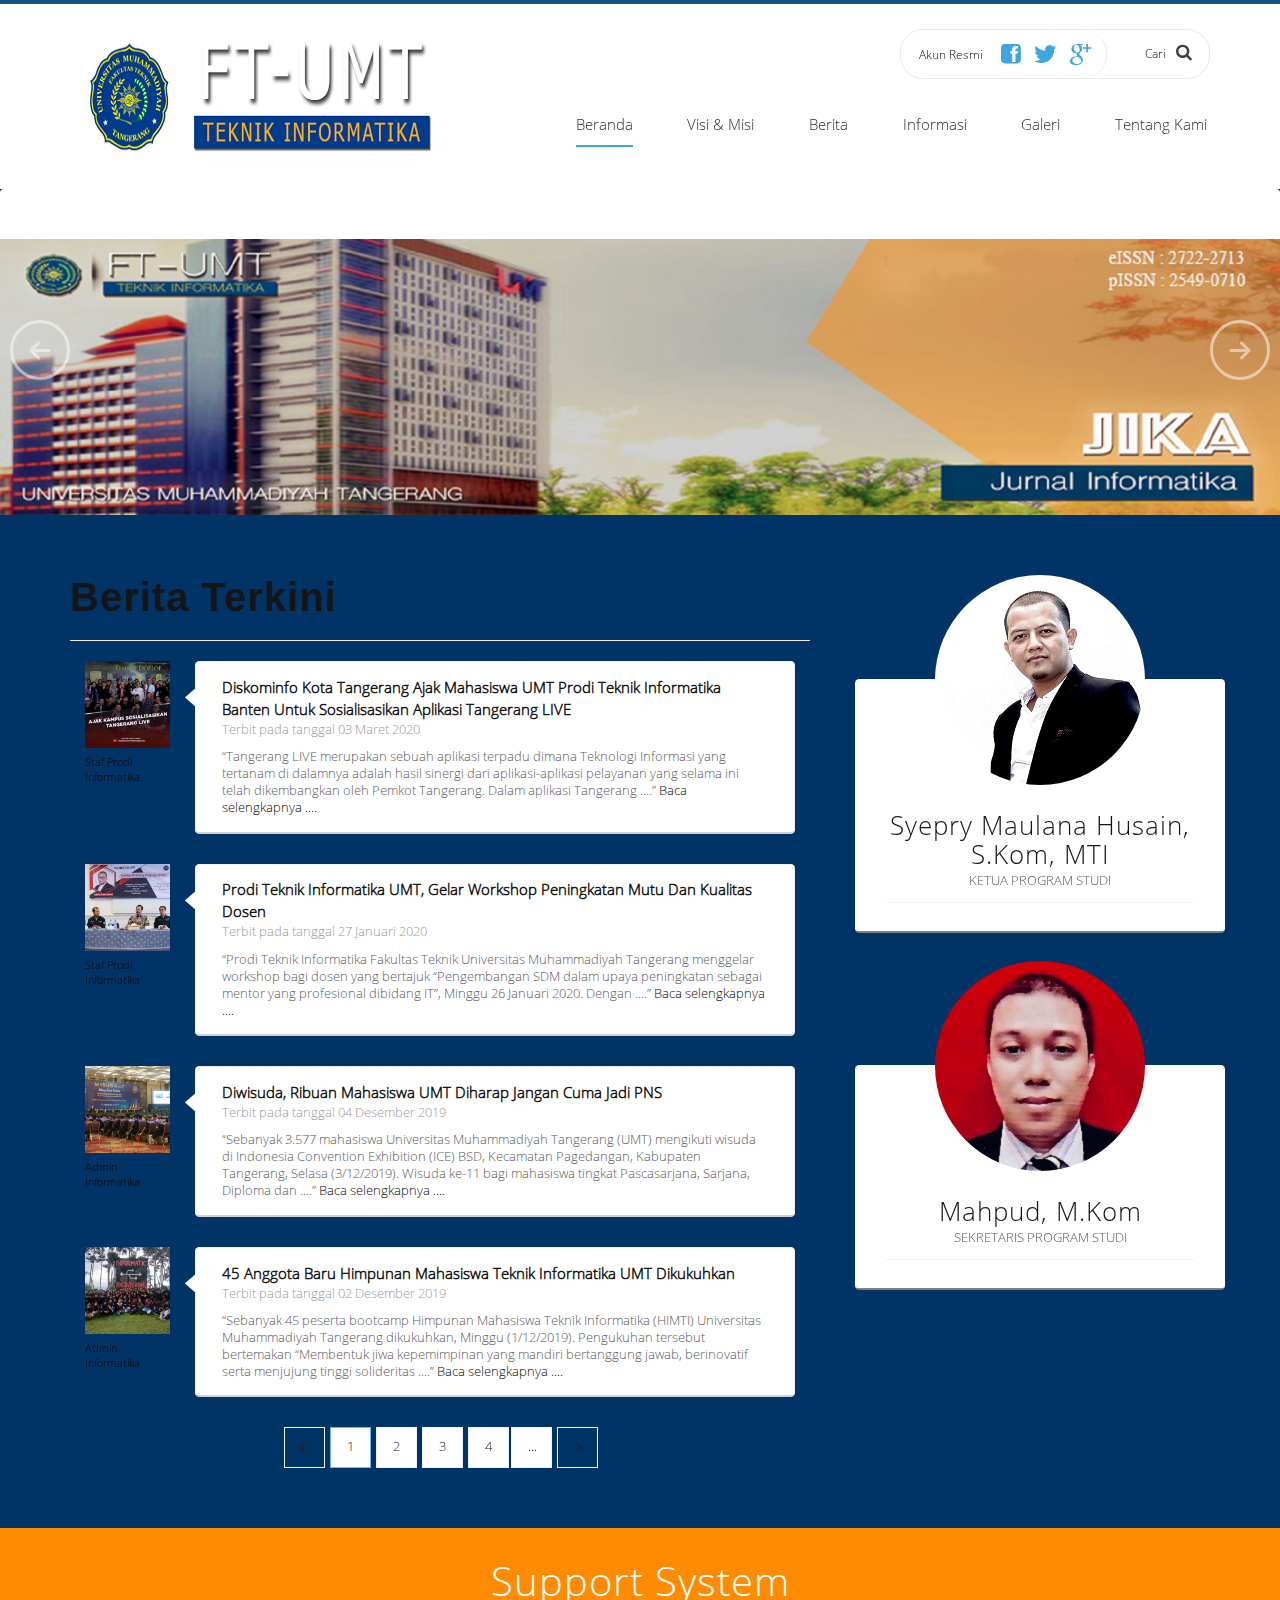
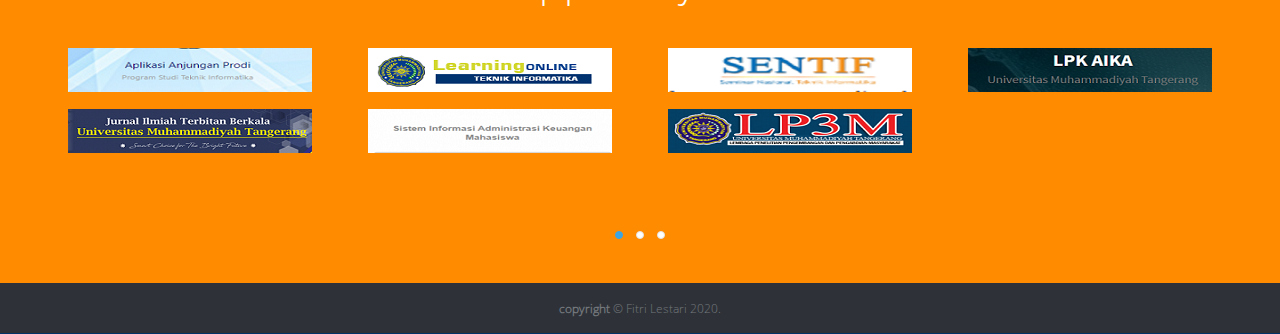
<file: index.html>
<!DOCTYPE html>
<html lang="id">
	<head>
		<meta charset="utf-8" />
		<meta name="viewport" content="width=device-width, initial-scale=1.0" />
		<meta http-equiv="Content-Type" content="text/html; charset=utf-8" />

		<!-- Informasi Umum -->
		<title>UMT-Informatika</title>
		
		<!-- Koleksi CSS -->
		<link href="aset/paket/css/bootstrap.min.css" rel="stylesheet" media="screen">
		<link rel="stylesheet" type="text/css" href="aset/paket/css/sticky-footer.css" media="all" />
		<link rel="stylesheet" type="text/css" href="aset/paket/css/icons.css" media="all" />
		<link rel="stylesheet" type="text/css" href="aset/paket/css/style.css" media="all" />
		<link rel="stylesheet" type="text/css" href="aset/paket/css/animate.css" media="all" />
		<link rel="stylesheet" type="text/css" href="aset/paket/css/onebyone.css" media="all" />
		<link href="aset/css/utama.css" rel="stylesheet" />

		<!-- Favicon -->
		<link rel="shortcut icon" href="aset/img/favicon.ico" />

	</head>
	<body>
		<div class="kerangka-website">
			<header id="header">
				<div class="container">
					<div class="row">
						<div class="col-sm-4 kiri">
							<strong class="logo"><a href="index.html"><img src="aset/img/logo.png" alt=""></a></strong>
						</div>
						<div class="col-sm-8 kanan">

							<section class="user-navigation">
								<div class="container">
									<div class="frame pull-right">
										<div class="form-search pull-right">
											<form action="404.html">
												<fieldset>
													<div class="field-search">
														<input type="text" class="form-control input-sm" placeholder="Cari" />
														<button class="btn-search" type="submit"><span class="fa-icon-search"></span></button>
													</div>
												</fieldset>
											</form>
										</div>
										<div class="profiles-box pull-right active">
											<a href="#" class="link-profiles pull-left">Akun Resmi</a>
											<ul class="tools tools-middle pull-left">
												<li><a href="http://fb.me/novaymawbowo" target="_blank"><span class="fa-icon-facebook-sign"></span></a></li>
												<li><a href="http://twitter.com/NovayMawbowo" target="_blank"><span class="fa-icon-twitter"></span></a></li>
												<li><a href="http://google.com/+NovayMawbowo" target="_blank"><span class="fa-icon-google-plus"></span></a></li>
											</ul>
										</div>
									</div>
								</div>
							</section>

							<section class="header-section">
								<div class="container">
									<div class="row">
										<div class="col-sm-12">
											<!--  navbar start -->
											<nav class="navbar navbar-default navbar-business" role="navigation">
												<div class="navbar-header">
													<button type="button" class="navbar-toggle" data-toggle="collapse" data-target=".navbar-collapse">
														<span class="sr-only">Toggle Navigasi</span>
														Menu Navigasi
														<span class="wrap-icon pull-left">
															<span class="icon-bar"></span>
															<span class="icon-bar"></span>
															<span class="icon-bar"></span>
														</span>
													</button>
												</div>
												<div class="collapse navbar-collapse">
													<span class="nook">&nbsp;</span>
													<ul class="nav navbar-nav">
														<li class="active"><a href="index.html">Beranda</a></li>
														<li class=""><a href="visi-misi.html">Visi &amp; Misi</a></li>
														<li class=""><a href="berita.html">Berita</a></li>
														<li class=""><a href="informasi.html">Informasi</a></li>
														<li class=""><a href="galeri.html">Galeri</a></li>
														<li class=""><a href="tentang-kami.html">Tentang Kami</a></li>
														<li class="last">&nbsp;</li>
													</ul>
													<!--  frame pull-right start -->
													<div class="frame">
														<div class="form-search pull-right">
															<form action="404.html">
																<fieldset>
																	<div class="field-search">
																		<input type="text" class="form-control input-sm" placeholder="Cari" />
																		<button class="btn-search" type="submit"><span class="fa-icon-search"></span></button>
																	</div>
																</fieldset>
															</form>
														</div>
														<div class="profiles-box pull-left active">
															<ul class="tools tools-middle pull-right">
																<li><a href="#"><span class="fa-icon-facebook-sign"></span></a></li>
															</ul>
														</div>
													</div>
												</div>
											</nav>
										</div>
									</div>
								</div>
							</section>
						</div>
					</div>
				</div>
			</header>

			<!-- Bagian Tengah -->
			<div class="tengah" id="main">

				<section class="gallery">
					<div id="onebyone_carousel" class="carousel slide gallery-holder">
						<div class="carousel-inner">
							<div class="item active">
								<img src="aset/img/slide1.png" alt="">
								<div class="slide_content">
									<div class="container gambar-gerak">
										<div class="hold-text pull-right">
											<strong class="title animate0 rotateIn" style="opacity: 0;">Selamat Datang</strong>
										</div>
									</div>
								</div>
							</div><!-- /.item -->
							<div class="item">
								<img src="aset/img/slide2.png" alt="">
								<div class="slide_content">
									<div class="container gambar-gerak">
										<div class="hold-text pull-right">
											<strong class="title animate0 rotateIn" style="opacity: 0;">Fakultas Teknik</strong>
										</div>
									</div>
								</div>
							</div><!-- /.item -->
							<div class="item">
								<img src="aset/img/slide3.png" alt="">
								<div class="slide_content">
									<div class="container gambar-gerak">
										<div class="hold-text pull-right">
											<strong class="title animate0 rotateIn" style="opacity: 0;">Teknik Informatika</strong>
										</div>
									</div>
								</div>
							</div><!-- /.item -->
						</div>
						<a class="link-prev carousel-control" href="#onebyone_carousel" data-slide="prev"><i class="im-icon-arrow-left-4"></i></a>
						<a class="link-next carousel-control" href="#onebyone_carousel" data-slide="next"><i class="im-icon-arrow-right-5"></i></a>
					</div><!-- /.carousel -->
				</section>

				<div class="container">
					<div class="row">
						<div class="col-md-8 col-sm-6">
							
							<div class="container">
								<h2><b>Berita Terkini</b></h2>
								<hr/>
								
								<div class="col-sm-12">
									<blockquote class="blockquote-about">
										<cite class="author pull-left">
											<span class="hold-img"><a href="kabar-sekolah-detail.html"><img src="aset/img/berita1.jpg" alt="image" width="85" height="87"></a></span>
											<small><a href="">Staf Prodi Informatika</a></small>
										</cite>
										<div class="block">
											<span class="nook">&nbsp;</span>
											<strong class="title"><a href="kabar-sekolah-detail.html"><b>
												Diskominfo Kota Tangerang Ajak Mahasiswa UMT Prodi Teknik Informatika Banten Untuk Sosialisasikan Aplikasi Tangerang LIVE</b></a>
											<small>Terbit pada tanggal 03 Maret 2020</small>
											</strong>
											<q>Tangerang LIVE merupakan sebuah aplikasi terpadu dimana Teknologi Informasi yang tertanam di dalamnya adalah hasil sinergi dari aplikasi-aplikasi pelayanan yang selama ini telah dikembangkan oleh Pemkot Tangerang. Dalam aplikasi Tangerang ....</q> <a href="">Baca selengkapnya ....</a>
										</div>
									</blockquote>
								</div>

								<div class="col-sm-12">
									<blockquote class="blockquote-about">
										<cite class="author pull-left">
											<span class="hold-img"><a href="kabar-sekolah-detail.html"><img src="aset/img/berita2.jpg" alt="image" width="85" height="87"></a></span>
											<small><a href="">Staf Prodi Informatika</a></small>
										</cite>
										<div class="block">
											<span class="nook">&nbsp;</span>
											<strong class="title"><a href="kabar-sekolah-detail.html"><b>
												Prodi Teknik Informatika UMT, Gelar Workshop Peningkatan Mutu Dan Kualitas Dosen</b></a>
											<small>Terbit pada tanggal 27 Januari 2020</small>
											</strong>
											<q>Prodi Teknik Informatika Fakultas Teknik Universitas Muhammadiyah Tangerang menggelar workshop bagi dosen yang bertajuk “Pengembangan SDM dalam upaya peningkatan  sebagai mentor yang profesional dibidang IT”, Minggu 26 Januari 2020. Dengan ....</q> <a href="">Baca selengkapnya ....</a>
										</div>
									</blockquote>
								</div>

								<div class="col-sm-12">
									<blockquote class="blockquote-about">
										<cite class="author pull-left">
											<span class="hold-img"><a href="kabar-sekolah-detail.html"><img src="aset/img/berita4.jpg" alt="image" width="85" height="87"></a></span>
											<small><a href="">Admin Informatika</a></small>
										</cite>
										<div class="block">
											<span class="nook">&nbsp;</span>
											<strong class="title"><a href="kabar-sekolah-detail.html"><b>
												Diwisuda, Ribuan Mahasiswa UMT Diharap Jangan Cuma Jadi PNS</b></a>
											<small>Terbit pada tanggal 04 Desember 2019</small>
											</strong>
											<q>Sebanyak 3.577 mahasiswa Universitas Muhammadiyah Tangerang (UMT) mengikuti wisuda di Indonesia Convention Exhibition (ICE) BSD, Kecamatan Pagedangan, Kabupaten Tangerang, Selasa (3/12/2019). Wisuda ke-11 bagi mahasiswa tingkat Pascasarjana, Sarjana, Diploma dan ....</q> <a href="">Baca selengkapnya ....</a>
										</div>
									</blockquote>
								</div>

								<div class="col-sm-12">
									<blockquote class="blockquote-about">
										<cite class="author pull-left">
											<span class="hold-img"><a href="kabar-sekolah-detail.html"><img src="aset/img/berita5.jpeg" alt="image" width="85" height="87"></a></span>
											<small><a href="">Admin Informatika</a></small>
										</cite>
										<div class="block">
											<span class="nook">&nbsp;</span>
											<strong class="title"><a href="kabar-sekolah-detail.html"><b>
												45 Anggota Baru Himpunan Mahasiswa Teknik Informatika UMT Dikukuhkan</b></a>
											<small>Terbit pada tanggal 02 Desember 2019</small>
											</strong>
											<q>Sebanyak 45 peserta bootcamp Himpunan Mahasiswa Teknik Informatika (HIMTI) Universitas Muhammadiyah Tangerang dikukuhkan, Minggu (1/12/2019). Pengukuhan tersebut bertemakan “Membentuk jiwa kepemimpinan yang mandiri bertanggung jawab, berinovatif serta menjujung tinggi solideritas ....</q> <a href="">Baca selengkapnya ....</a>
										</div>
									</blockquote>
								</div>

								<div class="wrap-space">
									<ul class="pagination pagination-lg pagination-business">
										<li class="prev"><a href="">«</a></li>
										<li class="active"><a href="">1</a></li>
										<li><a href="">2</a></li>
										<li><a href="">3</a></li>
										<li><a href="">4</a></li><li>
										<span>...</span></li>
										<li class="next"><a href="">»</a></li>
									</ul>
								</div>
								
							</div>

						</div>

						<div class="col-md-4 col-sm-6 col-xs-12">
							<div class="crewman crewman-center">
								<div class="frame sambutan" id="kepala-sekolah">
									<div class="hold-line">
										<span class="hold-img">
											<img class="img-circle" src="aset/img/kaprodi.png" alt="image" width="210" height="210">
										</span>
										<strong class="title">Syepry Maulana Husain, S.Kom, MTI</strong>
										<strong class="office">Ketua Program Studi</strong>
									</div>
								</div>
							</div>
						</div>
						<div class="col-md-4 col-sm-6 col-xs-12">
							<div class="crewman crewman-center">
								<div class="frame sambutan" id="kepala-sekolah">
									<div class="hold-line">
										<span class="hold-img">
											<img class="img-circle" src="aset/img/sekprodi.png" alt="image" width="210" height="210">
										</span>
										<strong class="title">Mahpud, M.Kom</strong>
										<strong class="office">Sekretaris Program Studi</strong>
									</div>
								</div>
							</div>
						</div>
						
					</div>
				</div>

				<section class="link-penting">
						<div class="container">
							<h2 style="font-family:Open Sans">Support System</h2>
							<br><br>
							<div class="gallery-partners">
								<div class="gallery-holder">
									<div class="row">
										<div class="col-md-3">
											<img src="aset/img/s1.png" alt="">
										</div>
										<div class="col-md-3">
											<img src="aset/img/s2.png" alt="">
										</div>
										<div class="col-md-3">
											<img src="aset/img/s3.png" alt="">
										</div>
										<div class="col-md-3">
											<img src="aset/img/s4.png" alt="">
										</div>
									</div>
									<br>
									<div class="row">
										<div class="col-md-3">
											<img src="aset/img/s5.png" alt="">
										</div>
										<div class="col-md-3">
											<img src="aset/img/s6.png" alt="">
										</div>
										<div class="col-md-3">
											<img src="aset/img/s7.png" alt="">
										</div>
									</div>
								</div>
								<ul class="switcher">
									<li class="active"><a href="">switcher</a></li><li>
										<a href="">switcher</a></li><li>
										<a href="">switcher</a></li>
								</ul>
							</div>
						</div>
					</section>
			</div>



			<!-- Footer -->
			<div class="bawah">
				<footer id="footer">
					<div class="container">
						<div class="row text-center">
							<div class="col">
								<p><b>copyright</b> &copy; Fitri Lestari 2020.</p>
							</div>
						</div>
					</div>
				</footer>
			</div>
			<!-- Footer -->
		</div>

		<!-- Koleksi Javascript -->
		<script type="text/javascript" src="aset/paket/js/jquery-2.0.3.min.js"></script>
		<script type="text/javascript" src="aset/paket/js/bootstrap.min.js"></script>
		<script src="aset/paket/js/less.js" type="text/javascript"></script>
		<script type="text/javascript" src="aset/paket/js/jquery.main.js"></script>
		<!--[if lte IE 9 ]>
			<script type="text/javascript" src="aset/paket/js/modernizr-1.7.min.js"></script>
			<script type="text/javascript" src="aset/paket/js/placeholder.js"></script>
		<![endif]-->
		<script src="aset/paket/js/jquery.onecarousel.min.js"></script>
		<script type="text/javascript">
			$(document).ready(function() { 
				"use strict";
				$('#onebyone_carousel').oneCarousel({
					easeIn: 'rotateIn',
					interval: 5000,
					responsive: true,
					height: 410,
					minHeight: 410,
					pause: 'hover'
				});
			});
		</script>
	</body>
</html>
</file>
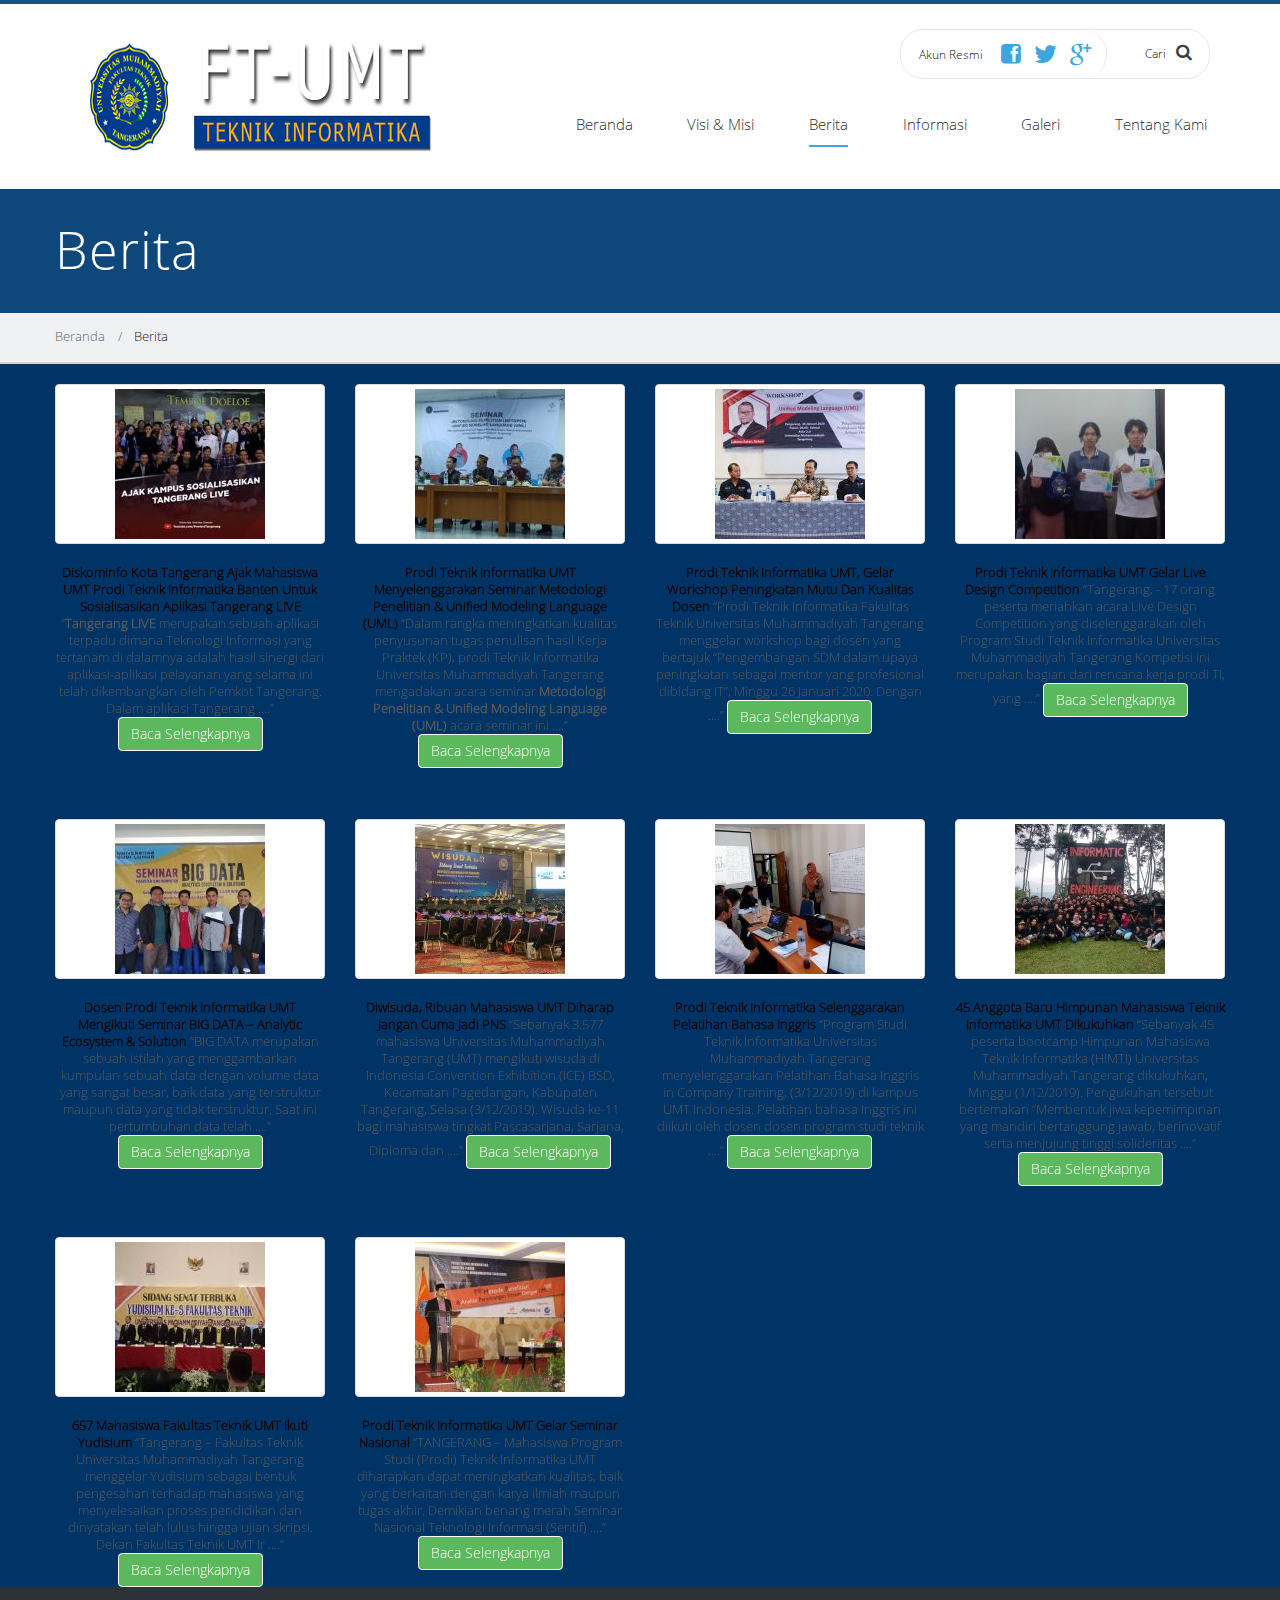
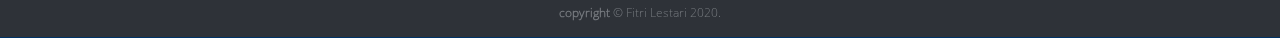
<file: berita.html>
<!DOCTYPE html>
<html lang="id">
	<head>
		<meta charset="utf-8" />
		<meta name="viewport" content="width=device-width, initial-scale=1.0" />
		<meta http-equiv="Content-Type" content="text/html; charset=utf-8" />

		<!-- Informasi Umum -->
		<title>UMT-Informatika</title>
		
		<!-- Koleksi CSS -->
		<link href="aset/paket/css/bootstrap.min.css" rel="stylesheet" media="screen">
		<link rel="stylesheet" type="text/css" href="aset/paket/css/sticky-footer.css" media="all" />
		<link rel="stylesheet" type="text/css" href="aset/paket/css/icons.css" media="all" />
		<link rel="stylesheet" type="text/css" href="aset/paket/css/style.css" media="all" />
		<link rel="stylesheet" type="text/css" href="aset/paket/css/animate.css" media="all" />
		<link rel="stylesheet" type="text/css" href="aset/paket/css/onebyone.css" media="all" />
		<link href="aset/css/utama.css" rel="stylesheet" />

		<!-- Favicon -->
		<link rel="shortcut icon" href="aset/img/favicon.ico" />
	</head>
	<body>
		<div class="kerangka-website">
			<header id="header">
				<div class="container">
					<div class="row">
						<div class="col-sm-4 kiri">
							<strong class="logo"><a href="index.html"><img src="aset/img/logo.png" alt="Logo"></a></strong>
						</div>
						<div class="col-sm-8 kanan">

							<section class="user-navigation">
								<div class="container">
									<div class="frame pull-right">
										<div class="form-search pull-right">
											<form action="404.html">
												<fieldset>
													<div class="field-search">
														<input type="text" class="form-control input-sm" placeholder="Cari" />
														<button class="btn-search" type="submit"><span class="fa-icon-search"></span></button>
													</div>
												</fieldset>
											</form>
										</div>
										<div class="profiles-box pull-right active">
											<a href="#" class="link-profiles pull-left">Akun Resmi</a>
											<ul class="tools tools-middle pull-left">
												<li><a href="http://fb.me/novaymawbowo" target="_blank"><span class="fa-icon-facebook-sign"></span></a></li>
												<li><a href="http://twitter.com/NovayMawbowo" target="_blank"><span class="fa-icon-twitter"></span></a></li>
												<li><a href="http://google.com/+NovayMawbowo" target="_blank"><span class="fa-icon-google-plus"></span></a></li>
											</ul>
										</div>
									</div>
								</div>
							</section>

							<section class="header-section">
								<div class="container">
									<div class="row">
										<div class="col-sm-12">
											<!--  navbar start -->
											<nav class="navbar navbar-default navbar-business" role="navigation">
												<div class="navbar-header">
													<button type="button" class="navbar-toggle" data-toggle="collapse" data-target=".navbar-collapse">
														<span class="sr-only">Toggle Navigasi</span>
														Menu Navigasi
														<span class="wrap-icon pull-left">
															<span class="icon-bar"></span>
															<span class="icon-bar"></span>
															<span class="icon-bar"></span>
														</span>
													</button>
												</div>
												<div class="collapse navbar-collapse">
													<span class="nook">&nbsp;</span>
													<ul class="nav navbar-nav">
														<li class=""><a href="index.html">Beranda</a></li>
														<li class=""><a href="visi-misi.html">Visi &amp; Misi</a></li>
														<li class="active"><a href="berita.html">Berita</a></li>
														<li class=""><a href="informasi.html">Informasi</a></li>
														<li class=""><a href="galeri.html">Galeri</a></li>
														<li class=""><a href="tentang-kami.html">Tentang Kami</a></li>
														<li class="last">&nbsp;</li>
													</ul>
													<!--  frame pull-right start -->
													<div class="frame">
														<div class="form-search pull-right">
															<form action="404.html">
																<fieldset>
																	<div class="field-search">
																		<input type="text" class="form-control input-sm" placeholder="Cari" />
																		<button class="btn-search" type="submit"><span class="fa-icon-search"></span></button>
																	</div>
																</fieldset>
															</form>
														</div>
														<div class="profiles-box pull-left active">
															<ul class="tools tools-middle pull-right">
																<li><a href="#"><span class="fa-icon-facebook-sign"></span></a></li>
															</ul>
														</div>
													</div>
												</div>
											</nav>
										</div>
									</div>
								</div>
							</section>
						</div>
					</div>
				</div>
			</header>

			<!-- Bagian Tengah -->
			<div class="tengah" id="main">

				<div class="judul-halaman">
					<div class="container">
						<h1>Berita</h1>
					</div>
				</div>

				<div class="hold-breadcrumbs">
					<div class="container">
						<ol class="breadcrumb breadcrumb-site">
							<li><a href="index.html">Beranda</a></li>
							<li class="active">Berita</li>
						</ol>
					</div>
				</div>

				<section id="collection" class="collection bg-danger pt-4 pb-5">
                    <div class="container">
                      <div class="row text-center">
                        <div class="col-md-3">
                          <div class="card">
                            <div class="inner">
                              <a href="#" class="thumbnail">
                              <img src="aset/img/g1.jpg" class="card-img-top" alt="...">
                              </a>
                            </div>
                              <div class="card-body bg-secondary">
                                <strong class="title"><a href=""><b>
                                    Diskominfo Kota Tangerang Ajak Mahasiswa UMT Prodi Teknik Informatika Banten Untuk Sosialisasikan Aplikasi Tangerang LIVE</b></a>
                                </strong>
                                <q><b>Tangerang LIVE</b> merupakan sebuah aplikasi terpadu dimana Teknologi Informasi yang tertanam di dalamnya adalah hasil sinergi dari aplikasi-aplikasi pelayanan yang selama ini telah dikembangkan oleh Pemkot Tangerang. Dalam aplikasi Tangerang ....</q>
                                <a href="" class="btn btn-success">Baca Selengkapnya</a>
                              </div>
                          </div>
                        </div>
                        <div class="col-md-3">
                          <div class="card">
                            <div class="inner">
                              <a href="#" class="thumbnail">
                              <img src="aset/img/g2.jpg" class="card-img-top" alt="...">
                              </a>
                            </div>
                              <div class="card-body bg-secondary">
                                <strong class="title"><a href=""><b>
                                    Prodi Teknik Informatika UMT Menyelenggarakan Seminar Metodologi Penelitian & Unified Modeling Language (UML)</b></a>
                                </strong>
                                <q>Dalam rangka meningkatkan kualitas penyusunan tugas penulisan hasil Kerja Praktek (KP), prodi Teknik Informatika Universitas Muhammadiyah Tangerang mengadakan acara seminar <b>Metodologi Penelitian & Unified Modeling Language (UML)</b> acara seminar ini ....</q>
                                <a href="" class="btn btn-success">Baca Selengkapnya</a>
                              </div>
                          </div>
                        </div>
                        <div class="col-md-3">
                          <div class="card">
                            <div class="inner">
                              <a href="#" class="thumbnail">
                              <img src="aset/img/g3.jpg" class="card-img-top" alt="...">
                              </a>
                            </div>
                              <div class="card-body bg-secondary">
                                <strong class="title"><a href="kabar-sekolah-detail.html"><b>
                                    Prodi Teknik Informatika UMT, Gelar Workshop Peningkatan Mutu Dan Kualitas Dosen</b></a>
                                </strong>
                                <q>Prodi Teknik Informatika Fakultas Teknik Universitas Muhammadiyah Tangerang menggelar workshop bagi dosen yang bertajuk “Pengembangan SDM dalam upaya peningkatan  sebagai mentor yang profesional dibidang IT”, Minggu 26 Januari 2020. Dengan ....</q>
                                <a href="" class="btn btn-success">Baca Selengkapnya</a>
                              </div>
                          </div>
                        </div>
                        <div class="col-md-3">
                          <div class="card">
                            <div class="inner">
                              <a href="#" class="thumbnail">
                              <img src="aset/img/g4.jpeg" class="card-img-top" alt="...">
                              </a>
                            </div>
                              <div class="card-body bg-secondary">
                                <strong class="title"><a href="kabar-sekolah-detail.html"><b>
                                    Prodi Teknik Informatika UMT Gelar Live Design Competition</b></a>
                                </strong>
                                <q>Tangerang, - 17 orang peserta meriahkan acara Live Design Competition yang diselenggarakan oleh Program Studi Teknik Informatika Universitas Muhammadiyah Tangerang Kompetisi ini merupakan bagian dari rencana kerja prodi TI, yang ....</q>
                                <a href="" class="btn btn-success">Baca Selengkapnya</a>
                              </div>
                          </div>
                        </div>
                      </div>
                      <br><br><br>
                      <div class="row mt-4 text-center">
                        <div class="col-md-3">
                          <div class="card">
                            <div class="inner">
                              <a href="#" class="thumbnail">
                              <img src="aset/img/g5.jpeg" class="card-img-top" alt="...">
                              </a>
                            </div>
                              <div class="card-body bg-secondary">
                                <strong class="title"><a href="kabar-sekolah-detail.html"><b>
                                    Dosen Prodi Teknik Informatika UMT Mengikuti Seminar BIG DATA – Analytic Ecosystem & Solution</b></a>
                                </strong>
                                <q>BIG DATA merupakan sebuah istilah yang menggambarkan kumpulan sebuah data dengan volume data yang sangat besar, baik data yang terstruktur maupun data yang tidak terstruktur. Saat ini pertumbuhan data telah ....</q>
                                <a href="" class="btn btn-success">Baca Selengkapnya</a>
                              </div>
                          </div>
                        </div>
                        <div class="col-md-3">
                          <div class="card">
                            <div class="inner">
                              <a href="#" class="thumbnail">
                              <img src="aset/img/g6.jpg" class="card-img-top" alt="...">
                              </a>
                            </div>
                              <div class="card-body bg-secondary">
                                <strong class="title"><a href="kabar-sekolah-detail.html"><b>
                                    Diwisuda, Ribuan Mahasiswa UMT Diharap Jangan Cuma Jadi PNS</b></a>
                                </strong>
                                <q>Sebanyak 3.577 mahasiswa Universitas Muhammadiyah Tangerang (UMT) mengikuti wisuda di Indonesia Convention Exhibition (ICE) BSD, Kecamatan Pagedangan, Kabupaten Tangerang, Selasa (3/12/2019). Wisuda ke-11 bagi mahasiswa tingkat Pascasarjana, Sarjana, Diploma dan ....</q>
                                <a href="" class="btn btn-success">Baca Selengkapnya</a>
                              </div>
                          </div>
                        </div>
                        <div class="col-md-3">
                          <div class="card">
                            <div class="inner">
                              <a href="#" class="thumbnail">
                              <img src="aset/img/g7.jpg" class="card-img-top" alt="...">
                              </a>
                            </div>
                              <div class="card-body bg-secondary">
                                <strong class="title"><a href="kabar-sekolah-detail.html"><b>
                                    Prodi Teknik Informatika Selenggarakan Pelatihan Bahasa Inggris</b></a>
                                </strong>
                                <q>Program Studi  Teknik Informatika Universitas Muhammadiyah Tangerang menyelenggarakan Pelatihan Bahasa Inggris in Company Training, (3/12/2019) di kampus UMT Indonesia. Pelatihan bahasa Inggris ini diikuti oleh dosen dosen program studi teknik ....</q>
                                <a href="" class="btn btn-success">Baca Selengkapnya</a>
                              </div>
                          </div>
                        </div>
                         <div class="col-md-3">
                          <div class="card">
                            <div class="inner">
                              <a href="#" class="thumbnail">
                              <img src="aset/img/g8.jpeg" class="card-img-top" alt="...">
                              </a>
                            </div>
                              <div class="card-body bg-secondary">
                                <strong class="title"><a href="kabar-sekolah-detail.html"><b>
                                    45 Anggota Baru Himpunan Mahasiswa Teknik Informatika UMT Dikukuhkan</b></a>
                                </strong>
                                <q>Sebanyak 45 peserta bootcamp Himpunan Mahasiswa Teknik Informatika (HIMTI) Universitas Muhammadiyah Tangerang dikukuhkan, Minggu (1/12/2019). Pengukuhan tersebut bertemakan “Membentuk jiwa kepemimpinan yang mandiri bertanggung jawab, berinovatif serta menjujung tinggi solideritas ....</q>
                                <a href="" class="btn btn-success">Baca Selengkapnya</a>
                              </div>
                          </div>
                        </div>
                      </div>
                      <br><br><br>
                      <div class="row mt-4 text-center">
                        <div class="col-md-3">
                          <div class="card">
                            <div class="inner">
                              <a href="#" class="thumbnail">
                              <img src="aset/img/g9.jpeg" class="card-img-top" alt="...">
                              </a>
                            </div>
                              <div class="card-body bg-secondary">
                                <strong class="title"><a href="kabar-sekolah-detail.html"><b>
                                    657 Mahasiswa Fakultas Teknik UMT Ikuti Yudisium</b></a>
                                </strong>
                                <q>Tangerang – Fakultas Teknik Universitas Muhammadiyah Tangerang menggelar Yudisium sebagai bentuk pengesahan terhadap mahasiswa yang menyelesaikan proses pendidikan dan dinyatakan telah lulus hingga ujian skripsi. Dekan Fakultas Teknik UMT Ir ....</q>
                                <a href="" class="btn btn-success">Baca Selengkapnya</a>
                              </div>
                          </div>
                        </div>
                        <div class="col-md-3">
                          <div class="card">
                            <div class="inner">
                              <a href="#" class="thumbnail">
                              <img src="aset/img/g10.jpg" class="card-img-top" alt="...">
                              </a>
                            </div>
                              <div class="card-body bg-secondary">
                                <strong class="title"><a href="kabar-sekolah-detail.html"><b>
                                    Prodi Teknik Informatika UMT Gelar Seminar Nasional</b></a>
                                </strong>
                                <q>TANGERANG – Mahasiswa Program Studi (Prodi) Teknik Informatika UMT diharapkan dapat meningkatkan kualitas, baik yang berkaitan dengan karya ilmiah maupun tugas akhir. Demikian benang merah Seminar Nasional Teknologi Informasi (Sentif) ....</q>
                                <a href="" class="btn btn-success">Baca Selengkapnya</a>
                              </div>
                          </div>
                        </div>
                      </div>
                    </div>
			</div>
      <!-- Footer -->
			<div class="bawah">
				<footer id="footer">
					<div class="container">
						<div class="row text-center">
							<div class="col">
								<p><b>copyright</b> &copy; Fitri Lestari 2020.</p>
							</div>
						</div>
					</div>
				</footer>
			</div>
			<!-- Footer -->
		</div>

		<!-- Koleksi Javascript -->
		<script type="text/javascript" src="aset/paket/js/jquery-2.0.3.min.js"></script>
		<script type="text/javascript" src="aset/paket/js/bootstrap.min.js"></script>
		<script src="aset/paket/js/less.js" type="text/javascript"></script>
		<script type="text/javascript" src="aset/paket/js/jquery.main.js"></script>
		<!--[if lte IE 9 ]>
			<script type="text/javascript" src="aset/paket/js/modernizr-1.7.min.js"></script>
			<script type="text/javascript" src="aset/paket/js/placeholder.js"></script>
		<![endif]-->
	</body>
</html>
</file>
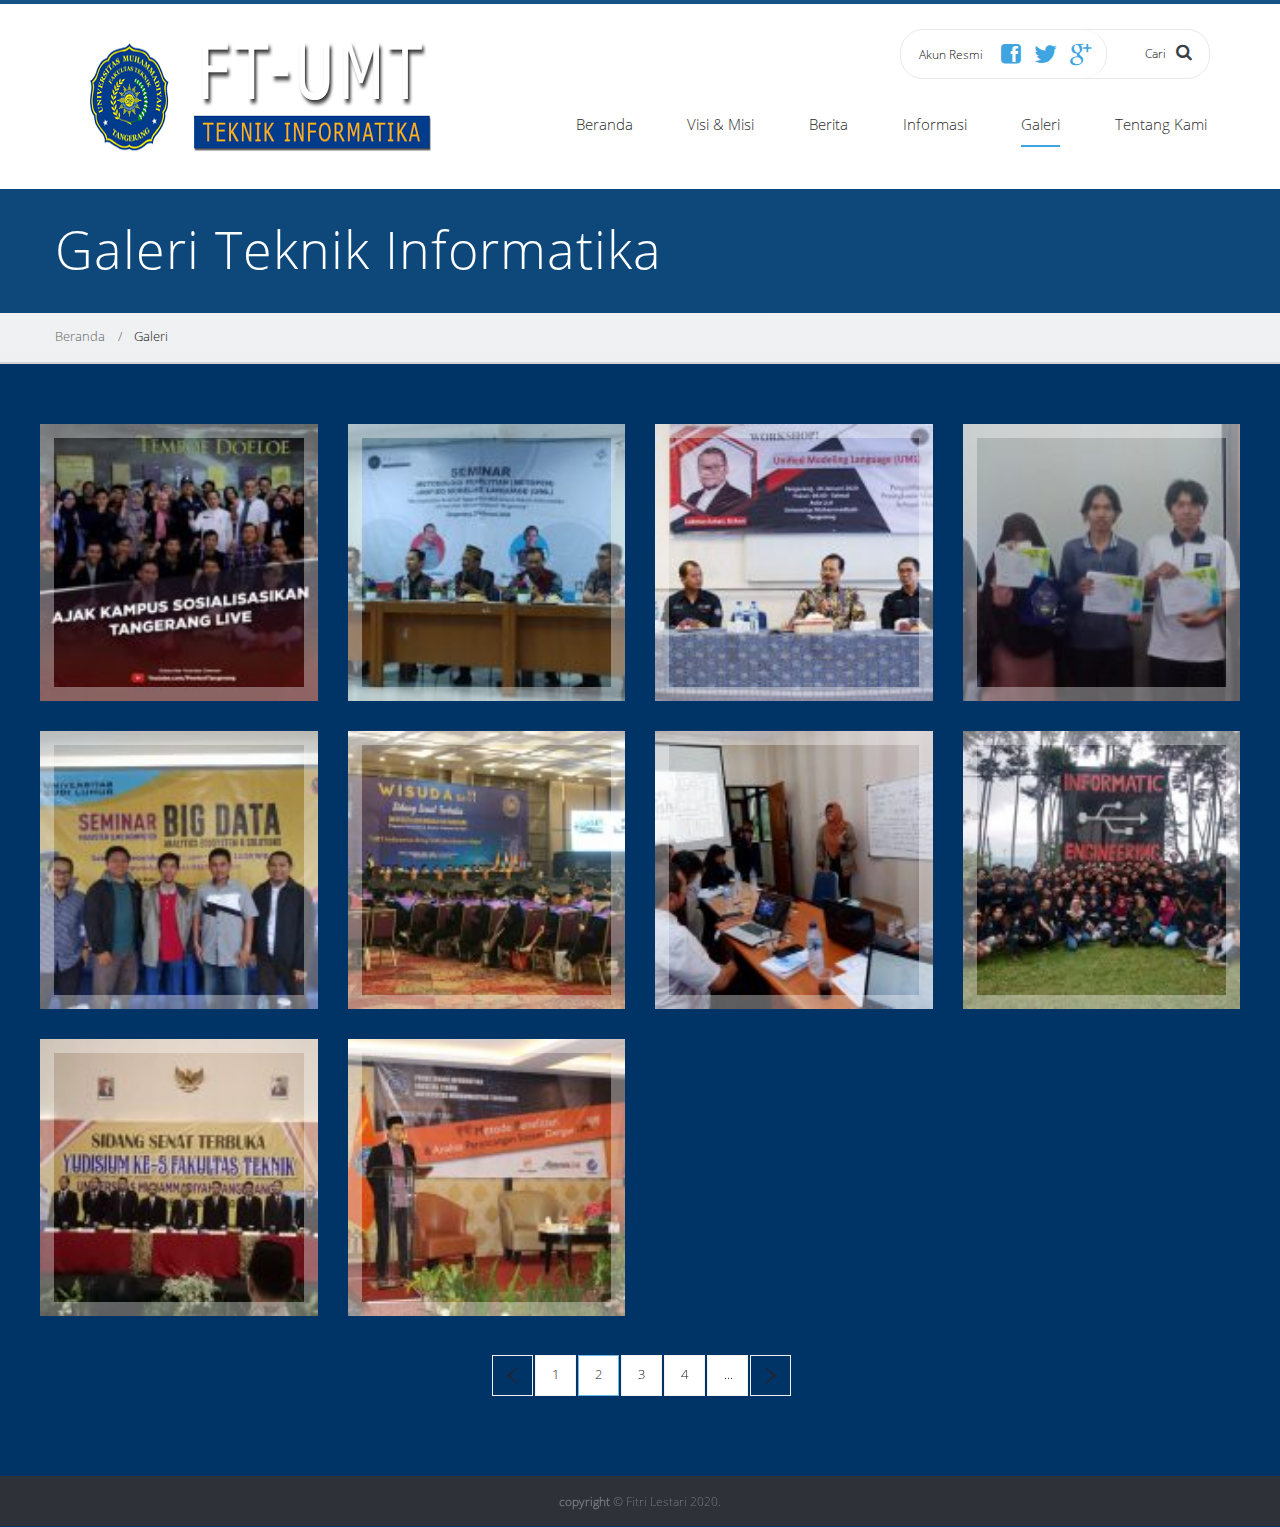
<file: galeri.html>
<!DOCTYPE html>
<html lang="id">
	<head>
		<meta charset="utf-8" />
		<meta name="viewport" content="width=device-width, initial-scale=1.0" />
		<meta http-equiv="Content-Type" content="text/html; charset=utf-8" />

		<!-- Informasi Umum -->
		<title>UMT-Informatika</title>
		
		<!-- Koleksi CSS -->
		<link href="aset/paket/css/bootstrap.min.css" rel="stylesheet" media="screen">
		<link rel="stylesheet" type="text/css" href="aset/paket/css/sticky-footer.css" media="all" />
		<link rel="stylesheet" type="text/css" href="aset/paket/css/icons.css" media="all" />
		<link rel="stylesheet" type="text/css" href="aset/paket/css/style.css" media="all" />
		<link rel="stylesheet" type="text/css" href="aset/paket/css/animate.css" media="all" />
		<link rel="stylesheet" type="text/css" href="aset/paket/css/onebyone.css" media="all" />
		<link href="aset/css/utama.css" rel="stylesheet" />

		<!-- Favicon -->
		<link rel="shortcut icon" href="aset/img/favicon.ico" />
	</head>
	<body>
		<div class="kerangka-website">
			<header id="header">
				<div class="container">
					<div class="row">
						<div class="col-sm-4 kiri">
							<strong class="logo"><a href="index.html"><img src="aset/img/logo.png" alt="Logo"></a></strong>
						</div>
						<div class="col-sm-8 kanan">

							<section class="user-navigation">
								<div class="container">
									<div class="frame pull-right">
										<div class="form-search pull-right">
											<form action="404.html">
												<fieldset>
													<div class="field-search">
														<input type="text" class="form-control input-sm" placeholder="Cari" />
														<button class="btn-search" type="submit"><span class="fa-icon-search"></span></button>
													</div>
												</fieldset>
											</form>
										</div>
										<div class="profiles-box pull-right active">
											<a href="#" class="link-profiles pull-left">Akun Resmi</a>
											<ul class="tools tools-middle pull-left">
												<li><a href="http://fb.me/novaymawbowo" target="_blank"><span class="fa-icon-facebook-sign"></span></a></li>
												<li><a href="http://twitter.com/NovayMawbowo" target="_blank"><span class="fa-icon-twitter"></span></a></li>
												<li><a href="http://google.com/+NovayMawbowo" target="_blank"><span class="fa-icon-google-plus"></span></a></li>
											</ul>
										</div>
									</div>
								</div>
							</section>

							<section class="header-section">
								<div class="container">
									<div class="row">
										<div class="col-sm-12">
											<!--  navbar start -->
											<nav class="navbar navbar-default navbar-business" role="navigation">
												<div class="navbar-header">
													<button type="button" class="navbar-toggle" data-toggle="collapse" data-target=".navbar-collapse">
														<span class="sr-only">Toggle Navigasi</span>
														Menu Navigasi
														<span class="wrap-icon pull-left">
															<span class="icon-bar"></span>
															<span class="icon-bar"></span>
															<span class="icon-bar"></span>
														</span>
													</button>
												</div>
												<div class="collapse navbar-collapse">
													<span class="nook">&nbsp;</span>
													<ul class="nav navbar-nav">
														<li class=""><a href="index.html">Beranda</a></li>
														<li class=""><a href="visi-misi.html">Visi &amp; Misi</a></li>
														<li class=""><a href="berita.html">Berita</a></li>
														<li class=""><a href="informasi.html">Informasi</a></li>
														<li class="active"><a href="galeri.html">Galeri</a></li>
														<li class=""><a href="tentang-kami.html">Tentang Kami</a></li>
														<li class="last">&nbsp;</li>
													</ul>
													<!--  frame pull-right start -->
													<div class="frame">
														<div class="form-search pull-right">
															<form action="404.html">
																<fieldset>
																	<div class="field-search">
																		<input type="text" class="form-control input-sm" placeholder="Cari" />
																		<button class="btn-search" type="submit"><span class="fa-icon-search"></span></button>
																	</div>
																</fieldset>
															</form>
														</div>
														<div class="profiles-box pull-left active">
															<ul class="tools tools-middle pull-right">
																<li><a href="#"><span class="fa-icon-facebook-sign"></span></a></li>
															</ul>
														</div>
													</div>
												</div>
											</nav>
										</div>
									</div>
								</div>
							</section>
						</div>
					</div>
				</div>
			</header>

			<!-- Bagian Tengah -->
			<div class="tengah" id="main">
				
				<div class="judul-halaman">
					<div class="container">
						<h1>Galeri Teknik Informatika</h1>
					</div>
				</div>

				<div class="hold-breadcrumbs">
					<div class="container">
						<ol class="breadcrumb breadcrumb-site">
							<li><a href="index.html">Beranda</a></li>
							<li class="active">Galeri</li>
						</ol>
					</div>
				</div>

				<div class="container">
					<div class="row">
						<!-- content  start -->
						<div id="content">
							<!--  visual start -->
							<section class="visual">
								<div class="row">
									<div class="col-md-3">
										<div class="hold-photo">
											<img src="aset/img/g1.jpg" alt="image" width="270" height="208">
											<div class="frame-shadow">&nbsp;</div>
										</div>
									</div>
									<div class="col-md-3">
										<div class="hold-photo">
											<img src="aset/img/g2.jpg" alt="image" width="270" height="208">
											<div class="frame-shadow">&nbsp;</div>
											
										</div>
									</div>
									<div class="col-md-3">
										<div class="hold-photo">
											<img src="aset/img/g3.jpg" alt="image" width="270" height="208">
											<div class="frame-shadow">&nbsp;</div>
										</div>
									</div>
									<div class="col-md-3">
										<div class="hold-photo">
											<img src="aset/img/g4.jpeg" alt="image" width="270" height="208">
											<div class="frame-shadow">&nbsp;</div>
										</div>
									</div>
								</div>

								<div class="row">
									<div class="col-md-3">
										<div class="hold-photo">
											<img src="aset/img/g5.jpeg" alt="image" width="270" height="208">
											<div class="frame-shadow">&nbsp;</div>
											
										</div>
									</div>
									<div class="col-md-3">
										<div class="hold-photo">
											<img src="aset/img/g6.jpg" alt="image" width="270" height="208">
											<div class="frame-shadow">&nbsp;</div>
										</div>
									</div>
									<div class="col-md-3">
										<div class="hold-photo">
											<img src="aset/img/g7.jpg" alt="image" width="270" height="208">
											<div class="frame-shadow">&nbsp;</div>
										</div>
									</div>
									<div class="col-md-3">
										<div class="hold-photo">
											<img src="aset/img/g8.jpeg" alt="image" width="270" height="208">
											<div class="frame-shadow">&nbsp;</div>
										</div>
									</div>
								</div>
								
								<div class="row">
									<div class="col-md-3">
										<div class="hold-photo">
											<img src="aset/img/g9.jpeg" alt="image" width="270" height="208">
											<div class="frame-shadow">&nbsp;</div>
										</div>
									</div>
									<div class="col-md-3">
										<div class="hold-photo">
											<img src="aset/img/g10.jpg" alt="image" width="270" height="208">
											<div class="frame-shadow">&nbsp;</div>
										</div>
									</div>
								</div>
							</section>
							
							<div class="wrap-space">
								<ul class="pagination pagination-lg pagination-business">
									<li class="prev"><a href="404.html">«</a></li><li>
										<a href="">1</a></li><li class="active">
										<a href="">2</a></li><li>
										<a href="">3</a></li><li>
										<a href="">4</a></li><li>
										<span>...</span></li><li class="next">
										<a href="">»</a></li>
								</ul>
							</div>
						</div>
						<!-- content  end -->
					</div>
				</div>

			</div>

			<!-- Footer -->
			<div class="bawah">
				<footer id="footer">
					<div class="container">
						<div class="row text-center">
							<div class="col">
								<p><b>copyright</b> &copy; Fitri Lestari 2020.</p>
							</div>
						</div>
					</div>
				</footer>
			</div>
			<!-- Footer -->
		</div>

		<!-- Koleksi Javascript -->
		<script type="text/javascript" src="aset/paket/js/jquery-2.0.3.min.js"></script>
		<script type="text/javascript" src="aset/paket/js/bootstrap.min.js"></script>
		<script src="aset/paket/js/less.js" type="text/javascript"></script>
		<script type="text/javascript" src="aset/paket/js/jquery.main.js"></script>
		<!--[if lte IE 9 ]>
			<script type="text/javascript" src="aset/paket/js/modernizr-1.7.min.js"></script>
			<script type="text/javascript" src="aset/paket/js/placeholder.js"></script>
		<![endif]-->
	    <script src="aset/paket/js/jquery.onecarousel.min.js"></script>
	    <script type="text/javascript">
	    $(document).ready(function() { 
	    	"use strict";
	        $('#onebyone_carousel').oneCarousel({
	            easeIn: 'rotateIn',
	            interval: 5000,
	            responsive: true,
	            height: 410,
	            minHeight: 410,
	            pause: 'hover'
	        });
	    });
	    </script>
	</body>
</html>
</file>
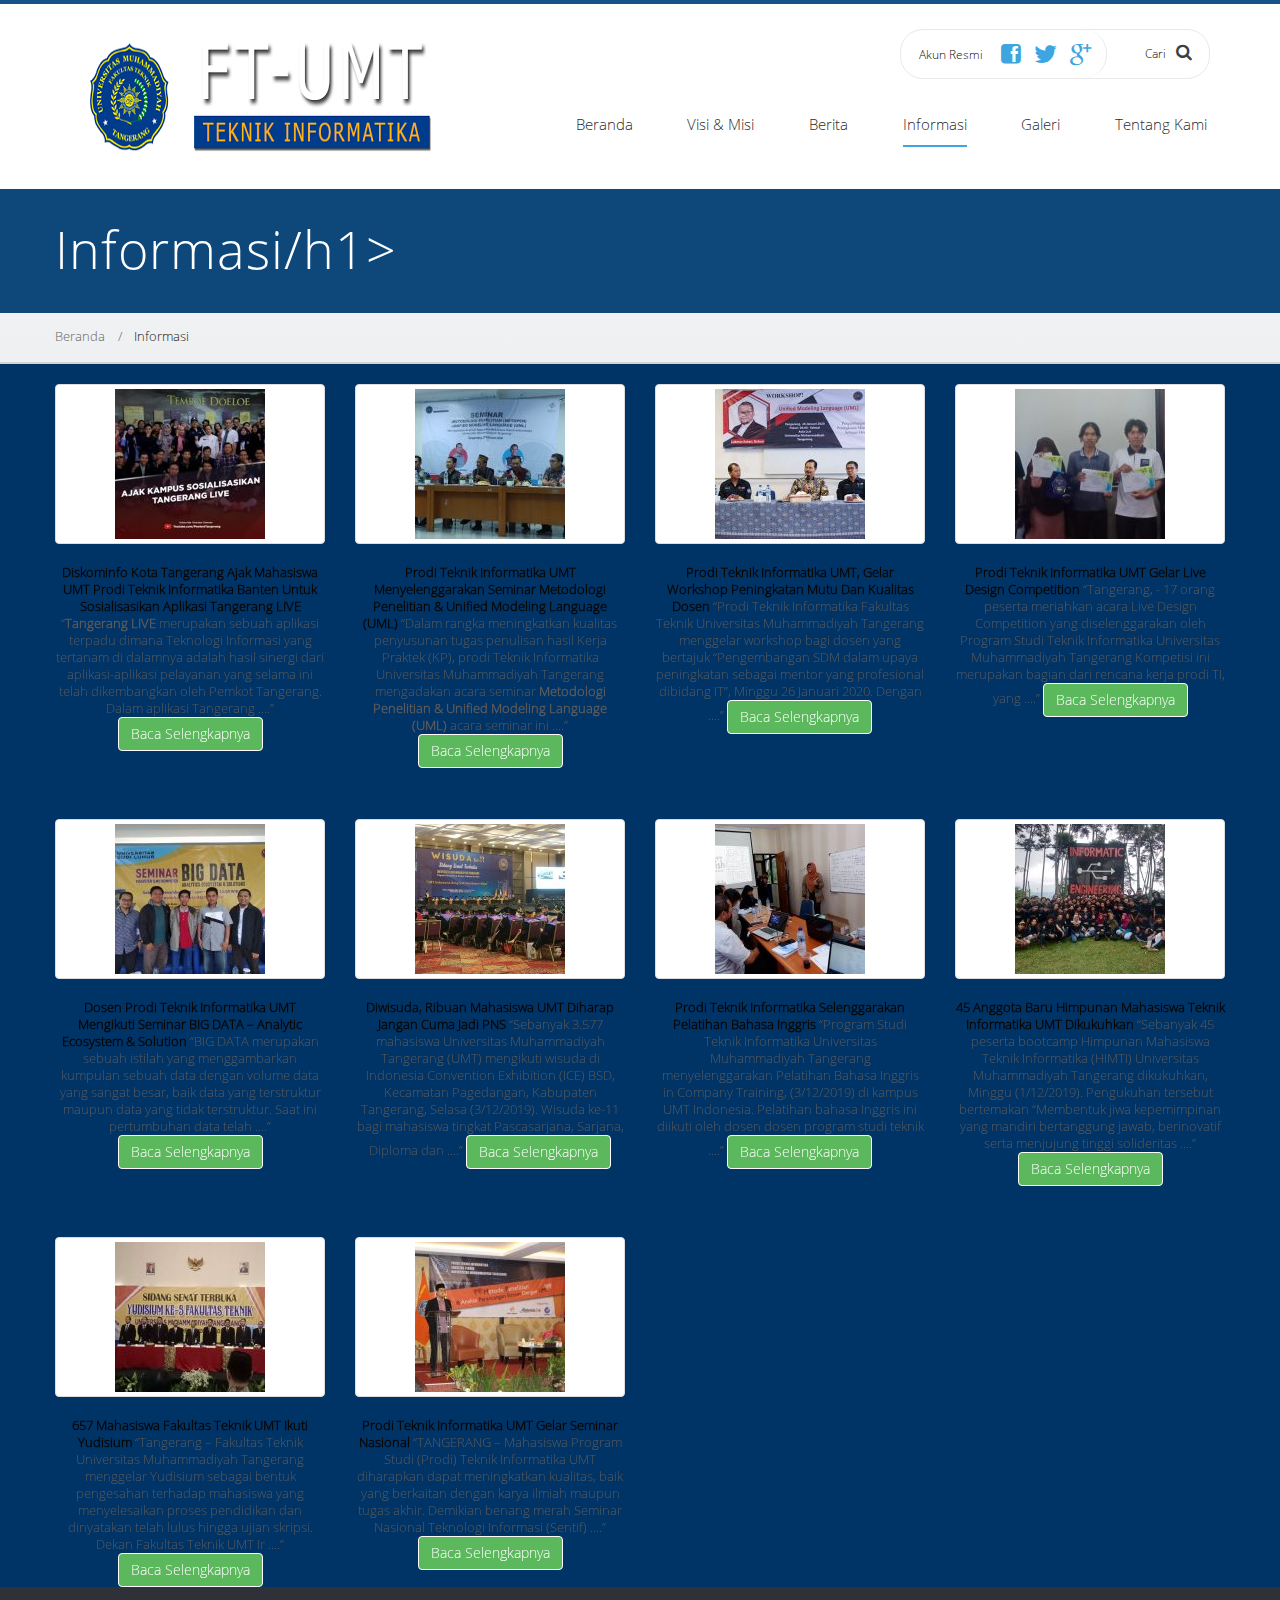
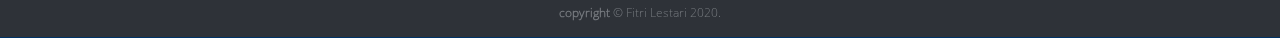
<file: informasi.html>
<!DOCTYPE html>
<html lang="id">
	<head>
		<meta charset="utf-8" />
		<meta name="viewport" content="width=device-width, initial-scale=1.0" />
		<meta http-equiv="Content-Type" content="text/html; charset=utf-8" />

		<!-- Informasi Umum -->
		<title>UMT-Informatika</title>
		
		<!-- Koleksi CSS -->
		<link href="aset/paket/css/bootstrap.min.css" rel="stylesheet" media="screen">
		<link rel="stylesheet" type="text/css" href="aset/paket/css/sticky-footer.css" media="all" />
		<link rel="stylesheet" type="text/css" href="aset/paket/css/icons.css" media="all" />
		<link rel="stylesheet" type="text/css" href="aset/paket/css/style.css" media="all" />
		<link rel="stylesheet" type="text/css" href="aset/paket/css/animate.css" media="all" />
		<link rel="stylesheet" type="text/css" href="aset/paket/css/onebyone.css" media="all" />
		<link href="aset/css/utama.css" rel="stylesheet" />

		<!-- Favicon -->
		<link rel="shortcut icon" href="aset/img/favicon.ico" />
	</head>
	<body>
		<div class="kerangka-website">
			<header id="header">
				<div class="container">
					<div class="row">
						<div class="col-sm-4 kiri">
							<strong class="logo"><a href="index.html"><img src="aset/img/logo.png" alt="Logo"></a></strong>
						</div>
						<div class="col-sm-8 kanan">

							<section class="user-navigation">
								<div class="container">
									<div class="frame pull-right">
										<div class="form-search pull-right">
											<form action="404.html">
												<fieldset>
													<div class="field-search">
														<input type="text" class="form-control input-sm" placeholder="Cari" />
														<button class="btn-search" type="submit"><span class="fa-icon-search"></span></button>
													</div>
												</fieldset>
											</form>
										</div>
										<div class="profiles-box pull-right active">
											<a href="#" class="link-profiles pull-left">Akun Resmi</a>
											<ul class="tools tools-middle pull-left">
												<li><a href="http://fb.me/novaymawbowo" target="_blank"><span class="fa-icon-facebook-sign"></span></a></li>
												<li><a href="http://twitter.com/NovayMawbowo" target="_blank"><span class="fa-icon-twitter"></span></a></li>
												<li><a href="http://google.com/+NovayMawbowo" target="_blank"><span class="fa-icon-google-plus"></span></a></li>
											</ul>
										</div>
									</div>
								</div>
							</section>

							<section class="header-section">
								<div class="container">
									<div class="row">
										<div class="col-sm-12">
											<!--  navbar start -->
											<nav class="navbar navbar-default navbar-business" role="navigation">
												<div class="navbar-header">
													<button type="button" class="navbar-toggle" data-toggle="collapse" data-target=".navbar-collapse">
														<span class="sr-only">Toggle Navigasi</span>
														Menu Navigasi
														<span class="wrap-icon pull-left">
															<span class="icon-bar"></span>
															<span class="icon-bar"></span>
															<span class="icon-bar"></span>
														</span>
													</button>
												</div>
												<div class="collapse navbar-collapse">
													<span class="nook">&nbsp;</span>
													<ul class="nav navbar-nav">
														<li class=""><a href="index.html">Beranda</a></li>
														<li class=""><a href="visi-misi.html">Visi &amp; Misi</a></li>
														<li class=""><a href="berita.html">Berita</a></li>
														<li class="active"><a href="informasi.html">Informasi</a></li>
														<li class=""><a href="galeri.html">Galeri</a></li>
														<li class=""><a href="tentang-kami.html">Tentang Kami</a></li>
														<li class="last">&nbsp;</li>
													</ul>
													<!--  frame pull-right start -->
													<div class="frame">
														<div class="form-search pull-right">
															<form action="404.html">
																<fieldset>
																	<div class="field-search">
																		<input type="text" class="form-control input-sm" placeholder="Cari" />
																		<button class="btn-search" type="submit"><span class="fa-icon-search"></span></button>
																	</div>
																</fieldset>
															</form>
														</div>
														<div class="profiles-box pull-left active">
															<ul class="tools tools-middle pull-right">
																<li><a href="#"><span class="fa-icon-facebook-sign"></span></a></li>
															</ul>
														</div>
													</div>
												</div>
											</nav>
										</div>
									</div>
								</div>
							</section>
						</div>
					</div>
				</div>
			</header>

			<!-- Bagian Tengah -->
			<div class="tengah" id="main">

				<div class="judul-halaman">
					<div class="container">
						<h1>Informasi/h1>
					</div>
				</div>

				<div class="hold-breadcrumbs">
					<div class="container">
						<ol class="breadcrumb breadcrumb-site">
							<li><a href="index.html">Beranda</a></li>
							<li class="active">Informasi</li>
						</ol>
					</div>
				</div>

				<section id="collection" class="collection bg-danger pt-4 pb-5">
                    <div class="container">
                      <div class="row text-center">
                        <div class="col-md-3">
                          <div class="card">
                            <div class="inner">
                              <a href="#" class="thumbnail">
                              <img src="aset/img/g1.jpg" class="card-img-top" alt="...">
                              </a>
                            </div>
                              <div class="card-body bg-secondary">
                                <strong class="title"><a href=""><b>
                                    Diskominfo Kota Tangerang Ajak Mahasiswa UMT Prodi Teknik Informatika Banten Untuk Sosialisasikan Aplikasi Tangerang LIVE</b></a>
                                </strong>
                                <q><b>Tangerang LIVE</b> merupakan sebuah aplikasi terpadu dimana Teknologi Informasi yang tertanam di dalamnya adalah hasil sinergi dari aplikasi-aplikasi pelayanan yang selama ini telah dikembangkan oleh Pemkot Tangerang. Dalam aplikasi Tangerang ....</q>
                                <a href="" class="btn btn-success">Baca Selengkapnya</a>
                              </div>
                          </div>
                        </div>
                        <div class="col-md-3">
                          <div class="card">
                            <div class="inner">
                              <a href="#" class="thumbnail">
                              <img src="aset/img/g2.jpg" class="card-img-top" alt="...">
                              </a>
                            </div>
                              <div class="card-body bg-secondary">
                                <strong class="title"><a href=""><b>
                                    Prodi Teknik Informatika UMT Menyelenggarakan Seminar Metodologi Penelitian & Unified Modeling Language (UML)</b></a>
                                </strong>
                                <q>Dalam rangka meningkatkan kualitas penyusunan tugas penulisan hasil Kerja Praktek (KP), prodi Teknik Informatika Universitas Muhammadiyah Tangerang mengadakan acara seminar <b>Metodologi Penelitian & Unified Modeling Language (UML)</b> acara seminar ini ....</q>
                                <a href="" class="btn btn-success">Baca Selengkapnya</a>
                              </div>
                          </div>
                        </div>
                        <div class="col-md-3">
                          <div class="card">
                            <div class="inner">
                              <a href="#" class="thumbnail">
                              <img src="aset/img/g3.jpg" class="card-img-top" alt="...">
                              </a>
                            </div>
                              <div class="card-body bg-secondary">
                                <strong class="title"><a href="kabar-sekolah-detail.html"><b>
                                    Prodi Teknik Informatika UMT, Gelar Workshop Peningkatan Mutu Dan Kualitas Dosen</b></a>
                                </strong>
                                <q>Prodi Teknik Informatika Fakultas Teknik Universitas Muhammadiyah Tangerang menggelar workshop bagi dosen yang bertajuk “Pengembangan SDM dalam upaya peningkatan  sebagai mentor yang profesional dibidang IT”, Minggu 26 Januari 2020. Dengan ....</q>
                                <a href="" class="btn btn-success">Baca Selengkapnya</a>
                              </div>
                          </div>
                        </div>
                        <div class="col-md-3">
                          <div class="card">
                            <div class="inner">
                              <a href="#" class="thumbnail">
                              <img src="aset/img/g4.jpeg" class="card-img-top" alt="...">
                              </a>
                            </div>
                              <div class="card-body bg-secondary">
                                <strong class="title"><a href="kabar-sekolah-detail.html"><b>
                                    Prodi Teknik Informatika UMT Gelar Live Design Competition</b></a>
                                </strong>
                                <q>Tangerang, - 17 orang peserta meriahkan acara Live Design Competition yang diselenggarakan oleh Program Studi Teknik Informatika Universitas Muhammadiyah Tangerang Kompetisi ini merupakan bagian dari rencana kerja prodi TI, yang ....</q>
                                <a href="" class="btn btn-success">Baca Selengkapnya</a>
                              </div>
                          </div>
                        </div>
                      </div>
                      <br><br><br>
                      <div class="row mt-4 text-center">
                        <div class="col-md-3">
                          <div class="card">
                            <div class="inner">
                              <a href="#" class="thumbnail">
                              <img src="aset/img/g5.jpeg" class="card-img-top" alt="...">
                              </a>
                            </div>
                              <div class="card-body bg-secondary">
                                <strong class="title"><a href="kabar-sekolah-detail.html"><b>
                                    Dosen Prodi Teknik Informatika UMT Mengikuti Seminar BIG DATA – Analytic Ecosystem & Solution</b></a>
                                </strong>
                                <q>BIG DATA merupakan sebuah istilah yang menggambarkan kumpulan sebuah data dengan volume data yang sangat besar, baik data yang terstruktur maupun data yang tidak terstruktur. Saat ini pertumbuhan data telah ....</q>
                                <a href="" class="btn btn-success">Baca Selengkapnya</a>
                              </div>
                          </div>
                        </div>
                        <div class="col-md-3">
                          <div class="card">
                            <div class="inner">
                              <a href="#" class="thumbnail">
                              <img src="aset/img/g6.jpg" class="card-img-top" alt="...">
                              </a>
                            </div>
                              <div class="card-body bg-secondary">
                                <strong class="title"><a href="kabar-sekolah-detail.html"><b>
                                    Diwisuda, Ribuan Mahasiswa UMT Diharap Jangan Cuma Jadi PNS</b></a>
                                </strong>
                                <q>Sebanyak 3.577 mahasiswa Universitas Muhammadiyah Tangerang (UMT) mengikuti wisuda di Indonesia Convention Exhibition (ICE) BSD, Kecamatan Pagedangan, Kabupaten Tangerang, Selasa (3/12/2019). Wisuda ke-11 bagi mahasiswa tingkat Pascasarjana, Sarjana, Diploma dan ....</q>
                                <a href="" class="btn btn-success">Baca Selengkapnya</a>
                              </div>
                          </div>
                        </div>
                        <div class="col-md-3">
                          <div class="card">
                            <div class="inner">
                              <a href="#" class="thumbnail">
                              <img src="aset/img/g7.jpg" class="card-img-top" alt="...">
                              </a>
                            </div>
                              <div class="card-body bg-secondary">
                                <strong class="title"><a href="kabar-sekolah-detail.html"><b>
                                    Prodi Teknik Informatika Selenggarakan Pelatihan Bahasa Inggris</b></a>
                                </strong>
                                <q>Program Studi  Teknik Informatika Universitas Muhammadiyah Tangerang menyelenggarakan Pelatihan Bahasa Inggris in Company Training, (3/12/2019) di kampus UMT Indonesia. Pelatihan bahasa Inggris ini diikuti oleh dosen dosen program studi teknik ....</q>
                                <a href="" class="btn btn-success">Baca Selengkapnya</a>
                              </div>
                          </div>
                        </div>
                         <div class="col-md-3">
                          <div class="card">
                            <div class="inner">
                              <a href="#" class="thumbnail">
                              <img src="aset/img/g8.jpeg" class="card-img-top" alt="...">
                              </a>
                            </div>
                              <div class="card-body bg-secondary">
                                <strong class="title"><a href="kabar-sekolah-detail.html"><b>
                                    45 Anggota Baru Himpunan Mahasiswa Teknik Informatika UMT Dikukuhkan</b></a>
                                </strong>
                                <q>Sebanyak 45 peserta bootcamp Himpunan Mahasiswa Teknik Informatika (HIMTI) Universitas Muhammadiyah Tangerang dikukuhkan, Minggu (1/12/2019). Pengukuhan tersebut bertemakan “Membentuk jiwa kepemimpinan yang mandiri bertanggung jawab, berinovatif serta menjujung tinggi solideritas ....</q>
                                <a href="" class="btn btn-success">Baca Selengkapnya</a>
                              </div>
                          </div>
                        </div>
                      </div>
                      <br><br><br>
                      <div class="row mt-4 text-center">
                        <div class="col-md-3">
                          <div class="card">
                            <div class="inner">
                              <a href="#" class="thumbnail">
                              <img src="aset/img/g9.jpeg" class="card-img-top" alt="...">
                              </a>
                            </div>
                              <div class="card-body bg-secondary">
                                <strong class="title"><a href="kabar-sekolah-detail.html"><b>
                                    657 Mahasiswa Fakultas Teknik UMT Ikuti Yudisium</b></a>
                                </strong>
                                <q>Tangerang – Fakultas Teknik Universitas Muhammadiyah Tangerang menggelar Yudisium sebagai bentuk pengesahan terhadap mahasiswa yang menyelesaikan proses pendidikan dan dinyatakan telah lulus hingga ujian skripsi. Dekan Fakultas Teknik UMT Ir ....</q>
                                <a href="" class="btn btn-success">Baca Selengkapnya</a>
                              </div>
                          </div>
                        </div>
                        <div class="col-md-3">
                          <div class="card">
                            <div class="inner">
                              <a href="#" class="thumbnail">
                              <img src="aset/img/g10.jpg" class="card-img-top" alt="...">
                              </a>
                            </div>
                              <div class="card-body bg-secondary">
                                <strong class="title"><a href="kabar-sekolah-detail.html"><b>
                                    Prodi Teknik Informatika UMT Gelar Seminar Nasional</b></a>
                                </strong>
                                <q>TANGERANG – Mahasiswa Program Studi (Prodi) Teknik Informatika UMT diharapkan dapat meningkatkan kualitas, baik yang berkaitan dengan karya ilmiah maupun tugas akhir. Demikian benang merah Seminar Nasional Teknologi Informasi (Sentif) ....</q>
                                <a href="" class="btn btn-success">Baca Selengkapnya</a>
                              </div>
                          </div>
                        </div>
                      </div>
                    </div>
			</div>

			<!-- Footer -->
			<div class="bawah">
				<footer id="footer">
					<div class="container">
						<div class="row text-center">
							<div class="col">
								<p><b>copyright</b> &copy; Fitri Lestari 2020.</p>
							</div>
						</div>
					</div>
				</footer>
			</div>
			<!-- Footer -->
		</div>

		<!-- Koleksi Javascript -->
		<script type="text/javascript" src="aset/paket/js/jquery-2.0.3.min.js"></script>
		<script type="text/javascript" src="aset/paket/js/bootstrap.min.js"></script>
		<script src="aset/paket/js/less.js" type="text/javascript"></script>
		<script type="text/javascript" src="aset/paket/js/jquery.main.js"></script>
		<!--[if lte IE 9 ]>
			<script type="text/javascript" src="aset/paket/js/modernizr-1.7.min.js"></script>
			<script type="text/javascript" src="aset/paket/js/placeholder.js"></script>
		<![endif]-->
	</body>
</html>
</file>
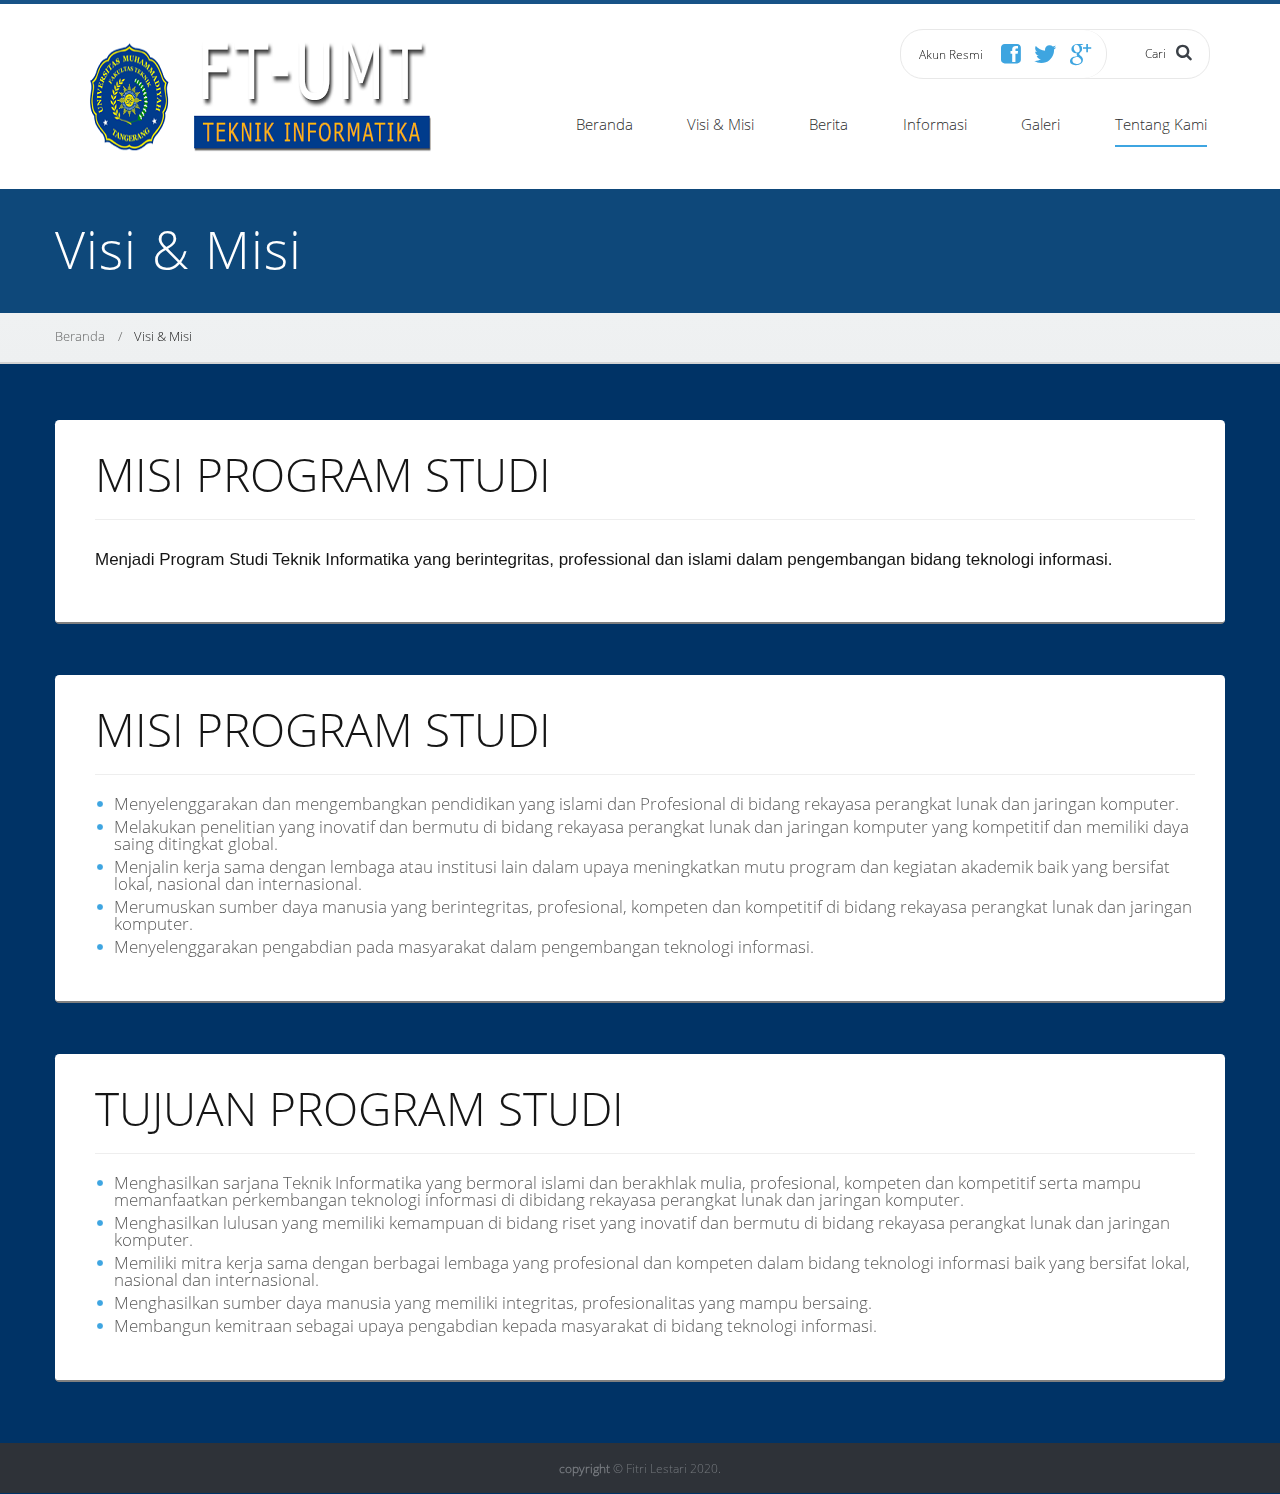
<file: tentang-kami.html>
<!DOCTYPE html>
<html lang="id">
	<head>
		<meta charset="utf-8" />
		<meta name="viewport" content="width=device-width, initial-scale=1.0" />
		<meta http-equiv="Content-Type" content="text/html; charset=utf-8" />

		<!-- Informasi Umum -->
		<title>UMT-Informatika</title>
		
		<!-- Koleksi CSS -->
		<link href="aset/paket/css/bootstrap.min.css" rel="stylesheet" media="screen">
		<link rel="stylesheet" type="text/css" href="aset/paket/css/sticky-footer.css" media="all" />
		<link rel="stylesheet" type="text/css" href="aset/paket/css/icons.css" media="all" />
		<link rel="stylesheet" type="text/css" href="aset/paket/css/style.css" media="all" />
		<link rel="stylesheet" type="text/css" href="aset/paket/css/animate.css" media="all" />
		<link rel="stylesheet" type="text/css" href="aset/paket/css/onebyone.css" media="all" />
		<link href="aset/css/utama.css" rel="stylesheet" />

		<!-- Favicon -->
		<link rel="shortcut icon" href="aset/img/favicon.ico" />
	</head>
	<body>
		<div class="kerangka-website">
			<header id="header">
				<div class="container">
					<div class="row">
						<div class="col-sm-4 kiri">
							<strong class="logo"><a href="index.html"><img src="aset/img/logo.png" alt="Logo"></a></strong>
						</div>
						<div class="col-sm-8 kanan">

							<section class="user-navigation">
								<div class="container">
									<div class="frame pull-right">
										<div class="form-search pull-right">
											<form action="404.html">
												<fieldset>
													<div class="field-search">
														<input type="text" class="form-control input-sm" placeholder="Cari" />
														<button class="btn-search" type="submit"><span class="fa-icon-search"></span></button>
													</div>
												</fieldset>
											</form>
										</div>
										<div class="profiles-box pull-right active">
											<a href="#" class="link-profiles pull-left">Akun Resmi</a>
											<ul class="tools tools-middle pull-left">
												<li><a href="http://fb.me/novaymawbowo" target="_blank"><span class="fa-icon-facebook-sign"></span></a></li>
												<li><a href="http://twitter.com/NovayMawbowo" target="_blank"><span class="fa-icon-twitter"></span></a></li>
												<li><a href="http://google.com/+NovayMawbowo" target="_blank"><span class="fa-icon-google-plus"></span></a></li>
											</ul>
										</div>
									</div>
								</div>
							</section>

							<section class="header-section">
								<div class="container">
									<div class="row">
										<div class="col-sm-12">
											<!--  navbar start -->
											<nav class="navbar navbar-default navbar-business" role="navigation">
												<div class="navbar-header">
													<button type="button" class="navbar-toggle" data-toggle="collapse" data-target=".navbar-collapse">
														<span class="sr-only">Toggle Navigasi</span>
														Menu Navigasi
														<span class="wrap-icon pull-left">
															<span class="icon-bar"></span>
															<span class="icon-bar"></span>
															<span class="icon-bar"></span>
														</span>
													</button>
												</div>
												<div class="collapse navbar-collapse">
													<span class="nook">&nbsp;</span>
													<ul class="nav navbar-nav">
														<li class=""><a href="index.html">Beranda</a></li>
														<li class=""><a href="visi-misi.html">Visi &amp; Misi</a></li>
														<li class=""><a href="berita.html">Berita</a></li>
														<li class=""><a href="informasi.html">Informasi</a></li>
														<li class=""><a href="galeri.html">Galeri</a></li>
														<li class="active"><a href="tentang-kami.html">Tentang Kami</a></li>
														<li class="last">&nbsp;</li>
													</ul>
													<!--  frame pull-right start -->
													<div class="frame">
														<div class="form-search pull-right">
															<form action="404.html">
																<fieldset>
																	<div class="field-search">
																		<input type="text" class="form-control input-sm" placeholder="Cari" />
																		<button class="btn-search" type="submit"><span class="fa-icon-search"></span></button>
																	</div>
																</fieldset>
															</form>
														</div>
														<div class="profiles-box pull-left active">
															<ul class="tools tools-middle pull-right">
																<li><a href="#"><span class="fa-icon-facebook-sign"></span></a></li>
															</ul>
														</div>
													</div>
												</div>
											</nav>
										</div>
									</div>
								</div>
							</section>
						</div>
					</div>
				</div>
			</header>

			<!-- Bagian Tengah -->
			<div class="tengah" id="main">

				<div class="judul-halaman">
					<div class="container">
						<h1>Visi &amp; Misi</h1>
					</div>
				</div>

				<div class="hold-breadcrumbs">
					<div class="container">
						<ol class="breadcrumb breadcrumb-site">
							<li><a href="index.html">Beranda</a></li>
							<li class="active">Visi &amp; Misi</li>
						</ol>
					</div>
				</div>

				<div class="container">
					<section class="advertising">
						<div class="container">
							
							<div class="row">
								<div class="visi-sekolah">
									<h1 style="font-family:Open Sans">MISI PROGRAM STUDI</h1>
									<hr/>
									<h3 style="font-size:17px;">Menjadi Program Studi Teknik Informatika yang berintegritas, professional dan islami dalam pengembangan bidang teknologi informasi.</h3>
								</div>
							</div>
							<br>
							<br>
							<br>
							<div class="row">
								<div class="visi-sekolah">
									<h1 style="font-family:Open Sans">MISI PROGRAM STUDI</h1>
									<hr/>
									<ul style="font-size:17px">
										<li>Menyelenggarakan dan mengembangkan pendidikan yang islami dan Profesional di  bidang rekayasa perangkat lunak dan jaringan komputer.</li>
										<li>Melakukan penelitian yang inovatif dan bermutu di bidang rekayasa perangkat lunak dan jaringan komputer yang kompetitif dan memiliki daya saing ditingkat global.</li>
										<li>Menjalin kerja sama dengan lembaga atau institusi lain dalam upaya meningkatkan mutu program dan kegiatan akademik baik yang bersifat lokal, nasional dan internasional.</li>
										<li>Merumuskan sumber daya manusia yang berintegritas, profesional, kompeten dan kompetitif di bidang rekayasa perangkat lunak dan jaringan komputer.</li>
										<li>Menyelenggarakan pengabdian pada masyarakat dalam pengembangan teknologi informasi.</li>
									</ul>
								</div>
							</div>
							<br>
							<br>
							<br>
							<div class="row">
								<div class="misi-sekolah">
									<h1 style="font-family:Open Sans">TUJUAN PROGRAM STUDI</h1>
									<hr/>
									<ul style="font-size:17px">
										<li>Menghasilkan sarjana Teknik Informatika yang bermoral islami dan berakhlak mulia, profesional, kompeten dan kompetitif serta mampu memanfaatkan perkembangan teknologi informasi di dibidang rekayasa perangkat lunak dan jaringan komputer.</li>
										<li>Menghasilkan lulusan yang memiliki kemampuan di bidang riset yang inovatif dan bermutu di bidang rekayasa perangkat lunak dan jaringan komputer.</li>
										<li>Memiliki mitra kerja sama dengan berbagai lembaga yang profesional dan kompeten dalam bidang teknologi informasi baik yang bersifat lokal, nasional dan internasional.</li>
										<li>Menghasilkan sumber daya manusia yang memiliki integritas, profesionalitas yang mampu bersaing.</li>
										<li>Membangun kemitraan sebagai upaya pengabdian kepada masyarakat di bidang teknologi informasi.</li>
									</ul>
								</div>
							</div>
						</div>
					</section>
				</div>
			</div>

			<!-- Footer -->
			<div class="bawah">
				<footer id="footer">
					<div class="container">
						<div class="row text-center">
							<div class="col">
								<p><b>copyright</b> &copy; Fitri Lestari 2020.</p>
							</div>
						</div>
					</div>
				</footer>
			</div>
			<!-- Footer -->
		</div>

		<!-- Koleksi Javascript -->
		<script type="text/javascript" src="aset/paket/js/jquery-2.0.3.min.js"></script>
		<script type="text/javascript" src="aset/paket/js/bootstrap.min.js"></script>
		<script src="aset/paket/js/less.js" type="text/javascript"></script>
		<script type="text/javascript" src="aset/paket/js/jquery.main.js"></script>
		<!--[if lte IE 9 ]>
			<script type="text/javascript" src="aset/paket/js/modernizr-1.7.min.js"></script>
			<script type="text/javascript" src="aset/paket/js/placeholder.js"></script>
		<![endif]-->
	</body>
</html>
</file>
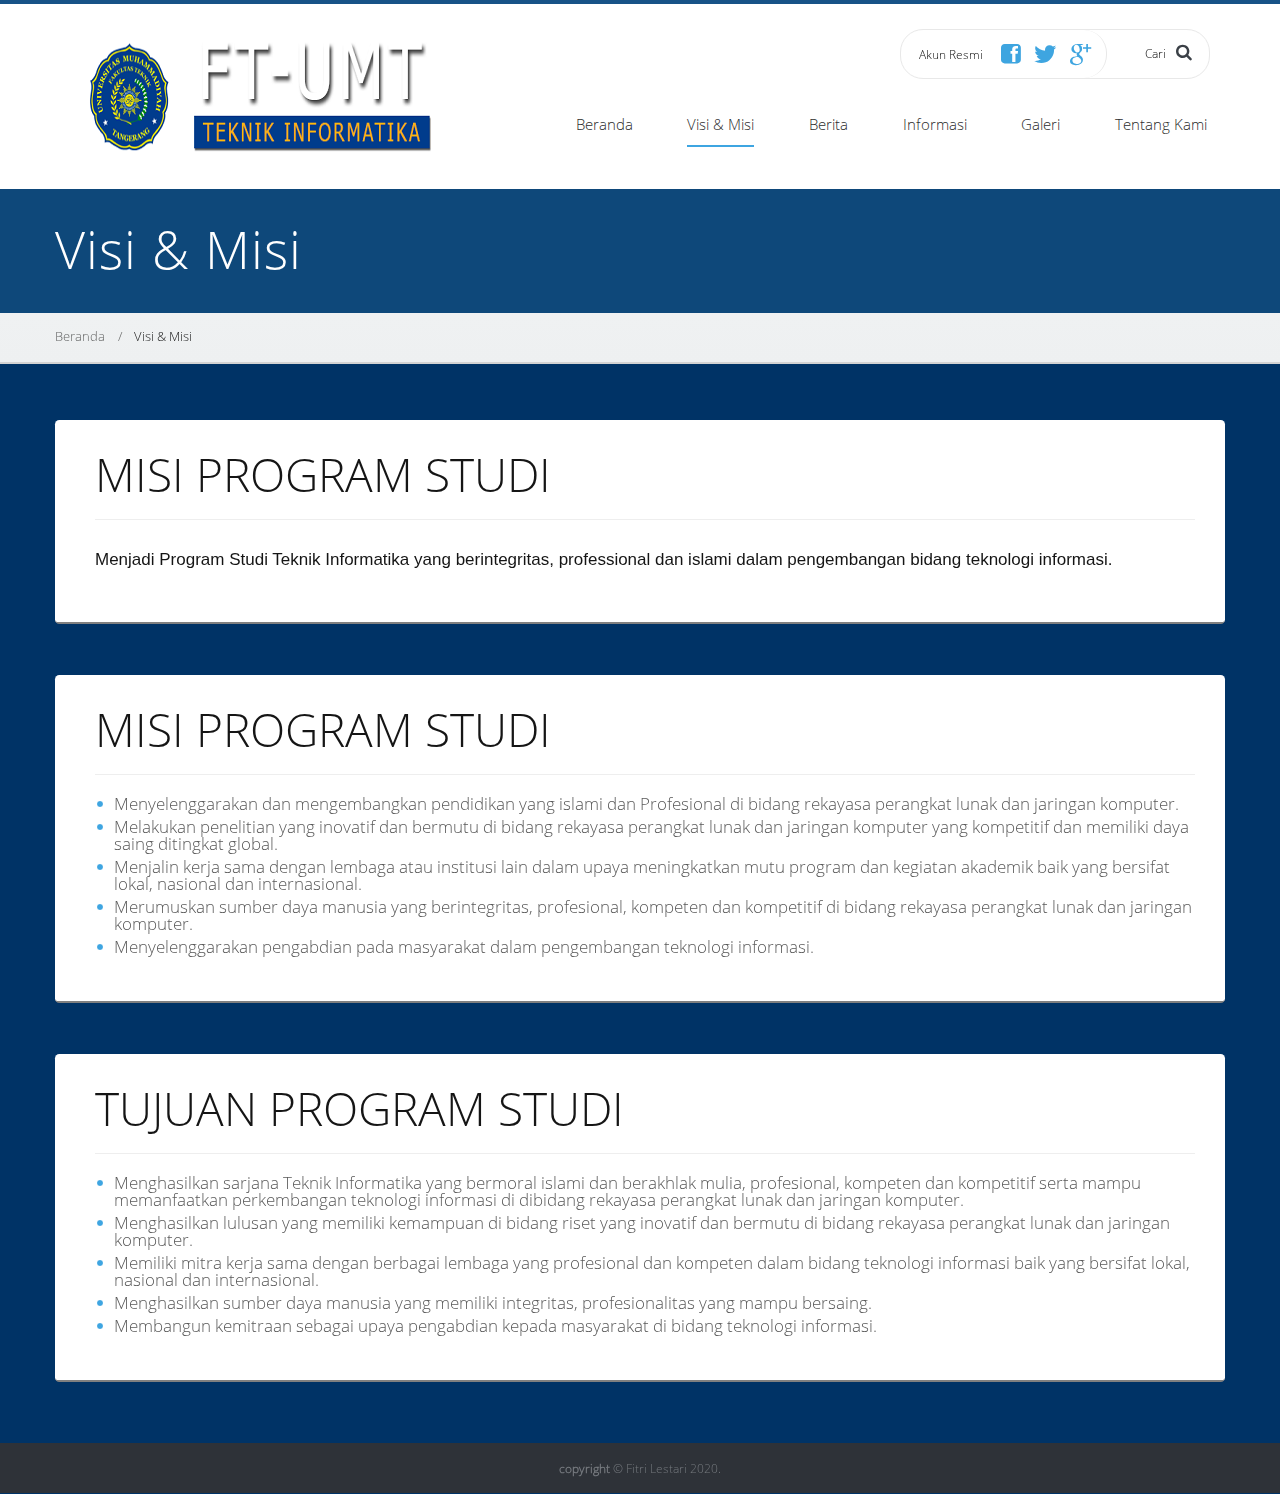
<file: visi-misi.html>
<!DOCTYPE html>
<html lang="id">
	<head>
		<meta charset="utf-8" />
		<meta name="viewport" content="width=device-width, initial-scale=1.0" />
		<meta http-equiv="Content-Type" content="text/html; charset=utf-8" />

		<!-- Informasi Umum -->
		<title>UMT-Informatika</title>
		
		<!-- Koleksi CSS -->
		<link href="aset/paket/css/bootstrap.min.css" rel="stylesheet" media="screen">
		<link rel="stylesheet" type="text/css" href="aset/paket/css/sticky-footer.css" media="all" />
		<link rel="stylesheet" type="text/css" href="aset/paket/css/icons.css" media="all" />
		<link rel="stylesheet" type="text/css" href="aset/paket/css/style.css" media="all" />
		<link rel="stylesheet" type="text/css" href="aset/paket/css/animate.css" media="all" />
		<link rel="stylesheet" type="text/css" href="aset/paket/css/onebyone.css" media="all" />
		<link href="aset/css/utama.css" rel="stylesheet" />

		<!-- Favicon -->
		<link rel="shortcut icon" href="aset/img/favicon.ico" />
	</head>
	<body>
		<div class="kerangka-website">
			<header id="header">
				<div class="container">
					<div class="row">
						<div class="col-sm-4 kiri">
							<strong class="logo"><a href="index.html"><img src="aset/img/logo.png" alt="Logo"></a></strong>
						</div>
						<div class="col-sm-8 kanan">

							<section class="user-navigation">
								<div class="container">
									<div class="frame pull-right">
										<div class="form-search pull-right">
											<form action="404.html">
												<fieldset>
													<div class="field-search">
														<input type="text" class="form-control input-sm" placeholder="Cari" />
														<button class="btn-search" type="submit"><span class="fa-icon-search"></span></button>
													</div>
												</fieldset>
											</form>
										</div>
										<div class="profiles-box pull-right active">
											<a href="#" class="link-profiles pull-left">Akun Resmi</a>
											<ul class="tools tools-middle pull-left">
												<li><a href="http://fb.me/novaymawbowo" target="_blank"><span class="fa-icon-facebook-sign"></span></a></li>
												<li><a href="http://twitter.com/NovayMawbowo" target="_blank"><span class="fa-icon-twitter"></span></a></li>
												<li><a href="http://google.com/+NovayMawbowo" target="_blank"><span class="fa-icon-google-plus"></span></a></li>
											</ul>
										</div>
									</div>
								</div>
							</section>

							<section class="header-section">
								<div class="container">
									<div class="row">
										<div class="col-sm-12">
											<!--  navbar start -->
											<nav class="navbar navbar-default navbar-business" role="navigation">
												<div class="navbar-header">
													<button type="button" class="navbar-toggle" data-toggle="collapse" data-target=".navbar-collapse">
														<span class="sr-only">Toggle Navigasi</span>
														Menu Navigasi
														<span class="wrap-icon pull-left">
															<span class="icon-bar"></span>
															<span class="icon-bar"></span>
															<span class="icon-bar"></span>
														</span>
													</button>
												</div>
												<div class="collapse navbar-collapse">
													<span class="nook">&nbsp;</span>
													<ul class="nav navbar-nav">
														<li class=""><a href="index.html">Beranda</a></li>
														<li class="active"><a href="visi-misi.html">Visi &amp; Misi</a></li>
														<li class=""><a href="berita.html">Berita</a></li>
														<li class=""><a href="informasi.html">Informasi</a></li>
														<li class=""><a href="galeri.html">Galeri</a></li>
														<li class=""><a href="tentang-kami.html">Tentang Kami</a></li>
														<li class="last">&nbsp;</li>
													</ul>
													<!--  frame pull-right start -->
													<div class="frame">
														<div class="form-search pull-right">
															<form action="404.html">
																<fieldset>
																	<div class="field-search">
																		<input type="text" class="form-control input-sm" placeholder="Cari" />
																		<button class="btn-search" type="submit"><span class="fa-icon-search"></span></button>
																	</div>
																</fieldset>
															</form>
														</div>
														<div class="profiles-box pull-left active">
															<ul class="tools tools-middle pull-right">
																<li><a href="#"><span class="fa-icon-facebook-sign"></span></a></li>
															</ul>
														</div>
													</div>
												</div>
											</nav>
										</div>
									</div>
								</div>
							</section>
						</div>
					</div>
				</div>
			</header>

			<!-- Bagian Tengah -->
			<div class="tengah" id="main">

				<div class="judul-halaman">
					<div class="container">
						<h1>Visi &amp; Misi</h1>
					</div>
				</div>

				<div class="hold-breadcrumbs">
					<div class="container">
						<ol class="breadcrumb breadcrumb-site">
							<li><a href="index.html">Beranda</a></li>
							<li class="active">Visi &amp; Misi</li>
						</ol>
					</div>
				</div>

				<div class="container">
					<section class="advertising">
						<div class="container">
							
							<div class="row">
								<div class="visi-sekolah">
									<h1 style="font-family:Open Sans">MISI PROGRAM STUDI</h1>
									<hr/>
									<h3 style="font-size:17px;">Menjadi Program Studi Teknik Informatika yang berintegritas, professional dan islami dalam pengembangan bidang teknologi informasi.</h3>
								</div>
							</div>
							<br>
							<br>
							<br>
							<div class="row">
								<div class="visi-sekolah">
									<h1 style="font-family:Open Sans">MISI PROGRAM STUDI</h1>
									<hr/>
									<ul style="font-size:17px">
										<li>Menyelenggarakan dan mengembangkan pendidikan yang islami dan Profesional di  bidang rekayasa perangkat lunak dan jaringan komputer.</li>
										<li>Melakukan penelitian yang inovatif dan bermutu di bidang rekayasa perangkat lunak dan jaringan komputer yang kompetitif dan memiliki daya saing ditingkat global.</li>
										<li>Menjalin kerja sama dengan lembaga atau institusi lain dalam upaya meningkatkan mutu program dan kegiatan akademik baik yang bersifat lokal, nasional dan internasional.</li>
										<li>Merumuskan sumber daya manusia yang berintegritas, profesional, kompeten dan kompetitif di bidang rekayasa perangkat lunak dan jaringan komputer.</li>
										<li>Menyelenggarakan pengabdian pada masyarakat dalam pengembangan teknologi informasi.</li>
									</ul>
								</div>
							</div>
							<br>
							<br>
							<br>
							<div class="row">
								<div class="misi-sekolah">
									<h1 style="font-family:Open Sans">TUJUAN PROGRAM STUDI</h1>
									<hr/>
									<ul style="font-size:17px">
										<li>Menghasilkan sarjana Teknik Informatika yang bermoral islami dan berakhlak mulia, profesional, kompeten dan kompetitif serta mampu memanfaatkan perkembangan teknologi informasi di dibidang rekayasa perangkat lunak dan jaringan komputer.</li>
										<li>Menghasilkan lulusan yang memiliki kemampuan di bidang riset yang inovatif dan bermutu di bidang rekayasa perangkat lunak dan jaringan komputer.</li>
										<li>Memiliki mitra kerja sama dengan berbagai lembaga yang profesional dan kompeten dalam bidang teknologi informasi baik yang bersifat lokal, nasional dan internasional.</li>
										<li>Menghasilkan sumber daya manusia yang memiliki integritas, profesionalitas yang mampu bersaing.</li>
										<li>Membangun kemitraan sebagai upaya pengabdian kepada masyarakat di bidang teknologi informasi.</li>
									</ul>
								</div>
							</div>
						</div>
					</section>
				</div>
			</div>

			<!-- Footer -->
			<div class="bawah">
				<footer id="footer">
					<div class="container">
						<div class="row text-center">
							<div class="col">
								<p><b>copyright</b> &copy; Fitri Lestari 2020.</p>
							</div>
						</div>
					</div>
				</footer>
			</div>
			<!-- Footer -->
		</div>

		<!-- Koleksi Javascript -->
		<script type="text/javascript" src="aset/paket/js/jquery-2.0.3.min.js"></script>
		<script type="text/javascript" src="aset/paket/js/bootstrap.min.js"></script>
		<script src="aset/paket/js/less.js" type="text/javascript"></script>
		<script type="text/javascript" src="aset/paket/js/jquery.main.js"></script>
		<!--[if lte IE 9 ]>
			<script type="text/javascript" src="aset/paket/js/modernizr-1.7.min.js"></script>
			<script type="text/javascript" src="aset/paket/js/placeholder.js"></script>
		<![endif]-->
	</body>
</html>
</file>
<file: aset/paket/css/sticky-footer.css>
#footer {
  height: 60px;
  background-color: #f5f5f5;
}
#wrap {
  min-height: 100%;
  height: auto;
  margin: 0 auto -60px;
  padding: 0 0 60px;
}
html,
body {
  height: 100%;
}
.container {
  width: auto;
  max-width: 680px;
  padding: 0 15px;
}
.container .credit {
  margin: 20px 0;
}
</file>
<file: aset/paket/css/style.css>
/*background*/
/* pricing background*/
/*background for buttons 3d , 2d*/
/* border btn-3d */
/*border*/
/*colors text*/
/*Buttons*/
/* Typography*/
/*input*/
/*Components*/
/* Grid system*/
button::-moz-focus-inner {
  padding: 0;
  border: 0;
}
a:focus,
a:hover {
  outline: none;
  outline: 0;
}
body {
  height: 100%;
  color: #646565;
  font-family: 'Roboto', arial, helvetica, sans-serif;
  font-size: 13px;
  line-height: 17px;
  font-weight: 300;
  min-width: 320px;
}

body .main-page {
  background: #FF8C00;
  background-repeat: no-repeat;
  background-position: 50% 0;
  background-attachment: fixed;
  -o-background-size: cover;
  -webkit-background-size: cover;
  -moz-background-size: cover;
  background-size: cover;
}
body .main-page #wrap {
  margin: 0 auto 0;
  padding: 0 ;
  width: 100%;
  height: 100%;
  display: table;
}
body .main-page #wrap #header {
  padding: 20px 0 34px;
}
body .main-page #wrap .w1 {
  display: table-cell;
  vertical-align: middle;
}
body .main-page #wrap #main {
  padding: 0 0 20px;
}
a {
  color: #070707;
}
a:hover {
  color: #3ea5e0;
  text-decoration: none;
}
h1,
h2,
h3,
h4,
h5,
h6 {
  font-family: 'Roboto', arial, helvetica, sans-serif;
  font-weight: 300;
  color: #151515;
}
h1 {
  font-size: 46px;
  line-height: 49px;
  margin: 0 0 11px;
}
h1 .logo {
  width: 246px;
  height: 34px;
  display: inline-block;
  vertical-align: top;
  margin: 1px 5px 0 0;
}
h1 .logo img {
  display: block;
  width: 100%;
  height: auto;
}
h2 {
  letter-spacing: 1px;
  font-size: 40px;
  line-height: 45px;
  margin: 0 0 11px;
}
h2 .logo {
  display: inline-block;
  vertical-align: top;
  float: none;
  margin: -1px 0 0 5px;
}
h2 .logo img {
  vertical-align: top;
}
h2 .text-blue {
  padding: 0 6px;
}
h3 {
  font-weight: 500;
  font-size: 35px;
  line-height: 40px;
  margin: 0 0 12px;
}
h4 {
  font-size: 30px;
  line-height: 35px;
  margin: 0 0 12px;
}
h5 {
  font-size: 26px;
  line-height: 29px;
  margin: 0 0 13px;
}
h6 {
  font-size: 20px;
  line-height: 25px;
  margin: 0 0 13px;
}
p {
  font-size: 13px;
  line-height: 17px;
  margin: 0 0 25px;
  font-weight: 300;
}
p strong {
  color: #646565;
  font-weight: 700;
}
input,
textarea {
  font-weight: 300;
}
ul {
  margin: 0;
  padding: 0;
  list-style: none;
  padding-bottom: 20px;
}
ul li {
  padding: 0 0 0 17.4px;
  background: url(../images/bg-bull-blue.png) no-repeat 0 6px;
  margin: 0 0 6px;
}
ul li .link-date {
  color: #646565;
}
ul li .link-date:hover {
  color: #3ea5e0;
}
.ul-reset {
  margin: 0;
  padding: 0;
  list-style: none;
}
.after {
  content: "";
  display: block;
  clear: both;
}
.container {
  max-width: 1200px;
}
.logo.logo-center {
  display: block;
  float: none;
  margin: 0 auto 2px;
}
.partners h2 .logo {
  margin-left: 0;
}
.fancy-style p strong {
  color: #070707;
}
.list-white li {
  color: #ffffff;
  background: url(../images/bg-bull-white.png) no-repeat 0 6px;
}
.hold-line {
  margin: 0 0 20px;
  border-bottom: 1px solid #f5f6f7;
  overflow: hidden;
}
.hold-line h3 {
  font-size: 26px;
  line-height: 30px;
  font-weight: 300;
  margin: 0 0 7px;
  letter-spacing: 1px;
}
.fancy-purple {
  display: block;
  margin: 0 0 16px;
  color: #7a4792;
  font-family: 'Antic Slab', serif;
  font-size: 30px;
  line-height: 34px;
}
.fancy-blue {
  font-family: 'Viga', sans-serif;
  display: block;
  margin: 0 0 12px;
  color: #3ea5e1;
  font-size: 25px;
  line-height: 28px;
}
.fancy-yellow {
  font-family: 'Engagement', cursive;
  display: block;
  margin: 0 0 12px;
  color: #ffa632;
  font-size: 35px;
  line-height: 38px;
}
.holder-text {
  padding: 0 0 27px;
}
.holder-text .fancy-yellow {
  margin: 0 0 31px;
}
.text-blue {
  background: #3ea5e1;
  color: #ffffff;
  padding: 0 2px;
}
.text-purple {
  background: #7a4792;
  color: #ffffff;
  padding: 0 2px;
}
.text-yellow {
  background: #ffa632;
  color: #ffffff;
  padding: 0 2px;
}
p .text-primary {
  color: #3ea5e1;
}
.text-emphasis {
  text-decoration: underline;
}
#wrap {
  margin: 0 auto -407px;
  padding: 0 0 407px;
}
/* header */
#header {
  width: 100%;
  padding-top: 13px;
}
#header address {
  margin-bottom: 0;
}
#header:after {
  content: "";
  display: block;
  clear: both;
}
.logo {
  overflow: hidden;
  width: 321px;
  height: 44px;
  display: block;
  margin: 0 10px 20px 3.3333333333333335px;
}
.logo a {
  width: 100%;
  height: auto;
  display: block;
}
.logo.logo-dark {
  width: 132px;
  height: 176px;
  margin: 0 auto 40px;
}
/* main-page */
body.main-page {
  background-image: url(../images/bg-main.jpg);
  background-repeat: no-repeat;
  background-position: 50% 0;
  background-attachment: fixed;
  -o-background-size: cover;
  -webkit-background-size: cover;
  -moz-background-size: cover;
  background-size: cover;
}
body.main-page #wrap {
  margin: 0 auto 0;
  padding: 0 ;
  width: 100%;
  height: 100%;
  display: table;
}
body.main-page #wrap #header {
  padding: 20px 0 34px;
}
body.main-page #wrap .w1 {
  display: table-cell;
  vertical-align: middle;
}
body.main-page #wrap #main {
  padding: 0 0 20px;
}
/* construction */
.construction {
  border: 1px solid #ffffff;
  background: rgba(255, 255, 255, 0.7);
  padding: 66px 5% 60px;
  text-align: center;
}
.construction h1 {
  margin: 0 0 18px;
  font-size: 51px;
  line-height: 53px;
  letter-spacing: 1px;
}
.construction .text-time {
  font-size: 22px;
  line-height: 25px;
  color: #151515;
  font-weight: 300;
  display: block;
  margin: 0 0 24px;
  letter-spacing: 1px;
}
.list-calendar {
  padding-top: 20px;
}
.list-calendar li {
  width: 86px;
  margin: 0 5px 19px 4px;
  padding: 14.399999999999999px 0 15px;
  background: #f6f6f6;
  min-height: 113px;
  border: 1px solid rgba(219, 219, 219, 0.8);
  -webkit-border-radius: 3px;
  -moz-border-radius: 3px;
  border-radius: 3px;
  font-size: 13px;
  line-height: 17px;
  -webkit-box-shadow: #dbdbdb 0 0 5px;
  -moz-box-shadow: #dbdbdb 0 0 5px;
  box-shadow: #dbdbdb 0 0 5px;
}
.list-calendar li .text-number {
  display: block;
  font-size: 44px;
  line-height: 47px;
  color: #151515;
  font-weight: 400;
  padding: 0 0 15px;
  background: url(../images/bg-line-number.gif) repeat-x 0 100%;
  margin: 0 0 11px;
  letter-spacing: 1px;
}
.form-subscribe {
  background: #f6f6f6;
  border: 1px solid #dbdbdb;
  -webkit-border-radius: 3px;
  -moz-border-radius: 3px;
  border-radius: 3px;
  -webkit-box-shadow: #dbdbdb 0 0 5px;
  -moz-box-shadow: #dbdbdb 0 0 5px;
  box-shadow: #dbdbdb 0 0 5px;
  padding: 15px 3.6% 6px;
  text-align: left;
}
.form-subscribe .tools.tools-gray {
  padding: 11px 0 0 1px;
  width: 30%;
  margin: 0;
}
.form-subscribe .tools.tools-gray li {
  margin: 0 8px 10px 0;
}
.form-subscribe .tools.tools-gray li span {
  font-size: 20px;
  line-height: 25px;
}
.form-subscribe .tools.tools-gray li span.im-icon-tumblr {
  font-size: 17px;
  line-height: 25px;
}
.form-subscribe .hold-btn {
  padding: 12px 0 0;
  width: 17%;
}
.form-subscribe .field-text.field-middle.field-blue {
  width: 49.3%;
}
.button {
  color: #494949;
  font-size: 18px;
  line-height: 20px;
  text-transform: uppercase;
  border: none;
  padding: 0;
  margin: 0 0 15px;
  background: none;
  font-weight: 300;
}
.button:hover,
.button:focus {
  color: #3ea5e0;
}
/* extra-header */
.extra-header {
  border-bottom: 1px solid #e1e1e1;
  margin-bottom: 24px;
}
.extra-navigation {
  margin-bottom: -3px;
  border-bottom: 3px solid #3ea5e1;
  padding: 0;
  padding-bottom: 4px;
  max-width: 301px;
}
.extra-navigation li {
  padding-left: 12px;
  padding-right: 0;
  margin: 0 20px 11px 0;
  position: relative;
  background: none;
}
.extra-navigation li:before {
  content: ' ';
  display: block;
  position: absolute;
  border-radius: 100%;
  background-color: #989da0;
  left: 1px;
  top: 6px;
  width: 5px;
  height: 5px;
}
.extra-navigation li:first-child {
  padding-left: 12px;
}
.extra-navigation li a {
  color: #898e91;
}
.extra-navigation li.active a,
.extra-navigation li a:hover {
  text-decoration: underline;
}
.quick-contacts {
  margin: 0 -1px 0 0;
  padding: 0;
}
.quick-contacts li {
  padding: 0;
  margin: 0 0 5px 17px;
  background: none;
  font-size: 13px;
  line-height: 17px;
}
.quick-contacts li .fa-icon-phone,
.quick-contacts li .fa-icon-map-marker,
.quick-contacts li .im-icon-mail-3 {
  font-size: 13px;
  line-height: 17px;
  margin: 0 0 0 -20px;
}
.quick-contacts li .fa-icon-phone {
  margin-top: 1px;
  margin-bottom: -1px;
}
.quick-contacts li .im-icon-mail-3 {
  font-size: 10px;
  line-height: 12px;
  margin: 4px 0 0 -18px;
  padding: 0;
}
.quick-contacts li:last-child {
  margin-left: 22px;
}
.quick-contacts .phone,
.quick-contacts .address-text,
.quick-contacts .email {
  float: left;
  color: #898e91;
  font-size: 13px;
  line-height: 17px;
  padding: 0 0 0 20px;
}
.quick-contacts .address-text .text {
  font-size: 13px;
  line-height: 17px;
  color: #898e91;
}
.quick-contacts .address-text .text:first-child {
  margin: 0 3.3333333333333335px 0 0;
}
.quick-contacts .email {
  padding: 0 0 0 18px;
}
.quick-contacts .email:hover {
  text-decoration: underline;
}
.quick-contacts .phone a {
  color: #898e91;
}
.quick-contacts .phone a:hover {
  text-decoration: none;
  cursor: default;
  color: #898e91;
}
/* user-navigation */
.user-navigation {
  padding-top: 12px;
  overflow: hidden;
}
.user-navigation .frame {
  border: 1px solid #e8e8e8;
  -webkit-border-radius: 23px;
  -moz-border-radius: 23px;
  border-radius: 23px;
  margin: 0 0 5.555555555555555px;
  background: #ffffff;
}
.form-search {
  padding: 9px 6px 9px;
  width: 102px;
  overflow: hidden;
  -webkit-transition: all linear 0.3s;
  -moz-transition: all linear 0.3s;
  -ms-transition: all linear 0.3s;
  -o-transition: all linear 0.3s;
  transition: all linear 0.3s;
}
.form-search.active {
  width: 200px;
}
.form-search .field-search {
  margin: 0;
}
.form-search .field-search input {
  border: none;
  padding: 6px 36.599999999999994px 7px 12px;
  height: 30px;
  font-size: 12px;
  line-height: 18px;
}
.form-search .field-search input:focus {
  padding: 6px 36px 7px 12px;
}
.form-search .field-search .btn-search {
  right: 5px;
  top: 3px;
  width: 28px;
}
.hold-form {
  width: 100%;
  overflow: hidden;
  padding: 0 0 20px;
}
.field-search {
  margin: 0 0 15px;
  position: relative;
}
.field-search .btn-search {
  position: absolute;
  right: 8px;
  top: 14px;
  width: 38px;
  height: auto;
  border: none;
  padding: 0;
  background: none;
  font-size: 17px;
  line-height: 20px;
  color: #3b4047;
}
.field-search .btn-search:hover {
  color: #3ea5e0;
}
.field-search input {
  text-align: right;
  border: 1px solid #e8e8e8;
  -webkit-box-shadow: #ffffff 0 0 0 inset;
  -moz-box-shadow: #ffffff 0 0 0 inset;
  box-shadow: #ffffff 0 0 0 inset;
  color: #070707;
  padding: 12px 43.2px 12px 12px;
  height: 50px;
  font-size: 12px;
  line-height: 16px;
  -webkit-border-radius: 23px;
  -moz-border-radius: 23px;
  border-radius: 23px;
}
.field-search input:focus {
  border: 1px solid #6bbae8;
  -webkit-box-shadow: 0 0 0 rgba(0, 0, 0, 0) inset, 0 0 0 rgba(102, 175, 233, 0.6);
  -moz-box-shadow: 0 0 0 rgba(0, 0, 0, 0) inset, 0 0 0 rgba(102, 175, 233, 0.6);
  box-shadow: 0 0 0 rgba(0, 0, 0, 0) inset, 0 0 0 rgba(102, 175, 233, 0.6);
}
.field-search.field-large .btn-search {
  right: 13px;
  top: 7px;
  width: 21px;
  -webkit-border-radius: 0;
  -moz-border-radius: 0;
  border-radius: 0;
}
.field-search.field-large .btn-search .fa-icon-search {
  color: #070707;
  font-size: 22px;
  line-height: 25px;
}
.field-search.field-large input {
  text-align: left;
  height: 41px;
  font-size: 15px;
  line-height: 17px;
  -webkit-border-radius: 3px;
  -moz-border-radius: 3px;
  border-radius: 3px;
  background: rgba(255, 255, 255, 0.5);
  border: 1px solid #ffffff;
}
.field-search.field-large input:focus {
  border: 1px solid #6bbae8;
}
.profiles-box {
  min-width: 116px;
  overflow: hidden;
  padding: 11.399999999999999px 6px 11.399999999999999px 18px;
  border-right: 1px solid #e8e8e8;
  -webkit-border-radius: 23px;
  -moz-border-radius: 23px;
  border-radius: 23px;
}
.profiles-box .link-profiles {
  font-size: 12px;
  line-height: 17px;
  margin: 4.545454545454545px 16px 4px 0;
  font-weight: 300;
}
.profiles-box .link-profiles:hover,
.profiles-box .link-profiles:focus {
  color: #3ea5e0;
}
.profiles-box .tools.tools-middle {
  padding-top: 1px;
  max-width: 31px;
  -webkit-transition: all linear 0.3s;
  -moz-transition: all linear 0.3s;
  -ms-transition: all linear 0.3s;
  -o-transition: all linear 0.3s;
  transition: all linear 0.3s;
}
.profiles-box .tools.tools-middle a {
  display: none;
}
.profiles-box .tools.tools-middle li:first-child a {
  display: block;
}
.profiles-box.active .tools.tools-middle {
  max-width: 200px;
}
.profiles-box.active .tools.tools-middle a {
  display: block;
}
/* header-section */
.header-section {
  padding: 0 0 24.599999999999998px;
}
.header-section .navbar-business.navbar-default.navbar {
  background-color: #fff;
  border: none;
  padding-top: 31px;
  margin-bottom: 0;
  margin-left: 12.25%;
}
.header-section .navbar.navbar-business .nav.navbar-nav {
  padding: 0;
  width: 100%;
  text-align: justify;
  float: none;
}
.header-section .navbar.navbar-business .navbar-nav > li {
  margin: 0 ;
  float: none;
  display: inline-block;
  vertical-align: top;
  padding: 0;
  background: none;
}
.header-section .navbar.navbar-business .navbar-nav > li a {
  padding: 0 0 14.399999999999999px;
  color: #2d2d2d;
  font-size: 15px;
  line-height: 17px;
  cursor: pointer;
}
.header-section .navbar.navbar-business .navbar-nav > li a:hover {
  color: #3ea5e0;
  opacity: 0.8;
}
.header-section .navbar.navbar-business .navbar-nav > li.last {
  width: 100%;
  overflow: hidden;
  height: 1px;
  margin: 0;
}
.header-section .navbar.navbar-business .navbar-nav > li.active a {
  background: none;
  padding: 0 0 12px;
  border-bottom: 2px solid #3ea5e1;
  cursor: default;
}
.header-section .navbar.navbar-business .navbar-nav > li.active a:hover {
  text-decoration: none;
}
.header-section .navbar.navbar-business .navbar-nav > li.dropdown.open {
  border-bottom: 0;
}
.header-section .navbar.navbar-business .navbar-nav > li ul.dropdown-menu {
  opacity: 0;
  padding: 0;
  min-width: 250px;
  background-color: #eeeeee;
  background: -webkit-gradient(linear, left top, left bottom, from(#eeeeee), to(rgba(255, 255, 255, 0.8)));
  background: -webkit-linear-gradient(top, #eeeeee, rgba(255, 255, 255, 0.8));
  background: -moz-linear-gradient(top, #eeeeee, rgba(255, 255, 255, 0.8));
  background: -ms-linear-gradient(top, #eeeeee, rgba(255, 255, 255, 0.8));
  background: -o-linear-gradient(top, #eeeeee, rgba(255, 255, 255, 0.8));
  -webkit-box-shadow: 0 0 10px 0 rgba(0, 0, 0, 0.025);
  -ms-box-shadow: 0 0 10px 0 rgba(0, 0, 0, 0.025);
  -moz-box-shadow: 0 0 10px 0 rgba(0, 0, 0, 0.025);
  box-shadow: 0 0 10px 0 rgba(0, 0, 0, 0.025);
  -webkit-box-shadow: 0 0 10px 0 rgba(0, 0, 0, 0.025) 1px 1px 1px;
  -moz-box-shadow: 0 0 10px 0 rgba(0, 0, 0, 0.025) 1px 1px 1px;
  box-shadow: 0 0 10px 0 rgba(0, 0, 0, 0.025) 1px 1px 1px;
  background-image: none;
  border-color: rgba(0, 0, 0, 0.075);
  border-radius: 2px;
}
.header-section .navbar.navbar-business .navbar-nav > li ul.dropdown-menu li {
  padding: 0 5px;
  margin: 0;
  list-style: none;
  background-image: none;
  border-bottom-width: 1px;
  border-bottom: 1px #f0f2f2 solid;
  background-color: #eeeeee;
}
.header-section .navbar.navbar-business .navbar-nav > li ul.dropdown-menu li a {
  cursor: pointer;
  border-bottom-width: 0;
  padding: 8px 15px;
  margin: 0;
  color: #2d2d2d;
  font-size: 15px;
  font-weight: 100;
}
.header-section .navbar.navbar-business .navbar-nav > li ul.dropdown-menu li a:hover {
  color: #fff;
}
.header-section .navbar.navbar-business .navbar-nav > li ul.dropdown-menu li:hover {
  background-color: #3ea5e1;
  color: #fff;
}
.header-section .navbar.navbar-business .navbar-nav > li ul.dropdown-menu li:last-child {
  border-bottom-width: 0;
}
.header-section .navbar.navbar-business .navbar-nav > li ul.dropdown-menu li:last-child a {
  border-bottom-width: 0;
}
.header-section .navbar.navbar-business .navbar-nav > li.dropdown.open .dropdown-menu {
  opacity: 1;
}
.header-section .navbar.navbar-business .navbar-nav > li.dropdown.open a {
  background-color: transparent;
}
.header-section .navbar.navbar-business .navbar-nav > li.dropdown.open > ul.dropdown-menu::before {
  content: '';
  position: absolute;
  margin: -11px 0 0 5px;
  border: 5px transparent solid;
  border-bottom-color: rgba(0, 0, 0, 0.075);
}
.header-section .navbar.navbar-business .navbar-header {
  position: relative;
}
.header-section .navbar.navbar-business .navbar-toggle {
  border: none;
  margin: 0;
  position: absolute;
  top: -50px;
  right: 15px;
  white-space: nowrap;
  width: 128px;
  font-size: 12px;
  line-height: 17px;
  font-weight: 300;
  color: #646565;
  padding: 6px 13.200000000000001px 6px 22.799999999999997px;
}
.header-section .navbar.navbar-business .navbar-toggle:hover,
.header-section .navbar.navbar-business .navbar-toggle:focus {
  background: none;
}
.header-section .navbar.navbar-business .navbar-toggle .wrap-icon {
  margin: 1px 0 0 -21px !important;
}
.header-section .navbar.navbar-business .navbar-toggle .wrap-icon .icon-bar {
  width: 13px;
  margin: 3px 0 0;
  background-color: #999da0;
}
.header-section .navbar.navbar-business .navbar-toggle .wrap-icon .icon-bar:first-child {
  margin: 2px 0 0;
}
.header-section .navbar.navbar-business .navbar-toggle:hover .icon-bar,
.header-section .navbar.navbar-business .navbar-toggle:focus .icon-bar {
  background-color: #3ea5e1;
}
.header-section .navbar.navbar-business .navbar-collapse {
  border: none;
  max-height: 398px;
}
.header-section .navbar.navbar-business .navbar-collapse .nook {
  text-indent: -9999px;
  overflow: hidden;
  position: absolute;
  top: -9999px;
  left: -9999px;
  background: url(../images/bg-nav-nook.gif) no-repeat 0 0;
  width: 7px;
  height: 4px;
}
.header-section .navbar.navbar-business .frame {
  display: none;
  margin: 10px 12px 10px;
  width: auto;
  overflow: hidden;
  background: #ffffff;
  -webkit-border-radius: 23px;
  -moz-border-radius: 23px;
  border-radius: 23px;
  border: 1px solid #e8e8e8;
}
.header-section .navbar.navbar-business .frame .profiles-box {
  width: 49%;
  padding-bottom: 10.8px;
  border-right: 1px solid #e8e8e8;
}
.header-section .navbar.navbar-business .frame .profiles-box .tools.tools-middle {
  width: 44%;
  height: 25px;
  overflow: hidden;
}
.header-section .navbar.navbar-business .frame .profiles-box .tools.tools-middle li {
  margin: 0 5px 2px 0;
  border: none;
}
.header-section .navbar.navbar-business .frame .profiles-box.active .tools.tools-middle {
  margin: 0;
}
.header-section .navbar.navbar-business .frame .form-search {
  width: 49%;
}
.header-section .navbar.navbar-business .frame .form-search input {
  padding: 6px 36.599999999999994px 6px 12px;
}
.header-section .navbar.navbar-business .frame .form-search input:focus {
  padding: 6px 36px 6px 12px;
}
.header-section .navbar.navbar-business .frame .form-search.active {
  min-width: auto;
}
.header-section .navbar-business .navbar-collapse {
  padding-right: 3px;
}
#main,
.benefit {
  overflow: hidden;
  width: 100%;
}
#main.more {
  background: url(../images/bg-line-main.gif) repeat-x 0 9px;
  padding: 20px 0 0;
}
/* benefit */
.benefit {
  padding-top: 30px;
}
/* gallery */
.gallery {
  width: 100%;
  position: relative;
}
.gallery a.link-prev,
.gallery a.link-next {
  overflow: hidden;
  position: absolute;
  top: 50%;
  left: 50%;
  margin: -32px 0 0 -649px;
  /*
		background: url(../images/bg-all.png) no-repeat 15px -464px;
*/

  z-index: 10;
  width: 60px;
  height: 60px;
  line-height: 0px;
  border: 3px solid #ffffff;
  -webkit-border-radius: 30px;
  -moz-border-radius: 30px;
  border-radius: 30px;
}
.gallery a.link-prev i,
.gallery a.link-next i {
  font-size: 24px;
  line-height: 58px;
  vertical-align: middle;
  text-shadow: none;
}
.gallery a.link-next {
  margin: -32px 0 0 591px;
  background-position: 9px -565px;
}
.gallery .hold {
  width: 100%;
  overflow: hidden;
  margin: 0 0 4% 0;
}
.gallery .gallery-holder {
  width: 100%;
  height: auto;
  position: relative;
  overflow: hidden;
}
.gallery .gallery-holder .text-price {
  letter-spacing: 1px;
  display: block;
  margin: 0 0 10px;
  font-weight: 100;
  color: #313131;
  font-size: 280%;
  line-height: 130%;
}
.gallery .gallery-holder .text-price .text-danger {
  color: #dc1b4f;
  font-size: 150%;
  line-height: 110%;
  padding: 0 0 0 6px;
}
.gallery .gallery-holder ul {
  width: 100%;
  position: relative;
  margin: 0;
  padding: 0;
  list-style: none;
  overflow: hidden;
}
.gallery .gallery-holder ul li {
  background: none;
  margin: 0;
  padding: 0;
  width: 100%;
  height: 414px;
  overflow: hidden;
}
.gallery .gallery-holder ul li.crimson {
  background-color: #dc1b4f;
}
.gallery .gallery-holder ul li.crimson .box {
  margin: 0 0 0 -953px;
  background: url(../images/bg-crimson.png) no-repeat 52% 0;
  padding: 33.599999999999994px 0 0;
}
.gallery .gallery-holder ul li.crimson .hold-img.more .box {
  background: none;
  margin: 0 0 0 -94px;
  padding: 0;
}
.gallery .gallery-holder ul li.crimson .hold-img.more .box img {
  display: none;
}
.gallery .gallery-holder ul li.crimson .hold-img.more .box img:first-child {
  display: block;
}
.gallery .gallery-holder ul li.blue-light {
  background-color: #3ea5e1;
}
.gallery .gallery-holder ul li.blue-light .hold-img {
  padding-top: 35.400000000000006px;
}
.gallery .gallery-holder ul li.blue-light .hold-img .box {
  margin: 0 0 0 -964px;
}
.gallery .gallery-holder ul li.blue-light .hold-img.more {
  padding: 12px 0 0;
}
.gallery .gallery-holder ul li.blue-light .hold-img.more .box {
  margin: 0 0 0 -1030px;
}
.gallery .gallery-holder ul li.purple {
  background: #7a4792 url(../images/bg-purple.gif) no-repeat 50% 0;
}
.gallery .gallery-holder ul li.purple .box {
  padding: 63px 0 7px;
  margin: 0 0 0 -945px;
  background: url(../images/bg-purple-shadow.png) no-repeat 50% 0;
}
.gallery .gallery-holder ul li.purple .hold-img.more .box {
  background: none;
  margin: 0 0 0 -964px;
  padding: 36px 0 0;
}
.gallery .gallery-holder ul li.gray {
  background: url(../images/bg-li-gray.jpg) no-repeat 50% 0;
}
.gallery .gallery-holder ul li.gray .hold-img {
  padding-top: 36px;
}
.gallery .gallery-holder ul li.gray .hold-img .box {
  margin: 0 0 0 -959px;
}
.gallery .gallery-holder ul li.light-gray {
  background-color: #d5d4da;
}
.gallery .gallery-holder ul li.light-gray p {
  margin: 0 0 21px;
}
.gallery .gallery-holder ul li.light-gray .hold-text {
  padding: 45.599999999999994px 0 0;
}
.gallery .gallery-holder ul li.light-gray .text-price {
  margin: -11px 0 10px;
}
.gallery .gallery-holder ul li.light-gray .btn-white {
  font-size: 14px;
  line-height: 18px;
}
.gallery .gallery-holder ul li.light-gray .hold-img .box {
  margin: 0 0 0 -995px;
}
.gallery .gallery-holder ul li.orange {
  background: #fea62b url(../images/bg-orange.gif) repeat-y 50% 0;
}
.gallery .gallery-holder ul li.orange .hold-img {
  padding-top: 36px;
}
.gallery .gallery-holder ul li.orange .hold-img .box {
  margin: 0 0 0 -948px;
}
.gallery .gallery-holder ul li.pale-gray {
  background: url(../images/bg-pale-gray.jpg) no-repeat 50% 0;
}
.gallery .gallery-holder ul li.pale-gray .hold-img .box {
  margin: 0 0 0 -909px;
}
.gallery .switcher {
  position: absolute;
  bottom: -9999px;
  left: -9999px;
  width: 320px;
  margin: 0 0 0 -160px;
}
.gallery .hold-img {
  width: 560px;
  position: relative;
  z-index: 1;
  margin: 0 0 0 10px;
}
.gallery .hold-img .box {
  width: 2500px;
  text-align: center;
  margin: 0 0 0 -970px;
}
.gallery .hold-img:after {
  content: "";
  display: block;
  clear: both;
}
.gallery .hold-text {
  position: relative;
  z-index: 2;
  width: 41%;
  margin: 0 7% 0 0 ;
  padding: 3.5% 0 0 0;
  font-size: 10px;
}
.gallery .title {
  color: #ffffff;
  margin: 0 0 4% -3.3333333333333335px;
  display: block;
  font-family: 'Roboto', arial, helvetica, sans-serif;
  font-weight: 100;
  font-size: 520%;
  line-height: 90%;
}
.gallery .title.text-primary {
  color: #3ea5e1;
  /*			margin:0 0 @margin-base*2.6 -@margin-base/3;
			font-size:@font-size-large + 6px;
			line-height:@line-height-large + 1px;
*/

}
.gallery .hold-line {
  border-bottom: 1px solid #c2c1c6;
  margin: 0 0 2%;
  overflow: visible;
}
.gallery .hold-line:after {
  content: "";
  display: block;
  clear: both;
}
.gallery p {
  font-size: 140%;
  line-height: 140%;
  margin: 0;
  color: #ffffff;
}
.gallery .btn-white {
  padding: 11px 32.400000000000006px 12px;
}
.gallery:after {
  content: "";
  display: block;
  clear: both;
}
.benefit {
  text-align: center;
}
.benefit .jumbotron {
  background: none;
  -webkit-border-radius: 0;
  -moz-border-radius: 0;
  border-radius: 0;
  padding-left: 180px;
  padding-right: 180px;
  margin-bottom: 5px;
}
.benefit h1 {
  font-size: 40px;
  line-height: 50px;
  color: #151515;
  margin-top: 0;
  margin-bottom: 40px;
}
.hold-icon {
  width: 135px;
  margin: 0 auto 25px;
}
/* call-to-cation */
.call-to-cation {
  background: #eff1f2;
  padding-top: 21.6px;
}
.call-to-cation .jumbotron {
  margin-bottom: 14px;
  text-align: center;
  padding-left: 216px;
  padding-right: 216px;
  background: none;
  font-weight: 300;
}
.call-to-cation .jumbotron p {
  font-size: 13px;
  line-height: 17px;
  margin: 0 0 48px;
}
.call-to-cation h2 {
  margin-bottom: 72px;
  font-size: 46px;
  line-height: 49px;
}
.call-to-cation .hold-img {
  margin: 0 0 46px;
}
/* benefits */
.benefits {
  padding: 47.400000000000006px 0 80.4px;
  background: #7a4792;
  text-align: center;
  margin: 0 0 50px;
}
.benefits .thumbnail {
  background: none;
  border: none;
  padding: 30px;
  margin: 0;
  padding-bottom: 0;
}
.benefits .thumbnail .hold-link {
  display: inline-block;
  vertical-align: top;
}
.benefits .thumbnail .caption {
  padding: 30px;
  padding-bottom: 0;
  padding-top: 12px;
}
.benefits .btn-details {
  margin-bottom: 1px;
}
.benefits .hold-img {
  display: inline-block;
  vertical-align: top;
  margin: 0 0 40px;
  min-height: 72px;
}
.benefits .hold-link:hover {
  opacity: 0.8;
}
.benefits .hold-link:hover .title {
  opacity: 0.8;
}
.benefits .title {
  font-size: 20px;
  line-height: 25px;
  color: #ffffff;
  font-weight: 300;
  display: block;
}
.benefits p {
  font-size: 13px;
  line-height: 18px;
  color: #c6a1d8;
  margin: 0 0 35px;
}
.benefits .box {
  border-left: 1px solid #885a9d;
  padding-top: 4.800000000000001px;
  padding-bottom: 9999px;
  margin-bottom: -9999px;
}
.benefits .box:first-child {
  border: none;
}
.benefits .row {
  overflow: hidden;
}
.benefits.more {
  text-align: left;
  margin: 0;
  padding: 60px 0 56px;
}
.benefits.else {
  text-align: left;
  margin: 0;
  padding: 40px 0 35px;
}
.benefits.else .options-hold {
  padding: 8px 10px 0 89px;
}
.benefits.else .options-hold .hold-icon {
  margin: 5px 0 0 -89px;
  width: 64px;
}
.benefits.else .options-hold .title {
  margin: 0 0 11px;
}
.options-hold {
  padding: 8px 10px 0 81px;
}
.options-hold .hold-icon {
  margin: 8px 0 0 -80px;
  width: 64px;
}
.options-hold .title {
  display: inline-block;
  vertical-align: top;
  margin: 0 0 12px;
}
.options-hold a:hover .title {
  opacity: 0.8;
}
.options-hold p {
  margin: 0 0 19px;
}
/* btn */
.btn-white {
  font-weight: 300;
  border: none;
  -webkit-border-radius: 3px;
  -moz-border-radius: 3px;
  border-radius: 3px;
  color: #444444;
  margin-bottom: 10px;
  background: #f8f9f9;
  font-size: 14px;
  line-height: 19px;
  text-transform: uppercase;
  padding: 11px 31.799999999999997px 13px;
}
.btn-white.btn-3d {
  padding: 12px 24px 11px;
  border-bottom: 3px solid #2781b6;
  letter-spacing: 1px;
}
.btn-white.btn-3d:hover,
.btn-white.btn-3d:focus {
  border-bottom-color: #2274a5;
}
.btn-launch {
  border: 1px solid #6bbae8;
  background: none;
  font-size: 16px;
  line-height: 20px;
  padding: 15px 51px 17px 81px;
  text-transform: uppercase;
  background: url(../images/bg-all.png) no-repeat 42px 15px;
  font-weight: 300;
  -webkit-border-radius: 3px;
  -moz-border-radius: 3px;
  border-radius: 3px;
  margin: 0 0 20px;
}
.btn-launch:hover,
.btn-launch:active {
  border-color: #6bbae8;
  background: #ebebeb url(../images/bg-all.png) no-repeat 42px 15px;
}
.btn-details,
button.btn-details {
  text-transform: uppercase;
  background: none;
  font-size: 14px;
  line-height: 19px;
  color: #ffffff;
  -webkit-border-radius: 3px;
  -moz-border-radius: 3px;
  border-radius: 3px;
  padding: 11.399999999999999px 30px 12px;
  border: 1px solid #ffffff;
  font-weight: 300;
  margin-bottom: 20px;
}
.btn-details.btn-large {
  font-size: 16px;
  line-height: 19px;
  padding: 16px 44px 16px;
  height: 54px;
}
.btn-details.btn-black {
  border: 1px solid #151515;
  color: #484848;
  padding: 16px 36.599999999999994px;
  font-size: 16px;
  line-height: 19px;
  margin: 0 auto 20px;
  height: 55px;
}
.btn-details.btn-blue-light {
  border: none;
  background: #6bbae8;
  margin: 0 0 15px;
  padding: 12px 27px 13.200000000000001px;
  font-size: 15px;
  line-height: 20px;
}
.btn-details.btn-blue-light.more {
  background: #3ea5e1;
  padding: 12px 27px 13px;
}
.btn-details.btn-blue-light:hover,
.btn-details.btn-blue-light:focus {
  background: #39B3D7;
}
.btn-details.btn-blue {
  -webkit-border-radius: 4px;
  -moz-border-radius: 4px;
  border-radius: 4px;
  border: 1px solid #3ea5e1;
  color: #444545;
  padding: 11px 32px 12px 33px;
  font-size: 14px;
  line-height: 19px;
}
.btn-details.btn-blue:hover {
  color: #ffffff;
}
.btn-details.btn-blue.btn-large {
  padding: 16px 40.2px 17px;
  font-size: 16px;
  line-height: 19px;
  letter-spacing: 1px;
  margin: 0 auto 27px;
}
.btn-details.btn-blue.more {
  border: 2px solid #3ea5e1;
}
.btn-details.btn-gray {
  border-color: #e4e4e4;
  color: #6a6a6a;
  margin: 0 0 10px;
}
.btn-details.btn-gray.dark {
  border-color: #888888;
  color: #ffffff;
  font-size: 16px;
  line-height: 19px;
  letter-spacing: 1px;
  padding: 16px 28.799999999999997px 17px;
}
.btn-details.btn-gray.dark:hover,
.btn-details.btn-gray.dark:focus {
  color: #646565;
}
.btn-details.btn-gray-dark {
  background: #c2c2c2;
  border: none;
  margin: 0 auto 20px;
}
.btn-details.btn-gray-dark:hover {
  background: #6bbae8;
  color: #ffffff;
}
.btn-details.btn-drop {
  padding: 15px 30px 16px 74px;
  background: #3ea5e1 url(../images/bg-all.png) no-repeat 36px -1666px;
  margin-bottom: 20px;
  font-size: 16px;
  line-height: 21px;
  letter-spacing: 1px;
  height: 54px;
}
.btn-details.btn-drop:hover,
.btn-details.btn-drop:focus {
  background: #3276b1 url(../images/bg-all.png) no-repeat 36px -1666px;
}
button.btn-details.btn-add {
  border-color: #e4e4e4;
  font-size: 14px;
  line-height: 17px;
  color: #6a6a6a;
  padding: 12px 20px 13px 58px;
  background: #ffffff url(../images/bg-buttons.png) no-repeat 28px -1133px;
  width: 172px;
  text-align: left;
  margin: 0 0 20px;
}
button.btn-details.btn-add:hover,
button.btn-details.btn-add:focus {
  color: #6a6a6a;
  background-color: #ebebeb;
}
/* many-works */
.many-works {
  width: 100%;
  overflow: hidden;
  padding: 27.599999999999998px 0 42px;
}
.many-works .hold-title {
  padding: 2px 0 0;
}
.many-works .hold-title h2 {
  text-align: left;
  margin: 0 0 35px;
  font-size: 46px;
  line-height: 49px;
}
/* recent-works */
.recent-works {
  width: 100%;
  overflow: hidden;
  text-align: center;
  padding: 27.599999999999998px 0 61.800000000000004px;
}
.recent-works.other {
  padding: 31.200000000000003px 0 0;
}
.recent-works.more {
  padding: 39.599999999999994px 0 4px;
  background: #f1f3f3;
  background: -webkit-gradient(linear, 0 0, 0 bottom, from(#f1f3f3), to(#ffffff));
  background: -webkit-linear-gradient(#f1f3f3, #ffffff);
  background: -moz-linear-gradient(#f1f3f3, #ffffff);
  background: -ms-linear-gradient(#f1f3f3, #ffffff);
  background: -o-linear-gradient(#f1f3f3, #ffffff);
  background: linear-gradient(#f1f3f3, #ffffff);
  -pie-background: linear-gradient(#f1f3f3, #ffffff);
}
.recent-works.more .hold-title {
  max-width: 80%;
}
.recent-works.more .hold-title.more {
  padding: 28.200000000000003px 0 6.6000000000000005px;
}
.recent-works.more .hold-title.more h2 {
  font-size: 46px;
  line-height: 49px;
}
.recent-works.more h2 {
  text-align: left;
  font-size: 26px;
  line-height: 29px;
  margin: 0 0 27px;
}
.recent-works .hold-icon {
  margin: 0 auto 30px;
}
.recent-works h2 {
  margin: 0 0 44px;
  font-size: 46px;
  line-height: 49px;
}
.recent-works .frame {
  position: relative;
  margin: 0 -10px 10px;
  border: none;
  overflow: hidden;
  -webkit-border-radius: 0;
  -moz-border-radius: 0;
  border-radius: 0;
}
.recent-works .frame img {
  display: block;
  width: 100%;
  height: auto;
}
.recent-works .frame .carousel-caption {
  width: 100%;
  -webkit-transform: scale(1.1);
  position: absolute;
  left: -9999px;
  bottom: -9999px;
  opacity: 0;
  padding: 21px 0 10px;
  background: rgba(0, 0, 0, 0.7);
  -moz-text-shadow: rgba(0, 0, 0, 0.6) 0 0 0;
  -o-text-shadow: rgba(0, 0, 0, 0.6) 0 0 0;
  -webkit-text-shadow: rgba(0, 0, 0, 0.6) 0 0 0;
  text-shadow: rgba(0, 0, 0, 0.6) 0 0 0;
}
.recent-works .frame:hover .carousel-caption {
  left: 0;
  bottom: 0;
  opacity: 1;
}
.recent-works .frame.active .carousel-caption {
  left: 0;
  bottom: 0;
}
.recent-works .wrap-frame {
  padding: 0 0 50.400000000000006px;
}
.recent-works .wrap-title {
  padding: 26px 0 20px;
}
.recent-works .wrap-title h2 {
  letter-spacing: 0;
  margin: 0 0 17px;
}
.bar {
  margin: 0;
  padding: 0;
  list-style: none;
  padding: 0 0 12px;
}
.bar li {
  display: inline;
  margin: 0 26px;
  padding: 0;
  background: none;
}
.bar li a {
  font-size: 23px;
  line-height: 25px;
  color: #ffffff;
  font-weight: 200;
}
.bar li a:hover {
  opacity: 0.8;
}
.bar li a:hover .fa-icon-angle-right {
  text-decoration: none;
}
.bar li a span {
  font-size: 22px;
  line-height: 25px;
  position: absolute;
  right: 0px;
  top: 0px;
  margin: 0px;
  padding: 0px;
  width: auto;
}
.bar li a .im-icon-link {
  font-size: 16px;
}
.bar li a.link {
  display: inline-block;
  vertical-align: top;
  position: relative;
  padding: 0 26px 0 0;
}
.bar li.active a {
  opacity: 0.8;
}
.bar li:first-child .link {
  padding: 0 22px 0 0;
}
/* staff */
.staff {
  background: #e3e3e3;
  padding: 73.19999999999999px 0 45px;
  margin: 0 0 40px;
}
.staff h2 {
  margin: 0 0 44px;
  font-size: 46px;
  line-height: 49px;
}
.crewman .hold-line {
  margin: 0 0 13px;
  border-bottom: 1px solid #ebebeb;
}
.crewman .hold-img {
  display: block;
  margin: 0 0 25px;
}
.crewman .hold-img img {
  display: block;
  width: 100%;
  height: auto;
}
.crewman .title {
  font-size: 26px;
  line-height: 29px;
  color: #151515;
  font-weight: 300;
  letter-spacing: 1px;
}
.crewman a:hover .title {
  color: #3ea5e0;
}
.crewman p {
  font-size: 13px;
  line-height: 18px;
  margin: 0 0 16px;
}
.crewman .office {
  padding: 3px 0 0;
}
.crewman.crewman-center {
  position: relative;
  padding: 104px 0 0;
  text-align: center;
  margin: 0 0 28px;
}
.crewman.crewman-center .frame {
  padding: 132px 8% 15px;
  background: #eff1f2;
  border: none;
  -webkit-border-radius: 0;
  -moz-border-radius: 0;
  border-radius: 0;
  margin: 0;
}
.crewman.crewman-center .office {
  margin: 0 0 13px;
}
.crewman.crewman-center .hold-img {
  position: absolute;
  top: 0px;
  left: 50%;
  margin: 0 0 0 -105px;
}
.crewman.crewman-center .hold-img img {
  display: inline;
  width: auto;
  -webkit-border-radius: 110px;
  -moz-border-radius: 110px;
  border-radius: 110px;
}
.crewman.crewman-center .hold-line {
  border-bottom-color: #f4f5f6;
}
.crewman.more {
  margin: 0 0 20px;
  text-align: center;
}
.crewman.more .hold-line {
  padding: 0 5%;
  margin: 0 0 13px;
}
.crewman.more .hold-img img {
  display: inline;
  width: auto;
}
.crewman.more .hold-img .img-circle {
  -webkit-border-radius: 300px;
  -moz-border-radius: 300px;
  border-radius: 300px;
}
.crewman.more .hold-img.more {
  margin: 0 0 20px;
}
.crewman.more .office {
  margin: 0 0 13px;
}
.crewman.more .tools.tools-gray li {
  margin: 0 4px 10px 3px;
}
.office {
  display: block;
  text-transform: uppercase;
  margin: 0 0 14px;
  font-weight: 300;
  font-size: 13px;
  line-height: 17px;
}
.office a {
  color: #646565;
}
.office a:hover {
  color: #7fbfe3;
}
.tools {
  padding-top: 6px;
  padding-bottom: 8px;
  margin: 0 0 0 -3px;
  overflow: hidden;
}
.tools.tools-gray li {
  margin: 0 7px 10px 0;
}
.tools.tools-gray li span {
  color: #e3e3e3;
}
.tools.tools-gray li span.im-icon-skype {
  font-size: 17px;
  line-height: 20px;
}
.tools.tools-gray-dark li {
  margin: 0 7px 10px 0;
}
.tools.tools-gray-dark li:first-child {
  margin: 0 7px 10px 2px;
}
.tools.tools-gray-dark li span {
  color: #c3c3c3;
}
.tools li {
  display: inline-block;
  vertical-align: top;
  margin: 0 7px 10px 0;
  padding: 0;
  background: none;
}
.tools li a {
  color: #ffffff;
}
.tools li a span {
  color: #ffffff;
  font-size: 17px;
  line-height: 19px;
}
.tools li a span.im-icon-skype {
  font-size: 16px;
  line-height: 20px;
}
.tools li a span.fa-icon-google-plus-sign,
.tools li a span.fa-icon-facebook-sign,
.tools li a span.fa-icon-pinterest-sign,
.tools li a span.fa-icon-comment {
  font-size: 18px;
  line-height: 19px;
}
.tools li a span.fa-icon-comment {
  font-size: 16px;
  line-height: 17px;
}
.tools li a span.im-icon-tumblr {
  font-size: 14px;
  line-height: 19px;
}
.tools li.active a span,
.tools li a:hover span {
  color: #3ea5e0;
  cursor: pointer;
}
.tools li.active a {
  cursor: default;
}
.tools.tools-blue li a span {
  color: #3ca3e0;
  font-size: 19px;
  line-height: 21px;
}
.tools.tools-blue li a span.im-icon-tumblr {
  font-size: 16px;
  line-height: 21px;
}
.tools.tools-blue li.active a span,
.tools.tools-blue li a:hover span {
  color: #898e91;
}
/* tools-attendance */
.tools-attendance {
  border: 1px solid #e4e4e4;
  padding: 12px 0 10px;
  margin: 0 0 30px;
  overflow: hidden;
}
.tools-attendance li {
  margin: 0;
  padding: 3.5294117647058822px 3% 3px;
  background: none;
  border-left: 1px solid #efefef;
  text-align: center;
  float: left;
  width: 20%;
}
.tools-attendance li:first-child {
  border: none;
  width: 19.5%;
}
.tools-attendance li a {
  display: inline-block;
  vertical-align: top;
  padding: 0 0 0 22px;
  color: #6a6a6a;
}
.tools-attendance li a span {
  margin: 0 0 0 -22px;
  width: 16px;
  color: #b4b4b4;
  font-size: 18px;
  line-height: 19px;
}
.tools-attendance li a span.fa-icon-twitter {
  font-size: 19px;
  line-height: 20px;
}
.tools-attendance li a span.fa-icon-heart {
  font-size: 16px;
  line-height: 19px;
}
.tools-attendance li a:hover span {
  color: #3ea5e0;
  cursor: pointer;
}
.tools.tools-middle {
  padding: 0;
  height: 25px;
  overflow: hidden;
}
.tools.tools-middle li {
  float: left;
  margin: 0 5px 7.692307692307692px 0;
}
.tools.tools-middle li a {
  color: #3ea5e0;
}
.tools.tools-middle li a span {
  color: #3ea5e0;
  font-size: 23px;
  line-height: 25px;
}
.tools.tools-middle li a span.im-icon-skype {
  font-size: 21px;
  line-height: 27px;
}
.tools.tools-middle li a span.fa-icon-twitter {
  font-size: 25px;
  line-height: 26px;
}
.tools.tools-middle li a:hover span {
  color: #898e91;
  cursor: pointer;
}
/* partners */
.partners {
  padding: 45px 0 39.599999999999994px;
  width: 100%;
  overflow: hidden;
}
.partners .lead {
  font-size: 15px;
  line-height: 24px;
  text-align: center;
  color: #151515;
  letter-spacing: 0.5px;
  font-weight: 300;
  margin-bottom: 39px;
}
.partners .lead sup {
  font-size: 11px;
  line-height: 12px;
}
.partners .lead a {
  color: #151515;
}
.partners .lead a:hover {
  color: #3ea5e0;
}
.partners h2 {
  margin: 0 0 17px;
  text-align: center;
  font-size: 46px;
  line-height: 49px;
}
.partners .hold-btn {
  width: 100%;
  overflow: hidden;
  text-align: center;
  padding: 30px 0 20.4px;
}
.partners .hold-title {
  padding: 0 0 16px;
}
.gallery-partners {
  width: 100%;
  overflow: hidden;
  position: relative;
  margin: 0 0 14px;
}
.gallery-partners .gallery-holder {
  width: 100%;
  height: 128px;
  position: relative;
  overflow: hidden;
  margin: 0 0 55px;
}
.gallery-partners .gallery-holder ul {
  width: 9999px;
  position: relative;
  overflow: hidden;
  padding: 0;
}
.gallery-partners .gallery-holder ul li {
  width: 1170px;
  float: left;
  padding: 0;
  margin: 0;
  background: none;
}
.gallery-partners .gallery-holder ul li img {
  vertical-align: middle;
}
.gallery-partners .gallery-holder .list-partners {
  width: 100%;
  height: auto;
}
.gallery-partners .gallery-holder .list-partners li {
  width: auto;
  float: none;
  display: inline-block;
  vertical-align: top;
  margin: 0 27px;
  padding: 0;
  background: none;
}
.gallery-partners .gallery-holder .list-partners li a:hover {
  opacity: 0.5;
}
.gallery-partners .gallery-holder .list-partners li.last {
  width: 100%;
  height: 1px;
  line-height: 1px;
}
.list-partners {
  width: 100%;
  overflow: hidden;
  text-align: justify;
  padding: 0;
}
.list-partners li {
  height: 128px;
  line-height: 128px;
  display: inline-block;
  vertical-align: top;
  margin: 0 27px;
  padding: 0;
  background: none;
}
.list-partners li.last {
  width: 100%;
  height: 1px;
  overflow: hidden;
  margin: 0;
  line-height: 1px;
}
.switcher {
  width: 500px;
  text-align: center;
  margin: 0 auto 20px;
  padding: 0;
}
.switcher li {
  display: inline-block;
  vertical-align: top;
  width: 8px;
  height: 8px;
  overflow: hidden;
  padding: 0;
  background: none;
  margin: 0 6.666666666666667px 10px;
}
.switcher li a {
  display: block;
  text-indent: -9999px;
  overflow: hidden;
  width: 8px;
  height: 8px;
  border: 1px solid #e1e1e1;
  background: #ffffff;
  -webkit-border-radius: 4px;
  -moz-border-radius: 4px;
  border-radius: 4px;
}
.switcher li.active a,
.switcher li a:hover {
  border: 1px solid #3ea5e1;
  background: #3ea5e1;
}
.switcher li.active a {
  cursor: default;
}
.switcher.switcher-white a {
  background: none;
  border: 1px solid #ffffff;
}
.switcher.switcher-white li.active a,
.switcher.switcher-white a:hover {
  background: #ffffff;
  border: 1px solid #ffffff;
}
.switcher.switcher-photo {
  text-align: left;
  width: auto;
  margin: 0 -2px 0 -10px;
  overflow: hidden;
}
.switcher.switcher-photo li {
  width: 106px;
  margin: 0 0 10px 10px;
  height: auto;
}
.switcher.switcher-photo li a {
  text-indent: 0;
  width: auto;
  height: auto;
  border: none;
  background: none;
  -webkit-border-radius: 0;
  -moz-border-radius: 0;
  border-radius: 0;
}
.switcher-portfolio {
  padding: 0;
  position: absolute;
  bottom: 10px;
  left: 10px;
  z-index: 11;
}
.switcher-portfolio li {
  margin: 0 2px 0 0;
  padding: 0;
  background: none;
  float: left;
  width: 67px;
  position: relative;
}
.switcher-portfolio li .frame {
  position: absolute;
  top: -9999px;
  left: -9999px;
  z-index: 2;
  border: 3px solid #e4e4e4;
  width: 100%;
  height: 100%;
}
.switcher-portfolio li.active .frame,
.switcher-portfolio li a:hover .frame {
  top: 0;
  left: 0;
}
/* contact-form */
.contact-form {
  padding: 121.19999999999999px 0 90px;
  background: #51545a;
  overflow: hidden;
  width: 100%;
  border-top: 1px solid #74787d;
  text-align: center;
}
.contact-form h2 {
  color: #ffffff;
  margin: 0 0 46px;
  font-size: 46px;
  line-height: 49px;
}
.contact-form .hold-icon {
  margin: 0 auto 31px;
}
.field-text input,
.tarea textarea {
  border-color: #ececec;
  -webkit-border-radius: 0;
  -moz-border-radius: 0;
  border-radius: 0;
  font-size: 15px;
  line-height: 19px;
  -webkit-box-shadow: #000000 0 0 0;
  -moz-box-shadow: #000000 0 0 0;
  box-shadow: #000000 0 0 0;
  color: #151515;
  padding-left: 24px;
  padding-right: 24px;
}
.field-text.field-middle input {
  border-color: #e8e8e8;
  padding: 10px 18px;
  height: 46px;
  font-size: 12px;
  line-height: 14px;
}
.field-text.field-middle input:focus {
  border-color: #6bbae8;
}
.field-text.field-small {
  margin: 0 0 16px;
}
.field-text.field-small input {
  border-color: #e8e8e8;
  height: 36px;
  font-size: 13px;
  line-height: 17px;
  padding-left: 12px;
  padding-right: 12px;
}
.field-text.field-small input:focus {
  border-color: #6bbae8;
}
.field-text.field-middle.field-blue {
  margin: 0 13px 9px 0;
}
.field-text.field-middle.field-blue input {
  border: 1px solid #6bbae8;
  -webkit-border-radius: 3px;
  -moz-border-radius: 3px;
  border-radius: 3px;
  background: #f6f6f6;
  color: #646565;
  font-size: 13px;
  line-height: 17px;
  color: #151515;
  height: 43px;
  padding: 9px 12px 11px 12.995999999999999px;
}
.tarea textarea {
  width: 100% !important;
  min-height: 332px ;
  max-width: 100% !important;
  padding-top: 16.200000000000003px;
  padding-bottom: 16.200000000000003px;
}
.tarea.tarea-middle {
  margin: 0 0 21px;
}
.tarea.tarea-middle textarea {
  border-color: #e8e8e8;
  padding: 14px 18px;
  font-size: 12px;
  line-height: 16px;
  min-height: 276px ;
}
.tarea.tarea-middle textarea:focus {
  border-color: #6bbae8;
}
.tarea.tarea.tarea-large {
  margin: 0 0 26px;
}
.tarea.tarea.tarea-large textarea {
  min-height: 382px ;
  padding-bottom: 15px;
  padding-top: 15px;
}
.field-text,
.tarea {
  width: 100%;
  margin-bottom: 10px;
}
.field-text:after,
.tarea:after {
  content: "";
  display: block;
  clear: both;
}
.tarea {
  margin-bottom: 30px;
}
.field-text.field-dark input,
.tarea.tarea-dark textarea {
  border-color: #74767a;
  background: #585b60;
  text-align: center;
  color: #ffffff;
}
.btn-details.btn-purple {
  color: #ffffff;
  padding: 11px 16px 12px 16px;
  margin: 0 0 10px 1px;
  background: #7a4792;
  border-color: #e4e4e4;
}
.btn-details.btn-purple:hover,
.btn-details.btn-purple:focus {
  background: #69397f;
}
button.btn-details {
  font-size: 16px;
  line-height: 19px;
  margin: 0 0 34px;
  display: block;
  padding: 16.200000000000003px 37.8px 16.799999999999997px;
  width: 167px;
}
button.btn-details:hover,
button.btn-details:focus {
  color: #ffffff;
}
button.btn-details.btn-blue {
  font-size: 15px;
  line-height: 19px;
  padding: 13px 24px 14px;
}
.contact-form button.btn-details {
  width: 134px;
  margin: 0 auto 34px;
  padding: 16.799999999999997px 37.8px 16.200000000000003px;
}
.contact-form button.btn-details:hover,
.contact-form button.btn-details:focus {
  color: #333333;
}
.field-text input {
  height: 52px;
}
/*possible-slogan*/
.possible-slogan {
  text-align: center;
  width: 100%;
  overflow: hidden;
  background: #edeff0 url(../images/bg-posible.gif) repeat-x 0 0;
  margin: 0 0 44px;
}
.possible-slogan .box {
  border-right: 1px solid #ffffff;
  padding: 0 0 9999px;
  margin: 0 0 -9999px;
}
.possible-slogan .box:first-child {
  border-left: 1px solid #ffffff;
}
.possible-slogan .box .thumbnail {
  background: none;
  border: none;
  -webkit-border-radius: 0;
  -moz-border-radius: 0;
  border-radius: 0;
  padding: 40.8px 12.600000000000001% 22.799999999999997px;
  margin: 0 ;
  margin: 0;
}
.possible-slogan .box .thumbnail .hold-link {
  display: inline-block;
  margin: 0 0 10px;
}
.possible-slogan .box .thumbnail .hold-link .title {
  display: block;
  font-size: 15px;
  line-height: 18px;
  color: #151515;
  font-weight: 300;
}
.possible-slogan .box .thumbnail .hold-link:hover .title {
  color: #3ea5e0;
}
.possible-slogan .box .thumbnail .hold-img {
  display: block;
  margin: 0 auto 15px;
  width: 60px;
  height: 60px;
  line-height: 54px;
  text-align: center;
  border: 2px solid #3e434a;
  -webkit-border-radius: 50px;
  -moz-border-radius: 50px;
  border-radius: 50px;
}
.possible-slogan .box .thumbnail p {
  font-size: 13px;
  line-height: 17px;
  margin: 0 0 14px;
}
/*advertising*/
.advertising {
  padding: 36px 0 61.199999999999996px;
}
.advertising .hold-icon {
  width: 33.5%;
  margin: 0;
}
.advertising .hold-advertising {
  width: 66.5%;
  overflow: hidden;
}
.advertising .hold-link {
  display: inline-block;
  vertical-align: top;
  background: #6bbae8;
}
.advertising .hold-link.purple {
  background: #945dae;
}
.advertising .hold-icon img,
.advertising .hold-advertising img {
  display: block;
  width: 100%;
  height: auto;
}
.advertising .space {
  margin-bottom: 65px;
  overflow: hidden;
}
.advertising h2 {
  font-size: 26px;
  line-height: 29px;
  margin: 0 0 17px;
}
.advertising ul {
  padding: 0 0 10px 2px;
}
.tools.tools-large {
  padding: 0;
  width: 100%;
}
.tools.tools-large li {
  width: 32.8%;
  margin: 0 0 10px 0.8%;
}
.tools.tools-large li:first-child {
  margin: 0 0 10px;
}
.tools.tools-large li a {
  background: none;
  display: inline;
  height: auto;
  text-indent: 0;
  width: auto;
}
.tools.tools-large li .hold-icon {
  width: 100%;
  overflow: hidden;
  position: relative;
  display: block;
  max-height: 121px;
}
.tools.tools-large li .hold-icon img {
  width: 100%;
  display: block;
  height: auto;
}
.tools.tools-large li .hold-icon .text {
  position: absolute;
  bottom: 7px;
  left: 9px;
  z-index: 10;
  font-size: 13px;
  line-height: 17px;
  color: #ffffff;
}
.hold-customizable {
  padding-left: 196.20000000000002px;
}
.hold-customizable .hold-img {
  margin: 3.3333333333333335px 0 0 -205px;
}
.hold-customizable h1 {
  margin: 0 0 17px;
  font-size: 26px;
  line-height: 29px;
  color: #151515;
}
.hold-customizable p {
  font-size: 13px;
  line-height: 18px;
  margin: 0 0 10px;
}
.hold-customizable:after {
  content: "";
  display: block;
  clear: both;
}
.gallery-work {
  width: 100%;
  position: relative;
  margin: 0 0 26px;
}
.gallery-work:after {
  content: "";
  display: block;
  clear: both;
}
.gallery-work .gallery-holder {
  width: 1170px;
  height: 280px;
  position: relative;
  overflow: hidden;
}
.gallery-work .gallery-holder ul {
  width: 9999px;
  position: relative;
  padding: 0;
  margin: 0;
  list-style: none;
  overflow: hidden;
}
.gallery-work .gallery-holder ul li {
  width: 271px;
  float: left;
  margin: 0 14px 0 15px;
  padding: 0;
  background: none;
}
.gallery-work .gallery-holder ul li:first-child {
  margin: 0 14px 0 0;
}
.gallery-work .gallery-holder ul li p {
  margin: 0 0 10px;
}
.gallery-work .gallery-holder ul li .hold-img {
  display: block;
  margin: 0 0 23px;
}
.gallery-work .gallery-holder ul li .title {
  font-size: 15px;
  line-height: 18px;
  color: #151515;
  font-weight: 300;
  margin: 0 0 10px;
  display: inline-block;
  vertical-align: top;
}
.gallery-work .gallery-holder ul li a:hover .title {
  color: #3ea5e0;
}
.gallery-work .gallery-holder ul li .hold-text {
  padding: 0 10%;
}
.gallery-work a.link-prev,
.gallery-work a.link-next {
  position: absolute;
  top: -50px;
  right: 21px;
  background: url(../images/bg-pager-arrows.png) no-repeat 0 0;
  width: 13px;
  height: 20px;
  text-indent: -9999px;
  overflow: hidden;
  z-index: 10;
}
.gallery-work a.link-next {
  right: -1px;
  background-position: 0 -80px;
}
.gallery-work a.link-next:hover {
  background-position: 0 -240px;
}
.gallery-work a.link-prev:hover {
  background-position: 0 -160px;
}
.gallery-work a.link-prev.more,
.gallery-work a.link-next.more {
  width: 41px;
  height: 41px;
  border: 1px solid #f0f2f2;
  background: #ffffff url(../images/bg-arrows-more.png) no-repeat 14px 11px;
  right: 43px;
  top: -81px;
}
.gallery-work a.link-prev.more:hover {
  background-position: 14px -36px;
}
.gallery-work a.link-next.more {
  right: 0;
  background-position: -42px 11px;
}
.gallery-work a.link-next.more:hover {
  background-position: -42px -36px;
}
.gallery-work.projects {
  margin: 0 0 86px;
}
.gallery-work.projects .gallery-holder {
  height: 311px;
}
.gallery-work.projects .gallery-holder ul li {
  width: 370px;
  margin: 0 30px 0 0;
}
.gallery-work.projects .gallery-holder ul li:first-child {
  margin: 0 30px 0 0;
}
.gallery-work.projects .gallery-holder ul li .hold-img {
  position: relative;
  margin: 0 0 1px;
}
.gallery-work.projects .gallery-holder ul li .hold-img .hold-bar {
  padding: 111px 0 0;
  position: absolute;
  top: -9999px;
  left: -9999px;
  width: 100%;
  height: 100%;
  background: rgba(107, 186, 232, 0.7);
}
.gallery-work.projects .gallery-holder ul li .hold-img .hold-bar.more {
  height: auto;
  padding: 20px 0 25px;
  background: rgba(0, 0, 0, 0.7);
}
.gallery-work.projects .gallery-holder ul li .hold-img .hold-bar.more .bar {
  text-align: left;
  padding: 0 0 0 27.599999999999998px;
}
.gallery-work.projects .gallery-holder ul li .hold-img .hold-bar.more .bar .link {
  font-size: 22px;
  line-height: 25px;
}
.gallery-work.projects .gallery-holder ul li.active .hold-bar,
.gallery-work.projects .gallery-holder ul li .hold-img:hover .hold-bar {
  top: 0;
  left: 0;
}
.gallery-work.projects .gallery-holder ul li.active .hold-bar.more,
.gallery-work.projects .gallery-holder ul li .hold-img:hover .hold-bar.more {
  top: auto;
  bottom: 0;
}
.gallery-work.projects .gallery-holder ul li.active .hold .hold-like .like .fa-icon-heart {
  color: #6bbae8;
}
.gallery-work.projects .gallery-holder ul li .bar {
  width: auto;
}
.gallery-work.projects .gallery-holder ul li .bar li {
  margin: 0 26px;
  width: auto;
  float: none;
}
.gallery-work.projects .gallery-holder ul li .bar li .link-details {
  padding: 0 21px 0 0;
}
.gallery-work.projects .gallery-holder ul li .name-project {
  display: block;
  background: #945dae;
  color: #ffffff;
  font-size: 24px;
  line-height: 28px;
  height: 62px;
  padding: 14.399999999999999px 0 0 33px;
  text-align: left;
  font-weight: 300;
  letter-spacing: 1px;
}
.gallery-work.projects .gallery-holder ul li .name-project:hover {
  opacity: 0.8;
}
.gallery-work.projects .gallery-holder ul li .hold {
  padding: 22px 76px 0 0;
  text-align: left;
  position: relative;
}
.gallery-work.projects .gallery-holder ul li .hold .title {
  display: block;
  font-size: 15px;
  line-height: 25px;
  margin: 0 0 1px;
}
.gallery-work.projects .gallery-holder ul li .hold .title a:hover {
  color: #3ea5e0;
}
.gallery-work.projects .gallery-holder ul li .hold .date {
  font-size: 13px;
  line-height: 17px;
}
.gallery-work.projects .gallery-holder ul li .hold .hold-like {
  position: absolute;
  top: 39px;
  right: 15px;
  width: 50px;
  padding: 0 0 0 24px;
  z-index: 2;
  font-size: 13px;
  line-height: 15px;
}
.gallery-work.projects .gallery-holder ul li .hold .hold-like .like {
  margin: -2px 0 0 -25px;
}
.gallery-work.more {
  margin: 0 0 18px;
}
.gallery-work.more .gallery-holder {
  width: 1200px;
  margin: 0 0 0 -15px;
  height: 328px;
  overflow: visible;
}
.gallery-work.more .gallery-holder:after {
  content: "";
  display: block;
  clear: both;
}
.gallery-work.more .gallery-holder ul {
  margin: 0 0 0 -400px;
}
.gallery-work.more .gallery-holder ul li {
  width: 400px;
  margin: 0;
  position: relative;
}
.gallery-work.more .gallery-holder ul li .hold-bar {
  padding: 145px 0 40px;
  position: absolute;
  top: -9999px;
  left: -9999px;
  width: 100%;
  height: 100%;
  background: rgba(241, 241, 241, 0.6);
}
.gallery-work.more .gallery-holder ul li.active .hold-bar,
.gallery-work.more .gallery-holder ul li:hover .hold-bar {
  top: 0;
  left: 0;
}
.gallery-work.more .gallery-holder ul li .title {
  display: block;
  margin: 0 0 3px;
}
.gallery-work.more .gallery-holder ul li .title a {
  color: #151515;
}
.gallery-work.more .gallery-holder ul li .title a:hover {
  color: #3ea5e0;
}
.gallery-work.more .gallery-holder ul li .date {
  color: #464645;
}
.gallery-work.more .gallery-holder ul li .plus {
  position: absolute;
  bottom: 0;
  left: 0;
  width: 36px;
  height: 36px;
  background: #945dae url(../images/bg-all.png) no-repeat 12px -1575px;
}
.gallery-work.more a.link-prev.more {
  left: 0;
}
.gallery-work.more a.link-next.more {
  right: 0;
}
.gallery-work.goods {
  padding: 13.200000000000001px 0 0;
  margin: 0 0 20px;
}
.gallery-work.goods .gallery-holder {
  height: 575px;
}
.gallery-work.goods .gallery-holder ul li {
  min-height: 575px;
  width: 270px;
  border: 1px solid #f0f2f2;
  border-top: none;
  text-align: center;
  padding: 0 18px 6px;
  margin: 0 15px 0 15px;
}
.gallery-work.goods .gallery-holder ul li:first-child {
  margin: 0 15px 0 0;
}
.gallery-work.goods .gallery-holder ul li .hold-img {
  margin: 0 -19px 18px;
  position: relative;
}
.gallery-work.goods .gallery-holder ul li .title {
  margin: 0 0 13px;
}
.gallery-work.goods .gallery-holder ul li p {
  margin: 0 0 18px;
}
.gallery-work.goods .gallery-holder ul li .btn-details.btn-blue,
.gallery-work.goods .gallery-holder ul li .btn-details.btn-gray {
  margin-bottom: 13px;
  padding: 11.399999999999999px 30px 12px;
}
.gallery-work.goods .gallery-holder ul li .btn-details.btn-blue:hover,
.gallery-work.goods .gallery-holder ul li .btn-details.btn-gray:hover,
.gallery-work.goods .gallery-holder ul li .btn-details.btn-blue:focus,
.gallery-work.goods .gallery-holder ul li .btn-details.btn-gray:focus {
  background: #ffffff;
  border: 1px solid #3ea5e1;
}
.gallery-work.goods .gallery-holder ul li .price {
  text-align: center;
  margin: 0 0 25px;
}
.gallery-work.goods a.link-prev.more,
.gallery-work.goods a.link-next.more {
  top: -68px;
}
.block-project {
  width: 100%;
  overflow: hidden;
  margin: 0 0 36px;
}
.block-project .hold-img {
  position: relative;
  margin: 0 0 1px;
}
.block-project .hold-img img {
  width: 100%;
  display: block;
  height: auto;
}
.block-project .hold-img .hold-bar {
  padding: 20px 0 25px;
  position: absolute;
  top: -9999px;
  left: -9999px;
  width: 100%;
  background: rgba(0, 0, 0, 0.7);
}
.block-project .hold-img .hold-bar .bar {
  text-align: left;
  padding: 2px 0 0 27.599999999999998px;
}
.block-project .hold-img .hold-bar .bar li {
  margin: 0 27px;
}
.block-project .hold-img .hold-bar .bar li .link {
  padding: 0 21px 0 0;
  font-size: 22px;
  line-height: 25px;
}
.block-project.active .hold-bar,
.block-project .hold-img:hover .hold-bar {
  top: auto;
  bottom: 0;
  left: 0;
}
.block-project.active .hold .hold-like .like .fa-icon-heart {
  color: #6bbae8 ;
}
.block-project .hold {
  text-align: left;
  padding: 22.200000000000003px 76px 0 0;
  position: relative;
}
.block-project .hold .title {
  display: block;
  font-size: 15px;
  line-height: 25px;
  margin: 0;
  font-weight: 300;
}
.block-project .hold .title a:hover {
  color: #3ea5e0;
}
.block-project .hold .date {
  color: #646565;
  font-size: 13px;
  line-height: 17px;
}
.block-project .hold .hold-like {
  position: absolute;
  top: 37px;
  right: 15px;
  width: 50px;
  padding: 0 0 0 24px;
  z-index: 2;
  font-size: 13px;
  line-height: 15px;
  color: #646565;
}
.block-project .hold .hold-like .like {
  margin: 0 0 0 -23px;
}
.like {
  width: 21px;
  display: block;
  overflow: hidden;
}
.like .fa-icon-heart {
  font-size: 18px;
  line-height: 20px;
  color: #c3c3c3;
}
.like:hover .fa-icon-heart {
  color: #6bbae8;
  cursor: pointer;
}
.pager-arrows {
  margin: 0;
  padding: 10px 0 0;
}
.pager-arrows li {
  padding: 0;
  margin: 0 0 0 1px;
  background: none;
}
.pager-arrows li a {
  border: 1px solid #f0f2f2;
  width: 41px;
  height: 41px;
  text-indent: -9999px;
  overflow: hidden;
  -webkit-border-radius: 0;
  -moz-border-radius: 0;
  border-radius: 0;
}
.pager-arrows li.previous a {
  background: #ffffff url(../images/bg-arrows-more.png) no-repeat 14px 11px;
}
.pager-arrows li.previous a:hover {
  background-position: 14px -36px;
}
.pager-arrows li.next a {
  background: #ffffff url(../images/bg-arrows-more.png) no-repeat -42px 11px;
}
.pager-arrows li.next a:hover {
  background-position: -42px -36px;
}
.price {
  display: block;
  margin: 0 0 18px;
  font-weight: 300;
  font-size: 26px;
  line-height: 29px;
  color: #151515;
}
.price .starting-price {
  text-decoration: line-through;
  margin: 0 6%;
}
.price .text-danger {
  color: #dc1b4f;
  margin: 0 6%;
}
.recent-works.other .gallery-work.projects {
  margin: 0 0 81px;
}
/* theme start*/
.theme {
  background: #f0f2f2;
  padding: 90px 0 51px;
}
.theme h1 {
  margin: 0 0 34px;
  letter-spacing: 1px;
}
.theme .lead {
  font-size: 15px;
  line-height: 24px;
  color: #151515;
  font-weight: 300;
  margin: 0 0 5px;
}
.theme p {
  font-size: 13px;
  line-height: 21px;
  margin: 0 0 20px;
}
.theme .hold-text {
  padding: 0 0 22.200000000000003px;
}
.theme .wrap-img {
  margin: -15px 0 0 -30px;
}
.link-logo {
  color: #414141;
  font-size: 28px;
  line-height: 49px;
  text-transform: uppercase;
  letter-spacing: 0;
  white-space: nowrap;
}
.link-logo:hover {
  color: #414141;
}
.link-logo span {
  color: #3ea5e1;
  font-size: 43px;
  line-height: 49px;
}
.link-logo span sup.text-sup {
  font-size: 14px;
  line-height: 16px;
  display: inline-block;
  vertical-align: top;
  padding-top: 13.200000000000001px;
  margin: 0 0 0 -4px;
  font-weight: 400;
}
.link-logo.link-white {
  font-weight: 300;
  color: #ffffff;
  font-size: 38px;
  line-height: 49px;
  letter-spacing: 1px;
}
.link-logo.link-white span {
  font-size: 60px;
  line-height: 49px;
  color: #ffffff;
}
.link-logo.link-white span sup.text-sup {
  font-size: 18px;
  line-height: 19px;
  padding-top: 10.2px;
  margin: 0 6px 0 -7px;
}
.link-logo.link-white:hover {
  color: #ffffff;
}
/*our-features start*/
.our-features {
  width: 100%;
  overflow: hidden;
  background: #008ed0;
  color: #ffffff;
  margin: 0 0 30px;
  padding: 0 0 2px;
}
.our-features h2 {
  font-size: 46px;
  line-height: 49px;
  color: #ffffff;
  margin: 0 0 6px;
}
.our-features .holder {
  padding: 0 0 0 646px;
  margin: 0 0 0 -246px;
  overflow: hidden;
}
.our-features .holder .wrap-img {
  margin: 0 -86px 0 -564px;
}
.our-features p {
  color: #a4d9f2;
  font-size: 13px;
  line-height: 18px;
  margin: 0 0 17px;
}
.our-features .promobox {
  width: 100%;
  overflow: hidden;
  padding: 68px 0 42px;
}
.wrap-box {
  width: 100%;
  overflow: hidden;
}
.wrap-box .block {
  background: url(../images/bg-line-features.gif) no-repeat 50% 24px;
  border: none;
  padding-top: 15px;
  overflow: hidden;
  margin-top: 1px ;
  margin-bottom: -1px;
}
.wrap-box .box {
  padding: 9px 0 0 82px;
  border: none;
  border-bottom: 1px solid #1a9ad5;
}
.wrap-box .box .hold-icon {
  margin: 4px 0 0 -82px;
  width: 60px;
  height: 59px;
  line-height: 53px;
  border: 2px solid #ffffff;
  text-align: center;
  -webkit-border-radius: 50px;
  -moz-border-radius: 50px;
  border-radius: 50px;
}
.wrap-box .box .wrap-link {
  color: #ffffff;
}
.wrap-box .box .wrap-link:hover .title {
  opacity: 0.8;
}
.wrap-box .box .hold-link {
  width: 100%;
  overflow: hidden;
  padding: 0 0 11.399999999999999px;
}
.wrap-box .box .hold-link .link-white {
  color: #ffffff;
  margin: 0 0 16px;
}
.wrap-box .box .hold-link .link-white:hover {
  opacity: 0.8;
}
.wrap-box .box .title {
  font-weight: 300;
  font-size: 20px;
  line-height: 25px;
  color: #ffffff;
  display: inline-block;
  vertical-align: top;
  margin: 0 0 12px;
}
.wrap-box.more .block {
  background: url(../images/bg-line-more.gif) no-repeat 50% 100%;
}
.wrap-box.more .block .items:first-child {
  background: url(../images/bg-line-intro.gif) no-repeat 100% 18px;
}
.wrap-box.more .box {
  border: none;
  padding: 18px 0 0 103px;
  margin: 0 5px 0 0;
}
.wrap-box.more .box .hold-icon {
  margin: 5px 0 0 -101px;
  width: 80px;
  height: 80px;
  -webkit-border-radius: 50px;
  -moz-border-radius: 50px;
  border-radius: 50px;
  line-height: 76px;
  border: 2px solid #3E434A;
}
.wrap-box.more .box .title {
  color: #151515;
  margin: 0 0 13px;
}
.wrap-box.more .box .wrap-link {
  color: #151515;
}
.wrap-box.more .box .wrap-link:hover .title {
  text-decoration: none;
  color: #3ea5e0;
}
.wrap-box.more .box p {
  color: #646565;
  margin: 0 0 17px;
}
.wrap-box.more .box .hold-link {
  padding: 0;
}
.wrap-box.more .box .hold-link .link-white {
  margin: 0 0 18px;
  color: #151515;
}
.wrap-box.more .box .hold-link .link-white:hover {
  text-decoration: none;
  color: #3ea5e0;
}
/*testimonials start*/
.testimonials {
  width: 100%;
  overflow: hidden;
  padding: 38px 0;
  text-align: center;
}
.testimonials h2 {
  font-size: 46px;
  line-height: 49px;
  margin: 0 0 33px;
}
.testimonials.testimonials-ground {
  margin: 0 0 42px;
  padding: 0 ;
  background: url(../images/bg-girl-hold.jpg) repeat-y 50% 0;
}
.testimonials.testimonials-ground .holder {
  padding: 73px 0 30px;
  background: url(../images/bg-girl.jpg) no-repeat 50% 0;
}
.testimonials.more {
  background: #eeeeee;
  padding: 73px 0 50px;
}
.testimonials.more h2 {
  margin: 0 0 19px;
}
.testimonials.testimonials-small {
  padding: 24px 11% 9px;
  margin: 0 0 25px;
  text-align: left;
  border: 1px solid #eeeeee;
  -webkit-border-radius: 4px;
  -moz-border-radius: 4px;
  border-radius: 4px;
}
.testimonials.testimonials-small h3 {
  font-size: 20px;
  line-height: 25px;
  margin: 0 0 16px;
}
.testimonials.testimonials-small .gallery-testimonials .gallery-holder {
  height: 232px;
  margin: 0 ;
  width: 210px;
}
.testimonials.testimonials-small .gallery-testimonials .gallery-holder ul li {
  width: 210px;
}
.testimonials.testimonials-small .gallery-testimonials .gallery-holder ul li .hold-img {
  margin: 0 0 11px;
  text-align: left;
}
.testimonials.testimonials-small .gallery-testimonials .gallery-holder ul li .name {
  padding: 7.98px 0 0;
  margin: 0 0 10px;
  font-weight: 300;
  color: #3ea5e0;
}
.testimonials.testimonials-small .gallery-testimonials .gallery-holder ul li .name a {
  color: #3ea5e0;
}
.testimonials.testimonials-small .gallery-testimonials .gallery-holder ul li .name a:hover {
  color: #070707;
}
.testimonials.testimonials-small .gallery-testimonials .gallery-holder ul li q {
  font-size: 13px;
  line-height: 18px;
}
.testimonials.testimonials-small .switcher {
  width: 100%;
  text-align: left;
  padding: 6px 0 0;
  margin: 0;
}
.testimonials.testimonials-small .switcher li:first-child {
  margin-left: 0;
}
.gallery-testimonials {
  width: 100%;
  overflow: hidden;
  position: relative;
  margin: 0 0 13px;
}
.gallery-testimonials .gallery-holder {
  width: 705px;
  height: 270px;
  margin: 0 auto;
  position: relative;
  overflow: hidden;
}
.gallery-testimonials .gallery-holder ul {
  width: 9999px;
  position: relative;
  padding: 0;
  overflow: hidden;
}
.gallery-testimonials .gallery-holder ul li {
  width: 705px;
  float: left;
  padding: 0;
  margin: 0;
  background: none;
}
.gallery-testimonials .gallery-holder ul li .hold-img {
  text-align: center;
  margin: 0 0 26px;
}
.gallery-testimonials .gallery-holder ul li blockquote {
  padding: 0;
  border: none;
  margin: 0;
}
.gallery-testimonials .gallery-holder ul li blockquote p {
  font-size: 13px;
  line-height: 17px;
  margin: 0 0 20px;
}
.gallery-testimonials .gallery-holder ul li blockquote cite {
  color: #646565;
  font-size: 13px;
  line-height: 17px;
}
.gallery-testimonials .gallery-holder ul li blockquote cite a {
  color: #646565;
}
.gallery-testimonials .gallery-holder ul li blockquote cite a:hover {
  color: #3ea5e0;
}
.gallery-testimonials .gallery-holder ul li blockquote cite.cite-more {
  padding: 6px 0;
  display: block;
}
.gallery-testimonials .gallery-holder ul li blockquote .name {
  display: block;
  font-weight: 700;
}
.gallery-testimonials a.link-prev,
.gallery-testimonials a.link-next {
  position: absolute;
  top: 82px;
  left: 12.5%;
  background: url(../images/bg-arrows-large.png) no-repeat 0 0;
  width: 24px;
  height: 37px;
  text-indent: -9999px;
  overflow: hidden;
  z-index: 10;
}
.gallery-testimonials a.link-prev.link-gray {
  background-position: 0 -74px;
}
.gallery-testimonials a.link-next.link-gray {
  background-position: -24px -74px;
}
.gallery-testimonials a.link-next {
  left: auto;
  right: 12.5%;
  background-position: -24px 0;
}
.gallery-testimonials a.link-next:hover {
  background-position: -24px -37px;
}
.gallery-testimonials a.link-prev:hover {
  background-position: 0 -37px;
}
.gallery-testimonials .switcher {
  padding: 27px 0 0;
}
/*why-choose*/
.why-choose {
  background: #e9f3f4;
  padding: 38px 0 70px;
}
.why-choose h2 {
  font-size: 46px;
  line-height: 49px;
  margin: 20px 0 34px;
}
.why-choose .hold-img {
  width: 476px;
  margin: 2px auto 0;
}
.why-choose .panel-causes.panel-group {
  margin: 0 0 10px;
}
.why-choose.choose-ground {
  margin: 0 0 36px;
  padding: 0;
  background: #d9c7b9 url(../images/bg-color-gray.jpg) no-repeat 0 0;
}
.why-choose.choose-ground .hold-img {
  margin: 0;
}
.why-choose.choose-ground .hold-img .box {
  width: 2500px;
  text-align: center;
  margin: 0 0 0 -988px;
}
.why-choose.choose-ground .hold-text {
  padding-top: 38px;
}
.why-choose.choose-ground .panel-causes.panel-group {
  margin: 0 0 15px;
}
/*panel-cases*/
.panel-causes.panel-group {
  margin: 0 0 20px;
}
.panel-causes.panel-group .panel {
  margin: 0 0 1px;
  -webkit-border-radius: 0;
  -moz-border-radius: 0;
  border-radius: 0;
  border: none;
  -webkit-box-shadow: #000000 0 0 0;
  -moz-box-shadow: #000000 0 0 0;
  box-shadow: #000000 0 0 0;
}
.panel-causes.panel-group .panel .panel-heading {
  background-color: #ffffff;
  border: none;
  color: #151515;
  padding: 0;
}
.panel-causes.panel-group .panel .panel-heading .panel-title {
  padding: 15px 50px 16px 21px;
  border: 1px solid #e4e4e4;
  font-size: 15px;
  line-height: 17px;
  display: block;
  position: relative;
  background: #ffffff;
}
.panel-causes.panel-group .panel .panel-heading .panel-title.panel-sliders {
  padding-left: 58px;
  background: url(../images/bg-panel.png) no-repeat 18px 12px;
}
.panel-causes.panel-group .panel .panel-heading .panel-title.panel-sliders:hover,
.panel-causes.panel-group .panel .panel-heading .panel-title.panel-sliders:focus {
  background: #3ea5e1 url(../images/bg-panel.png) no-repeat 18px -438px;
}
.panel-causes.panel-group .panel .panel-heading .panel-title.panel-colors {
  padding-left: 58px;
  background: url(../images/bg-panel.png) no-repeat 17px -138px;
}
.panel-causes.panel-group .panel .panel-heading .panel-title.panel-colors:hover,
.panel-causes.panel-group .panel .panel-heading .panel-title.panel-colors:focus {
  background: #3ea5e1 url(../images/bg-panel.png) no-repeat 17px -588px;
}
.panel-causes.panel-group .panel .panel-heading .panel-title.panel-tones {
  padding-left: 58px;
  background: url(../images/bg-panel.png) no-repeat 17px -288px;
}
.panel-causes.panel-group .panel .panel-heading .panel-title.panel-tones:hover,
.panel-causes.panel-group .panel .panel-heading .panel-title.panel-tones:focus {
  background: #3ea5e1 url(../images/bg-panel.png) no-repeat 17px -738px;
}
.panel-causes.panel-group .panel .panel-heading .panel-title:hover,
.panel-causes.panel-group .panel .panel-heading .panel-title:focus {
  background: #3ea5e1;
  color: #ffffff;
  border: 1px solid #3ea5e1;
  text-decoration: none;
}
.panel-causes.panel-group .panel .panel-heading .panel-title:hover .plus,
.panel-causes.panel-group .panel .panel-heading .panel-title:focus .plus {
  border-color: #ffffff;
}
.panel-causes.panel-group .panel .panel-heading .panel-title:hover .plus span,
.panel-causes.panel-group .panel .panel-heading .panel-title:focus .plus span {
  color: #ffffff;
}
.panel-causes.panel-group .panel .panel-heading .panel-title:hover .plus .im-icon-minus,
.panel-causes.panel-group .panel .panel-heading .panel-title:focus .plus .im-icon-minus {
  display: inline-block;
  vertical-align: top;
}
.panel-causes.panel-group .panel .panel-heading .panel-title:hover .plus .im-icon-plus,
.panel-causes.panel-group .panel .panel-heading .panel-title:focus .plus .im-icon-plus {
  display: none;
}
.panel-causes.panel-group .panel .panel-heading .panel-title .plus {
  position: absolute;
  top: 9px;
  right: 9px;
  overflow: hidden;
  width: 30px;
  height: 30px;
  border: 2px solid #dfdfdf;
  text-align: center;
  -webkit-border-radius: 14px;
  -moz-border-radius: 14px;
  border-radius: 14px;
}
.panel-causes.panel-group .panel .panel-heading .panel-title .plus span {
  color: #dfdfdf;
  font-size: 11px;
  line-height: 27px;
}
.panel-causes.panel-group .panel .panel-heading .panel-title .plus span.im-icon-minus {
  display: none;
  font-size: 7px;
  line-height: 27px;
}
.panel-causes.panel-group .panel-body {
  border: 1px solid #e4e4e4;
  padding: 24px 20px 27px 22px;
}
.panel-causes.panel-group .panel-body p {
  margin: 0;
}
.panel-causes.panel-group .panel-body .hold-img {
  width: 32.5%;
  margin: 0 0 -6px -2px;
}
.panel-causes.panel-group .panel-body .hold-img img {
  display: block;
  width: 100%;
  height: auto;
}
.panel-causes.panel-group .panel-body .hold-text {
  width: 64.3%;
  margin: -3px 0 -6px;
}
.panel-causes.panel-group.panel-purple .panel-body {
  border: 1px solid #dbc8ba;
  padding: 34.8px 40px 36px;
}
.panel-causes.panel-group.panel-purple .panel .panel-heading .panel-title {
  padding: 14.399999999999999px 58px 16.799999999999997px 28px;
  border: 1px solid #dbc8ba;
}
.panel-causes.panel-group.panel-purple .panel .panel-heading .panel-title:hover,
.panel-causes.panel-group.panel-purple .panel .panel-heading .panel-title:focus {
  background: #945dae;
  border: 1px solid #945dae;
}
.panel-causes.panel-group.panel-purple .panel .panel-heading .panel-title .plus {
  right: 20px;
}
.panel-causes.panel-group.more .panel .panel-heading .panel-title {
  padding: 14.399999999999999px 58px 16.799999999999997px 28px;
}
.panel-causes.panel-group.more .panel .panel-heading .panel-title .plus {
  right: 20px;
}
.panel-causes.panel-group.more .panel-body {
  padding: 34.8px 40px 36px;
}
.benefit .hold-title {
  width: 100%;
  overflow: hidden;
  margin: -7px 0 0;
}
.benefit .hold-title h1 {
  margin-bottom: 14px;
}
.benefit .lead {
  font-size: 15px;
  line-height: 24px;
  color: #151515;
  font-weight: 300;
  margin: 0 0 43px;
}
/* options start */
.options {
  background: #e0f5fa;
  background: -webkit-gradient(linear, 0 0, 0 bottom, from(#e0f5fa), to(#f7fdff));
  background: -webkit-linear-gradient(#e0f5fa, #f7fdff);
  background: -moz-linear-gradient(#e0f5fa, #f7fdff);
  background: -ms-linear-gradient(#e0f5fa, #f7fdff);
  background: -o-linear-gradient(#e0f5fa, #f7fdff);
  background: linear-gradient(#e0f5fa, #f7fdff);
  -pie-background: linear-gradient(#e0f5fa, #f7fdff);
  width: 100%;
  overflow: hidden;
  padding: 62px 0 0;
  margin: 0 0 40px;
  position: relative;
  min-height: 378px;
}
.options .wrap-img {
  position: absolute;
  bottom: 0;
  left: 50%;
  width: 407px;
  margin: 0 0 0 -487px;
}
.options .list-options {
  padding: 0 0 20px;
}
.about {
  background: url(../images/bg-about-hold.jpg) repeat-y 50% 0;
  margin: 0 0 40px;
}
.about .holder {
  background: url(../images/bg-about.jpg) no-repeat 50% 0;
  padding: 72px 0 50px;
}
.about h2 {
  font-size: 46px;
  line-height: 49px;
  margin: 0 0 27px;
}
.about .lead {
  font-size: 15px;
  line-height: 24px;
  font-weight: 300;
  color: #151515;
  margin: 0 0 20px;
}
.about p {
  margin: 0 0 17px;
}
.about ul {
  padding: 20px 0 10px;
}
.list-options li {
  background: url(../images/bg-arrows-middle.png) no-repeat 97.5% 37px;
  padding: 24.599999999999998px 60px 12px 102px;
  border-top: 1px solid #daf2f9;
}
.list-options li .hold-icon {
  margin: -2px 0 0 -102px;
  width: 70px;
}
.list-options li .hold-icon img {
  display: none;
}
.list-options li .hold-icon img:first-child {
  display: block;
}
.list-options li .title {
  font-size: 20px;
  line-height: 25px;
  display: inline-block;
  vertical-align: top;
  margin: 0 0 11px;
  font-weight: 300;
  color: #151515;
}
.list-options li a:hover .title {
  color: #3ea5e0;
}
.list-options li p {
  font-size: 13px;
  line-height: 18px;
  color: #777b80;
  margin: 0 0 10px;
}
.list-options li.active,
.list-options li:hover {
  background-position: 97.5% -736px;
}
.list-options li:first-child {
  border: none;
  padding: 13.200000000000001px 60px 12px 102px;
}
.list-options li.active .hold-icon img,
.list-options li a:hover img {
  display: block;
}
.list-options li.active .hold-icon img:first-child,
.list-options li a:hover img:first-child {
  display: none;
}
.personnel {
  padding-top: 7.800000000000001px;
}
.personnel .hold-img {
  position: relative;
  margin: 0 0 30px;
  overflow: hidden;
  width: 220px;
}
.personnel .hold-img .hold-name {
  position: absolute;
  top: -9999px;
  left: -9999px;
  width: 100%;
  height: 100%;
  background: rgba(0, 0, 0, 0.3);
}
.personnel .hold-img .hold-name .hold-text {
  position: absolute;
  bottom: 17px;
  left: 19px;
}
.personnel .hold-img .hold-name h3 {
  font-weight: 200;
  color: #ffffff;
  font-size: 26px;
  line-height: 30px;
  margin: 0 0 2px;
  letter-spacing: 1px;
}
.personnel .hold-img .hold-name h3 a {
  color: #ffffff;
}
.personnel .hold-img .hold-name h3 a:hover {
  opacity: 0.8;
}
.personnel .hold-img .hold-name .office {
  font-size: 13px;
  line-height: 17px;
  color: #bfc8c7;
  text-transform: uppercase;
  font-weight: 300;
}
.personnel .hold-img .hold-name .office a {
  color: #bfc8c7;
}
.personnel .hold-img .hold-name .office a:hover {
  opacity: 0.8;
}
.personnel .hold-img.active .hold-name,
.personnel .hold-img:hover .hold-name {
  top: 0px;
  left: 0px;
}
/*about-us*/
.about-us {
  padding: 32px 0 50px;
}
.about-us h2 {
  font-size: 46px;
  line-height: 49px;
  margin: 0 0 33px;
}
.about-us .jumbotron {
  background: none;
  margin-bottom: 0;
  padding-left: 19%;
  padding-right: 19%;
}
.about-us.more {
  padding: 80px 0 52px;
}
.about-us.more .hold-icon {
  margin: 0 auto 22px;
}
.about-us.more .jumbotron {
  padding-top: 0;
  padding-bottom: 23px;
}
.about-us.more .jumbotron p {
  font-size: 13px;
  line-height: 17px;
  margin: 0 0 20px;
}
.about-us.more h2 {
  margin: 0 0 36px;
}
/*blockquote-about */
.blockquote-about {
  padding: 0 0 0 110px;
  margin: 0 0 30px;
  border: none;
}
.blockquote-about .author {
  margin: 0 0 0 -110px;
  width: 86px;
}
.blockquote-about .author .hold-img {
  display: block;
  margin: 0 0 6px;
  background: url(../images/bg-human.gif) no-repeat 0 0;
  width: 85px;
  height: 87px;
}
.blockquote-about .author small {
  color: #646565;
  padding: 0 18px 0 0;
  font-size: 11px;
  line-height: 15px;
}
.blockquote-about .block {
  border: 1px solid #f2f2f2;
  padding: 13.799999999999999px 4.3% 15.600000000000001px;
  position: relative;
  background: #ffffff;
}
.blockquote-about .block .nook {
  position: absolute;
  top: 26px;
  left: -12px;
  background: url(../images/bg-nook.png) no-repeat 0 -45px;
  width: 12px;
  height: 19px;
  z-index: 2;
}
.blockquote-about .block .title {
  font-size: 15px;
  line-height: 22px;
  color: #151515;
  display: block;
  margin: 0 0 10px;
  font-weight: 300;
}
.blockquote-about .block .title a {
  color: #151515;
}
.blockquote-about .block .title a:hover {
  color: #3ea5e0;
}
.blockquote-about .block q {
  font-size: 13px;
  line-height: 17px;
}
.blockquote-about small:before {
  content: "";
}
.blockquote-about.more {
  margin: 0 0 27px;
  padding: 0;
  text-align: left;
}
.blockquote-about.more .block {
  padding: 13.799999999999999px 5% 27.599999999999998px;
  border: 1px solid #dedede;
  margin: 0 0 25px;
}
.blockquote-about.more .block .nook {
  top: auto;
  bottom: -16px;
  left: 25px;
  background: url(../images/bg-nook.png) no-repeat 0 0;
  width: 27px;
  height: 16px;
}
.blockquote-about.more .author {
  margin: 0;
  display: block;
}
.blockquote-about.more .author small {
  color: #646565;
  padding: 0 18px 0 0;
  font-size: 11px;
  line-height: 15px;
}
/*partners more*/
.partners.more {
  text-align: center;
  padding: 72px 0 60px;
  background: #eeeeee;
  margin: 0 0 20px;
}
.partners.more h2 {
  margin: 0 0 40px;
}
.partners.more .list-partners {
  margin-bottom: 23px;
}
/*from-blog*/
.from-blog {
  padding: 50px 0;
}
.from-blog h2 {
  font-size: 46px;
  line-height: 49px;
  margin: 0 0 34px;
}
.hold-blog {
  margin: 0 -2px 10px -26px;
}
.wrap-info {
  margin: 0 0 20px 26px;
  display: inline-block;
  vertical-align: top;
}
.wrap-info .hold-img {
  width: 270px;
  position: relative;
}
.wrap-info .hold-img .loupe {
  position: absolute;
  top: -9999px;
  left: -9999px;
  text-align: center;
  width: 100%;
  height: 100%;
  padding: 97px 0 0;
  background: rgba(0, 0, 0, 0.3);
}
.wrap-info .hold-img .loupe .im-icon-zoom-in {
  font-size: 32px;
  line-height: 37px;
  color: #ffffff;
}
.wrap-info .hold-img:hover .loupe {
  top: 0px;
  left: 0px;
}
.wrap-info .info {
  width: 271px;
  display: none;
  margin: 0 0 0 30px;
}
.wrap-info .info .hold-date {
  border-top: 1px solid #e5e5e5;
  border-bottom: 1px solid #e5e5e5;
  padding: 10.2px 0 2px 15px;
  margin: 0 0 21px;
}
.wrap-info .info .hold-date .date {
  display: block;
  margin: 0 0 10px;
  font-size: 13px;
  line-height: 18px;
  color: #646565;
}
.wrap-info .info h3 {
  font-size: 15px;
  line-height: 24px;
  font-weight: 300;
  margin: 0 0 5px;
}
.wrap-info .info h3 a {
  color: #151515;
}
.wrap-info .info h3 a:hover {
  color: #3ea5e0;
}
.wrap-info .info p {
  font-size: 13px;
  line-height: 21px;
  margin: 0 0 28px;
}
.wrap-info.active .loupe {
  top: 0px;
  left: 0px;
}
.wrap-info.active .info {
  display: block;
}
.wrap-info .btn-details.btn-blue {
  padding: 10.8px 31.799999999999997px 12px;
  margin: 0;
}
/* join-now */
.join-now {
  background: #008ed0;
  text-align: center;
  padding: 32px 0 0;
}
.join-now .jumbotron {
  background: none;
  margin: 0 0 20px;
  padding-left: 30px;
  padding-right: 30px;
}
.join-now h2 {
  color: #c4ecff;
  font-size: 46px;
  line-height: 49px;
  margin: 0 0 51px;
}
.join-now .btn-white {
  padding: 12px 37.2px;
  margin-bottom: 14px;
}
.join-now .hold-title {
  width: 100%;
  overflow: hidden;
  padding: 46px 0 0;
}
.join-now .hold-title h2 {
  margin: 0 0 37px;
}
.join-now .hold-btn {
  padding: 0 0 66px;
}
.join-now.purple-ground {
  background: #7a4792;
  padding: 29px 0 0;
}
.join-now.purple-ground h2 {
  color: #ffffff;
  font-size: 40px;
  line-height: 45px;
  margin: 0 0 41px;
}
.join-now.purple-ground .btn-details {
  padding: 12.600000000000001px 27.599999999999998px 13.200000000000001px;
  font-size: 15px;
  line-height: 19px;
  margin-bottom: 12px;
}
.join-now.light-blue-ground {
  padding: 183px 0 12px;
  background: #3ea5e1 url(../images/bg-know.png) no-repeat 50% 80px;
}
.join-now.light-blue-ground .jumbotron {
  padding-top: 0;
  margin: 0;
}
.join-now.light-blue-ground .jumbotron h2 {
  color: #ffffff;
  margin: 0 0 22px;
}
.join-now.light-blue-ground .jumbotron .hold-text {
  width: 62%;
  margin: 0 auto;
  overflow: hidden;
  padding: 0 0 21.6px;
}
.join-now.light-blue-ground .jumbotron .hold-text p {
  color: #ffffff;
  font-size: 13px;
  line-height: 17px;
  margin: 0 0 19px;
}
.logo.logo-white {
  background: url(../images/bg-logo-white.png) no-repeat 0 0;
  width: 78px;
  height: 105px;
  text-indent: -9999px;
  overflow: hidden;
  margin: 0 auto 32px;
}
/* benefit more */
.benefit.more {
  background: #edeff0 url(../images/bg-posible.gif) repeat-x 0 0;
  padding: 73px 0 64px;
  text-align: left;
  margin: 0 0 40px;
}
.benefit.more .hold-title {
  margin: 0;
  width: 82%;
  padding: 4px 0 0 3.66%;
}
.benefit.more .hold-title h1 {
  font-size: 35px;
  line-height: 40px;
}
.benefit.more .hold-title h1 .link-logo {
  font-size: 29px;
  line-height: 40px;
}
.benefit.more .btn-details.btn-blue-light {
  margin: 0 40px 10px 5px;
}
.benefit.other {
  padding: 40px 0 0;
}
/* what-is */
.what-is {
  padding: 41px 0 72px;
}
.what-is h2 {
  font-size: 46px;
  line-height: 49px;
  margin: 0 0 30px;
}
.what-is h2 .logo {
  display: inline-block;
  vertical-align: top;
  float: none;
  margin: -1px 0 0 18px;
}
.what-is h2 .logo img {
  vertical-align: top;
}
.what-is p {
  margin: 0 0 23px;
}
.what-is .hold-img {
  margin: -2px 0 10px;
  width: auto;
}
.what-is ul {
  padding-left: 1px;
}
.what-is.more {
  padding: 73px 0 63px;
}
.what-is.more h2 {
  letter-spacing: 0;
}
.what-is.more p {
  font-size: 13px;
  line-height: 18px;
  margin: 0 0 18px;
}
.what-is.more .hold-btn {
  padding: 12.600000000000001px 0 0;
}
.what-is.more .hold-img {
  margin-top: 8px;
}
.what-is.other {
  margin: 0 0 44px;
  background: #3ea5e1;
  position: relative;
  min-height: 406px;
  padding: 76px 0 71px;
}
.what-is.other h1 {
  color: #ffffff;
  margin: 0 0 27px;
}
.what-is.other p {
  color: #ffffff;
  margin: 0 0 23px;
}
.what-is.other .wrap-img {
  position: absolute;
  bottom: 0;
  left: 50%;
  margin: 0 0 0 48px;
  z-index: 2;
  width: 602px;
}
/* our-features more */
.our-features.more {
  background: url(../images/bg-features-hold.jpg) repeat-y 50% 0;
  margin: 0 0 36px;
}
.our-features.more .features-holder {
  padding: 71px 0 58px;
  background: url(../images/bg-features.jpg) no-repeat 50% 0;
}
.our-features.more h2 {
  color: #151515;
  margin: 0;
}
.our-features.more .wrap-box.more {
  margin: -3px 0 0;
}
.our-features.more .wrap-box.more .block {
  background: url(../images/bg-line-light.png) no-repeat 50% 100%;
}
.our-features.more .wrap-box.more .block .items:first-child {
  background: url(../images/bg-line-box.png) no-repeat 100% 14px;
}
/* by-customers */
.by-customers {
  padding: 61px 0 60px;
}
.by-customers.more {
  padding: 40px 0 60px;
}
.item-quality {
  border: 1px solid #d8d8d8;
  border-top: 7px solid #c4c4c4;
  padding: 28px 8% 36.599999999999994px;
  text-align: center;
  display: block;
  -webkit-border-radius: 0;
  -moz-border-radius: 0;
  border-radius: 0;
}
.item-quality .hold-icon {
  width: 95px;
  height: 95px;
  line-height: 95px;
  -webkit-border-radius: 50px;
  -moz-border-radius: 50px;
  border-radius: 50px;
  background: #d8d8d8;
  display: block;
  margin: 0 auto 34px;
}
.item-quality .hold-icon img {
  vertical-align: middle;
}
.item-quality .title {
  font-size: 18px;
  line-height: 24px;
  color: #151515;
  display: block;
  margin: 0 0 11px;
  text-transform: uppercase;
  font-weight: 300;
}
.item-quality span.text {
  font-size: 13px;
  line-height: 18px;
  color: #646565;
  margin: 0 0 23px;
  display: block;
}
.item-quality .text-read {
  text-transform: uppercase;
  color: #151515;
  font-size: 14px;
  line-height: 18px;
}
.item-quality.active,
.item-quality:hover {
  border: 1px solid #d8d8d8 !important;
  border-top: 7px solid #3ea5e1 !important;
}
.item-quality.active .hold-icon,
.item-quality:hover .hold-icon {
  background: #3ea5e1;
}
.item-quality.active .text-read,
.item-quality:hover .text-read {
  color: #3ea5e0;
}
.item-quality.active {
  cursor: default;
}
#content .item-quality span.text {
  font-size: 13px;
  line-height: 18px;
  color: #646565;
  margin: 0 0 23px;
}
.well-blue {
  text-align: left;
  width: 100%;
  overflow: hidden;
  -webkit-border-radius: 0;
  -moz-border-radius: 0;
  border-radius: 0;
  background-color: #3ea5e1;
  border: none;
  -webkit-box-shadow: #000000 0 0 0 inset;
  -moz-box-shadow: #000000 0 0 0 inset;
  box-shadow: #000000 0 0 0 inset;
  padding: 25px;
}
.well-blue .hold-title {
  margin: 0;
  max-width: 86.5%;
  padding: 0 0 0 0.5%;
}
.well-blue .hold-title h1 {
  color: #ffffff;
  font-size: 32px;
  line-height: 36px;
  margin: 0 ;
}
.well-blue .btn-white {
  margin: 0 0 0 5px;
}
/* best-sellers */
.best-sellers {
  padding: 52px 0 20px;
}
.best-sellers h2 {
  font-size: 46px;
  line-height: 49px;
  margin: 0 0 20px;
}
/* featured-products */
.featured-products {
  padding: 13px 0 20px;
}
.featured-products .box-products {
  width: 470px;
}
.featured-products .box-sale {
  width: 671px;
  background: #222021;
  overflow: hidden;
  position: relative;
  margin: 7px 0 20px;
}
.featured-products .box-sale .hold-img {
  width: 100%;
  overflow: hidden;
}
.featured-products .box-sale .hold-text {
  position: absolute;
  top: 29px;
  right: 31px;
  width: 278px;
  z-index: 5;
}
.featured-products .box-sale .hold-text .mega-sale {
  letter-spacing: 1px;
  color: #ffffff;
  display: block;
  font-size: 45px;
  line-height: 48px;
  font-weight: 300;
  text-transform: uppercase;
}
.featured-products .box-sale .hold-text .mega-sale span {
  color: #dc1b4f;
}
.featured-products .box-sale .hold-text .text-interest {
  display: block;
  margin: -12px 0 1px 3px;
  color: #ffffff;
  font-size: 90px;
  line-height: 93px;
}
.featured-products .box-sale .hold-text .text-interest .text-up {
  padding: 24px 0 0;
  display: inline-block;
  vertical-align: top;
  color: #888888;
  font-size: 40px;
  line-height: 45px;
}
.featured-products .box-sale .hold-text .text-interest .text-off {
  color: #888888;
  font-size: 50px;
  line-height: 51px;
  margin: 0 0 0 -20px;
}
.featured-products .box-sale .hold-text .text-interest .interest {
  color: #ffffff;
  font-size: 30px;
  line-height: 34px;
  padding: 26px 0 0;
  display: inline-block;
  vertical-align: top;
}
.featured-products .box-sale .hold-text .btn-details.btn-gray.dark {
  margin: 0 0 10px 7px;
}
.featured-products h2 {
  font-size: 46px;
  line-height: 49px;
  margin: 0 0 24px -3px;
  max-width: 81%;
  letter-spacing: 0;
}
/* gallery-products */
.gallery-products {
  padding: 12px 0 0;
  width: 100%;
  position: relative;
  margin: 0 0 20px;
}
.gallery-products:after {
  content: "";
  display: block;
  clear: both;
}
.gallery-products .box-internal {
  position: relative;
  margin: 0 0 22px;
}
.gallery-products .gallery-holder {
  width: 470px;
  height: 172px;
  position: relative;
  overflow: hidden;
  padding: 0;
  margin: 0;
}
.gallery-products .gallery-holder li {
  width: 470px;
  padding: 0 0 0 211px;
  margin: 0;
  background: #ffffff;
  position: absolute;
  top: 0;
  left: 0;
  z-index: 1;
}
.gallery-products .gallery-holder li.active {
  z-index: 10;
}
.gallery-products .gallery-holder li .hold-img {
  width: 181px;
  margin: 7px 0 0 -211px;
}
.gallery-products .gallery-holder li .hold-link {
  color: #151515;
}
.gallery-products .gallery-holder li .hold-link .title {
  display: inline-block;
  vertical-align: top;
  font-size: 15px;
  line-height: 19px;
  margin: 0 0 13px;
  color: #151515;
  font-weight: 300;
}
.gallery-products .gallery-holder li .hold-link:hover .title {
  color: #3ea5e0;
}
.gallery-products .gallery-holder li p {
  margin: 0 0 15px;
}
.gallery-products .gallery-holder li .price {
  margin: 0 0 16px;
  letter-spacing: 1px;
}
.gallery-products .gallery-holder li .btn-details.btn-gray {
  margin: 0;
  padding: 11.399999999999999px 31.200000000000003px 12px;
}
.gallery-products a.link-prev,
.gallery-products a.link-next {
  width: 41px;
  height: 41px;
  border: 1px solid #f0f2f2;
  background: #ffffff url(../images/bg-arrows-more.png) no-repeat 14px 11px;
  position: absolute;
  top: -66px;
  right: 43px;
  overflow: hidden;
  text-indent: -9999px;
}
.gallery-products a.link-prev:hover,
.gallery-products a.link-next:hover {
  background-position: 14px -36px;
}
.gallery-products a.link-next {
  right: 0;
  background-position: -42px 11px;
}
.gallery-products a.link-next:hover {
  background-position: -42px -36px;
}
.gallery-products a.prev-large,
.gallery-products a.next-large {
  padding: 0 0 0 23.1px;
  background: url(../images/bg-pager-arrows.png) no-repeat 0 9px;
  font-size: 15px;
  line-height: 20px;
  color: #151515;
  margin: 0 10px 10px 0;
}
.gallery-products a.prev-large .name,
.gallery-products a.next-large .name {
  font-size: 13px;
  line-height: 17px;
  color: #646565;
  display: block;
  padding: 1px 0 0;
}
.gallery-products a.prev-large:hover,
.gallery-products a.next-large:hover {
  background-position: 0 -151px;
}
.gallery-products a.next-large {
  padding: 0 24px 0 0;
  background-position: 100% -71px;
  margin: 0 0 10px 10px;
  text-align: right;
}
.gallery-products a.next-large:hover {
  background-position: 100% -231px;
}
.gallery-products .hold-line {
  padding: 0 0 12px;
  border-bottom-color: #e4e4e4;
  margin: 0 0 44px;
}
.gallery-products .link-menu {
  width: 14px;
  display: block;
  margin: 12px auto 10px;
}
.gallery-products .link-menu .fa-icon-list-ul {
  color: #6a6a6a;
  font-size: 14px;
  line-height: 17px;
}
.gallery-products .link-menu:hover .fa-icon-list-ul {
  cursor: pointer;
  color: #3ea5e0;
}
.gallery-products.opinion {
  padding: 0;
}
.gallery-products.opinion .gallery-holder {
  height: 210px;
  width: 570px;
}
.gallery-products.opinion .gallery-holder li {
  padding: 0;
  width: 570px;
}
.gallery-products.opinion .gallery-holder li .blockquote-opinion {
  margin: 0;
}
.gallery-products.opinion .gallery-holder li .blockquote-opinion .block {
  border: 1px solid #f0f2f2;
  padding: 24px 4.800000000000001% 31.799999999999997px;
  margin: 0 0 20px;
}
.gallery-products.opinion .gallery-holder li .blockquote-opinion .block .nook {
  right: 22px;
  left: auto;
  background: url(../images/bg-nook.png) no-repeat 0 -29px;
  bottom: -16px;
  height: 16px;
  width: 27px;
}
.gallery-products.opinion .gallery-holder li .blockquote-opinion .cite-opinion {
  padding: 0;
}
.gallery-products.opinion .gallery-holder li .blockquote-opinion .cite-opinion .title {
  display: block;
  font-size: 15px;
  line-height: 18px;
  margin: 0;
}
.gallery-products.opinion .gallery-holder li .blockquote-opinion .cite-opinion .title a:hover {
  color: #3ea5e0;
}
.gallery-products.opinion a.link-prev,
.gallery-products.opinion a.link-next {
  top: -54px;
}
.gallery-products.products-photo {
  width: 570px;
  margin: 0 auto 20px;
}
.gallery-products.products-photo .gallery-holder {
  width: 570px;
  height: 394px;
  margin: 0 0 30px;
}
.gallery-products.products-photo .gallery-holder li {
  padding: 0;
  background: none;
  width: 570px;
}
.gallery-products.gallery-blog {
  padding: 0;
  margin: 0 0 10px;
  overflow: hidden;
}
.gallery-products.gallery-blog .gallery-holder {
  width: 100%;
  height: auto;
  margin: 0 0 10px;
  overflow: hidden;
}
.gallery-products.gallery-blog .gallery-holder li {
  position: relative;
  top: auto;
  left: auto;
  width: 100%;
  padding: 0;
}
.gallery-products.gallery-blog .gallery-holder li img {
  width: 100%;
  display: block;
  height: auto;
}
/* blockquote-opinion */
.blockquote-opinion {
  padding: 0;
  margin: 0 0 21px;
  border: none;
  color: #646565;
  font-size: 13px;
  line-height: 17px;
}
.blockquote-opinion .block {
  border: 1px solid #e4e4e4;
  padding: 32px 8.2% 16.98px;
  margin: 0 0 18px;
  position: relative;
  display: block;
}
.blockquote-opinion .block p {
  font-size: 13px;
  line-height: 17px;
  margin: 0 0 17px;
}
.blockquote-opinion .block .nook {
  background: url(../images/bg-nook.png) no-repeat 0 -16px;
  text-indent: -9999px;
  overflow: hidden;
  position: absolute;
  width: 17px;
  height: 13px;
  bottom: -13px;
  left: 17px;
}
.blockquote-opinion .cite-opinion {
  display: block;
  overflow: hidden;
  padding: 7.98px 0 8.7px 59px;
}
.blockquote-opinion .cite-opinion .title {
  display: inline-block;
  vertical-align: top;
  margin: 0 0 2px;
  color: #151515;
  font-size: 15px;
  line-height: 17px;
  font-weight: 300;
}
.blockquote-opinion .cite-opinion small {
  color: #646565;
  margin: -1px 0 0;
}
.blockquote-opinion .cite-opinion small:before {
  content: " ";
}
.blockquote-opinion .cite-opinion .hold-img {
  width: 49px;
  height: 49px;
  border: 1px solid #e4e4e4;
  background: #eeeeee url(../images/bg-man.png) no-repeat 50% 12px;
  margin: -7px 0 0 -59px;
}
.blockquote-opinion .cite-opinion .hold-img.hold-woman {
  background: #eeeeee url(../images/bg-woman.png) no-repeat 50% 12px;
}
.blockquote-opinion .cite-opinion a {
  color: #151515;
}
.blockquote-opinion .cite-opinion a:hover .title {
  color: #3ea5e0;
}
.blockquote-opinion .cite-opinion .text-post {
  display: block;
}
/* latest-products */
.latest-products {
  padding: 13.799999999999999px 0 20px;
}
.latest-products h2 {
  font-size: 46px;
  line-height: 49px;
  margin: 0 0 33px;
}
/* visual-products */
.visual-products {
  border: 1px solid #f0f2f2;
  border-top: none;
  text-align: center;
  padding: 0 0 21px;
  margin: 0 0 30px;
}
.visual-products .hold-img {
  display: block;
  margin: 0 -1px 18px;
  position: relative;
}
.visual-products .hold-img img {
  display: block;
  width: 100%;
  height: auto;
}
.visual-products .title {
  margin: 0 0 13px;
  font-size: 15px;
  line-height: 18px;
  color: #151515;
  font-weight: 300;
  display: inline-block;
  padding: 0 3.5999999999999996%;
  vertical-align: top;
}
.visual-products a:hover .title {
  color: #3ea5e0;
}
.visual-products p {
  margin: 0 0 18px;
}
.visual-products .hold-text {
  padding: 0 4.800000000000001%;
}
.visual-products .btn-details.btn-gray {
  margin-bottom: 13px;
  padding: 11.399999999999999px 30px 12px;
}
.visual-products .btn-details.btn-gray:hover,
.visual-products .btn-details.btn-gray:focus {
  background: #ffffff;
  border: 1px solid #3ea5e1;
}
.visual-products .price {
  text-align: center;
  margin: 0 0 25px;
}
.label-sale {
  position: absolute;
  top: 5px;
  left: 5px;
  z-index: 2;
  -webkit-border-radius: 0;
  -moz-border-radius: 0;
  border-radius: 0;
  background: #dc1b4f;
  font-size: 24px;
  line-height: 27px;
  font-weight: 300;
  letter-spacing: 1px;
  padding: 3px 7.199999999999999px 5.4px;
}
/* pagination-business */
.pagination-business {
  -webkit-border-radius: 0;
  -moz-border-radius: 0;
  border-radius: 0;
  margin: 0 0 10px;
  padding: 0;
  color: #151515;
  width: 100%;
  text-align: center;
}
.pagination-business li {
  padding: 0;
  background: none;
  margin: 0 1px 10px 2px;
  display: inline-block;
  vertical-align: top;
}
.pagination-business li a,
.pagination-business li span {
  width: 41px;
  height: 41px;
  border: 1px solid #f0f2f2;
  font-size: 13px;
  line-height: 17px;
  color: #151515;
  padding-bottom: 12px;
}
.pagination-business li.active a,
.pagination-business li.active span,
.pagination-business li a:hover,
.pagination-business li span:hover {
  background: #ffffff;
  border-color: #6bbae8;
  color: #151515;
}
.pagination-business li.active a:hover,
.pagination-business li.active span:hover {
  background: none;
  color: #151515;
  border-color: #6bbae8;
}
.pagination-business li:first-child a,
.pagination-business li:last-child a {
  -webkit-border-radius: 0;
  -moz-border-radius: 0;
  border-radius: 0;
}
.pagination-business li:last-child {
  margin: 0 0 0 2px;
}
.pagination-business li.prev a,
.pagination-business li.next a {
  width: 41px;
  height: 41px;
  display: block;
  text-indent: -9999px;
  overflow: hidden;
  background: url(../images/bg-arrows-more.png) no-repeat 14px 11px;
}
.pagination-business li.prev a:hover,
.pagination-business li.next a:hover {
  background-position: 14px -36px;
  border-color: #f0f2f2;
}
.pagination-business li.next a {
  background-position: -42px 11px;
}
.pagination-business li.next a:hover {
  background-position: -42px -36px;
}
.pagination-business.pull-right {
  width: auto;
  text-align: left;
}
.wrap-space {
  padding-bottom: 40px;
}
/* responsible-agency */
.responsible-agency {
  padding: 180px 0 42px;
  background: url(../images/bg-icon-agency.png) no-repeat 50% 80px;
  text-align: center;
}
.responsible-agency .jumbotron {
  padding: 0 18% 10px;
  margin: 0;
  background: none;
}
.responsible-agency .jumbotron h1 {
  font-size: 40px;
  line-height: 50px;
  margin: 0 0 28px;
}
.responsible-agency .jumbotron p {
  margin: 0 0 36px;
  font-size: 13px;
  line-height: 17px;
}
.responsible-agency .jumbotron .btn-details.btn-blue.btn-large {
  padding: 16.200000000000003px 38.400000000000006px 16.200000000000003px;
  font-size: 16px;
  line-height: 20px;
  margin: 0 auto 28px;
}
/* unique-experience */
.unique-experience {
  text-align: center;
  margin: 0 0 30px;
  background: url(../images/bg-experience-hold.jpg) repeat-y 50% 0;
}
.unique-experience .holder {
  background: url(../images/bg-experience.jpg) no-repeat 50% 0;
  padding: 75px 0 33px;
}
.unique-experience .holder h2 {
  text-transform: uppercase;
  font-size: 46px;
  line-height: 49px;
  margin: 0 0 40px;
}
.unique-experience .holder h2 .text-work {
  font-size: 26px;
  line-height: 30px;
  display: block;
  margin: 0 0 6px;
}
.experience-hold {
  overflow: hidden;
  margin: 0 0 40px;
  padding-top: 26px;
}
.experience-hold .box {
  border-left: 1px solid #9c9c9c;
  padding: 0 0 9999px;
  margin: 0 0 -9999px;
}
.experience-hold .box:first-child {
  border: none;
}
.experience-hold .thumbnail {
  background: none;
  border: none;
  margin: 0;
  padding-bottom: 0;
  padding-top: 0;
}
.experience-hold .thumbnail .hold-link {
  display: inline-block;
}
.experience-hold .thumbnail .hold-link:hover .title {
  color: #3ea5e0;
}
.experience-hold .thumbnail .hold-icon {
  display: inline-block;
  vertical-align: top;
  margin: 0 0 42px;
  min-height: 72px;
  padding: 2px 0 0;
}
.experience-hold .thumbnail .title {
  font-size: 20px;
  line-height: 25px;
  color: #151515;
  font-weight: 300;
  display: block;
  margin: 0 0 5px;
  letter-spacing: 1px;
}
/* our-clients */
.our-clients {
  padding: 123px 0 39px;
  background: url(../images/icon37.png) no-repeat 50% 60px;
}
.our-clients h2 {
  font-size: 46px;
  line-height: 49px;
  margin: 0 0 40px;
}
.our-clients h3 {
  font-size: 20px;
  line-height: 25px;
  font-weight: 300;
  margin: 0 0 19px;
}
.our-clients .list-partners li {
  margin: 0 5% 14px;
}
.our-clients .box-space {
  padding-top: 11.399999999999999px;
}
.blockquote-more {
  padding: 0 6%;
  margin: 0;
  border: none;
}
.blockquote-more q {
  font-weight: 300;
  color: #ffffff;
  font-size: 40px;
  line-height: 42px;
}
.blockquote-more .cite {
  padding: 22.799999999999997px 0 0;
  display: block;
  color: #ffffff;
  font-size: 15px;
  line-height: 18px;
  text-transform: uppercase;
}
.blockquote-more .cite a {
  color: #ffffff;
}
.blockquote-more .cite a:hover {
  text-decoration: underline;
}
.join-now.purple-ground .blockquote-more {
  margin: -4px 0 -3px;
  position: relative;
}
/* destinations */
.destinations {
  padding: 54px 0 50px;
}
.destinations h2 {
  font-size: 46px;
  line-height: 49px;
  margin: 0 0 30px;
}
.destinations h3 {
  font-size: 15px;
  line-height: 18px;
  font-weight: 300;
  margin: 0 0 5px;
}
.destinations h3 a {
  color: #151515;
}
.destinations h3 a:hover {
  color: #3ea5e0;
}
.destinations .btn-details.btn-blue {
  margin-bottom: 15px;
}
.destinations p {
  margin: 0 0 17px;
}
.destinations .hold-btn {
  padding: 13.799999999999999px 0 12px;
}
.holder-progress {
  padding: 0 0 20px 0;
}
.holder-progress.more {
  padding: 0 8.7% 20px 0;
}
/* progress-goods */
.progress-goods {
  -webkit-border-radius: 3px;
  -moz-border-radius: 3px;
  border-radius: 3px;
  background-color: #eeeeee;
  height: 11px;
  margin-bottom: 17px;
  -webkit-box-shadow: rgba(0, 0, 0, 0) 0 0 0 inset;
  -moz-box-shadow: rgba(0, 0, 0, 0) 0 0 0 inset;
  box-shadow: rgba(0, 0, 0, 0) 0 0 0 inset;
}
.progress-goods .progress-bar {
  background-color: #008ed0;
  -webkit-box-shadow: rgba(0, 0, 0, 0) 0 0 0 inset;
  -moz-box-shadow: rgba(0, 0, 0, 0) 0 0 0 inset;
  box-shadow: rgba(0, 0, 0, 0) 0 0 0 inset;
}
/* our-process */
.our-process {
  background: #eeeeee;
  padding: 74px 0 38px;
  margin: 0 0 46px;
}
.our-process h2 {
  font-size: 46px;
  line-height: 49px;
  margin: 0 0 35px;
}
/* list-process */
.list-process {
  padding: 0 2.6%;
  width: 100%;
  overflow: hidden;
  text-align: justify;
}
.list-process li {
  padding: 0 0 0 72px;
  margin: 0 0 20px;
  background: url(../images/bg-arrow-big.png) no-repeat 0 94px;
  text-align: center;
  display: inline-block;
  vertical-align: top;
  width: 280px;
  overflow: hidden;
}
.list-process li .hold-link {
  display: inline-block;
  vertical-align: top;
}
.list-process li:first-child {
  padding: 0 ;
  background: none;
  width: 208px;
  margin: 0 0 20px 0;
}
.list-process li .hold-icon {
  width: 208px;
  height: 207px;
  border: 2px solid #6bbae8;
  -webkit-border-radius: 105px;
  -moz-border-radius: 105px;
  border-radius: 105px;
  display: block;
  line-height: 208px;
  margin: 0 0 21px;
}
.list-process li.last {
  width: 100%;
  height: 1px;
  overflow: hidden;
  background: none;
  margin: 0;
  padding: 0;
}
.list-process li .title {
  font-size: 20px;
  line-height: 25px;
  font-weight: 300;
}
/* introdusing */
.introdusing {
  padding: 80px 0 60px;
}
.introdusing h1 {
  margin: 0 ;
}
.introdusing .wrap-box.more {
  margin: -13px 0 0;
}
.introdusing .wrap-box.more .box p {
  font-size: 13px;
  line-height: 18px;
}
.our-team {
  padding: 52px 0 58px;
}
.our-team h2 {
  font-size: 46px;
  line-height: 49px;
  margin: 0 0 43px;
}
/* sidebar */
#sidebar {
  margin: 0 0 20px;
  overflow: hidden;
  padding: 40px 0 0;
  -webkit-border-radius: 0;
  -moz-border-radius: 0;
  border-radius: 0;
}
#sidebar .hold-line {
  padding: 36px 10.9% 20px;
  margin: 1px 0 -1px;
}
#sidebar .hold-line:first-child {
  padding: 24px 10.9% 20px;
}
#sidebar.more {
  border: 1px solid #eeeeee;
  -webkit-border-radius: 4px;
  -moz-border-radius: 4px;
  border-radius: 4px;
  padding: 0;
  margin: 40px 0 20px;
}
#sidebar.more h3 {
  margin: 0 0 18px;
  font-size: 20px;
  line-height: 25px;
  font-weight: 300;
  letter-spacing: 1px;
}
#sidebar .field-search {
  margin: 0 0 29px;
}
#sidebar .hold-list {
  padding: 0 0 19px;
}
#sidebar .hold-list.more {
  padding: 0 0 23px;
}
#sidebar .hold-work {
  margin: 0 0 20px;
}
#sidebar .hold-work img {
  width: 100%;
  display: block;
  height: auto;
}
.lightbox {
  overflow: hidden;
}
/* aside */
.aside {
  margin: 0 0 20px;
  overflow: hidden;
  padding: 35px 0 0;
}
.aside .hold-work {
  margin: 0 0 20px;
}
.aside .hold-work img {
  width: 100%;
  display: block;
  height: auto;
}
.box-follow {
  padding: 2px 0 0 64px;
  overflow: hidden;
  margin: 0 0 7px;
}
.box-follow .hold-img {
  width: 46px;
  margin: -2px 0 0 -64px;
}
.box-follow .email {
  font-size: 15px;
  line-height: 17px;
}
.box-follow .text {
  display: block;
  margin: 0 0 10px;
  padding: 2px 0 0;
}
.box-net {
  border: 1px solid #eff1f2;
  padding: 22.200000000000003px 24px 18px 64px;
  position: relative;
  margin: 0 0 49px;
}
.box-net p {
  font-size: 13px;
  line-height: 18px;
  margin: 0 0 15px;
}
.box-net p a {
  color: #646565;
}
.box-net p a:hover {
  color: #3ea5e0;
}
.box-net .link-tweeter {
  position: absolute;
  top: 23px;
  left: 19px;
  width: 26px;
}
.box-net .link-tweeter .fa-icon-twitter {
  color: #3DA4E0;
  font-size: 26px;
  line-height: 30px;
}
.box-net .link-tweeter:hover .fa-icon-twitter {
  color: #898e91;
  cursor: pointer;
}
.box-net .date {
  display: block;
  margin: 0 0 5px;
}
.list {
  padding: 0 0 9px;
}
.list li {
  position: relative;
  border-top: 1px solid #f0f0f0;
  margin: 0 0 7px;
  padding: 6px 36px 0 0;
  background: none;
}
.list li:first-child {
  border: none;
}
.list li .number {
  position: absolute;
  top: 6px;
  right: 3px;
  max-width: 35px;
}
.list li a {
  color: #646565;
  font-size: 13px;
  line-height: 17px;
}
.list li a:hover {
  color: #3ea5e0;
}
.list-post {
  padding: 3px 0 0;
  overflow: hidden;
}
.list-post li {
  margin: 0 0 9px;
  background: none;
  padding: 14.399999999999999px 0 0 70px;
  border-top: 1px solid #f5f5f5;
}
.list-post li:first-child {
  border: none;
  padding: 0 0 0 70px;
}
.list-post li .hold-img {
  margin: 6px 0 0 -69px;
}
.list-post li .title {
  display: inline-block;
  vertical-align: top;
  margin: 0 0 4px;
  font-size: 15px;
  line-height: 22px;
  color: #151515;
  font-weight: 300;
}
.list-post li a:hover .title {
  color: #3ea5e0;
}
.list-post li p {
  margin: 0 0 8px;
}
.list-post li .hold-link {
  width: 100%;
  overflow: hidden;
}
.list-post li .link {
  color: #151515;
  float: left;
  margin: 0 0 7px;
}
.list-post li .link:hover {
  color: #3ea5e0;
}
.list-post.more {
  padding: 0;
  margin: 0 0 39px;
}
.list-post.more li {
  margin: 0 0 10px;
  padding: 0;
  border: none;
  /*.text-arrow{
				background: url(../images/bg-all.png) no-repeat 0 -1846px;
				width:6px;
				height:10px;
				text-indent:-9999px;
				overflow:hidden;
				display:inline-block;
				vertical-align:top;
				margin:@margin-base*0.3 0 0 @margin-base*0.4;
			}*/

}
.list-post.more li .hold-link {
  display: block;
  padding: 6px 5% 0 90px;
  border: 1px solid #eff1f2;
  color: #151515;
  overflow: visible;
}
.list-post.more li .hold-link:after {
  content: "";
  display: block;
  clear: both;
}
.list-post.more li .hold-link:hover,
.list-post.more li.active .hold-link {
  background: #7a4792;
  border: 1px solid #7a4792;
}
.list-post.more li .hold-link:hover .title,
.list-post.more li.active .hold-link .title {
  color: #ffffff;
}
.list-post.more li .hold-link:hover .text,
.list-post.more li.active .hold-link .text {
  color: #bfa7cb;
}
.list-post.more li .hold-link:hover .text-arrow,
.list-post.more li.active .hold-link .text-arrow {
  background-position: 0 -1766px;
}
.list-post.more li .hold-link:hover .fa-icon-angle-right,
.list-post.more li.active .hold-link .fa-icon-angle-right {
  color: #ffffff;
}
.list-post.more li .hold-img {
  margin: -7px 0 -1px -91px;
}
.list-post.more li .title {
  font-weight: 300;
  color: #151515;
  margin: 0 0 4px;
}
.list-post.more li .fa-icon-angle-right {
  margin: 0;
  font-size: 16px;
  line-height: 16px;
  color: #7a4792;
}
.list-post.more li .text {
  display: block;
  color: #646565;
  margin: 0 0 8px;
}
.list-post.list-best {
  padding: 0;
  margin: 0 0 25px;
}
.list-post.list-best li {
  padding: 16.200000000000003px 0 6px;
  overflow: hidden;
  border-top: 1px solid #dbdbdb;
  margin: 0;
}
.list-post.list-best li:first-child {
  border: none;
  padding-top: 0;
}
.list-post.list-best li .hold-img {
  margin: 4px 0 10px;
  width: 33.5%;
}
.list-post.list-best li .hold-img img {
  display: block;
  width: 100%;
  height: auto;
}
.list-post.list-best li .hold-info {
  margin: -2px 0 0;
  width: 62.5%;
}
.list-post.list-best li .hold-info .title {
  display: block;
  margin: 0 0 7px;
}
.list-post.list-best li .hold-info .title a {
  color: #151515;
}
.list-post.list-best li .hold-info .title a:hover {
  color: #3ea5e0;
}
.list-post.list-best li .hold-info .price {
  margin: 0 0 9px;
  letter-spacing: 1px;
}
.list-post.list-best li .hold-info p {
  color: #6a6a6a;
  margin: 0 0 14px;
}
.list-post.list-best li .hold-info p .link-blue {
  margin: 0 0 0 2px;
}
.list-photo {
  margin: 0 0 0 1px;
  padding: 9px 0 16.200000000000003px;
}
.list-photo li {
  padding: 0;
  margin: 0 1.8% 4px 0;
  background: none;
  display: inline-block;
  vertical-align: top;
  width: 48.2%;
}
.list-photo li img {
  display: block;
  width: 100%;
  height: auto;
}
.list-tweets {
  padding: 0 0 9px;
  margin: -12px 0 0;
}
.list-tweets li {
  position: relative;
  border-top: 1px solid #f9f9f9;
  padding: 15px 0 0 29px;
  margin: 0 0 10px;
  background: none;
}
.list-tweets li:first-child {
  border: none;
}
.list-tweets li .link-tweeter {
  position: absolute;
  top: 15px;
  left: -1px;
  width: 22px;
  overflow: hidden;
}
.list-tweets li .link-tweeter .fa-icon-twitter {
  color: #3da4e0;
  font-size: 18px;
  line-height: 25px;
}
.list-tweets li .link-tweeter:hover .fa-icon-twitter {
  color: #74787d;
  cursor: pointer;
}
.list-tweets li p {
  color: #6a6a6a;
  font-size: 13px;
  line-height: 18px;
  margin: 0 0 8px;
}
.list-tweets li .hold-link {
  width: 100%;
  overflow: hidden;
}
.list-tweets li .hold-link .link {
  float: left;
  color: #3da4e0;
  margin: 0 0 11px;
}
.list-tweets li .hold-link .link:hover {
  color: #151515;
}
.tag-cloud {
  padding: 0 0 43px;
  /*overflow:hidden;*/

  margin: 0 0 0 -6px;
}
.tag-cloud li {
  display: inline-block;
  vertical-align: text-bottom;
  margin: 0;
  padding: 0 6px;
  background: none;
  font-size: 13px;
  /*13px*/

  line-height: 23px;
  /*23*/

}
.tag-cloud li a {
  color: #646565;
  font-size: 13px;
  /*13px*/

  line-height: 23px;
}
.tag-cloud li a.tag1 {
  font-size: 33px;
  /*33px*/

  line-height: 23px;
}
.tag-cloud li a.tag2 {
  font-size: 30px;
  /*30px*/

  line-height: 23px;
}
.tag-cloud li a.tag3 {
  font-size: 23px;
  /*23px*/

  line-height: 23px;
}
.tag-cloud li a.tag4 {
  font-size: 22px;
  /*22px*/

  line-height: 23px;
}
.tag-cloud li a.tag5 {
  font-size: 20px;
  /*20px*/

  line-height: 23px;
}
.tag-cloud li a.tag6 {
  font-size: 18px;
  /*18px*/

  line-height: 23px;
}
.tag-cloud li a:hover {
  color: #3ea5e0;
}
#sidebar.more .tag-cloud {
  padding: 6px 0 13.799999999999999px;
}
#content {
  width: 100%;
  overflow: hidden;
  padding: 40px 0 20px;
}
#content .wrap-title {
  width: 100%;
  overflow: hidden;
}
#content .wrap-title h2 {
  font-size: 26px;
  line-height: 29px;
  margin: 0 0 23px;
}
#content .text {
  color: #7e7e7e;
  display: block;
  margin: 0 0 10px;
}
#content .box-text {
  padding: 0 0 16.799999999999997px;
  margin: -3px 0 0;
}
#content .box-text p {
  color: #7e7e7e;
  margin: 0 0 20px;
}
.wrap-panel {
  padding: 0 0 23px;
}
.visual {
  width: 100%;
  overflow: hidden;
  padding: 0 0 9px;
}
.visual .hold-photo {
  position: relative;
  margin: 0 0 30px;
}
.visual .hold-photo .hold-bar {
  position: absolute;
  bottom: 0;
  left: 0;
  background: rgba(0, 0, 0, 0.4);
  min-height: 125px;
  padding: 22px 7% 25.6px;
  color: #ffffff;
  width: 100%;
}
.visual .hold-photo .hold-bar .title {
  display: block;
  color: #ffffff;
  font-size: 20px;
  line-height: 25px;
  margin: 0 0 6px;
  font-weight: 300;
}
.visual .hold-photo .hold-bar .title a {
  color: #ffffff;
}
.visual .hold-photo .hold-bar .title a:hover {
  text-decoration: underline;
}
.visual .hold-photo .hold-bar p {
  color: #ffffff;
  font-size: 13px;
  line-height: 18px;
  margin: 0 0 10px;
}
.visual .hold-photo .frame-shadow {
  position: absolute;
  top: 0;
  width: 100%;
  height: 100%;
  left: 0;
  text-indent: -9999px;
  overflow: hidden;
  border: 14px solid rgba(255, 255, 255, 0.36);
}
.visual .hold-photo img {
  display: block;
  width: 100%;
  height: auto;
}
.block-title {
  background: #7a4792;
  padding: 20px 0 0 96px;
  margin: 0 0 20px;
  overflow: hidden;
}
.block-title .hold-suitcase {
  width: 69px;
  height: 69px;
  margin: -20px 0 0 -96px;
  background: #945dae;
  text-align: center;
}
.block-title .hold-suitcase .im-icon-calendar {
  color: #ffffff;
  font-size: 23px;
  line-height: 69px;
}
.block-title h1 {
  color: #ffffff;
  font-size: 24px;
  line-height: 28px;
}
.article {
  width: 100%;
  overflow: hidden;
  padding: 0 0 15px;
  margin: 0 0 30px;
  border-bottom: 1px solid #f7f8f8;
}
.article .hold-img {
  width: 37.8%;
  margin: 0 0 15px;
}
.article .hold-text {
  padding: 6.6000000000000005px 0 0;
  width: 60.2%;
}
.article .hold-text h2 {
  font-size: 26px;
  line-height: 29px;
  margin: 0 0 5px;
}
.article .hold-text h2 a {
  color: #151515;
}
.article .hold-text h2 a:hover {
  color: #3ea5e0;
}
.article .hold-text p {
  color: #6a6a6a;
  font-size: 13px;
  line-height: 21px;
  margin: 0 0 24px;
}
.article .hold-text .link {
  font-size: 13px;
  line-height: 17px;
  margin: 0 0 10px;
}
.article .date {
  font-size: 13px;
  line-height: 17px;
  margin: 0 0 10px;
  color: #646565;
  padding: 0 22px 0 0;
}
.article .date .im-icon-camera,
.article .date .fa-icon-edit {
  font-size: 15px;
  line-height: 17px;
  margin: -1px -22px 0 0;
  padding: 0;
  color: #2e9bd3;
}
.article .date .fa-icon-edit {
  margin: 1px -22px 0 0;
}
.topiclist {
  padding: 0 0 15px;
}
.topiclist li {
  padding: 0 11.399999999999999px 6px 12px;
  margin: 0;
  background: url(../images/bg-topiclist-li.gif) no-repeat 0 2px;
}
.topiclist li:first-child {
  background: none;
}
.topiclist li a {
  color: #6a6a6a;
}
.topiclist li a.link {
  color: #070707;
  font-size: 11px;
  line-height: 15px;
}
.topiclist li a:hover {
  color: #3ea5e0;
}
.simple-company {
  padding: 80px 0 64px;
  background: #eff1f2 url(../images/bg-posible.gif) repeat-x 0 0;
}
.simple-company h2 {
  margin: 0 0 42px;
}
.simple-company p {
  margin: 0 0 17px;
}
.simple-company .panel-causes.panel-group {
  margin: -3px 0 10px;
}
.letter-capital {
  font-weight: 900;
  color: #646565;
  font-size: 38px;
  line-height: 40px;
  margin: -4px 6px -5px 0;
}
.letter-capital.capital-purple {
  background: #7a4792;
  color: #ffffff;
  width: 44px;
  text-align: center;
  padding: 1px 0 3px;
  margin: 5px 7px -5px 0;
}
.list-business {
  padding: 0;
}
.list-business li {
  padding: 0;
  background: none;
  border-color: #e4e4e4;
}
.list-business li a {
  display: block;
  background: url(../images/bg-list-group.png) no-repeat 13px 8px;
  padding: 7px 15px 9px 28px;
  font-size: 13px;
  line-height: 14px;
  color: #7e7e7e;
}
.list-business li a:hover,
.list-business li.active a {
  color: #070707;
  cursor: pointer;
  font-weight: 500;
  background: #f4f4f4 url(../images/bg-list-group.png) no-repeat 13px 8px;
}
.list-business li.active a {
  cursor: default;
}
.list-business li:first-child {
  -webkit-border-radius: 0;
  -moz-border-radius: 0;
  border-radius: 0;
}
.list-business li:first-child a {
  padding-top: 18px;
  background-position: 13px 19px;
}
.list-business li:last-child {
  -webkit-border-radius: 0;
  -moz-border-radius: 0;
  border-radius: 0;
}
.list-business li:last-child a {
  padding-bottom: 21px;
}
.list-business.more {
  padding: 20px 0 0;
}
/* our-office */
.our-office {
  background: #945dae;
  padding: 80px 0 48px;
  margin: 0 0 20px;
}
.our-office h2 {
  color: #ffffff;
  font-size: 46px;
  line-height: 49px;
  margin: 0 0 11px;
}
.our-office .hold-icon {
  margin-bottom: 34px;
}
/* contacts-us */
.contacts-us {
  padding: 246px 0 46px;
  background: url(../images/bg-contacts.gif) no-repeat 50% 81px;
}
.contacts-us h2 {
  font-size: 46px;
  line-height: 49px;
  margin: 0 0 34px;
}
.contacts-us h3 {
  text-transform: uppercase;
  font-size: 18px;
  line-height: 24px;
  font-weight: 300;
}
.contacts-us p {
  font-size: 13px;
  line-height: 18px;
  margin: 0 0 30px;
}
.contacts-us .form-contacts {
  padding: 6px 0 0;
}
.list-contacts {
  padding: 1px 0 10px;
}
.list-contacts li {
  margin: 0 0 1px;
  padding: 0;
  background: none;
  color: #6a6a6a;
}
.list-contacts li strong,
.list-contacts li a {
  color: #6a6a6a;
}
.list-contacts li a:hover {
  color: #3ea5e0;
}
.list-contacts li .link-phone {
  color: #6a6a6a;
  display: inline-block;
  vertical-align: top;
  cursor: default;
}
.list-contacts li .link-phone:hover {
  color: #6a6a6a;
}
.timetable {
  width: 100%;
  position: relative;
  overflow: hidden;
  margin: 0 ;
  color: #6a6a6a;
  font-size: 13px;
  line-height: 18px;
}
.timetable dt {
  display: inline;
}
.timetable dd {
  display: inline;
  margin: 0;
}
.map {
  width: 100%;
  overflow: hidden;
  margin: 0 0 84px;
  position: relative;
}
.map img {
  display: block;
  width: 100%;
  height: auto;
}
/* news */
.news {
  width: 100%;
  overflow: hidden;
}
/* merit */
.merit {
  width: 100%;
  overflow: hidden;
  margin: 0 0 27px;
  background: url(../images/bg-merit.jpg) no-repeat 50% 0;
  padding: 76px 0 63px;
}
/* item-merit */
.item-merit {
  position: relative;
  padding: 64px 0 0;
  margin: 0 0 20px;
}
.item-merit .thumbnail {
  border: none;
  background: #ffffff;
  -webkit-border-radius: 0;
  -moz-border-radius: 0;
  border-radius: 0;
  padding: 96px 11% 30px;
  text-align: center;
  margin: 0;
  min-height: 330px;
}
.item-merit .hold-link {
  display: inline-block;
  vertical-align: top;
}
.item-merit .hold-link:hover .title {
  color: #3ea5e0;
}
.item-merit .hold-icon {
  width: 128px;
  height: 128px;
  background: #6bbae8;
  line-height: 128px;
  -webkit-border-radius: 75px;
  -moz-border-radius: 75px;
  border-radius: 75px;
  position: absolute;
  top: 0px;
  left: 50%;
  margin: 0 0 20px -64px;
}
.item-merit .hold-icon img {
  vertical-align: middle;
}
.item-merit .title {
  font-size: 20px;
  line-height: 25px;
  color: #151515;
  display: inline-block;
  vertical-align: top;
  margin: 0 0 10px;
  font-weight: 300;
}
.item-merit p {
  font-size: 13px;
  line-height: 18px;
  color: #767777;
  margin: 0 0 29px;
}
.item-merit .btn-details.btn-blue.btn-large {
  margin-bottom: 10px;
  padding: 16px 27px 17px;
}
/* we-good */
.we-good {
  padding: 40px 0;
  margin: 0 0 49px;
}
.we-good h2 {
  margin: 0 0 31px;
  font-size: 46px;
  line-height: 49px;
}
.we-good .visual {
  width: 100%;
  overflow: hidden;
  padding: 9px 0 0;
}
.we-good .visual .hold-img {
  margin: 0 0 20px;
}
.we-good .visual .hold-img img {
  display: block;
  width: 100%;
  height: auto;
}
.we-good p {
  margin: 0 0 17px;
}
.we-good .panel-causes {
  padding: 3px 0 0;
  margin: 0 0 13px;
}
.hold-breadcrumbs {
  background: #eff1f2;
  background: -webkit-gradient(linear, 0 0, 0 bottom, from(#eff1f2), to(#eef0f1));
  background: -webkit-linear-gradient(#eff1f2, #eef0f1);
  background: -moz-linear-gradient(#eff1f2, #eef0f1);
  background: -ms-linear-gradient(#eff1f2, #eef0f1);
  background: -o-linear-gradient(#eff1f2, #eef0f1);
  background: linear-gradient(#eff1f2, #eef0f1);
  -pie-background: linear-gradient(#eff1f2, #eef0f1);
  padding: 29px 0 18px;
  margin: 0 0 40px;
}
.hold-breadcrumbs.more {
  margin: 0;
}
.breadcrumb-site {
  background: none;
  padding: 0 0 12px;
  margin: 0;
}
.breadcrumb-site li a {
  color: #646565;
}
.breadcrumb-site li a:hover {
  color: #3ea5e0;
}
.breadcrumb-site li.active {
  color: #151515;
}
.breadcrumb-site > li + li:before {
  color: #646565;
  padding: 0 9px 0 10px;
}
/* welcome */
.welcome {
  padding: 33px 0 59px;
}
.welcome .hold-img {
  margin: 7px 0 20px;
}
.welcome .hold-img img {
  display: block;
  width: 100%;
  height: auto;
}
.welcome h2 {
  font-size: 46px;
  line-height: 49px;
  margin: 0 0 29px;
}
.welcome p {
  font-size: 13px;
  line-height: 18px;
  margin: 0 0 18px;
}
.welcome .tools.tools-blue {
  padding-top: 17px;
}
.welcome .tools.tools-blue li {
  margin: 0 14px 10px 0;
}
/* meet-team */
.meet-team {
  padding: 53px 0 40px;
}
.meet-team h2 {
  font-size: 46px;
  line-height: 49px;
  margin: 0 0 33px;
}
.meet-team .hold-line {
  padding: 0 0 38px;
  margin: 0 0 80px;
}
/* about-cooperator */
.about-cooperator {
  padding: 36px 0 20px;
}
.about-cooperator .hold-img {
  margin: 4px 0 16px;
}
.about-cooperator .hold-img .img-circle {
  -webkit-border-radius: 300px;
  -moz-border-radius: 300px;
  border-radius: 300px;
}
.about-cooperator h2 {
  font-size: 26px;
  line-height: 29px;
  margin: 0 0 3px;
}
.about-cooperator .hold-line {
  padding: 0 0 8.399999999999999px;
  border-bottom: 1px solid #e8e8e8;
}
.about-cooperator p {
  font-size: 13px;
  line-height: 18px;
  margin: 0 0 18px;
}
.about-cooperator .tools.tools-gray {
  margin: 0;
  max-width: 94%;
}
/* cooperator-info */
.cooperator-info {
  padding: 24px 0 52px;
}
.cooperator-info h3 {
  font-size: 20px;
  line-height: 25px;
  font-weight: 300;
  margin: 0 0 23px;
  letter-spacing: 1px;
}
.cooperator-info .panel-causes {
  padding-top: 3.75px;
}
.cooperator-info .blockquote-opinion {
  padding: 4px 0 0 ;
}
.cooperator-info .blockquote-opinion .block {
  border: 1px solid #dedede;
  padding: 16.799999999999997px 5.5% 15px;
}
.cooperator-info .blockquote-opinion .block .nook {
  background: url(../images/bg-nook.png) no-repeat 0 0;
  bottom: -16px;
  height: 16px;
  left: 25px;
  width: 27px;
}
.cooperator-info .blockquote-opinion .cite-opinion {
  padding: 0;
}
.cooperator-info .blockquote-opinion .cite-opinion .title {
  display: block;
  margin: 0;
}
.cooperator-info .blockquote-opinion .cite-opinion small {
  color: #646565;
  margin: -1px 0 0;
}
.cooperator-info .blockquote-opinion .cite-opinion small:before {
  content: " ";
}
#sidebar h3,
.aside h3,
#sidebar .popular-posts h3 {
  font-size: 26px;
  line-height: 30px;
  font-weight: 300;
  color: #151515;
  margin: 0 0 18px;
}
#sidebar .popular-posts h3,
.aside h3 {
  margin: 0 0 21px;
}
.box-address {
  padding: 25px 5% 20px;
  background: #7a4792;
  margin: 0 0 48px;
  text-align: center;
}
.box-address address {
  margin: 0;
}
.box-address ul.contacts li {
  text-align: center;
  margin: 0 0 1px;
}
.box-address .im-icon-home-3 {
  color: #ffffff;
  font-size: 30px;
  line-height: 35px;
  margin-bottom: 19px;
  display: inline-block;
  vertical-align: top;
}
ul.contacts {
  padding: 0 0 13.200000000000001px;
}
ul.contacts li {
  padding: 0;
  background: none;
  color: #ffffff;
  margin: 0 0 10px;
  font-size: 13px;
  line-height: 17px;
}
ul.contacts li a {
  color: #ffffff;
}
ul.contacts li a:hover {
  text-decoration: underline;
}
ul.contacts li .phone-link {
  cursor: default;
  display: inline-block;
  vertical-align: top;
}
ul.contacts li .phone-link:hover {
  color: #ffffff;
  text-decoration: none;
}
/* blog */
.blog {
  width: 100%;
  overflow: hidden;
  padding: 0 0 4px;
}
.blog .hold-line {
  border-bottom-color: #eff1f2;
  padding: 0 0 28.799999999999997px;
  margin: 0 0 40px;
}
.blog .hold-line.more {
  padding: 0 0 16.200000000000003px;
  margin: 0 0 16px;
}
.blog .hold-line.more p {
  margin: 0 0 18px;
}
.blog .hold-img {
  margin: 0 0 20px;
  position: relative;
}
.blog .hold-img .box-date {
  position: absolute;
  top: 0;
  right: 0;
  margin: 0;
  z-index: 2;
}
.blog .hold-img .box-date.date-bottom {
  top: auto;
  bottom: 0;
  right: auto;
  left: 0;
}
.blog .hold-img img {
  display: block;
  width: 100%;
  height: auto;
}
.blog .hold-img.more {
  margin: 0 0 16px;
}
.blog .hold-img.other {
  margin: 0 0 11px;
}
.blog .wrap-img {
  padding: 10px 0 0;
  margin: 0 0 26px;
}
.blog .wrap-img img {
  display: block;
  width: 100%;
  height: auto;
}
.blog p {
  font-size: 13px;
  line-height: 18px;
  margin: 0 0 25px;
}
.blog .btn-details.btn-blue {
  margin: 0 0 10px;
}
.blog .link {
  color: #646565;
}
.blog .link strong {
  color: #646565;
}
.blog .link:hover strong {
  color: #3ea5e0;
}
.blog .hold-blockquote {
  padding: 4px 0 0;
}
.blog .hold-title {
  width: 50%;
}
.blog .hold-title h2 {
  margin: 0 0 10px;
}
.blog .hold-title.more {
  width: 30%;
}
.blog .hold-title.more h2 {
  margin: 0 0 11px;
}
.blog .box {
  width: 100%;
  overflow: hidden;
}
.blog .box .box-inset {
  padding: 0;
  width: 54.1%;
}
.blog .box .box-inset .hold-text {
  width: 100%;
  overflow: hidden;
}
.blog .box .box-inset .hold-text p {
  margin: 0 0 18px;
}
.blog .box .box-inset.more {
  width: 42.5%;
}
.blog .hold-post {
  width: auto;
}
.blog .hold-post .hold-img {
  margin: 0 0 31px;
}
.blog .hold-post .blog-head.more {
  margin: 0 0 16px;
}
.blog .hold-post p {
  margin: 0 0 27px;
}
.blog .box-line {
  width: 100%;
  overflow: hidden;
}
.blog.more {
  padding: 40px 0 0;
}
.blog.more .btn-details.btn-blue {
  margin: 0 0 51px;
}
.blog.more .hold-line {
  padding: 0;
  margin: 0 0 40px;
}
.blog .post-small {
  width: auto;
}
.blog .post-small .btn-details.btn-blue {
  margin: 0 0 41px;
}
.blog h2 {
  font-size: 26px;
  line-height: 24px;
}
.box-author {
  padding: 0 0 56px 119px;
  overflow: hidden;
}
.box-author .hold-img {
  margin: 4px 0 0 -119px;
  width: 100px;
}
.box-author .title {
  font-size: 15px;
  line-height: 19px;
  color: #151515;
  font-weight: 300;
  margin: 0 20px 12px 0;
  display: inline-block;
  vertical-align: top;
}
.box-author a:hover .title {
  color: #3ea5e0;
}
.box-author .text-author {
  padding: 0 0 0 20px;
  background: url(../images/bg-line-small.gif) no-repeat 0 5px;
  display: inline-block;
  vertical-align: top;
  margin: 0 10px 12px 0;
  font-size: 13px;
  line-height: 20px;
}
.box-author .text-author a {
  color: #646565;
}
.box-author .text-author a:hover {
  color: #3ea5e0;
}
.box-author p {
  font-size: 13px;
  line-height: 17px;
  margin: 0 0 24px;
}
.box-author .tools {
  padding-top: 0;
}
.box-author .tools li:first-child {
  margin-left: 0;
}
.hold-reply {
  padding: 0 4.9% 10px 0;
}
.hold-reply h2 {
  margin: 0 0 39px;
}
.hold-reply .field-text input,
.hold-reply .tarea textarea {
  font-size: 13px;
  line-height: 19px;
  padding-left: 16px;
  padding-right: 16px;
}
.hold-reply button.btn-details.btn-blue {
  width: 189px;
  font-size: 14px;
  line-height: 17px;
  padding-top: 12px;
  padding-bottom: 13px;
  margin: 0 0 26px;
}
.blog-head {
  padding: 10.8px 0 0 87px;
  margin: 0 0 16px;
  overflow: hidden;
}
.blog-head h1,
.blog-head h2 {
  font-size: 26px;
  line-height: 24px;
  margin: 0 0 11px;
  letter-spacing: 1px;
}
.blog-head h1 a,
.blog-head h2 a {
  color: #151515;
}
.blog-head h1 a:hover,
.blog-head h2 a:hover {
  color: #3ea5e0;
}
.blog-head .text-posted {
  display: block;
  margin: 0 0 5px;
}
.blog-head .text-posted a {
  color: #646565;
}
.blog-head .text-posted a:hover {
  color: #3ea5e0;
}
.blog-head .text-comments {
  color: #646565;
  margin: 0 0 5px;
}
.blog-head.head-small {
  padding: 16px 0 0 90px;
  margin: 0 0 29px;
}
.blog-head.head-small .box-date {
  margin: -16px 0 0 -90px;
}
.blog-head.head-small h2 {
  margin: 0 0 6px;
}
.blog-head.head-small .text-posted {
  margin: 0 0 1px;
}
.blog-head.more {
  padding: 0;
  margin: -2px 0 20px;
}
.blog-head.other {
  padding: 0;
  margin: -2px 0 18px;
}
.blog-head.other h2 {
  margin: 0 0 7px;
}
.wrap-blog {
  width: 100%;
  overflow: hidden;
  padding: 0 0 0 80px;
}
.wrap-blog .hold-img {
  width: 45%;
  margin: 0 0 10px;
}
.wrap-blog .hold-text {
  width: 53%;
}
.wrap-blog .hold-text p {
  margin: 0 0 15px;
}
.wrap-blog .box-date {
  margin: 0 0 0 -80px;
}
.wrap-blog .blog-head.more {
  margin: -2px 0 21px;
}
.wrap-blog .blog-head.more h2 {
  margin: 0 0 5px;
}
.box-date {
  width: 70px;
  background: #6bbae8 url(../images/bg-carts-date.png) no-repeat 24px 8px;
  padding: 38px 10.8px 6px;
  text-align: center;
  margin: -11px 0 0 -87px;
}
.box-date .date {
  display: inline-block;
  vertical-align: top;
  padding: 6px 0 2px;
  background: url(../images/bg-line-date.png) repeat-x 0 0;
  color: #ffffff;
  font-size: 14px;
  line-height: 17px;
}
.box-date .date .number {
  font-size: 24px;
  line-height: 26px;
  display: inline-block;
  vertical-align: top;
  margin: 0 0 -3px;
}
.box-date.video {
  background-position: 18px -122px;
}
.box-date.photo {
  background-position: 21px -272px;
}
.box-date.quote {
  background-position: 27px -416px;
}
.box-date.music {
  background-position: 24px -570px;
}
.box-date.more {
  background-color: rgba(107, 186, 232, 0.7);
}
/* blockquote-blog */
.blockquote-blog {
  background: #eff1f2;
  border: none;
  padding: 31px 24px 20px;
  margin: 0 0 12px;
}
.blockquote-blog q {
  color: #646565;
  quotes: none;
}
.blockquote-blog q .quote {
  display: inline-block;
  vertical-align: top;
  background: url(../images/bg-quote.png) no-repeat 0 0;
  width: 15px;
  height: 15px;
  text-indent: -9999px;
  overflow: hidden;
  margin: -1px 3px 0;
}
.blockquote-blog .cite-blog {
  padding: 10.8px 10.8px 0 0;
  display: block;
  font-size: 20px;
  line-height: 25px;
  color: #646565;
  margin: 0 0 6px;
  font-family: 'Pacifico', cursive, 'Roboto', sans-serif;
}
.blockquote-blog .cite-blog a {
  color: #646565;
}
.blockquote-blog .cite-blog a:hover {
  color: #3ea5e0;
}
.list-buttons {
  padding: 0 0 35px;
  overflow: hidden;
}
.list-buttons li {
  padding: 0;
  background: none;
  float: left;
  margin: 0 20px 0 0;
}
.list-buttons.button-outline {
  padding: 0 0 30px;
}
.list-buttons.button-outline li {
  min-height: 54px;
  line-height: 54px;
  margin: 0 20px 10px 0;
}
.list-buttons.button-outline li a.btn-suitcase {
  vertical-align: middle;
  margin: 0;
}
/* diversity-buttons */
.diversity-buttons {
  width: 100%;
  overflow: hidden;
  padding: 0 0 15px;
}
.diversity-buttons h2 {
  font-size: 46px;
  line-height: 49px;
  margin: 0 0 38px;
}
.diversity-buttons .hold-line {
  margin: 0 0 30px;
}
.btn-maroon {
  font-size: 14px;
  line-height: 19px;
  margin: 0 0 20px;
  border: none;
  text-transform: uppercase;
  -webkit-border-radius: 3px;
  -moz-border-radius: 3px;
  border-radius: 3px;
  padding: 6px 20px 7px 41px;
  background: #800000 url(../images/bg-buttons.png) no-repeat 17px 12px;
  -moz-text-shadow: #4c0000 0 1px 1px;
  -o-text-shadow: #4c0000 0 1px 1px;
  -webkit-text-shadow: #4c0000 0 1px 1px;
  text-shadow: #4c0000 0 1px 1px;
}
.btn-maroon:hover,
.btn-maroon:focus {
  background-image: url(../images/bg-buttons.png);
  background-position: 17px 12px;
}
.btn-maroon.btn-3d {
  border-bottom: 3px solid #620000;
}
.btn-maroon.btn-3d:hover,
.btn-maroon.btn-3d:focus {
  border-bottom-color: #9a0202;
}
.btn-mauve {
  font-size: 14px;
  line-height: 19px;
  min-width: 113px;
  margin: 0 0 20px;
  border: none;
  text-transform: uppercase;
  -webkit-border-radius: 3px;
  -moz-border-radius: 3px;
  border-radius: 3px;
  padding: 6px 20px 7px 38px;
  background: #e0b0ff url(../images/bg-buttons.png) no-repeat 18px -69px;
  -moz-text-shadow: #c28ce9 0 1px 1px;
  -o-text-shadow: #c28ce9 0 1px 1px;
  -webkit-text-shadow: #c28ce9 0 1px 1px;
  text-shadow: #c28ce9 0 1px 1px;
  color: #ffffff;
}
.btn-mauve:hover,
.btn-mauve:focus {
  background-image: url(../images/bg-buttons.png);
  background-position: 18px -69px;
  color: #ffffff;
  background-color: #e5c2fc;
}
.btn-mauve.btn-3d {
  border-bottom: 3px solid #c19bda;
}
.btn-mauve.btn-3d:hover,
.btn-mauve.btn-3d:focus {
  border-bottom-color: #c89ee4;
}
.btn-casper {
  font-size: 14px;
  line-height: 19px;
  margin: 0 0 20px;
  border: none;
  text-transform: uppercase;
  -webkit-border-radius: 3px;
  -moz-border-radius: 3px;
  border-radius: 3px;
  padding: 6px 19px 7px 41px;
  background: #adbed1 url(../images/bg-buttons.png) no-repeat 18px -149px;
  color: #ffffff;
  -moz-text-shadow: #8091a7 0 1px 1px;
  -o-text-shadow: #8091a7 0 1px 1px;
  -webkit-text-shadow: #8091a7 0 1px 1px;
  text-shadow: #8091a7 0 1px 1px;
}
.btn-casper:hover,
.btn-casper:focus {
  background-image: url(../images/bg-buttons.png);
  background-position: 18px -149px;
  color: #ffffff;
  background-color: #bfcfe2;
}
.btn-casper.btn-3d {
  border-bottom: 3px solid #92a5ba;
}
.btn-casper.btn-3d:hover,
.btn-casper.btn-3d:focus {
  border-bottom-color: #a6bad0;
}
.btn-aquamarine {
  font-size: 14px;
  line-height: 19px;
  margin: 0 0 20px;
  border: none;
  text-transform: uppercase;
  -webkit-border-radius: 3px;
  -moz-border-radius: 3px;
  border-radius: 3px;
  padding: 6px 20px 7px 41px;
  background: #66cdaa url(../images/bg-buttons.png) no-repeat 20px -229px;
  -moz-text-shadow: #40a681 0 1px 1px;
  -o-text-shadow: #40a681 0 1px 1px;
  -webkit-text-shadow: #40a681 0 1px 1px;
  text-shadow: #40a681 0 1px 1px;
}
.btn-aquamarine:hover,
.btn-aquamarine:focus {
  background-image: url(../images/bg-buttons.png);
  background-position: 20px -229px;
  background-color: #71e0ba;
}
.btn-aquamarine.btn-3d {
  border-bottom: 3px solid #54b393;
}
.btn-aquamarine.btn-3d:hover,
.btn-aquamarine.btn-3d:focus {
  border-bottom-color: #63c9a7;
}
.btn-viridian {
  font-size: 14px;
  line-height: 19px;
  margin: 0 0 20px;
  border: none;
  text-transform: uppercase;
  -webkit-border-radius: 3px;
  -moz-border-radius: 3px;
  border-radius: 3px;
  padding: 6px 20px 7px 41px;
  background: #40826d url(../images/bg-buttons.png) no-repeat 17px -308px;
  -moz-text-shadow: #245545 0 1px 1px;
  -o-text-shadow: #245545 0 1px 1px;
  -webkit-text-shadow: #245545 0 1px 1px;
  text-shadow: #245545 0 1px 1px;
}
.btn-viridian:hover,
.btn-viridian:focus {
  background-image: url(../images/bg-buttons.png);
  background-position: 17px -308px;
  background-color: #479079;
}
.btn-viridian.btn-3d {
  border-bottom: 3px solid #326f5c;
}
.btn-viridian.btn-3d:hover,
.btn-viridian.btn-3d:focus {
  border-bottom-color: #3c806b;
}
.btn-light-gray {
  font-size: 14px;
  line-height: 19px;
  margin: 0 0 20px;
  border: none;
  text-transform: uppercase;
  -webkit-border-radius: 3px;
  -moz-border-radius: 3px;
  border-radius: 3px;
  padding: 7px 33px 6px 55px;
  background: #a8a8a8 url(../images/bg-buttons.png) no-repeat 29px -389px;
  -moz-text-shadow: #7f7f7f 0 1px 1px;
  -o-text-shadow: #7f7f7f 0 1px 1px;
  -webkit-text-shadow: #7f7f7f 0 1px 1px;
  text-shadow: #7f7f7f 0 1px 1px;
  color: #ffffff;
}
.btn-light-gray:hover,
.btn-light-gray:focus {
  background-image: url(../images/bg-buttons.png);
  background-position: 29px -389px;
  background-color: #b7b7b7;
  color: #ffffff;
}
.btn-light-gray.btn-3d {
  border-bottom: 3px solid #959595;
}
.btn-light-gray.btn-3d:hover,
.btn-light-gray.btn-3d:focus {
  border-bottom-color: #a7a6a6;
}
.btn-egg-blue {
  font-size: 14px;
  line-height: 19px;
  margin: 0 0 20px;
  border: none;
  text-transform: uppercase;
  -webkit-border-radius: 3px;
  -moz-border-radius: 3px;
  border-radius: 3px;
  padding: 7px 30px 6px 54px;
  background: #00cccc url(../images/bg-buttons.png) no-repeat 30px -468px;
  -moz-text-shadow: #049999 0 1px 1px;
  -o-text-shadow: #049999 0 1px 1px;
  -webkit-text-shadow: #049999 0 1px 1px;
  text-shadow: #049999 0 1px 1px;
  color: #ffffff;
}
.btn-egg-blue:hover,
.btn-egg-blue:focus {
  background-image: url(../images/bg-buttons.png);
  background-position: 30px -468px;
  background-color: #04dada;
  color: #ffffff;
}
.btn-egg-blue.btn-3d {
  border-bottom: 3px solid #01b0b0;
}
.btn-egg-blue.btn-3d:hover,
.btn-egg-blue.btn-3d:focus {
  border-bottom-color: #04c0c0;
}
.btn-rosy-brown {
  font-size: 14px;
  line-height: 19px;
  margin: 0 0 20px;
  border: none;
  text-transform: uppercase;
  -webkit-border-radius: 3px;
  -moz-border-radius: 3px;
  border-radius: 3px;
  padding: 7px 30px 6px 55px;
  background: #bc8f8f url(../images/bg-buttons.png) no-repeat 29px -548px;
  -moz-text-shadow: #8a5c5c 0 1px 1px;
  -o-text-shadow: #8a5c5c 0 1px 1px;
  -webkit-text-shadow: #8a5c5c 0 1px 1px;
  text-shadow: #8a5c5c 0 1px 1px;
  color: #ffffff;
}
.btn-rosy-brown:hover,
.btn-rosy-brown:focus {
  background-image: url(../images/bg-buttons.png);
  background-position: 29px -548px;
  background-color: #ca9b9b;
  color: #ffffff;
}
.btn-rosy-brown.btn-3d {
  border-bottom: 3px solid #ab8080;
}
.btn-rosy-brown.btn-3d:hover,
.btn-rosy-brown.btn-3d:focus {
  border-bottom-color: #b98c8c;
}
.btn-royal-blue {
  font-size: 14px;
  line-height: 19px;
  margin: 0 0 20px;
  border: none;
  text-transform: uppercase;
  -webkit-border-radius: 3px;
  -moz-border-radius: 3px;
  border-radius: 3px;
  padding: 7px 31px 6px 31px;
  background: #4169e1;
  -moz-text-shadow: #324ca5 0 1px 1px;
  -o-text-shadow: #324ca5 0 1px 1px;
  -webkit-text-shadow: #324ca5 0 1px 1px;
  text-shadow: #324ca5 0 1px 1px;
  color: #ffffff;
}
.btn-royal-blue:hover,
.btn-royal-blue:focus {
  background-color: #4670ee;
  color: #ffffff;
}
.btn-royal-blue.btn-3d {
  border-bottom: 3px solid #365bcb;
}
.btn-royal-blue.btn-3d:hover,
.btn-royal-blue.btn-3d:focus {
  border-bottom-color: #3e65db;
}
.btn-reef {
  font-size: 14px;
  line-height: 19px;
  margin: 0 0 20px;
  border: none;
  text-transform: uppercase;
  -webkit-border-radius: 3px;
  -moz-border-radius: 3px;
  border-radius: 3px;
  padding: 7px 31px 6px 51px;
  background: #c9ffa2 url(../images/bg-buttons.png) no-repeat 30px -628px;
  -moz-text-shadow: #ffffff 0 1px 1px;
  -o-text-shadow: #ffffff 0 1px 1px;
  -webkit-text-shadow: #ffffff 0 1px 1px;
  text-shadow: #ffffff 0 1px 1px;
  color: #070707;
}
.btn-reef:hover,
.btn-reef:focus {
  background-image: url(../images/bg-buttons.png);
  background-position: 30px -628px;
  background-color: #d2fbb4;
  color: #070707;
}
.btn-reef.btn-3d {
  border-bottom: 3px solid #b9ef91;
}
.btn-reef.btn-3d:hover,
.btn-reef.btn-3d:focus {
  border-bottom-color: #bef496;
}
.btn-tangerine {
  font-size: 14px;
  line-height: 19px;
  margin: 0 0 20px;
  border: none;
  text-transform: uppercase;
  -webkit-border-radius: 3px;
  -moz-border-radius: 3px;
  border-radius: 3px;
  padding: 7px 29px 6px 30px;
  background: #ffcc00;
  -moz-text-shadow: #d79f03 0 1px 1px;
  -o-text-shadow: #d79f03 0 1px 1px;
  -webkit-text-shadow: #d79f03 0 1px 1px;
  text-shadow: #d79f03 0 1px 1px;
  color: #ffffff;
}
.btn-tangerine:hover,
.btn-tangerine:focus {
  background-color: #f9d12f;
  color: #ffffff;
}
.btn-tangerine.btn-3d {
  border-bottom: 3px solid #e2b608;
}
.btn-tangerine.btn-3d:hover,
.btn-tangerine.btn-3d:focus {
  border-bottom-color: #f1c20a;
}
.btn-sepia {
  font-size: 14px;
  line-height: 19px;
  margin: 0 0 20px;
  border: none;
  text-transform: uppercase;
  -webkit-border-radius: 3px;
  -moz-border-radius: 3px;
  border-radius: 3px;
  padding: 7px 28px 6px 64px;
  background: #704214 url(../images/bg-buttons.png) no-repeat 30px -705px;
  -moz-text-shadow: #391d07 0 1px 1px;
  -o-text-shadow: #391d07 0 1px 1px;
  -webkit-text-shadow: #391d07 0 1px 1px;
  text-shadow: #391d07 0 1px 1px;
  color: #ffffff;
}
.btn-sepia:hover,
.btn-sepia:focus {
  background-image: url(../images/bg-buttons.png);
  background-position: 30px -705px;
  background-color: #7f4b17;
  color: #ffffff;
}
.btn-sepia.btn-3d {
  border-bottom: 3px solid #512e0b;
}
.btn-sepia.btn-3d:hover,
.btn-sepia.btn-3d:focus {
  border-bottom-color: #60370f;
}
.btn-slate-blue {
  font-size: 14px;
  line-height: 19px;
  margin: 0 0 20px;
  border: none;
  text-transform: uppercase;
  -webkit-border-radius: 3px;
  -moz-border-radius: 3px;
  border-radius: 3px;
  padding: 7px 27px 6px 58px;
  background: #6a5acd url(../images/bg-buttons.png) no-repeat 29px -784px;
  -moz-text-shadow: #3f33a1 0 1px 1px;
  -o-text-shadow: #3f33a1 0 1px 1px;
  -webkit-text-shadow: #3f33a1 0 1px 1px;
  text-shadow: #3f33a1 0 1px 1px;
  color: #ffffff;
}
.btn-slate-blue:hover,
.btn-slate-blue:focus {
  background-image: url(../images/bg-buttons.png);
  background-position: 29px -784px;
  background-color: #7161da;
  color: #ffffff;
}
.btn-slate-blue.btn-3d {
  border-bottom: 3px solid #5b4cba;
}
.btn-slate-blue.btn-3d:hover,
.btn-slate-blue.btn-3d:focus {
  border-bottom-color: #6253c5;
}
.btn-slate-gray {
  font-size: 14px;
  line-height: 19px;
  margin: 0 0 20px;
  border: none;
  text-transform: uppercase;
  -webkit-border-radius: 3px;
  -moz-border-radius: 3px;
  border-radius: 3px;
  padding: 7px 28px 6px ;
  background: #708090;
  -moz-text-shadow: #485665 0 1px 1px;
  -o-text-shadow: #485665 0 1px 1px;
  -webkit-text-shadow: #485665 0 1px 1px;
  text-shadow: #485665 0 1px 1px;
  color: #ffffff;
}
.btn-slate-gray:hover,
.btn-slate-gray:focus {
  background-color: #778899;
  color: #ffffff;
}
.btn-slate-gray.btn-3d {
  border-bottom: 3px solid #63717f;
}
.btn-slate-gray.btn-3d:hover,
.btn-slate-gray.btn-3d:focus {
  border-bottom-color: #6b7a89;
}
.btn-swamp-green {
  font-size: 14px;
  line-height: 19px;
  margin: 0 0 20px;
  border: none;
  text-transform: uppercase;
  -webkit-border-radius: 3px;
  -moz-border-radius: 3px;
  border-radius: 3px;
  padding: 7px 27px 6px 28px;
  background: #acb78e;
  -moz-text-shadow: #737e56 0 1px 1px;
  -o-text-shadow: #737e56 0 1px 1px;
  -webkit-text-shadow: #737e56 0 1px 1px;
  text-shadow: #737e56 0 1px 1px;
  color: #ffffff;
}
.btn-swamp-green:hover,
.btn-swamp-green:focus {
  background-color: #b5c096;
  color: #ffffff;
}
.btn-swamp-green.btn-3d {
  border-bottom: 3px solid #939d79;
}
.btn-swamp-green.btn-3d:hover,
.btn-swamp-green.btn-3d:focus {
  border-bottom-color: #9fa985;
}
.btn-swamp-green.btn-md,
.btn-slate-gray.btn-md,
.btn-slate-blue.btn-md,
.btn-sepia.btn-md,
.btn-tangerine.btn-md,
.btn-reef.btn-md,
.btn-royal-blue.btn-md,
.btn-rosy-brown.btn-md,
.btn-egg-blue.btn-md,
.btn-light-gray.btn-md,
.btn-viridian.btn-md,
.btn-aquamarine.btn-md,
.btn-casper.btn-md,
.btn-mauve.btn-md,
.btn-maroon.btn-md {
  font-size: 16px;
  line-height: 18px;
  padding-top: 9px;
  padding-bottom: 9px;
  height: 37px;
}
.btn-swamp-green.btn-lg,
.btn-slate-gray.btn-lg,
.btn-slate-blue.btn-lg,
.btn-sepia.btn-lg,
.btn-tangerine.btn-lg,
.btn-reef.btn-lg,
.btn-royal-blue.btn-lg,
.btn-rosy-brown.btn-lg,
.btn-egg-blue.btn-lg,
.btn-light-gray.btn-lg,
.btn-viridian.btn-lg,
.btn-aquamarine.btn-lg,
.btn-casper.btn-lg,
.btn-mauve.btn-lg,
.btn-maroon.btn-lg,
.btn-swamp-green.btn-lg.btn-3d,
.btn-slate-gray.btn-lg.btn-3d,
.btn-slate-blue.btn-lg.btn-3d,
.btn-sepia.btn-lg.btn-3d,
.btn-tangerine.btn-lg.btn-3d,
.btn-reef.btn-lg.btn-3d,
.btn-royal-blue.btn-lg.btn-3d,
.btn-rosy-brown.btn-lg.btn-3d,
.btn-egg-blue.btn-lg.btn-3d,
.btn-light-gray.btn-lg.btn-3d,
.btn-viridian.btn-lg.btn-3d,
.btn-aquamarine.btn-lg.btn-3d,
.btn-casper.btn-lg.btn-3d,
.btn-mauve.btn-lg.btn-3d,
.btn-maroon.btn-lg.btn-3d {
  font-weight: 500;
  font-size: 18px;
  line-height: 24px;
  padding-top: 10px;
  padding-bottom: 10px;
  letter-spacing: 1px;
  height: 47px;
}
.btn-swamp-green.btn-lg,
.btn-slate-gray.btn-lg,
.btn-slate-blue.btn-lg,
.btn-sepia.btn-lg,
.btn-tangerine.btn-lg,
.btn-reef.btn-lg,
.btn-royal-blue.btn-lg,
.btn-rosy-brown.btn-lg,
.btn-egg-blue.btn-lg,
.btn-light-gray.btn-lg,
.btn-viridian.btn-lg,
.btn-aquamarine.btn-lg,
.btn-casper.btn-lg,
.btn-mauve.btn-lg,
.btn-maroon.btn-lg {
  padding-top: 9px;
  padding-bottom: 11px;
  height: 44px;
}
.btn-swamp-green.btn-3d,
.btn-slate-gray.btn-3d,
.btn-slate-blue.btn-3d,
.btn-sepia.btn-3d,
.btn-tangerine.btn-3d,
.btn-reef.btn-3d,
.btn-royal-blue.btn-3d,
.btn-rosy-brown.btn-3d,
.btn-egg-blue.btn-3d,
.btn-light-gray.btn-3d,
.btn-viridian.btn-3d,
.btn-aquamarine.btn-3d,
.btn-casper.btn-3d,
.btn-mauve.btn-3d,
.btn-maroon.btn-3d {
  padding-top: 7px;
  padding-bottom: 7px;
  font-size: 14px;
  line-height: 19px;
  height: 35px;
}
.btn-swamp-green.btn-3d.btn-md,
.btn-slate-gray.btn-3d.btn-md,
.btn-slate-blue.btn-3d.btn-md,
.btn-sepia.btn-3d.btn-md,
.btn-tangerine.btn-3d.btn-md,
.btn-reef.btn-3d.btn-md,
.btn-royal-blue.btn-3d.btn-md,
.btn-rosy-brown.btn-3d.btn-md,
.btn-egg-blue.btn-3d.btn-md,
.btn-light-gray.btn-3d.btn-md,
.btn-viridian.btn-3d.btn-md,
.btn-aquamarine.btn-3d.btn-md,
.btn-casper.btn-3d.btn-md,
.btn-mauve.btn-3d.btn-md,
.btn-maroon.btn-3d.btn-md {
  padding-top: 9px;
  padding-bottom: 10px;
  height: 40px;
  font-size: 16px;
  line-height: 19px;
}
.btn-suitcase {
  margin: 0 0 20px;
  font-size: 12px;
  line-height: 16px;
  padding: 10px 37px 11px 48px;
  border: 1px solid #6bbae8;
  background: #ffffff;
  text-transform: uppercase;
  background: url(../images/bg-buttons.png) no-repeat 24px -866px;
  color: #494949;
  font-weight: 300;
  -webkit-border-radius: 3px;
  -moz-border-radius: 3px;
  border-radius: 3px;
}
.btn-suitcase:hover,
.btn-suitcase:active,
.btn-suitcase:focus {
  border-color: #6bbae8;
  background-image: url(../images/bg-buttons.png);
  background-position: 24px -866px;
}
.btn-suitcase.btn-md {
  font-size: 14px;
  line-height: 16px;
  padding: 13px 19px 14px 55px;
  background-position: 25px -946px;
  letter-spacing: 1px;
}
.btn-suitcase.btn-lg {
  font-size: 16px;
  line-height: 18px;
  padding: 16px 36px 18px 81px;
  background-position: 40px -1025px;
  letter-spacing: 1px;
}
/* diversity-buttons end */
.introducing-buttons {
  background: #3ea5e1;
  padding: 31.799999999999997px 0 6px;
  text-align: center;
  margin: 0 0 12px;
}
.introducing-buttons .jumbotron {
  margin: 0;
  background: none;
  padding-left: 18%;
  padding-right: 18%;
  -webkit-border-radius: 0;
  -moz-border-radius: 0;
  border-radius: 0;
}
.introducing-buttons .jumbotron .btn-white {
  margin: 0 0 22px;
}
.introducing-buttons .jumbotron h2 {
  color: #ffffff;
  font-size: 40px;
  line-height: 44px;
  margin: 0 0 29px;
}
.introducing-buttons .jumbotron p {
  font-size: 13px;
  line-height: 17px;
  color: #ffffff;
  margin: 0 0 21px;
}
.hold-outline {
  padding: 18px 0 32px;
}
.hold-outline h2 {
  margin: 0 0 33px;
}
.info-contacts {
  padding: 40px 0 41px;
}
.info-contacts .map {
  margin: 0 0 56px;
}
.info-contacts .map .info-box {
  position: absolute;
  top: 20px;
  right: 20px;
  width: 250px;
  padding: 16.799999999999997px 20px 10px;
  background: #6bbae8;
}
.info-contacts .map .info-box .contacts {
  margin: 0 0 12px;
}
.info-contacts .map .info-box .hold-img {
  margin: 0 0 12px 2px;
}
.info-contacts .map .info-box .hold-img img {
  display: inline;
  width: auto;
}
.info-contacts h2 {
  font-size: 26px;
  line-height: 29px;
  margin: 0 0 25px;
}
.info-contacts .about-staff {
  padding: 0 3% 0 0;
  overflow: hidden;
  width: 100%;
}
.info-contacts .about-staff .holder {
  width: 100%;
  overflow: hidden;
  padding: 0 0 29px;
}
.info-contacts .about-staff .hold-img {
  width: 19%;
  margin: 0 10px 15px 0;
}
.info-contacts .about-staff .hold-img img {
  display: block;
  width: 100%;
  height: auto;
}
.info-contacts .about-staff .hold-text {
  width: 77.8%;
  padding: 6px 0 0;
}
.info-contacts .about-staff .hold-text h3 {
  font-size: 26px;
  line-height: 29px;
  font-weight: 300;
  margin: 0 0 3px;
}
.info-contacts .about-staff .hold-text h3 a {
  color: #151515;
}
.info-contacts .about-staff .hold-text h3 a:hover {
  color: #3ea5e0;
}
.info-contacts .about-staff .hold-text .office {
  margin: 0 0 14px;
}
.info-contacts .about-staff p {
  font-size: 13px;
  line-height: 18px;
  margin: 0 0 20px;
}
.info-contacts .hold-line {
  padding: 0 0 18px;
  margin: 0 0 33px;
}
.form-details {
  background: #eeeeee;
  padding: 30px 6.3% 15px 6.5%;
  margin: 0 0 20px;
}
.form-details .text {
  display: block;
  font-size: 12px;
  line-height: 16px;
  color: #070707;
  margin: 0 0 7px;
}
.form-details .antispam-question {
  padding: 0 0 15px;
}
.form-details .antispam-question .field-text.field-middle {
  margin-top: -2px;
}
.form-details .antispam-question .col-md-8 {
  width: 68.3%;
}
.form-details .antispam-question .col-md-4 {
  width: 31.7%;
}
.form-details button.btn-details.btn-blue-light {
  font-size: 16px;
  line-height: 19px;
  letter-spacing: 1px;
  width: 182px;
  height: 52px;
  padding-top: 16px;
  padding-bottom: 16px;
}
/* services */
.services {
  padding: 18px 0 0;
  margin: 0 0 40px;
  overflow: hidden;
  width: 100%;
}
.services-line {
  overflow: hidden;
  border-bottom: 1px solid #f9fafa;
  margin-top: 1px;
  margin-bottom: -1px;
}
.services-line .thumbnail {
  border: none;
  -webkit-border-radius: 0;
  -moz-border-radius: 0;
  border-radius: 0;
  padding: 35px 5% 9999px 0;
  border-right: 1px solid #f9fafa;
  margin: 0 0 -9999px;
}
.services-line .col-sm-4:last-child .thumbnail {
  border: none;
}
.services-line .hold-services {
  padding: 0 0 20px 91px;
  overflow: hidden;
}
.services-line .hold-services .hold-icon {
  margin: 5px 0 0 -90px;
  width: 73px;
  height: 73px;
  line-height: 70px;
  -webkit-border-radius: 40px;
  -moz-border-radius: 40px;
  border-radius: 40px;
  border: 1px solid #3ea5e1;
  text-align: center;
}
.services-line .hold-services .hold-icon img {
  vertical-align: middle;
}
.services-line .hold-services .title {
  font-size: 20px;
  line-height: 26px;
  display: inline-block;
  vertical-align: top;
  margin: 0 0 21px;
  font-weight: 300;
  color: #151515;
}
.services-line .hold-services .hold-link {
  color: #151515;
}
.services-line .hold-services .hold-link:hover .title {
  color: #3ea5e0;
}
.services-line .hold-services p {
  color: #5f5f5f;
  font-size: 13px;
  line-height: 18px;
  margin: 0 0 18px;
}
.services-line .hold-services p .link-primary {
  color: #3ea5e1;
  font-size: 14px;
  line-height: 18px;
  letter-spacing: 1px;
}
.services-line .hold-services p .link-primary:hover {
  color: #151515;
}
/* not-found */
.not-found {
  background: #fffa00 url(../images/bg-yellow-hold.gif) repeat-y 50% 0;
}
.not-found .holder {
  background: url(../images/bg-yellow.gif) no-repeat 50% 0;
  padding: 27px 0 55px;
}
.not-found .holder .jumbotron {
  background: none;
  -webkit-border-radius: 0;
  -moz-border-radius: 0;
  border-radius: 0;
  margin-bottom: 0;
  padding-bottom: 0;
}
.not-found .holder h2 {
  font-size: 46px;
  line-height: 49px;
  margin: 0 0 42px;
}
.not-found .holder .hold-img {
  padding: 40px 0 0;
  margin: 0 0 88px;
}
.not-found .holder p {
  font-size: 15px;
  line-height: 18px;
  color: #151515;
  margin: 0 0 27px;
}
.not-found .holder .field-search.field-large {
  margin: 0 0 30px;
}
/* portfolio */
.portfolio {
  width: 100%;
  overflow: hidden;
  padding: 37px 0 9px;
}
.portfolio .hold-img {
  position: relative;
  margin: 0 0 15px;
  overflow: hidden;
}
.portfolio .hold-img img {
  display: block;
  width: 100%;
  height: auto;
}
.portfolio .hold-img .hold-bar {
  position: absolute;
  z-index: 2;
  left: 0;
  top: 0;
  width: 100%;
  overflow: hidden;
  height: 100%;
  padding: 195px 0 0;
  background: rgba(255, 255, 255, 0.6);
}
.portfolio .hold-img .hold-bar .bar {
  text-align: center;
}
.portfolio .hold-img .hold-bar .bar li {
  margin: 0;
  padding: 12.899999999999999px 16px 9px 14px;
  display: inline-block;
  vertical-align: top;
}
.portfolio .hold-img .hold-bar .bar li:first-child {
  border-right: 1px solid #ffffff;
}
.portfolio .hold-img .hold-bar .bar li a {
  padding: 0;
}
.portfolio .hold-img .hold-bar .bar li a .im-icon-zoom-in,
.portfolio .hold-img .hold-bar .bar li a .im-icon-link {
  font-size: 28px;
  line-height: 32px;
  color: #945dae;
  display: inline-block;
  vertical-align: top;
  position: relative;
  margin: 0;
}
.portfolio .hold-img .hold-bar .bar li a:hover {
  text-decoration: none;
}
.portfolio .hold-img .hold-bar .bar li a:hover .im-icon-zoom-in,
.portfolio .hold-img .hold-bar .bar li a:hover .im-icon-link {
  color: #ffffff;
}
.portfolio .hold-img.more {
  -webkit-border-radius: 200px;
  -moz-border-radius: 200px;
  border-radius: 200px;
  margin: 1px 1px 31px;
}
.portfolio .hold-img.more img.img-circle {
  -webkit-border-radius: 200px;
  -moz-border-radius: 200px;
  border-radius: 200px;
}
.portfolio .hold-img.more .hold-bar {
  -webkit-border-radius: 200px;
  -moz-border-radius: 200px;
  border-radius: 200px;
  left: -9999px;
  top: -9999px;
  padding: 108px 0 0;
}
.portfolio .hold-img.more.active .hold-bar,
.portfolio .hold-img.more:hover .hold-bar {
  left: 0;
  top: 0;
}
.portfolio h2 {
  font-size: 15px;
  line-height: 19px;
  margin: 0;
  letter-spacing: 0;
}
.portfolio h2 a {
  color: #151515;
}
.portfolio h2 a:hover {
  color: #3ea5e0;
}
.portfolio .text-definition {
  display: block;
  margin: 0 0 9px;
  color: #6a6a6a;
}
.portfolio .hold-text {
  margin: -5px 0 20px;
}
.portfolio .hold-text .hold-line {
  padding: 0 0 10px;
}
.portfolio p {
  margin: 0 0 27px;
  color: #6a6a6a;
}
.portfolio .btn-details.btn-blue {
  margin: 0 0 10px;
}
.portfolio .box-space {
  padding-bottom: 39px;
}
.portfolio .box-space.more {
  padding-bottom: 21px;
}
.portfolio .hold-title {
  padding: 0 0 22px;
}
.portfolio .hold-title h2 {
  font-size: 15px;
  line-height: 17px;
}
.portfolio .tabs-business {
  padding: 0;
}
.portfolio .tabs-business .nav-tabs li a {
  padding: 14px 32px;
}
.portfolio .tabs-business .nav-tabs li:last-child a {
  padding-left: 26px;
  padding-right: 26px;
}
.portfolio .tabs-business .nav-tabs li.active:last-child a,
.portfolio .tabs-business .nav-tabs li li:last-child a:hover {
  padding-bottom: 16px !important;
  margin: 0 0 -1px;
}
.portfolio .tabs-business .tab-content {
  margin: 0 0 10px;
  padding: 27px 29px 17px;
}
.portfolio-list {
  padding: 0 0 10.5px;
}
.portfolio-list li {
  padding: 0 15px 0 0;
  margin: 0 0 10px;
  background: none;
}
.portfolio-list li a {
  color: #6a6a6a;
  display: block;
  padding: 0 0 2px;
}
.portfolio-list li.active a,
.portfolio-list li a:hover {
  padding: 0;
  border-bottom: 2px solid #945dae;
  color: #6a6a6a;
}
.portfolio-list li.active a {
  cursor: default;
}
/* tabs-business */
.tabs-business {
  padding: 0 0 48px;
}
.tabs-business .nav-tabs {
  border-bottom-color: #e4e4e4;
  padding: 0;
}
.tabs-business .nav-tabs li {
  margin: 0 1px 0 0;
  background: none;
  padding: 0;
}
.tabs-business .nav-tabs li a {
  background: #3ea5e1;
  font-size: 15px;
  line-height: 17px;
  color: #ffffff;
  -webkit-border-radius: 0;
  -moz-border-radius: 0;
  border-radius: 0;
  margin: 0;
  padding: 14px 36px 14px 30px;
}
.tabs-business .nav-tabs li:first-child a {
  padding: 14px 36px 14px 37px;
}
.tabs-business .nav-tabs li.active a,
.tabs-business .nav-tabs li a:hover {
  background: #ffffff;
  color: #151515;
  border-color: #e4e4e4;
  border-bottom: #fff;
  padding-bottom: 16px;
  margin: 0 0 -1px;
}
.tabs-business .tab-content {
  border: 1px solid #e4e4e4;
  border-top: none;
  padding: 27px 29px 8px;
  margin: 0 0 25px;
}
.tabs-business .tab-content p {
  margin: 0 0 17px;
}
.block-date {
  padding: 19.200000000000003px 1% 0 89px;
  overflow: hidden;
  background: #945dae;
  margin: 0 0 10px;
}
.block-date .clock {
  margin: -19px 0 0 -89px;
  width: 62px;
  height: 62px;
  background: #a168bc url(../images/bg-clock.png) no-repeat 50% 19px;
}
.block-date .text-date {
  display: block;
  margin: 0 0 10px;
  color: #ffffff;
  font-size: 15px;
  line-height: 20px;
  font-weight: 300;
}
.comments {
  width: 100%;
  overflow: hidden;
  padding: 0 0 63px 0;
}
.comments .hold-comments {
  padding: 0 0 0 100px;
}
.comments .hold-comments .box {
  padding: 0 0 15px;
  overflow: visible;
}
.comments .hold-comments .box:after {
  content: "";
  display: block;
  clear: both;
}
.comments .hold-img {
  width: 80px;
  margin: 5px 0 0 -100px;
}
.comments h2 {
  margin: 0 0 23px;
}
.comments .topiclist {
  padding: 0;
}
.comments .topiclist li {
  background: none;
  border-left: 1px solid #eff1f2;
  padding: 0 15px 0 10px;
  margin: 0 0 14px;
}
.comments .topiclist li:first-child {
  border: none;
  padding-left: 0;
}
.comments .topiclist li small {
  font-size: 11px;
  line-height: 15px;
}
.comments p {
  font-size: 13px;
  line-height: 17px;
  margin: 0 0 16px;
}
/* pricing */
.pricing {
  width: 100%;
  overflow: hidden;
}
.pricing p {
  color: #6a6a6a;
  margin: 0 0 25px;
}
.pricing .hold-line {
  padding: 0 0 10px;
  margin: 0 0 36px;
}
.products-pricing {
  margin: 0 0 0 -0.7%;
  padding: 20px 0;
}
.products-pricing .pricing-hold {
  background: #eff1f2;
  text-align: center;
  border: 1px solid #c6c6c6;
  -webkit-border-radius: 4px;
  -moz-border-radius: 4px;
  border-radius: 4px;
  width: 24.3%;
  margin: 36px 0 50px 0.7%;
  display: inline-block;
  vertical-align: top;
  position: relative;
  z-index: 1;
  padding: 0 0 13px;
}
.products-pricing .pricing-hold .head-level {
  background: #d2d2d2;
  padding: 0 0 9px;
  border-bottom: 1px solid #bdbdbd;
  -webkit-border-radius: 3px 3px 0 0;
  -moz-border-radius: 3px 3px 0 0;
  border-radius: 3px 3px 0 0;
  position: relative;
  margin: 0 0 23px;
}
.products-pricing .pricing-hold .head-level .text-mounthly {
  color: #ffffff;
  font-size: 20px;
  line-height: 24px;
  font-weight: 300;
  display: block;
  margin: 0 0 14px;
  padding: 13.5px 2% 0;
}
.products-pricing .pricing-hold .head-level .text-mounthly .price {
  color: #ffffff;
  font-size: 34px;
  line-height: 37px;
  display: block;
  margin: 0;
}
.products-pricing .pricing-hold .head-level .text-mounthly .price .number {
  font-size: 60px;
  line-height: 37px;
  letter-spacing: 1px;
}
.products-pricing .pricing-hold .head-level .box-name {
  background: rgba(0, 0, 0, 0.305) url(../images/bg-pricing-line.png) repeat-x 0 100%;
  padding: 11px 1% 4px;
  -webkit-border-radius: 3px 3px 0 0;
  -moz-border-radius: 3px 3px 0 0;
  border-radius: 3px 3px 0 0;
  position: relative;
  margin: 0 0 30px;
}
.products-pricing .pricing-hold .head-level .box-name .title {
  color: #ffffff;
  font-weight: 300;
  font-size: 20px;
  line-height: 25px;
  display: block;
  margin: 0 0 10px;
}
.products-pricing .pricing-hold .hold-line {
  border-bottom-color: #e2e3e4;
  padding: 0 1% 9px;
  margin: 0 0 16px;
}
.products-pricing .pricing-hold .text-feature {
  display: block;
  margin: 0 0 8px;
}
.products-pricing .pricing-hold .property-used {
  display: block;
  margin: 0 auto 5px;
}
.products-pricing .pricing-hold .property-used .fa-icon-remove,
.products-pricing .pricing-hold .property-used .fa-icon-ok {
  font-size: 17px;
  line-height: 20px;
  display: block;
  color: #658d1e;
}
.products-pricing .pricing-hold .property-used .fa-icon-remove {
  display: none;
  color: #9f101a;
  font-size: 18px;
  line-height: 20px;
}
.products-pricing .pricing-hold .property-used.not {
  background-position: 0 -496px;
  width: 13px;
  height: 13px;
  margin: -2px auto 14px;
}
.products-pricing .pricing-hold .property-used.not .fa-icon-ok {
  display: none;
}
.products-pricing .pricing-hold .property-used.not .fa-icon-remove {
  display: block;
}
.products-pricing .pricing-hold .btn-details.btn-gray-dark,
.products-pricing .pricing-hold .btn-details.btn-blue-light {
  margin: 11px auto 15px;
  padding: 11px 30px 12px ;
  font-size: 14px;
  line-height: 19px;
}
.products-pricing .pricing-hold:hover {
  width: 27.7%;
  margin: 16px -1.7% 20px -1%;
  padding: 0 0 43px;
  z-index: 2;
  -webkit-box-shadow: rgba(0, 0, 0, 0.3) 0 0 20px;
  -moz-box-shadow: rgba(0, 0, 0, 0.3) 0 0 20px;
  box-shadow: rgba(0, 0, 0, 0.3) 0 0 20px;
  border-color: #3ea5e1;
}
.products-pricing .pricing-hold:hover .box-name {
  padding-top: 31px;
}
.products-pricing .pricing-hold:hover .btn-details.btn-gray-dark {
  background: #6bbae8;
}
.products-pricing .pricing-hold.pricing-turquoise-dark .head-level {
  background: #0d5875;
}
.products-pricing .pricing-hold.pricing-turquoise-dark:hover .btn-details.btn-blue-light {
  background: #0d5875;
}
.products-pricing .pricing-hold.pricing-turquoise .head-level {
  background: #37d9cf;
}
.products-pricing .pricing-hold.pricing-turquoise:hover .btn-details.btn-blue-light {
  background: #37d9cf;
}
.products-pricing .pricing-hold.pricing-orange .head-level {
  background: #ff721e;
}
.products-pricing .pricing-hold.pricing-orange:hover .btn-details.btn-blue-light {
  background: #ff721e;
}
.products-pricing .pricing-hold.pricing-red .head-level {
  background: #e73220;
}
.products-pricing .pricing-hold.pricing-red:hover .btn-details.btn-blue-light {
  background: #e73220;
}
.products-pricing .pricing-hold.pricing-turquoise-dark,
.products-pricing .pricing-hold.pricing-turquoise,
.products-pricing .pricing-hold.pricing-orange,
.products-pricing .pricing-hold.pricing-red {
  border: 1px solid #e5e5e5;
  padding: 0 0 13px;
  margin-bottom: 60px;
}
.products-pricing .pricing-hold.pricing-turquoise-dark .head-level,
.products-pricing .pricing-hold.pricing-turquoise .head-level,
.products-pricing .pricing-hold.pricing-orange .head-level,
.products-pricing .pricing-hold.pricing-red .head-level {
  margin: -1px -1px 22px;
  padding: 0 0 33px;
}
.products-pricing .pricing-hold.pricing-turquoise-dark .head-level .text-mounthly .price,
.products-pricing .pricing-hold.pricing-turquoise .head-level .text-mounthly .price,
.products-pricing .pricing-hold.pricing-orange .head-level .text-mounthly .price,
.products-pricing .pricing-hold.pricing-red .head-level .text-mounthly .price {
  display: inline;
}
.products-pricing .pricing-hold.pricing-turquoise-dark .btn-details.btn-blue-light,
.products-pricing .pricing-hold.pricing-turquoise .btn-details.btn-blue-light,
.products-pricing .pricing-hold.pricing-orange .btn-details.btn-blue-light,
.products-pricing .pricing-hold.pricing-red .btn-details.btn-blue-light {
  background: #3ea5e1;
}
.products-pricing .pricing-hold.pricing-turquoise-dark .box-name,
.products-pricing .pricing-hold.pricing-turquoise .box-name,
.products-pricing .pricing-hold.pricing-orange .box-name,
.products-pricing .pricing-hold.pricing-red .box-name {
  padding: 12px 1% 4px;
}
.products-pricing .pricing-hold.pricing-turquoise-dark:hover,
.products-pricing .pricing-hold.pricing-turquoise:hover,
.products-pricing .pricing-hold.pricing-orange:hover,
.products-pricing .pricing-hold.pricing-red:hover {
  padding-bottom: 13px;
  margin-bottom: 60px;
}
.products-pricing .pricing-hold.pricing-turquoise-dark:hover .box-name,
.products-pricing .pricing-hold.pricing-turquoise:hover .box-name,
.products-pricing .pricing-hold.pricing-orange:hover .box-name,
.products-pricing .pricing-hold.pricing-red:hover .box-name {
  padding-top: 32px;
}
.star {
  background: url(../images/bg-star.png) no-repeat 0 0;
  width: 117px;
  height: 18px;
  margin: 0 auto 7px;
  position: relative;
  text-indent: -9999px;
  overflow: hidden;
}
.star .bg-star {
  width: 100%;
  background: url(../images/bg-star.png) no-repeat 0 -18px;
}
.star.star-red {
  background-position: 0 -36px;
}
.star.star-red .bg-star {
  background-position: 0 -54px;
}
/* well-blue-light */
.well-blue-light,
.well-purple {
  background: #6bbae8;
  -webkit-border-radius: 0;
  -moz-border-radius: 0;
  border-radius: 0;
  padding-top: 57px;
  padding-bottom: 41px;
  -webkit-box-shadow: #000000 0 0 0 inset;
  -moz-box-shadow: #000000 0 0 0 inset;
  box-shadow: #000000 0 0 0 inset;
  overflow: hidden;
  border: none;
  border-top: 1px solid #a6d6f1;
  border-bottom: 1px solid #a6d6f1;
  margin: 0 0 39px;
}
.well-blue-light .hold-title,
.well-purple .hold-title {
  padding: 0 0 0 1%;
  width: 82%;
}
.well-blue-light .hold-title h2,
.well-purple .hold-title h2 {
  color: #ffffff;
  font-size: 35px;
  line-height: 38px;
  letter-spacing: 0;
  margin: 0 0 20px;
}
.well-blue-light .hold-title h2 .link-logo.link-white,
.well-purple .hold-title h2 .link-logo.link-white {
  font-size: 29px;
  line-height: 33px;
}
.well-blue-light .hold-title h2 .link-logo.link-white span,
.well-purple .hold-title h2 .link-logo.link-white span {
  font-size: 46px;
  line-height: 49px;
}
.well-blue-light .hold-title h2 .link-logo.link-white span .text-sup,
.well-purple .hold-title h2 .link-logo.link-white span .text-sup {
  padding-top: 12px;
  margin-right: -3px;
  font-size: 14px;
  line-height: 17px;
}
.well-blue-light .btn-details,
.well-purple .btn-details {
  margin: 3px 18px 20px 5px;
  font-size: 15px;
  line-height: 18px;
  padding: 13px 28px 13px;
  height: 47px;
}
.well-purple {
  background: #7a4792;
  padding-top: 19px;
  padding-bottom: 3px;
  border: none;
  margin: 0 0 35px;
}
.well-purple .hold-title {
  padding: 3px 0 0 1.1%;
  width: 72%;
}
.well-purple .hold-title h2 {
  font-size: 25px;
  line-height: 27px;
  margin: 0 ;
}
.well-purple .hold-title p {
  color: #ffffff;
  margin: 0 0 15px;
}
.well-purple .btn-details {
  margin: 3px -2px 20px 5px;
  padding: 12.96px 27px;
}
/* shop */
.shop,
.shopping {
  width: 100%;
  overflow: hidden;
}
.shopping {
  margin: -5px 0 0;
}
.shopping h3 {
  letter-spacing: 1px;
}
.shop {
  padding: 0 0 11.100000000000001px;
}
.shop h2 {
  font-size: 46px;
  line-height: 49px;
  margin: 0 0 33px;
}
.shop .hold-products {
  width: 100%;
  overflow: hidden;
}
.shop .hold-products .visual-products .title {
  margin: 0 0 18px;
}
.shop .hold-products .visual-products .price {
  margin: 0 0 19px;
}
.shop .hold-products .visual-products .star {
  margin-bottom: 8px;
}
.products-shop {
  padding: 0 0 10px;
  width: 100%;
  overflow: hidden;
}
.products-shop .hold-img {
  width: 54.1%;
  margin: 0 1% 19px 0;
}
.products-shop .hold-img img {
  display: block;
  width: 100%;
  height: auto;
}
.products-shop .products-info {
  margin: -4px 0 0;
  width: 42.6%;
}
.products-shop .products-info h2 {
  font-size: 15px;
  line-height: 19px;
  margin: 0 0 19px;
}
.products-shop .products-info h2 a {
  color: #151515;
}
.products-shop .products-info h2 a:hover {
  color: #3ea5e0;
}
.products-shop .products-info .price {
  margin: 0 0 19px;
}
.products-shop .products-info .star.star-red {
  margin: 0 0 13px;
}
.products-shop .products-info p {
  font-size: 13px;
  line-height: 18px;
  color: #6a6a6a;
  margin: 0 0 20px;
}
.products-shop .products-info p .link-blue {
  margin: 0 0 0 7px;
}
.products-shop .products-info .hold-btn {
  padding: 29px 0 0;
}
.link-blue {
  color: #3ea5e1;
  text-decoration: underline;
}
.link-blue:hover {
  text-decoration: none;
}
.form-options {
  padding: 43px 0 0 1px;
}
.form-options .hold-select {
  padding: 0 0 40px 0;
  margin: 0 10px 0 0;
}
label {
  font-size: 13px;
  line-height: 17px;
  font-weight: 300;
  margin: 0 0 10px;
}
.label-check {
  padding: 0 0 0 27px;
  margin: 0 0 25px;
}
.label-check em {
  font-size: 12px;
  line-height: 21px;
  letter-spacing: 1px;
}
.hold-select {
  overflow: hidden;
  width: 103px;
}
.hold-select select {
  width: 103px;
}
.form-login {
  padding: 0 0 25px;
}
.form-login button.btn-details.btn-blue-light.more {
  width: 98px;
  font-size: 14px;
  line-height: 17px;
}
.form-login label {
  margin: 0 0 6px;
}
.form-login .label-check {
  margin: 0 0 27px;
}
.form-login .hold-check {
  margin: -6px 0 0;
}
.box-shopping {
  background: #8b55a4;
  padding: 28px 11.1% 19.5px 11.5%;
  margin: 0 0 35px;
}
.box-shopping .text-subtotal {
  display: block;
  margin: 0 0 13px;
  padding: 0 0 0 7%;
  color: #ffffff;
  font-size: 15px;
  line-height: 19px;
  font-weight: 300;
}
.box-shopping .hold-btn {
  overflow: hidden;
  margin: 0 -2px;
  padding: 4px 0 0;
}
.box-shopping .hold-btn .btn-details.btn-purple {
  width: 105px;
  background: #8b55a4;
}
.box-shopping .hold-btn .btn-details.btn-purple:hover,
.box-shopping .hold-btn .btn-details.btn-purple:focus {
  background: #7a4792;
}
#sidebar .box-shopping h3 {
  color: #ffffff;
  margin: 0 0 34px;
  letter-spacing: 0;
}
#sidebar .box-shopping .hold-line {
  margin: 0 0 17px;
  padding: 0 0 4px;
  border-bottom-color: #ae88bf;
}
.list-cart {
  padding: 0 0 6px;
}
.list-cart li {
  position: relative;
  padding: 0 23px 0 0;
  background: none;
  margin: 0 0 10px;
  overflow: hidden;
}
.list-cart li .hold-img {
  width: 41.4%;
  margin: 0 0 10px;
}
.list-cart li .hold-img img {
  display: block;
  width: 100%;
  height: auto;
}
.list-cart li .hold-info {
  width: 53%;
  margin: -3px 0 0;
}
.list-cart li .title {
  font-size: 15px;
  line-height: 17px;
  color: #ffffff;
  display: block;
  margin: 0 0 3px;
  font-weight: 300;
}
.list-cart li .title a {
  color: #ffffff;
}
.list-cart li .title a:hover {
  text-decoration: underline;
}
.list-cart li .text,
.list-cart li .number {
  display: block;
  color: #c9a7d9;
}
.list-cart li .number {
  padding: 8.100000000000001px 0 0;
  margin: 0 0 6px;
}
.list-cart li .number span {
  color: #ffffff;
}
.list-cart li .btn-close {
  position: absolute;
  top: 0px;
  right: 0px;
  width: 17px;
  height: 17px;
  background: #ae88bf url(../images/bg-all.png) no-repeat 4px -2007px;
  text-indent: -9999px;
  overflow: hidden;
}
/* shopping-cart */
.shopping-cart {
  width: 100%;
  overflow: hidden;
  padding: 0 0 18px;
}
.shopping-cart .hold-coupon {
  width: 100%;
  overflow: hidden;
  padding: 0 0 0 12px;
}
.shopping-cart .hold-coupon .field-text.field-small {
  width: 190px;
  margin: 0 10px 15px 0;
}
.shopping-cart .hold-coupon label {
  font-size: 15px;
  line-height: 31px;
  margin: 0 23px 10px 0;
}
.shopping-cart .hold-link {
  padding: 16px 0;
  overflow: hidden;
}
.table-responsive {
  margin-bottom: 30px;
}
.table {
  text-align: center;
  margin-bottom: 0;
}
.table thead tr th,
.table tbody tr th,
.table tfoot tr th,
.table thead tr td,
.table tbody tr td,
.table tfoot tr td {
  border: 1px solid #e8e8e8;
  vertical-align: middle;
  padding: 38px 2%;
}
.table thead tr th,
.table tbody tr th,
.table tfoot tr th {
  text-align: center;
  background: #fdfdfd;
  font-size: 15px;
  line-height: 19px;
  color: #151515;
  font-weight: 300;
  padding-top: 16.98px;
  padding-bottom: 18px;
}
.table thead tr td:first-child,
.table tbody tr td:first-child,
.table tfoot tr td:first-child {
  width: 32.6%;
}
.table thead tr:last-child td,
.table tbody tr:last-child td,
.table tfoot tr:last-child td {
  padding: 29px 2.7% 14px;
}
.table .hold-select {
  width: 93px;
  margin: 0 auto;
  text-align: left;
}
.table .hold-select select {
  width: 93px;
}
.table .hold-products {
  margin: 0 auto;
  padding: 9.959999999999999px 0 0 99px;
  overflow: hidden;
  text-align: left;
  width: 80%;
}
.table .hold-products .hold-img {
  width: 77px;
  margin: -10px 0 0 -99px;
}
.table .hold-products .title {
  font-size: 15px;
  line-height: 17px;
  color: #151515;
  display: block;
  margin: 0 0 4px;
  font-weight: 300;
}
.table .hold-products a {
  color: #151515;
}
.table .hold-products a:hover .title {
  color: #3ea5e0;
}
.table .hold-products .text-size {
  display: block;
  color: #6a6a6a;
  font-size: 13px;
  line-height: 17px;
}
.table .price {
  margin: 0;
  letter-spacing: 1px;
}
.table .hold-btn {
  width: 100%;
  overflow: hidden;
  text-align: left;
  padding: 0 0 0 85px;
}
.table .hold-btn .btn-details.btn-blue-light {
  padding: 6px 29px 8px 28px;
}
.table .btn-details.btn-blue-light {
  width: auto;
  padding: 6px 27px 8px 28px;
  text-transform: capitalize;
  margin: 1px 8px 17px 0;
  font-size: 16px;
  line-height: 20px;
}
.btn-basket {
  display: block;
  width: 17px;
  margin: 0 auto ;
}
.btn-basket .im-icon-remove-2 {
  color: #6a6a6a;
  font-size: 18px;
  line-height: 21px;
}
.btn-basket:hover .im-icon-remove-2 {
  color: #3ea5e0;
}
.link-calculate {
  font-size: 15px;
  line-height: 20px;
  letter-spacing: 1px;
  text-transform: uppercase;
  padding: 0 38px 0 0;
  background: url(../images/bg-all.png) no-repeat 100% -2105px;
  margin: 0 0 15px;
}
.link-calculate:hover {
  background-position: 100% -2205px;
}
.list-totals {
  padding: 0;
}
.list-totals li {
  overflow: hidden;
  background: none;
  padding: 18px 22.8% 18px 14.5%;
  font-size: 15px;
  line-height: 18px;
  color: #6a6a6a;
  text-align: right;
  border-color: #e8e8e8;
  border-top-color: #f1f1f1;
  border-bottom-color: #f1f1f1;
}
.list-totals li:first-child {
  border-top-color: #e8e8e8;
  padding: 15px 10%;
  -webkit-border-radius: 0;
  -moz-border-radius: 0;
  border-radius: 0;
}
.list-totals li h2 {
  font-size: 15px;
  line-height: 20px;
  margin: 0;
  text-transform: uppercase;
}
.list-totals li .text-name {
  color: #151515;
  font-weight: 300;
  margin: 0 2px 0 0;
}
.list-totals li:last-child {
  border-bottom-color: #e8e8e8;
  -webkit-border-radius: 0;
  -moz-border-radius: 0;
  border-radius: 0;
}
/* testimonials-people */
.testimonials-people {
  padding: 40px 0 31px;
}
.text-page {
  width: 100%;
  overflow: hidden;
  padding: 0 0 18px;
}
.text-page p {
  font-size: 13px;
  line-height: 21px;
  color: #6a6a6a;
  margin: 0 0 38px;
}
.text-page .hold-text {
  padding: 0 0 9px;
  width: 100%;
  overflow: hidden;
}
.text-page .item-quality {
  margin: 0 0 35px;
}
.text-page .advertising {
  padding: 0 0 34px;
}
.text-page .advertising .col-xs-5 {
  width: 44.4%;
}
.text-page .list-partners {
  padding: 0 0 7.5px;
}
.text-page .list-partners li {
  margin: 0 2px;
}
.blockquote {
  border: none;
  width: 34.6%;
  border-right: 6px solid #af91be;
  padding: 9px 18px 13.200000000000001px 0;
  margin: 0 19px 0 0;
}
.blockquote p {
  font-style: italic;
  font-size: 13px;
  line-height: 18px;
  color: #151515;
}
.blockquote.else {
  width: 36.5%;
  border: none;
  border-left: 6px solid #af91be;
  padding: 10.98px 0 11.399999999999999px 19.98px;
  margin: 0 0 0 19px;
}
.blockquote.else p {
  text-align: left;
}
.list-components {
  padding: 4.9799999999999995px 0 0;
}
.list-components > li {
  padding: 0;
  background: none;
  border-color: #eeeeee;
}
.list-components > li > a {
  padding: 10px 38px 10px 22px;
  display: block;
  font-size: 15px;
  line-height: 20px;
  color: #151515;
}
.list-components > li > a:hover {
  color: #3ea5e0;
}
.list-components > li > a .fa-icon-angle-right,
.list-components > li > a .fa-icon-angle-down {
  color: #7a4792;
  font-size: 18px;
  line-height: 20px;
  margin: 0 -29px 0 0;
}
.list-components > li > a .fa-icon-angle-down {
  display: none;
}
.list-components > li ul {
  display: none;
  border-top: 1px solid #eeeeee;
  padding: 9px 6%;
  background: #fbfbfb;
}
.list-components > li ul li {
  padding: 9px 9px 6.959999999999999px 18px;
  background: none;
  border-top: 1px solid #f3f3f3;
}
.list-components > li ul li:first-child {
  border: none;
}
.list-components > li ul li a {
  color: #6a6a6a;
  font-size: 13px;
  line-height: 18px;
  padding: 0 0 0 18px;
  background: url(../images/bg-list-group.png) no-repeat 1px -225px;
}
.list-components > li ul li a:hover {
  color: #3ea5e0;
}
.list-components > li.active ul {
  display: block;
}
.list-components > li.active .link {
  background-position: 94% -132px;
  color: #151515;
  cursor: default;
}
.list-components > li.active .fa-icon-angle-down {
  display: block;
}
.list-components > li.active .fa-icon-angle-right {
  display: none;
}
.list-components > li:first-child a {
  padding: 31px 38px 10px 22px;
}
.blockquote-else {
  border: 1px solid #d8d8d8;
  margin: -2px 24px 17px 0;
  padding: 24px 3% 30px 9.4%;
  background: url(../images/bg-quote.png) no-repeat 3.4% -97px;
}
.blockquote-else p {
  font-size: 18px;
  line-height: 24px;
  color: #151515;
  margin: 0 0 10px;
}
.blockquote-blue {
  border-left: 4px solid #3ea5e1;
  padding: 20px 26px 22px;
  margin: 0 0 26px;
}
.blockquote-blue p {
  font-size: 18px;
  line-height: 24px;
  color: #151515;
}
/* typography */
.typography {
  margin: -4px 0 0;
}
.typography .hold-line {
  margin: 0 0 27px;
}
.typography .hold-line .title {
  font-size: 26px;
  line-height: 29px;
  color: #151515;
  display: block;
  margin: 0 0 7px;
  font-weight: 300;
  letter-spacing: 1px;
}
.link-tooltipe {
  color: #646565;
}
.link-tooltipe:hover {
  color: #646565;
}
.tooltip {
  font-weight: 700 ;
  font-size: 13px;
  line-height: 16px;
}
.tooltip .tooltip-inner {
  color: #ffffff;
  background: #43a3dd ;
  -webkit-border-radius: 0;
  -moz-border-radius: 0;
  border-radius: 0;
  padding: 4px 12px 5px 9px;
}
.tooltip .tooltip-arrow {
  display: none;
}
.tooltip.in {
  opacity: 1;
  filter: alpha(opacity=100);
  -moz-opacity: 1;
}
/* custom-callout */
.custom-callout {
  margin: -4px 0 0;
}
.custom-callout h2 {
  font-size: 26px;
  line-height: 29px;
  margin: 0 0 23px;
}
.custom-callout p {
  margin: 0 0 39px;
}
.callout-box {
  overflow: hidden;
  padding: 154px 4% 37px;
  text-align: center;
  margin: 0 0 60px;
  background: #8e58a7 url(../images/bg-callout-purple.png) no-repeat 50% 54px;
}
.callout-box h2 {
  color: #ffffff;
  font-size: 40px;
  line-height: 50px;
  letter-spacing: 0;
  margin: 0 0 28px;
}
.callout-box p {
  color: #ffffff;
  margin: 0 0 36px;
}
.callout-box .btn-details.btn-large {
  margin-bottom: 20px;
}
.callout-box.callout-blue {
  background: #3ea5e1 url(../images/bg-callout-blue.png) no-repeat 37px 49px;
  padding: 41px 4% 35px 200px;
  text-align: left;
}
.callout-box.callout-blue h2 {
  margin: 0 0 13px;
}
.callout-box.callout-blue p {
  margin: 0 0 29px;
}
.callout-box.callout-white {
  background: #ffffff;
  border: 1px solid #dcdcdc;
  position: relative;
  text-align: left;
  min-height: 288px;
  padding: 40px 4% 34px 399px;
}
.callout-box.callout-white h2 {
  color: #151515;
  margin: 0 0 13px;
}
.callout-box.callout-white p {
  color: #6a6a6a;
  margin: 0 0 29px;
}
.callout-box.callout-white .hold-img {
  position: absolute;
  bottom: 0;
  left: 0;
  width: 368px;
}
.callout-box.callout-black {
  background: #222021;
  padding: 0 2% 0 0 ;
  text-align: left;
}
.callout-box.callout-black .hold-img {
  width: 45%;
}
.callout-box.callout-black .hold-text {
  width: 52.9%;
  padding: 28px 0 6px;
}
.callout-box.callout-black h2 {
  color: #888888;
  margin: 0 0 19px;
}
.callout-box.callout-black h2 .text-white {
  text-transform: uppercase;
  color: #ffffff;
  font-size: 45px;
  line-height: 49px;
}
.callout-box.callout-black h2 .text-white .text-red {
  color: #d81b4e;
}
.callout-box.callout-black p {
  color: #959495;
  margin: 0 0 27px;
}
/* footer */
#footer {
  height: 407px;
  background: #2e3238;
}
#footer .holder {
  background: #393e45;
  padding: 54px 0 40.8px;
  margin: 0 0 23px;
}
#footer .title {
  font-size: 26px;
  line-height: 29px;
  color: #ffffff;
  display: block;
  margin: 0 0 17px;
  font-weight: 200;
}
#footer p {
  color: #74787d;
  font-size: 12px;
  line-height: 17px;
  margin: 0 0 17px;
}
#footer p a {
  color: #fefefe;
}
#footer p a:hover {
  color: #3ea5e0;
}
#footer .hold-text {
  width: 100%;
  overflow: hidden;
  padding: 0 0 9.600000000000001px;
}
#footer .hold-text p {
  font-size: 13px;
  line-height: 19px;
  color: #95989d;
  margin: 0 0 7.142857142857143px;
}
#footer .quick-contacts {
  padding: 2px 0 0;
}
#footer .quick-contacts li {
  margin: 0 0 5px 0;
}
#footer .quick-contacts li .phone,
#footer .quick-contacts li .email {
  color: #9ea2a5;
  font-size: 12px;
  line-height: 17px;
  padding-left: 21px;
}
#footer .quick-contacts li .text {
  font-size: 12px;
  line-height: 17px;
}
#footer .quick-contacts li .email {
  color: #5c5f63;
}
#footer .quick-contacts li .email a {
  color: #fefefe;
}
#footer .quick-contacts li .email a:hover {
  color: #3ea5e0;
}
#footer .quick-contacts li .email:hover {
  text-decoration: none;
}
#footer .quick-contacts li .phone .text {
  margin: 0;
}
#footer .quick-contacts li .phone span {
  margin: 0 21px 0 0;
}
#footer .quick-contacts li .phone a {
  text-decoration: none;
  cursor: default;
  display: inline-block;
  vertical-align: top;
}
#footer .quick-contacts li .phone a:hover {
  text-decoration: none;
}
#footer .quick-contacts li .phone .im-icon-mobile {
  margin: 0 0 0 -22px;
  font-size: 13px;
  line-height: 17px;
  padding: 0;
  color: #abadaf;
}
#footer .quick-contacts li:first-child {
  margin: 0 35px 5px 0;
}
#footer .quick-contacts li .fa-icon-envelope {
  font-size: 11px;
  line-height: 17px;
  margin: 1px 0 0 -22px;
  padding: 0;
  color: #abadaf;
}
#footer .list {
  padding: 0;
  margin: 0 -14px 0 0;
}
#footer .list li {
  padding: 0 16.799999999999997px 6px;
  background: url(../images/bg-list-line.gif) no-repeat 0 3px;
  border: none !important;
  margin: 0;
}
#footer .list li:first-child {
  background: none;
}
#footer .list li a {
  color: #9ea2a5;
  font-size: 12px;
  line-height: 17px;
}
#footer .list li a:hover {
  text-decoration: underline;
}
#footer .list li.active a {
  text-decoration: underline;
}
#footer .list li ul {
  display: none;
}
#footer .list li ul li {
  display: none;
}
.fancy-style,
.components,
.categories,
.popular-posts {
  width: 100%;
  overflow: hidden;
}
.field-email {
  width: 100%;
  margin: 0 0 22px;
}
.field-email input {
  padding-top: 8.399999999999999px;
  padding-bottom: 8.399999999999999px;
  height: 38px;
  background: #2e3238;
  background: -webkit-gradient(linear, 0 0, 0 bottom, from(#2e3238), to(#33373e));
  background: -webkit-linear-gradient(#2e3238, #33373e);
  background: -moz-linear-gradient(#2e3238, #33373e);
  background: -ms-linear-gradient(#2e3238, #33373e);
  background: -o-linear-gradient(#2e3238, #33373e);
  background: linear-gradient(#2e3238, #33373e);
  -pie-background: linear-gradient(#2e3238, #33373e);
  border-color: #50565e;
  -webkit-border-radius: 0;
  -moz-border-radius: 0;
  border-radius: 0;
  color: #95989d;
  font-size: 12px;
  line-height: 14px;
  -webkit-box-shadow: #1f2226 0 0 1px inset;
  -moz-box-shadow: #1f2226 0 0 1px inset;
  box-shadow: #1f2226 0 0 1px inset;
}
.about-company,
.sociable {
  width: 100%;
  overflow: hidden;
}
.subscribe {
  width: 100%;
}
.subscribe:after {
  content: "";
  display: block;
  clear: both;
}
.staff-foot {
  width: 100%;
}
.staff-foot:after {
  content: "";
  display: block;
  clear: both;
}
.wrap-team {
  width: 100%;
}
.team {
  list-style: none;
  width: 390px;
  margin: 0 0 0 -7.692307692307692px;
  overflow: hidden;
  padding: 4px 0 24px;
  position: relative;
}
.team li {
  margin: 0 8px 7.142857142857143px;
  padding: 0;
  background: none;
  display: inline-block;
  vertical-align: top;
  border: 6px solid #43484f;
  -webkit-box-shadow: 0 0 2px rgba(0, 0, 0, 0.1);
  -moz-box-shadow: 0 0 2px rgba(0, 0, 0, 0.1);
  box-shadow: 0 0 2px rgba(0, 0, 0, 0.1);
  position: relative;
}
.tools.tools-foot {
  padding: 0 0 12px 3px;
  overflow: hidden;
}
.tools.tools-foot li {
  margin: 0 3.3333333333333335px 5px 0;
}
.tools.tools-foot li a {
  display: block;
  width: 34px;
  height: 34px;
  background: #33363c;
  text-align: center;
}
.tools.tools-foot li a span {
  font-size: 18px;
  line-height: 36px;
  color: #339bce;
}
.tools.tools-foot li a span.im-icon-youtube {
  font-size: 18px;
  line-height: 37px;
}
.tools.tools-foot li a span.im-icon-linkedin {
  font-size: 16px;
  line-height: 37px;
}
.tools.tools-foot li a:hover span {
  color: #74787d;
  cursor: pointer;
}
/* Checkbox start */
.customCheckbox {
  width: 20px;
  height: 21px;
  float: left;
  margin: 0 3px 0 -27px;
  background: url(../images/bg-check.gif) no-repeat 0 0;
}
.customCheckbox.checkboxAreaChecked {
  background-position: 0 -21px;
}
/* Checkbox end */
/* select start*/
.selectArea {
  line-height: 20px;
  float: left;
}
.selectArea .selectButton {
  display: block;
  border: 1px solid #e8e8e8;
  position: relative;
  text-decoration: none;
  height: 38px;
}
.selectArea .selectButton .center {
  display: block;
  margin: 0 44px 0 0;
  padding: 7px 0 9px 12px;
  background: #fff;
  color: #646565;
}
.table .hold-select .selectArea .selectButton .center {
  padding: 8px 0 8px 15px;
}
.selectArea .selectButton .right {
  position: absolute;
  right: 0px;
  top: 0px;
  background: url(../images/bg-select-button.png) no-repeat 0 6px;
  width: 39px;
  height: 36px;
}
.hover .selectButton .right,
.selectArea:hover .selectButton .right {
  background-position: 0 -30px;
}
.selectOptions {
  background: #fff;
  margin: -1px 0 0;
}
.selectOptions ul {
  border: 1px solid #e8e8e8;
  margin: 0;
  padding: 0 0 6px;
  list-style: none;
}
.selectOptions ul li {
  line-height: 20px;
  padding: 0;
  margin: 0;
  background: none;
  font-size: 13px;
  line-height: 17px;
}
.selectOptions ul li a {
  padding: 3px 12px;
  display: block;
  text-decoration: none;
  color: #646565;
}
.selectOptions ul li a:hover,
.selectOptions ul li.selected a {
  background: #3ea5e1;
  color: #ffffff;
}
.outtaHere {
  position: absolute;
  left: -9999px;
}
/* select end*/
.form-control:focus {
  border-color: #6bbae8;
  -webkit-box-shadow: #ffffff 0 0 0;
  -moz-box-shadow: #ffffff 0 0 0;
  box-shadow: #ffffff 0 0 0;
}
/* placeholder input*/
.field-text input.form-control:-moz-placeholder,
.tarea textarea.form-control:-moz-placeholder {
  color: #646565;
  opacity: 1;
}
.field-text input.form-control::-moz-placeholder,
.tarea textarea.form-control::-moz-placeholder {
  color: #646565;
  opacity: 1;
}
.field-text input.form-control::-webkit-input-placeholder,
.tarea textarea.form-control::-webkit-input-placeholder {
  color: #646565;
}
/*placeholder*/
.field-text input.form-control:focus:-moz-placeholder,
.tarea textarea.form-control:focus:-moz-placeholder {
  color: #646565;
  opacity: 1;
}
.field-text input.form-control:focus::-moz-placeholder,
.tarea textarea.form-control:focus::-moz-placeholder {
  color: #646565;
  opacity: 1;
}
.field-text input.form-control:focus::-webkit-input-placeholder,
.tarea textarea.form-control:focus::-webkit-input-placeholder {
  color: #646565;
}
/* field-middle and tarea-middle */
.field-text.field-middle input.form-control:-moz-placeholder,
.field-text.field-middle input.form-control:focus:-moz-placeholder,
.tarea.tarea-middle textarea.form-control:-moz-placeholder,
.tarea.tarea-middle textarea.form-control:focus:-moz-placeholder {
  color: #5c5c5c;
}
.field-text.field-middle input.form-control::-moz-placeholder,
.field-text.field-middle input.form-control:focus::-moz-placeholder,
.tarea.tarea-middle textarea.form-control::-moz-placeholder,
.tarea.tarea-middle textarea.form-control:focus::-moz-placeholder {
  color: #5c5c5c;
}
.field-text.field-middle input.form-control::-webkit-input-placeholder,
.field-text.field-middle input.form-control:focus::-webkit-input-placeholder,
.tarea.tarea-middle textarea.form-control::-webkit-input-placeholder,
.tarea.tarea-middle textarea.form-control:focus::-webkit-input-placeholder {
  color: #5c5c5c;
}
/* placeholder field-dark  input*/
.field-dark input.form-control:-moz-placeholder {
  color: #fff;
}
.field-dark input.form-control::-moz-placeholder {
  color: #fff;
}
.field-dark input.form-control::-webkit-input-placeholder {
  color: #fff;
}
/*placeholder*/
.field-dark input.form-control:focus:-moz-placeholder {
  color: #fff;
}
.field-dark input.form-control:focus::-moz-placeholder {
  color: #fff;
}
.field-dark input.form-control:focus::-webkit-input-placeholder {
  color: #fff;
}
/* field-blue */
.field-text.field-middle.field-blue input.form-control:-moz-placeholder {
  color: #767777;
}
.field-text.field-middle.field-blue input.form-control::-moz-placeholder {
  color: #767777;
}
.field-text.field-middle.field-blue input.form-control::-webkit-input-placeholder {
  color: #767777;
}
/*placeholder*/
.field-text.field-middle.field-blueinput.form-control:focus:-moz-placeholder {
  color: #767777;
}
.field-text.field-middle.field-blue input.form-control:focus::-moz-placeholder {
  color: #767777;
}
.field-text.field-middle.field-blue input.form-control:focus::-webkit-input-placeholder {
  color: #767777;
}
/* placeholder form-search input*/
.field-search input.form-control:-moz-placeholder {
  color: #070707;
}
.field-search input.form-control::-moz-placeholder {
  color: #070707;
}
.field-search input.form-control::-webkit-input-placeholder {
  color: #070707;
}
.field-search input.form-control:focus:-moz-placeholder {
  color: #070707;
}
.field-search input.form-control:focus::-moz-placeholder {
  color: #070707;
}
.field-search input.form-control:focus::-webkit-input-placeholder {
  color: #070707;
}
/* placeholder form-email input*/
.field-email input.form-control:-moz-placeholder {
  color: #757a7d;
}
.field-email input.form-control::-moz-placeholder {
  color: #757a7d;
}
.field-email input.form-control::-webkit-input-placeholder {
  color: #757a7d;
}
.field-email input.form-control:focus:-moz-placeholder {
  color: #757a7d;
}
.field-email input.form-control:focus::-moz-placeholder {
  color: #757a7d;
}
.field-email input.form-control:focus::-webkit-input-placeholder {
  color: #757a7d;
}
/* placeholder tarea-dark textarea*/
.tarea.tarea-dark textarea.form-control:-moz-placeholder {
  color: #fff;
}
.tarea.tarea-dark textarea.form-control::-moz-placeholder {
  color: #fff;
}
.tarea.tarea-dark textarea.form-control::-webkit-input-placeholder {
  color: #fff;
}
/* textarea placeholder*/
.tarea.tarea-dark textarea.form-control:focus:-moz-placeholder {
  color: #fff;
}
.tarea.tarea-dark textarea.form-control::-moz-placeholder {
  color: #fff;
}
.tarea.tarea-dark textarea.form-control:focus::-webkit-input-placeholder {
  color: #fff;
}
input,
button,
select,
a,
a span,
.frame .carousel-caption {
  -webkit-transition: all linear 0.3s;
  -moz-transition: all linear 0.3s;
  -ms-transition: all linear 0.3s;
  -o-transition: all linear 0.3s;
  transition: all linear 0.3s;
}
.frame .carousel-caption {
  -webkit-transition: transform linear 0.3s;
  -moz-transition: opacity linear 0.3s;
  -ms-transition: opacity linear 0.3s;
  -o-transition: opacity linear 0.3s;
  transition: opacity linear 0.3s;
}
.pricing-hold,
.pricing-hold .box-name {
  -webkit-transition: all linear 0.3s;
  -moz-transition: all linear 0.3s;
  -ms-transition: all linear 0.3s;
  -o-transition: all linear 0.3s;
  transition: all linear 0.3s;
}
.navbar .dropdown-menu {
  -webkit-transition: opacity linear 0.3s;
  -moz-transition: opacity linear 0.3s;
  -ms-transition: opacity linear 0.3s;
  -o-transition: opacity linear 0.3s;
  transition: opacity linear 0.3s;
}
.dropdown-menu li a {
  -webkit-transition: none;
  -moz-transition: none;
  -ms-transition: none;
  -o-transition: none;
  transition: none;
}
@media (max-width: 1279px) {
  .gallery-partners .gallery-holder .list-partners li {
    margin: 0 10px;
  }
  .gallery-partners .gallery-holder ul li {
    width: 1156px;
  }
  .list-partners li {
    margin: 0 10px;
  }
  .article .hold-img img {
    width: 100%;
    height: auto;
    display: block;
  }
}
@media (max-width: 1240px) {
  .gallery .gallery-holder ul li.purple .box {
    margin: 0 0 0 -936px;
  }
  .personnel .hold-img {
    width: 100%;
  }
  .personnel .hold-img img {
    display: block;
    width: 100%;
    height: auto;
  }
  .personnel .hold-img .hold-name .hold-text {
    left: 8px;
  }
  .gallery-work.more .gallery-holder {
    margin: 0 auto;
    width: 600px;
    height: 246px;
  }
  .gallery-work.more .gallery-holder ul li {
    width: 300px;
  }
  .gallery-work.more .gallery-holder ul li:first-child {
    margin: 0;
  }
  .gallery-work.more .gallery-holder ul li img {
    display: block;
    width: 100%;
    height: auto;
  }
  .gallery-work.more .gallery-holder ul li .hold-bar {
    padding-top: 108px;
  }
  .well-blue {
    text-align: center;
  }
  .well-blue .hold-title {
    float: none !important;
    width: 100%;
    max-width: 100%;
    padding: 0;
  }
  .well-blue .hold-title h1 {
    margin: 0 0 20px;
  }
  .well-blue .btn-white {
    float: none !important;
    margin: 0 0 5px;
  }
  .best-sellers h2 {
    text-align: center;
  }
  .gallery-work.goods .gallery-holder {
    width: 871px;
  }
}
@media (max-width: 1220px) {
  .featured-products .box-products {
    float: none !important;
    margin: 0 auto 10px;
    overflow: hidden;
  }
  .featured-products .box-sale {
    float: none !important;
    margin: 0 auto 20px;
  }
  .testimonials.testimonials-small {
    padding-left: 7%;
    padding-right: 7%;
  }
  .testimonials.testimonials-small .gallery-testimonials .gallery-holder {
    height: 245px;
    width: 190px;
  }
  .testimonials.testimonials-small .gallery-testimonials .gallery-holder ul li {
    width: 190px;
  }
}
@media (max-width: 1205px) {
  .benefit.more {
    text-align: center;
  }
  .benefit.more .hold-title {
    width: 100%;
    float: none !important;
    padding: 0 0 12px;
  }
  .benefit.more .btn-details.btn-blue-light {
    float: none !important;
    margin: 0 auto 10px;
  }
  h2 .logo {
    float: none;
    display: inline-block;
    vertical-align: top;
  }
  h2 .logo img {
    vertical-align: top;
  }
  .gallery-partners .gallery-holder {
    margin: 0 auto 50px;
    width: 900px;
  }
  .gallery-partners .gallery-holder ul li {
    width: 900px;
  }
  .wrap-team {
    width: 284px;
    overflow: hidden;
  }
  .recent-works .hold-title,
  .recent-works .hold-title.more {
    margin: 0 auto;
  }
  .recent-works .hold-title h2,
  .recent-works .hold-title.more h2 {
    text-align: center;
  }
  .gallery-work a.link-prev {
    right: auto;
    left: 19px;
    top: -47px;
  }
  .gallery-work a.link-next {
    right: 19px;
    top: -47px;
  }
  .gallery-work a.link-prev.more {
    left: 9px;
  }
  .gallery-work a.link-next.more {
    right: 9px;
  }
  .gallery-work .gallery-holder {
    width: 810px;
    margin: 0 auto;
  }
  .gallery-work .gallery-holder ul li {
    width: 194px;
    margin: 0 5px;
  }
  .gallery-work .gallery-holder ul li:first-child {
    margin: 0 5px 0 0;
  }
  .gallery-work .gallery-holder ul li img {
    display: block;
    width: 100%;
    height: auto;
  }
  .gallery-work.projects .gallery-holder {
    width: 907px;
    height: 248px;
  }
  .gallery-work.projects .gallery-holder ul li {
    width: 290px;
    margin: 0 18px 0 0;
  }
  .gallery-work.projects .gallery-holder ul li:first-child {
    margin: 0 18px 0 0;
  }
  .gallery-work.projects .gallery-holder ul li img {
    display: block;
    width: 100%;
    height: auto;
  }
  .gallery-work.projects .gallery-holder ul li .name-project {
    font-size: 20px;
    line-height: 20px;
    height: 52px;
  }
  .gallery-work.projects .gallery-holder ul li .hold-img .hold-bar {
    padding: 86px 0 0;
  }
  .gallery-work.projects .gallery-holder ul li .hold-img .hold-bar .bar li {
    margin: 0 15px;
  }
  .gallery-work.projects .gallery-holder ul li .hold-img .hold-bar.more {
    padding: 10px 0 12px;
  }
  .gallery-work.projects .gallery-holder ul li .hold-img .hold-bar.more .bar li a {
    font-size: 18px;
    line-height: 27px;
    padding: 0 18px 0 0;
  }
  .gallery-work.projects .gallery-holder ul li .hold {
    padding-top: 3px;
  }
  .gallery-work.projects .gallery-holder ul li .hold .hold-like {
    top: 18px;
  }
  .our-clients .list-partners li {
    margin: 0 2% 14px;
  }
  .gallery-products.opinion {
    width: 570px;
    margin: 0 auto 20px;
  }
  .list-process {
    padding: 0;
  }
}
@media (max-width: 1188px) {
  .block-date {
    padding: 19.200000000000003px 0.5% 0 75px;
  }
  .block-date .clock {
    margin: -19px 0 0 -75px;
  }
  .portfolio .tabs-business .nav-tabs li:first-child a,
  .portfolio .tabs-business .nav-tabs li a {
    padding-left: 21px;
    padding-right: 21px;
  }
  .benefit .jumbotron {
    padding-left: 108px;
    padding-right: 108px;
  }
  #footer .holder {
    padding: 54px 0 18px;
  }
  .gallery .gallery-holder {
    height: auto;
  }
  .gallery .gallery-holder .title {
    /*
  				font-size: @font-size-middle + 15px;
  				line-height:@line-height-middle + 10px;
  				margin: 0 0 @margin-base*2.3 ;
  */
  
  }
  .gallery .gallery-holder .hold {
    /*
  				height:57px;
  				margin:0 0 @margin-base*3.3;
  */
  
  }
  .gallery .gallery-holder ul li {
    height: 297px;
  }
  .gallery .gallery-holder ul li .hold-img {
    width: 41%;
    margin: 0 0 0 6.800000000000001%;
  }
  .gallery .gallery-holder ul li .hold-img .box {
    width: 100%;
    margin: 0;
  }
  .gallery .gallery-holder ul li .hold-img .box img {
    display: block;
    width: 100%;
    height: auto;
  }
  .gallery .gallery-holder ul li.blue-light .hold-img {
    padding-top: 48px;
  }
  .gallery .gallery-holder ul li.blue-light .hold-img .box {
    margin: 0;
  }
  .gallery .gallery-holder ul li.blue-light .hold-img.more {
    padding-top: 70px;
  }
  .gallery .gallery-holder ul li.blue-light .hold-img.more .box {
    width: 370px;
    margin: 0 0 0 -55px;
  }
  .gallery .gallery-holder ul li.crimson .hold-img .box {
    padding: 0;
    margin: 0 0 0 -1070px;
    width: 2500px;
  }
  .gallery .gallery-holder ul li.crimson .hold-img .box img {
    display: inline;
    width: auto;
  }
  .gallery .gallery-holder ul li.crimson .hold-img.more .box {
    margin: 0 0 0 -236px;
  }
  .gallery .gallery-holder ul li.purple .box {
    background: none;
    width: 410px;
    padding: 30px 0 0;
    margin: 0 0 0 -20px;
  }
  .gallery .gallery-holder ul li.purple .hold-img.more .box {
    width: 357px;
    margin: 0 0 0 -30px;
    padding: 37.8px 0 0;
  }
  .gallery .gallery-holder ul li.gray .hold-img {
    padding-top: 40px;
  }
  .gallery .gallery-holder ul li.gray .hold-img .box {
    margin: 0;
  }
  .gallery .gallery-holder ul li.light-gray .hold-line {
    margin: 0 0 10px;
  }
  .gallery .gallery-holder ul li.light-gray .hold-line .title {
    margin: 0 0 13px;
  }
  .gallery .gallery-holder ul li.light-gray .hold-line .title br {
    display: none;
  }
  .gallery .gallery-holder ul li.light-gray .hold-line .text-price {
    font-size: 22px;
    line-height: 27px;
    margin: -6px 0 8px;
  }
  .gallery .gallery-holder ul li.light-gray .hold-line .text-price .text-danger {
    font-size: 35px;
    line-height: 40px;
  }
  .gallery .gallery-holder ul li.light-gray .hold-img .box {
    width: 450px;
    margin: 0 0 0 -80px;
  }
  .gallery .gallery-holder ul li.light-gray .hold {
    margin: 0 0 15px;
  }
  .gallery .gallery-holder ul li.light-gray .hold p {
    margin: 0;
  }
  .gallery .gallery-holder ul li.orange .hold-img {
    padding-top: 44px;
  }
  .gallery .gallery-holder ul li.orange .hold-img .box {
    margin: 0;
    width: 320px;
  }
  .gallery .gallery-holder ul li.pale-gray .hold-img .box {
    margin: 0 0 0 -140px;
    width: 680px;
  }
  .gallery .gallery-holder ul .hold-text {
    padding: 38.400000000000006px 0 0;
    width: 39%;
    margin: 0 8.299999999999999% 0 0;
  }
  .gallery .gallery-holder ul .hold-text p br {
    display: none;
  }
  .visual-products {
    padding: 0 0 12px;
  }
  .visual-products .price {
    margin: 0 0 15px;
  }
  .visual-products .price .starting-price,
  .visual-products .price .text-danger {
    margin: 0 1%;
  }
  .visual-products p {
    margin: 0 0 10px;
  }
  .callout-box.callout-black {
    text-align: center;
  }
  .callout-box.callout-black .hold-img {
    width: 100%;
    float: none !important;
  }
  .callout-box.callout-black .hold-text {
    width: 100%;
    float: none !important;
    padding: 28px 4% 24px;
  }
}
@media (max-width: 1156px) {
  .header-section .navbar-business.navbar {
    margin-left: 8%;
  }
  .header-section .navbar-business.navbar .navbar-nav > li:first-child {
    margin: 0;
  }
  .list-process li {
    width: 190px;
    padding: 0 0 0 66px;
    background-position: 0 50px;
  }
  .list-process li:first-child {
    width: 120px;
  }
  .list-process li .hold-icon {
    width: 120px;
    height: 120px;
    line-height: 120px;
  }
  .block-project {
    margin: 0 0 20px;
  }
  .block-project .hold-img .hold-bar {
    padding: 10.2px 0 12px;
  }
  .block-project .hold-img .hold-bar .bar {
    text-align: center;
    padding: 0;
  }
  .block-project .hold-img .hold-bar .bar li {
    margin: 0 15px;
  }
  .block-project .hold-img .hold-bar .bar li a {
    font-size: 18px;
    line-height: 27px;
    padding: 0 18px 0 0;
  }
  .block-project .hold {
    padding: 10px 60px 0 0;
  }
  .block-project .hold .hold-like {
    right: 0;
    top: 20px;
  }
  .block-project .hold .title {
    font-size: 13px;
    line-height: 17px;
  }
  .blog .hold-title.more {
    width: 100%;
  }
}
@media (max-width: 1105px) {
  .blog .hold-title {
    width: 100%;
  }
  .header-section .col-sm-offset-1 {
    margin: 0;
  }
  .header-section .navbar-business .navbar-collapse {
    padding-right: 15px;
  }
  .header-section .navbar {
    min-height: 5px;
  }
  .what-is .hold-img,
  .what-is.more .hold-img {
    float: none !important;
    width: 100%;
  }
  .what-is .hold-img img,
  .what-is.more .hold-img img {
    display: block;
    width: 100%;
    height: auto;
  }
  .merit .thumbnail {
    padding-left: 5%;
    padding-right: 5%;
  }
  .merit .thumbnail .title {
    font-size: 17px;
    line-height: 19px;
  }
  .about-cooperator .hold-img img {
    display: block;
    width: 100%;
    height: auto;
  }
  .about-cooperator .tools.tools-gray {
    max-width: 100%;
  }
  .well-blue-light,
  .well-purple {
    text-align: center;
    padding-bottom: 20px;
    padding-top: 30px;
  }
  .well-blue-light .hold-title,
  .well-purple .hold-title {
    padding: 0 ;
    width: 100%;
    float: none !important;
  }
  .well-blue-light .hold-title h2,
  .well-purple .hold-title h2 {
    margin: 0 0 30px;
  }
  .well-blue-light .btn-details,
  .well-purple .btn-details {
    float: none !important;
    margin: 0 0 20px;
  }
  .well-purple {
    margin: 0 0 20px;
    padding-bottom: 10px;
  }
  .well-purple .hold-title h2 {
    margin: 0 0 15px;
  }
  .well-purple .hold-title p {
    margin: 0 0 25px;
  }
  .text-page p,
  .text-page .item-quality {
    margin: 0 0 25px;
  }
  .list-components {
    padding: 40px 0 0;
  }
  .list-totals li {
    padding-left: 7%;
    padding-right: 7%;
  }
}
@media (max-width: 1087px) {
  .wrap-blog .hold-text .blog-head.more {
    margin-bottom: 10px;
  }
  .wrap-blog .hold-text .blog-head.more .text-comments {
    float: none !important;
    display: block;
  }
  .benefits .thumbnail {
    padding: 30px 12px 0;
  }
  .header-section .navbar-business.navbar-default.navbar {
    margin-left: 3%;
  }
  .gallery-testimonials a.link-prev {
    left: 5%;
  }
  .gallery-testimonials a.link-next {
    left: auto;
    right: 5%;
  }
  .why-choose.choose-ground {
    padding: 0 0 20px;
  }
  .why-choose.choose-ground .hold-text {
    padding-top: 6px;
  }
  .why-choose.choose-ground .col-sm-6 {
    width: 100%;
    float: none !important;
  }
  .why-choose.choose-ground .hold-img {
    width: 100%;
    text-align: center;
  }
  .why-choose.choose-ground .hold-img .box {
    padding: 0;
    width: 100%;
    margin: 0;
  }
}
@media (max-width: 1052px) {
  .benefit .jumbotron {
    padding-left: 72px;
    padding-right: 72px;
  }
  .header-section {
    padding: 0 0 12px;
  }
  .header-section .col-sm-4,
  .header-section .col-sm-8 {
    float: none;
    width: 100%;
  }
  .extra-header {
    margin-bottom: 16px;
  }
  .header-section .navbar-business.navbar-default.navbar {
    margin-left: 0;
    padding-top: 16.799999999999997px;
  }
  .header-section .navbar-business.navbar-default.navbar .navbar-collapse {
    padding-right: 6px;
    padding-left: 6px;
  }
  .header-section .logo {
    margin-top: -32px;
  }
  .comments .hold-comments .hold-comments {
    margin: 0 0 0 -55px;
  }
  .products-pricing .pricing-hold.pricing-turquoise-dark,
  .products-pricing .pricing-hold.pricing-turquoise,
  .products-pricing .pricing-hold.pricing-orange,
  .products-pricing .pricing-hold.pricing-red {
    margin-bottom: 30px;
  }
  .products-pricing .pricing-hold.pricing-turquoise-dark .head-level,
  .products-pricing .pricing-hold.pricing-turquoise .head-level,
  .products-pricing .pricing-hold.pricing-orange .head-level,
  .products-pricing .pricing-hold.pricing-red .head-level {
    padding: 0 0 9px;
  }
  .products-pricing .pricing-hold.pricing-turquoise-dark .head-level .text-mounthly .price,
  .products-pricing .pricing-hold.pricing-turquoise .head-level .text-mounthly .price,
  .products-pricing .pricing-hold.pricing-orange .head-level .text-mounthly .price,
  .products-pricing .pricing-hold.pricing-red .head-level .text-mounthly .price {
    display: block;
  }
  .products-pricing .pricing-hold.pricing-turquoise-dark.active,
  .products-pricing .pricing-hold.pricing-turquoise.active,
  .products-pricing .pricing-hold.pricing-orange.active,
  .products-pricing .pricing-hold.pricing-red.active,
  .products-pricing .pricing-hold.pricing-turquoise-dark:hover,
  .products-pricing .pricing-hold.pricing-turquoise:hover,
  .products-pricing .pricing-hold.pricing-orange:hover,
  .products-pricing .pricing-hold.pricing-red:hover {
    margin-bottom: 30px;
  }
  .callout-box.callout-white {
    text-align: center;
    min-height: auto;
    padding: 20px 4% 0 20px;
  }
  .callout-box.callout-white .hold-img {
    position: relative;
    width: 300px;
    margin: 0 0 0 -20px;
  }
  .callout-box.callout-white .hold-img img {
    display: block;
    width: 100%;
    height: auto;
  }
}
@media (max-width: 1040px) {
  .call-to-cation .jumbotron {
    padding-left: 72px;
    padding-right: 72px;
  }
  .recent-works .frame .bar li {
    margin: 0 15px;
  }
  .contact-form {
    padding: 60px 0 36px;
  }
  .why-choose {
    padding: 0 0 30px;
  }
  .why-choose .hold-img {
    margin: 0 auto;
    padding: 20px 0 0;
  }
  .why-choose.choose-ground .hold-img {
    padding: 0;
  }
  .options {
    min-height: 277px;
  }
  .options .wrap-img {
    position: absolute;
    bottom: 0;
    left: 0;
    width: 290px;
    margin: 0 0 0 15px;
  }
  .options .wrap-img img {
    display: block;
    width: 100%;
    height: auto;
  }
  .form-options {
    padding: 0;
  }
  .form-options .hold-select {
    float: none !important;
    padding: 0;
    margin: 0 0 10px;
  }
  .products-shop .hold-img {
    width: 46%;
  }
  .products-shop .products-info {
    width: 50.5%;
  }
  .products-shop .products-info .hold-btn {
    padding: 6px 0 0;
  }
  .table .hold-products {
    margin: 0 ;
    width: auto;
  }
}
@media (max-width: 1022px) {
  .benefits .thumbnail {
    padding: 30px 0 0;
  }
}
@media (max-width: 1010px) {
  .our-features .promobox .wrap-box .block {
    background: none;
    padding: 0;
  }
  .our-features .promobox .wrap-box .block .box {
    padding-top: 18px;
  }
  .gallery-work.projects .gallery-holder {
    width: 599px;
  }
  #content {
    padding-bottom: 0;
  }
}
@media (max-width: 992px) {
  .blog .box-line {
    border-bottom: 1px solid #eff1f2;
    padding: 0 0 28.799999999999997px;
    margin: 0 0 40px;
  }
  #footer .quick-contacts .phone .im-icon-mobile {
    display: block;
  }
  #footer .quick-contacts .phone .text {
    display: inline-block;
    vertical-align: top;
  }
  #footer .quick-contacts .phone span {
    display: none;
  }
  .what-is .hold-img {
    width: 100%;
    text-align: center;
  }
  .what-is .hold-img img {
    display: inline;
    width: auto;
  }
  .aside {
    padding: 0;
  }
  .aside h3 {
    text-align: center;
  }
  .aside .hold-work {
    text-align: center;
  }
  .aside .hold-work img {
    display: inline;
    width: auto;
  }
  .blockquote-else {
    padding-left: 52px;
    padding-right: 12px;
    background-position: 12px -97px;
    margin: 0 0 17px;
  }
}
@media (max-width: 960px) {
  #header .quick-contacts li .email {
    display: none;
  }
  #header .quick-contacts li .address-text .text {
    display: none;
  }
  #header .quick-contacts li:last-child {
    margin: 0;
  }
  .benefit .jumbotron {
    padding-left: 6px;
    padding-right: 6px;
  }
  .benefit .jumbotron .caption {
    padding: 12px 12px 0;
  }
  .gallery-partners .gallery-holder {
    width: 800px;
  }
  .gallery-partners .gallery-holder ul li {
    width: 800px;
  }
  #footer .holder {
    padding: 54px 0 6px;
  }
  .extra-navigation {
    margin-top: -1px;
    margin-bottom: -3px;
  }
  .extra-navigation li {
    margin: 0 15px 13px 0;
  }
  .extra-navigation li a {
    font-size: 11px;
    line-height: 16px;
  }
  .logo {
    margin: 0 10px 20px 0;
  }
  .extra-header .quick-contacts {
    padding: 1px 0 0;
  }
  .possible-slogan {
    margin: 0 ;
  }
  .possible-slogan .box .thumbnail {
    padding: 18px 9% 7.199999999999999px;
  }
  .possible-slogan .box .thumbnail p {
    font-size: 11px;
    line-height: 17px;
  }
  .possible-slogan .box .thumbnail .hold-link {
    margin: 0 0 9px;
  }
  .possible-slogan .box .thumbnail .hold-link .hold-img {
    margin: 0 auto 16px;
  }
  .possible-slogan .box .thumbnail .hold-link .title {
    font-size: 13px;
    line-height: 17px;
  }
  .advertising {
    padding: 22.799999999999997px 0 15.600000000000001px;
  }
  .advertising .hold-customizable {
    padding-left: 202.79999999999998px;
  }
  .advertising .hold-customizable h1 {
    margin: 0 0 15px;
  }
  .advertising .hold-customizable .hold-img {
    margin-left: -204px;
  }
  .advertising .hold-customizable p {
    font-size: 11px;
    line-height: 18px;
  }
  .advertising .space {
    margin-bottom: 38px;
  }
  ul li {
    padding: 0 0 0 16.799999999999997px;
    font-size: 11px;
    line-height: 15px;
    margin: 0 0 8px;
    background-position: 1px 5px;
  }
  .recent-works.more {
    padding-top: 27px;
  }
  .recent-works.more h2 {
    margin: 0 0 24px;
  }
  .gallery-work {
    margin: 0;
  }
  .gallery-work .gallery-holder ul li {
    margin: 0 6px 0 5px;
  }
  .gallery-work .gallery-holder ul li:first-child {
    margin: 0 6px 0 0;
  }
  .gallery-work .gallery-holder ul li .hold-img {
    margin: 0 0 19px;
  }
  .gallery-work .gallery-holder ul li .title {
    font-size: 13px;
    line-height: 17px;
    margin: 0 0 6px;
  }
  .gallery-work .gallery-holder ul li p {
    font-size: 11px;
    line-height: 17px;
  }
  .gallery-work .gallery-holder {
    height: 230px;
  }
  .partners {
    padding: 36px 0 15px;
  }
  .partners .list-partners li {
    margin: 0 2%;
  }
  .partners .list-partners li.last {
    margin: 0;
  }
  #footer {
    height: 378px;
  }
  #footer .holder {
    padding: 25.200000000000003px 0 18.6px;
    margin: 0 0 24px;
  }
  #footer .hold-text p {
    font-size: 11px;
    line-height: 19px;
    margin: 0 0 9px;
  }
  #footer p {
    font-size: 11px;
    line-height: 17px;
  }
  #footer .title {
    margin: 0 0 15px;
  }
  #footer .quick-contacts li:first-child {
    margin: 0 35px 5px 0;
    margin: 0 29px 5px 0;
  }
  #footer .list {
    display: none;
  }
  #wrap {
    margin: 0 auto -378px;
    padding: 0 0 378px;
  }
  .team {
    padding: 6px 0 24px;
    margin: 0 0 0 -5px;
  }
  .team li {
    margin-left: 7px;
    margin-right: 7px;
  }
  .subscribe,
  .sociable {
    padding-left: 13.200000000000001px;
  }
  .theme {
    padding: 30px 0;
  }
  .theme .wrap-img {
    width: 100%;
    margin: 0;
  }
  .theme .wrap-img img {
    display: block;
    width: 100%;
    height: auto;
  }
  .gallery-testimonials .gallery-holder ul li blockquote cite.cite-more {
    padding: 0 ;
    margin: -4px 0 0;
  }
  .gallery-testimonials .gallery-holder ul li .hold-img.more {
    margin: 0 0 12px;
  }
  .gallery-work.goods .gallery-holder {
    height: 472px;
    width: 640px;
  }
  .gallery-work.goods .gallery-holder ul li {
    min-height: 472px;
    padding: 0 0 6px;
    width: 200px;
    margin: 0 10px;
  }
  .gallery-work.goods .gallery-holder ul li .hold-img {
    margin: 0 -1px 15px;
  }
  .gallery-work.goods .gallery-holder ul li:first-child {
    margin: 0 10px 0 0;
  }
  .gallery-work.goods .gallery-holder ul li img {
    display: block;
    width: 100%;
    height: auto;
  }
  .gallery-work.goods .gallery-holder ul li .price .starting-price,
  .gallery-work.goods .gallery-holder ul li .price .text-danger {
    margin: 0 1%;
  }
  .gallery .gallery-holder ul li.crimson .hold-img.more .box {
    padding: 59px 0 0;
    margin: 0;
    width: 100%;
  }
  .gallery .gallery-holder ul li.crimson .hold-img.more .box img {
    display: block;
    width: 100%;
    height: auto;
  }
  .gallery .gallery-holder ul li.crimson .hold-img.more .box img:first-child {
    display: none;
  }
  .meet-team .crewman.more img {
    display: block;
    width: 100%;
    height: auto;
  }
  .comments {
    padding: 0 0 20px;
  }
  .comments .hold-comments {
    padding: 0;
  }
  .comments .hold-comments .box {
    padding: 0 0 15px 100px;
  }
  .comments .hold-comments .hold-comments {
    margin: 0;
  }
  .box-shopping .hold-btn .btn-details.btn-purple {
    float: none !important;
    display: block;
    margin: 0 auto 10px;
  }
  .table .hold-products {
    padding: 0 0 0 70px;
  }
  .table .hold-products .hold-img {
    margin: 0 0 0 -70px;
    width: 55px;
  }
  .table .hold-products .hold-img img {
    display: block;
    width: 100%;
    height: auto;
  }
  .table .price {
    font-size: 18px;
    line-height: 23px;
  }
  .table thead tr th,
  .table tbody tr th,
  .table tfoot tr th {
    padding-left: 1%;
    padding-right: 1%;
  }
  .form-subscribe .button {
    font-size: 16px;
    line-height: 19px;
  }
  .form-subscribe .hold-btn {
    width: 17%;
  }
}
@media (max-width: 900px) {
  .blog .box .box-inset,
  .blog .box .box-inset.more {
    width: 100%;
    float: none !important;
  }
  .recent-works .frame .bar li {
    margin: 0 15px;
  }
  .recent-works .frame .bar li a {
    font-size: 20px;
    line-height: 25px;
  }
  .recent-works .frame .carousel-caption {
    padding: 12px 0 3px;
  }
  .gallery .gallery-holder ul li.purple .hold-img .box {
    width: 330px;
    padding: 65px 0 0;
    margin: 0 0 0 -8px;
  }
  .gallery .gallery-holder ul li.crimson .hold-img .box {
    background: none;
    width: 100%;
    margin: 0;
    padding: 6px 0 0;
  }
  .gallery .gallery-holder ul li.crimson .hold-img .box img {
    display: block;
    width: 100%;
    height: auto;
  }
  .gallery-testimonials {
    margin: 0;
  }
  .gallery-testimonials .gallery-holder {
    width: 500px;
    height: 265px;
  }
  .gallery-testimonials .gallery-holder ul li {
    width: 500px;
  }
  .destinations .holder-progress {
    padding-right: 0;
  }
}
@media (max-width: 877px) {
  .gallery-partners .gallery-holder {
    width: 500px;
    height: 276px;
    margin: 0 auto;
  }
  .gallery-partners .gallery-holder ul li {
    width: 500px;
    height: 276px;
  }
  .gallery-partners .gallery-holder .list-partners li {
    height: auto;
    margin: 0 10px 10px;
  }
  .switcher {
    width: 300px;
  }
  .team {
    margin: 0 ;
  }
  .team li {
    margin: 0 3.3333333333333335px 7.142857142857143px;
  }
  .wrap-team {
    width: 258px;
  }
  .quick-contacts {
    padding-top: 1px;
  }
  .partners .list-partners,
  .our-clients .list-partners {
    width: 500px;
    margin: 0 auto;
  }
  .partners .list-partners li,
  .our-clients .list-partners li {
    margin: 0 20px 10px;
  }
  .gallery-work .gallery-holder {
    width: 605px;
  }
  #footer {
    height: 580px;
  }
  #footer .col-xs-6 {
    width: 50%;
  }
  #footer .col-xs-12 {
    width: 100%;
  }
  #footer .wrap-team {
    padding: 0;
  }
  #footer .subscribe,
  #footer .sociable {
    padding: 0;
  }
  #footer p {
    text-align: left;
  }
  #wrap {
    margin: 0 auto -580px;
    padding: 0 0 580px;
  }
  .gallery .gallery-holder ul li.blue-light .hold-img {
    padding-top: 82px;
  }
  .gallery .gallery-holder ul li.gray .hold-img {
    padding-top: 60px;
  }
}
@media (max-width: 824px) {
  .recent-works .frame .bar li {
    margin: 0 5px;
  }
  .portfolio .hold-img.more .hold-bar {
    padding: 54px 0 0;
  }
}
@media (max-width: 816px) {
  .extra-header .col-xs-4 {
    width: 37.3333%;
  }
  .extra-header .col-xs-8 {
    width: 62.6667%;
  }
  .quick-contacts li {
    margin-left: 7.692307692307692px;
  }
  .team li {
    margin: 0 0 7.142857142857143px;
  }
  .wrap-team {
    width: 240px;
  }
}
@media (max-width: 790px) {
  .header-section .navbar.navbar-business .navbar-collapse.collapse {
    display: none !important;
  }
  .header-section .navbar.navbar-business .navbar-collapse.in {
    overflow-y: visible !important;
  }
  .header-section .navbar.navbar-business {
    overflow: visible;
  }
  .header-section .navbar.navbar-business .navbar-toggle {
    right: 0;
    top: -19px;
    display: block;
  }
  .header-section .navbar.navbar-business .navbar-header {
    float: none;
  }
  .header-section .navbar.navbar-business .navbar-collapse {
    background: #f0f2f1;
    width: 100%;
  }
  .header-section .navbar.navbar-business ul li,
  .header-section .navbar.navbar-business .navbar-nav > li {
    border-bottom: 1px solid #e1e1e1;
    margin: 0;
    display: block;
  }
  .header-section .navbar.navbar-business ul li.last,
  .header-section .navbar.navbar-business .navbar-nav > li.last {
    border: none;
    height: 0;
  }
  .header-section .navbar.navbar-business ul li:first-child a,
  .header-section .navbar.navbar-business .navbar-nav > li:first-child a,
  .header-section .navbar.navbar-business ul li:first-child a:hover,
  .header-section .navbar.navbar-business .navbar-nav > li:first-child a:hover,
  .header-section .navbar.navbar-business ul li:first-child.active a,
  .header-section .navbar.navbar-business .navbar-nav > li:first-child.active a {
    padding: 10.8px 36px 9px 22.200000000000003px;
  }
  .header-section .navbar.navbar-business ul li a,
  .header-section .navbar.navbar-business .navbar-nav > li a {
    padding: 9px 36px 9px 22.200000000000003px;
    font-size: 15px;
    line-height: 16px;
    background: url(../images/bg-all.png) no-repeat 93% -317px;
  }
  .header-section .navbar.navbar-business ul li a:hover,
  .header-section .navbar.navbar-business .navbar-nav > li a:hover {
    border: none;
    padding: 9px 36px 9px 22.200000000000003px;
  }
  .header-section .navbar.navbar-business ul li.active a,
  .header-section .navbar.navbar-business .navbar-nav > li.active a,
  .header-section .navbar.navbar-business ul li a:hover,
  .header-section .navbar.navbar-business .navbar-nav > li a:hover {
    padding: 9px 36px 9px 22.200000000000003px;
    border-bottom: none;
    color: #74787d;
    background: url(../images/bg-all.png) no-repeat 93% -382px;
  }
  .header-section .navbar.navbar-business ul li.dropdown.open .dropdown-menu,
  .header-section .navbar.navbar-business .navbar-nav > li.dropdown.open .dropdown-menu {
    opacity: 1;
  }
  .header-section .navbar.navbar-business ul li.dropdown.open a,
  .header-section .navbar.navbar-business .navbar-nav > li.dropdown.open a {
    background-color: transparent;
  }
  .header-section .navbar.navbar-business ul li.dropdown.open > ul.dropdown-menu::before,
  .header-section .navbar.navbar-business .navbar-nav > li.dropdown.open > ul.dropdown-menu::before {
    display: none;
  }
  .header-section .navbar.navbar-business .navbar-nav {
    margin: 0;
  }
  .header-section .navbar-business.navbar .navbar-nav > li:first-child {
    margin: 0;
  }
  .header-section .navbar-business.navbar-default.navbar .navbar-collapse {
    padding-left: 0;
    padding-right: 0;
    border-top: 2px solid #3ea5e1;
  }
  .header-section .navbar-business.navbar-default.navbar {
    padding: 0;
  }
  .header-section .navbar.navbar-business {
    width: 300px;
    float: right;
    position: relative;
  }
  .header-section .navbar.navbar-business .navbar-collapse {
    position: absolute;
    top: 0px;
    left: 0px;
    z-index: 20;
    margin: 15px 0 0;
  }
  .header-section .navbar.navbar-business .navbar-collapse .nook {
    top: -6px;
    left: auto;
    right: 64px;
    z-index: 15;
  }
  .header-section {
    padding: 0 0 33px;
  }
  .visual .hold-photo .hold-bar {
    padding: 9px 6%;
    min-height: 70px;
  }
  .visual .hold-photo .hold-bar .title {
    font-size: 18px;
    line-height: 23px;
  }
  .list-totals li {
    padding-left: 14%;
    padding-right: 14%;
  }
  .tools li {
    margin-right: 6px;
  }
}
@media (max-width: 774px) {
  .header-section .navbar.navbar-business .nav.navbar-nav {
    width: auto;
    margin: 0;
  }
  .crewman .title {
    font-size: 22px;
    line-height: 25px;
  }
  .our-features h2,
  .testimonials h2,
  .recent-works .hold-title h2,
  .recent-works.more .hold-title.more h2,
  .why-choose h2,
  .about h2,
  .about-us h2,
  .partners h2,
  .from-blog h2,
  .join-now h2,
  .what-is h2,
  .recent-works .wrap-title h2,
  .join-now.purple-ground h2,
  .best-sellers h2,
  .featured-products h2,
  .latest-products h2,
  .unique-experience .holder h2,
  .our-clients h2,
  .destinations h2,
  .our-process h2,
  .our-team h2,
  .simple-company h2,
  .our-office h2,
  .contacts-us h2,
  .recent-works h2,
  .we-good h2,
  .call-to-cation h2,
  .staff h2,
  .contact-form h2,
  .welcome h2,
  .meet-team h2,
  .not-found .holder h2,
  .shop h2 {
    font-size: 26px;
    line-height: 29px;
  }
  .what-is h2 {
    text-align: center;
  }
  .what-is h2 .logo {
    width: 197px;
  }
  .what-is h2 .logo img {
    display: block;
    width: 100%;
    height: auto;
  }
  .recent-works h2 {
    margin: 0 0 20px;
  }
  .why-choose h2,
  .about h2,
  .about-us h2,
  .from-blog h2,
  .our-features.more h2,
  .latest-products h2 {
    text-align: center;
  }
  .theme h1,
  .what-is.other h1 {
    font-size: 26px;
    line-height: 29px;
  }
  .what-is.other h1 {
    text-align: center;
  }
  .wrap-team {
    width: 258px;
    padding: 0 0 18px;
  }
  .wrap-team .team li {
    margin: 0 3.3333333333333335px 7.142857142857143px;
  }
  .benefits {
    padding-bottom: 42px;
    margin: 0 0 20px;
  }
  .benefits .thumbnail {
    padding: 30px 0;
  }
  .recent-works .frame .bar li .link {
    font-size: 18px;
    line-height: 25px;
  }
  .recent-works .carousel-caption {
    padding: 18px 0 12px;
  }
  .recent-works.more .hold-title.more {
    padding: 0;
  }
  .gallery-work.projects {
    margin: 0 0 30px;
  }
  .gallery-work.projects a.link-prev.more,
  .gallery-work.projects a.link-next.more {
    top: -61px;
  }
  .benefit h1,
  .introducing-buttons .jumbotron h2,
  .diversity-buttons h2 {
    font-size: 30px;
    line-height: 35px;
  }
  .benefit .lead {
    margin: 0 0 20px;
  }
  .benefit .btn-details.btn-blue.btn-large {
    margin: 0 auto 10px;
  }
  .options {
    margin: 0;
  }
  .recent-works.other .gallery-work.projects {
    margin: 0 0 30px;
  }
  .about {
    margin: 0;
  }
  .about .holder {
    padding: 30px 0 20px;
  }
  .personnel .hold-img .hold-name .hold-text {
    left: 19px;
  }
  .about-us {
    padding-bottom: 20px;
  }
  .partners.more {
    margin: 0 ;
    padding: 30px 0 20px;
  }
  .from-blog {
    padding: 30px 0 10px;
  }
  .join-now {
    padding: 18px 0 0;
  }
  .join-now .jumbotron {
    margin: 0;
  }
  .join-now .jumbotron h2 {
    margin: 0 0 30px;
  }
  .call-to-cation h2 {
    margin-bottom: 50px;
  }
  .call-to-cation .hold-img {
    width: 100%;
    margin: 0 0 30px;
  }
  .call-to-cation .hold-img img {
    display: block;
    width: 100%;
    height: auto;
  }
  .benefit.more {
    margin: 0 ;
    padding: 40px 0;
  }
  .what-is {
    padding-bottom: 40px;
  }
  .wrap-box.more .box {
    margin: 0;
  }
  .our-features.more {
    margin: 0;
  }
  .our-features.more .features-holder {
    padding: 40px 0 30px;
  }
  .gallery-work.more a.link-prev.more,
  .gallery-work.more a.link-next.more {
    top: -61px;
  }
  .recent-works {
    padding: 10px 0 40px;
  }
  .recent-works .wrap-title {
    padding-bottom: 9px;
  }
  .hold-line {
    margin: 0 0 10px;
  }
  .by-customers {
    padding: 30px 0;
  }
  .join-now.purple-ground .jumbotron {
    padding: 0 0 18px;
  }
  .well-blue {
    margin: 0;
  }
  .well-blue .hold-title h1 {
    font-size: 26px;
    line-height: 29px;
  }
  .benefit.other {
    padding: 18px 0 0;
  }
  .best-sellers {
    padding: 30px 0 12px;
  }
  .gallery-work.goods {
    padding: 0;
  }
  .gallery-work.goods a.link-prev.more,
  .gallery-work.goods a.link-next.more {
    top: -55px;
  }
  .gallery-products a.link-prev,
  .gallery-products a.link-next {
    top: -48px;
  }
  .featured-products h2 {
    margin: 5px 0 15px;
  }
  .latest-products {
    padding-bottom: 0;
  }
  .responsible-agency {
    padding: 130px 0 0;
    background-position: 50% 40px;
  }
  .responsible-agency .jumbotron {
    padding-left: 5%;
    padding-right: 5%;
  }
  .responsible-agency .jumbotron h1 {
    font-size: 28px;
    line-height: 31px;
  }
  .unique-experience {
    margin: 0;
  }
  .unique-experience .holder {
    padding: 50px 0 0;
  }
  .unique-experience .holder h2 {
    margin: 0 0 15px;
  }
  .unique-experience .holder h2 .text-work {
    font-size: 20px;
    line-height: 25px;
  }
  .unique-experience .holder .title {
    font-size: 18px;
    line-height: 22px;
  }
  .gallery-products.opinion a.link-prev {
    right: auto;
    left: 0;
  }
  .our-clients {
    padding: 100px 0 0;
    background-position: 50% 40px;
  }
  .our-clients h3 {
    text-align: center;
  }
  .our-clients h2 {
    margin: 0 0 20px;
  }
  .join-now.purple-ground .blockquote-more q {
    font-size: 20px;
    line-height: 25px;
    display: block;
  }
  .what-is.more {
    padding: 30px 0 12px;
  }
  .what-is.more h2 {
    text-align: left;
  }
  .destinations {
    padding: 20px 0;
  }
  .our-process {
    padding: 30px 0 0;
    margin: 0;
  }
  .join-now.light-blue-ground {
    padding: 110px 0 0;
    background-position: 50% 30px;
  }
  .join-now.light-blue-ground .jumbotron .hold-text {
    width: 80%;
  }
  .introdusing {
    padding: 30px 0;
  }
  .testimonials.testimonials-ground {
    margin: 0 0 20px;
  }
  .testimonials.testimonials-ground .holder {
    padding: 30px 0 20px;
  }
  .our-team {
    padding: 20px 0;
  }
  .our-team h2 {
    margin: 0 0 20px;
  }
  .why-choose.choose-ground {
    margin: 0;
  }
  .introdusing h1 {
    font-size: 26px;
    line-height: 29px;
  }
  #sidebar .hold-line {
    padding: 20px 5% 10px;
  }
  #sidebar .hold-line:first-child {
    padding: 20px 5% 10px;
  }
  .article .hold-text {
    padding: 0;
  }
  .article .hold-text h2 {
    font-size: 20px;
    line-height: 25px;
  }
  .article .hold-text p {
    margin: 0 0 10px;
  }
  .topiclist {
    padding: 0 0 6px;
  }
  .visual .hold-photo {
    margin: 0 0 25px;
  }
  #main.more {
    background-position: 0 0;
    padding: 12px 0 0;
  }
  .wrap-space {
    padding-bottom: 20px;
  }
  .many-works {
    padding: 0 0 6px;
  }
  .many-works .hold-title h2 {
    font-size: 26px;
    line-height: 29px;
    margin: 0 0 20px;
  }
  .pager-arrows {
    padding: 0;
  }
  .simple-company {
    padding: 30px 0 20px;
  }
  .simple-company h2 {
    margin: 0 0 20px;
  }
  .simple-company h2 .logo.logo-center {
    width: 250px;
  }
  .simple-company h2 .logo.logo-center img {
    display: block;
    width: 100%;
    height: auto;
  }
  .about-us.more {
    padding: 20px 0 12px;
  }
  .about-us.more .jumbotron {
    padding-left: 5%;
    padding-right: 5%;
  }
  .about-us.more h2 {
    margin: 0 0 20px;
  }
  .our-office {
    padding: 20px 0 12px;
  }
  .contacts-us {
    padding: 164px 0 34px;
    background-position: 50% 20px;
  }
  .map {
    margin: 0 0 30px;
  }
  .by-customers.more {
    padding-bottom: 20px;
  }
  .what-is.other {
    margin: 0 0 20px;
  }
  .what-is.other .wrap-img {
    margin: 0;
  }
  .we-good {
    margin: 0;
    padding: 20px 0;
  }
  .we-good h2 {
    text-align: center;
  }
  .testimonials.more {
    padding: 30px 0 20px;
  }
  .join-now .hold-title {
    padding: 20px 0 0;
  }
  .join-now .hold-btn {
    padding: 0 0 30px;
  }
  .call-to-cation .jumbotron {
    margin: 0;
    padding-bottom: 20px;
    padding-top: 20px;
  }
  .call-to-cation .jumbotron h2 {
    margin: 0 0 25px;
  }
  .staff {
    padding: 40px 0 20px;
    margin: 0 0 10px;
  }
  .staff h2 {
    margin: 0 0 20px;
  }
  .contact-form {
    padding: 30px 0 20px;
  }
  .merit {
    margin: 0;
    padding: 30px 0 12px;
  }
  .merit .thumbnail {
    min-height: auto;
    padding-top: 80px;
    padding-bottom: 15px;
  }
  .merit .btn-details.btn-blue.btn-large {
    letter-spacing: 0;
  }
  .personnel .hold-img .hold-name h3 {
    font-size: 20px;
    line-height: 25px;
  }
  .personnel .hold-img .hold-name .hold-text {
    left: 10px;
    bottom: 7px;
  }
  .hold-breadcrumbs {
    margin: 0 0 10px;
    padding: 18px 0 9px;
  }
  .welcome {
    padding: 12px 0 10px;
  }
  .welcome h2 {
    margin: 0 0 15px;
  }
  .welcome .tools.tools-blue {
    padding-top: 6px;
  }
  .meet-team {
    padding: 20px 0 12px;
  }
  .meet-team h2 {
    margin: 0 0 25px;
  }
  .meet-team .hold-line {
    margin: 0 0 30px;
    padding: 0 0 6px;
  }
  .meet-team .crewman.more {
    margin: 0 0 10px;
  }
  .about-cooperator {
    padding: 12px 0 0;
  }
  .cooperator-info {
    padding: 20px 0;
  }
  #content .box-text {
    padding: 0;
    margin: 0;
  }
  .wrap-panel {
    padding: 0 0 6px;
  }
  .list-business {
    padding: 0;
  }
  .blog .hold-line,
  .blog .box-line {
    margin: 0 0 20px;
    padding: 0 0 12px;
  }
  #sidebar .hold-list,
  #sidebar .hold-list.more,
  #sidebar .hold-form {
    padding: 0;
  }
  .box-address {
    margin: 0 0 25px;
  }
  .blog-head.more {
    margin: 0 0 10px;
  }
  .blog-head.head-small {
    padding-top: 6px;
  }
  .blog-head.head-small .box-date {
    margin-top: -6px;
  }
  .blog h1,
  .blog h2 {
    font-size: 20px;
    line-height: 22px;
  }
  .list-post.more,
  .box-net {
    margin: 0 0 20px;
  }
  #content,
  #sidebar {
    padding: 20px 0 0;
  }
  #content.more,
  #sidebar.more {
    margin-top: 20px;
  }
  .blog .box-inset {
    padding: 0 0 12px;
  }
  .blog.more {
    padding: 12px 0 0;
  }
  .blog.more .btn-details.btn-blue {
    margin: 0 0 30px;
  }
  .introducing-buttons .jumbotron {
    padding: 5px 5% 15px;
  }
  .diversity-buttons h3 {
    font-size: 20px;
    line-height: 25px;
  }
  .diversity-buttons h2 {
    margin: 0 0 20px;
  }
  .list-buttons {
    padding: 0 0 12px;
  }
  .hold-outline {
    padding: 0;
  }
  .benefits.more {
    padding: 30px 0;
  }
  .benefits.more .options-hold {
    padding: 8px 0 0 75px;
  }
  .benefits.more .options-hold .hold-icon {
    margin: 8px 0 0 -74px;
  }
  .info-contacts {
    padding: 18px 0;
  }
  .info-contacts .map {
    margin: 0 0 25px;
  }
  .info-contacts .about-staff {
    padding: 0;
  }
  .info-contacts .about-staff .hold-text,
  .info-contacts .about-staff .holder {
    padding: 0;
  }
  .info-contacts .about-staff .hold-line {
    margin: 0 0 20px;
    padding: 0 0 6px;
  }
  .form-details .antispam-question {
    padding: 0 0 6px;
  }
  .form-details .antispam-question .field-text.field-middle {
    margin-top: 0;
  }
  .form-details .antispam-question .col-sm-8,
  .form-details .antispam-question .col-sm-4 {
    float: none !important;
    width: 100%;
  }
  .form-details .antispam-question .col-sm-8 {
    margin-bottom: 10px;
    overflow: hidden;
  }
  .services-line .thumbnail {
    padding-top: 21px;
  }
  .services-line .hold-services {
    padding: 0 0 12px 71px;
  }
  .services-line .hold-services .hold-icon {
    margin: 5px 0 0 -70px;
    width: 53px;
    height: 53px;
    line-height: 49px;
  }
  .services-line .hold-services .title {
    margin: 0 0 13px;
    font-size: 15px;
    line-height: 19px;
  }
  .services {
    margin: 0 0 28px;
    padding: 12px 0 0;
  }
  .not-found .holder {
    padding-bottom: 20px;
  }
  .not-found .holder .field-search.field-large {
    margin: 0 0 20px;
  }
  .not-found .holder h2 {
    margin: 0 0 25px;
  }
  .not-found .holder .hold-img {
    margin: 0 0 50px;
    padding: 20px 0 0;
  }
  .not-found .holder .jumbotron {
    padding: 12px 4% 0;
  }
  .portfolio {
    padding: 20px 0 0;
  }
  .portfolio .hold-text {
    margin-bottom: 0;
  }
  .portfolio .hold-line {
    margin: 0 0 20px;
  }
  .cooperator-info h3 {
    margin: 0 0 15px;
  }
  .about-cooperator .hold-line {
    padding: 0 0 3px;
  }
  .about-cooperator .office {
    margin: 0 0 6px;
  }
  #sidebar h3,
  #sidebar .popular-posts h3,
  .aside h3 {
    font-size: 20px;
    line-height: 25px;
  }
  .list-buttons.button-outline li {
    min-height: auto;
    line-height: 1%;
  }
  .portfolio .box-space {
    padding-bottom: 20px;
  }
  .portfolio .hold-img .hold-bar {
    padding: 100px 0 0;
  }
  .portfolio .tabs-business .tab-content {
    padding-left: 3%;
    padding-right: 3%;
  }
  .box-author {
    padding-bottom: 12px;
  }
  .hold-reply {
    padding-right: 0;
  }
  .blog .wrap-img {
    padding: 0;
  }
  .blog .hold-line.more {
    padding: 0 0 6px;
  }
  .products-pricing {
    padding: 0 0 12px;
  }
  .products-pricing .pricing .hold-line {
    margin: 0 0 20px;
  }
  .well-blue-light {
    margin: 0 0 30px;
  }
  .well-blue-light .hold-title h2 {
    font-size: 26px;
    line-height: 29px;
  }
  .well-blue-light .hold-title h2 .link-logo.link-white {
    font-size: 26px;
    line-height: 29px;
  }
  .well-blue-light .hold-title h2 .link-logo.link-white span {
    font-size: 42px;
    line-height: 45px;
  }
  .well-blue-light .hold-title h2 .link-logo.link-white span .text-sup {
    padding-top: 12px;
    margin-right: -8px;
    margin-left: -5px;
    font-size: 12px;
    line-height: 15px;
  }
  .tabs-business {
    padding: 0 0 20px;
  }
  .shop {
    padding: 0;
  }
  .form-login {
    padding: 0 0 6px;
  }
  #sidebar .box-shopping {
    margin: 0 0 20px;
    padding-top: 18px;
  }
  #sidebar .box-shopping h3 {
    margin: 0 0 20px;
  }
  .testimonials-people {
    padding: 20px 0;
  }
  .list-components {
    padding: 20px 0 0;
  }
  .text-page .list-partners li {
    margin: 0 10px;
  }
  .typography {
    margin: 0;
  }
  .construction h1 {
    font-size: 30px;
    line-height: 35px;
  }
  .construction .text-time {
    margin: 0 0 12px;
  }
  body.main-page #wrap #header {
    padding-bottom: 0 ;
  }
  .field-text.field-middle.field-blue {
    margin-right: 8px;
  }
  .form-subscribe .field-text.field-middle.field-blue {
    width: 47.3%;
    margin-right: 8px;
  }
  .form-subscribe .hold-btn {
    width: 20%;
  }
  .custom-callout {
    margin: 0;
  }
  .callout-box {
    padding: 118px 4% 14px;
    background-position: 50% 32px;
    margin: 0 0 30px;
  }
  .callout-box h2 {
    font-size: 30px;
    line-height: 35px;
  }
  .callout-box.callout-blue {
    background-position: 16px 35px;
    padding: 30px 4% 14px 160px;
  }
  .callout-box.callout-black h2 {
    font-size: 30px;
    line-height: 35px;
  }
  .callout-box.callout-black h2 .text-white {
    font-size: 35px;
    line-height: 40px;
  }
  .blockquote-opinion .block {
    padding: 16px 5% 6px;
  }
  .testimonials.testimonials-small h3 {
    text-align: left;
  }
  .bar li .link {
    padding: 0;
  }
  .bar li .link .fa-icon-angle-right {
    float: none !important;
    display: inline-block;
    vertical-align: top;
    margin: 4px 0 0 0;
    font-size: 18px;
    line-height: 20px;
  }
  .bar li .link .im-icon-link {
    margin: 5px 0 0 2px;
    font-size: 12px;
    line-height: 16px;
    float: none !important;
    display: inline-block;
    vertical-align: top;
  }
  .bar li .link:first-child {
    padding: 0;
  }
  .gallery-work .bar li .link .fa-icon-angle-right {
    margin: 4px 0 0 0;
  }
  .gallery-work .bar li .link .im-icon-link {
    margin: 6px 0 0 2px;
  }
  .gallery-work.projects .gallery-holder ul li .hold-img .hold-bar.more .bar li .link {
    padding: 0;
  }
  .block-project .hold-img .hold-bar .bar li {
    margin: 0 10px;
  }
  .block-project .hold-img .hold-bar .bar li .link {
    padding: 0;
    font-size: 19px;
    line-height: 25px;
  }
  .article .date {
    padding: 0;
  }
  .article .date .im-icon-camera,
  .article .date .fa-icon-edit {
    float: none !important;
    margin: -1px 0 0 4px;
    display: inline-block;
    vertical-align: top;
  }
  .article .date .fa-icon-edit {
    margin: 0 0 0 4px;
  }
  #footer .quick-contacts li .fa-icon-envelope {
    margin: 0 0 0 -22px;
  }
  .tools-attendance li a {
    font-size: 13px;
    line-height: 17px;
  }
}
@media (max-width: 767px) {
  .header-section .navbar.navbar-business .nav.navbar-nav {
    background-color: #f0f2f2;
  }
  .header-section .navbar.navbar-business .nav.navbar-nav ul.dropdown-menu li a::before {
    content: '— ';
  }
  .fancy-purple,
  .fancy-blue,
  .fancy-yellow {
    font-size: 20px;
    line-height: 25px;
  }
  .holder-text {
    padding: 0 0 12px;
  }
  .table thead tr th,
  .table tbody tr th,
  .table tfoot tr th,
  .table thead tr td,
  .table tbody tr td,
  .table tfoot tr td {
    padding: 10px;
  }
  .table thead tr th,
  .table tbody tr th,
  .table tfoot tr th {
    padding-left: 23px;
    padding-right: 23px;
  }
  .table thead tr td:first-child,
  .table tbody tr td:first-child,
  .table tfoot tr td:first-child {
    width: auto;
  }
  .table thead tr:last-child td,
  .table tbody tr:last-child td,
  .table tfoot tr:last-child td {
    padding-top: 20px;
    padding-bottom: 10px;
  }
  .table .price {
    letter-spacing: 0;
  }
  .table .hold-btn {
    padding: 0 0 0 73px;
  }
  .table .hold-products {
    min-width: 155px;
  }
  .shopping-cart .hold-link {
    padding-top: 0;
  }
  .shopping-cart .hold-coupon {
    padding: 0 ;
  }
  .services-line {
    border: none;
    overflow: visible;
    margin-bottom: 0;
    margin-top: 0;
  }
  .services-line:after {
    content: "";
    display: block;
    clear: both;
  }
  .services-line .thumbnail {
    padding: 21px 3% 0;
    margin: 1px 0 -1px;
    border: none;
    border-bottom: 1px solid #F9FAFA;
  }
  .services-line .col-sm-4:last-child .thumbnail {
    border-bottom: 1px solid #F9FAFA;
  }
  .services-line .hold-services {
    padding-bottom: 0;
  }
  .portfolio .hold-img .hold-bar {
    padding: 195px 0 0;
  }
  .portfolio .hold-img.more .hold-bar {
    padding: 114px 0 0;
  }
  .benefits.more {
    padding: 12px 0;
  }
  .benefits.more .box {
    padding-top: 0;
    border-bottom: 0;
    border-top: 1px solid #885a9d;
  }
  .benefits.more .box:first-child {
    border: none;
  }
  .benefits.more .options-hold {
    padding: 12px 10px 0 85px;
  }
  .benefits.more .hold-icon {
    margin: 8px 0 0 -80px;
  }
  .tag-cloud {
    padding: 0 0 15px;
  }
  #sidebar {
    padding: 0;
  }
  #sidebar .hold-work {
    text-align: center;
  }
  #sidebar .hold-work img {
    display: inline;
    width: auto;
  }
  #content .wrap-title h2 {
    margin: 0 0 15px;
  }
  .about-cooperator h2,
  .about-cooperator .office {
    text-align: center;
  }
  .cooperator-info h3 {
    text-align: center;
  }
  .cooperator-info .panel-causes {
    padding: 0;
    margin: 0 0 25px;
  }
  .merit {
    background: none;
  }
  .merit .thumbnail {
    border-bottom: 1px solid #e1e1e1;
  }
  .about-cooperator .hold-img {
    text-align: center;
  }
  .about-cooperator .hold-img img {
    display: inline;
    width: auto;
  }
  .cooperator-info .blockquote-opinion .block {
    padding-left: 2%;
    padding-right: 2%;
  }
  .blockquote-opinion .block {
    padding: 16px 5% 6px;
  }
  .what-is.other {
    padding: 30px 0 280px;
  }
  .what-is.other .wrap-img {
    width: 400px;
    left: 50%;
    margin: 0 0 0 -200px;
  }
  .what-is.other .wrap-img img {
    display: block;
    height: auto;
    width: 100%;
  }
  .many-works .hold-title h2 {
    text-align: center;
  }
  .pager-arrows {
    float: none !important;
    margin: 0 0 10px;
  }
  .gallery .gallery-holder ul li.crimson .hold-img.more .box {
    padding: 33px 0 0;
  }
  .what-is.more h2,
  .what-is.more .hold-btn {
    text-align: center;
  }
  .benefits {
    padding: 18px 0 0;
  }
  .benefits .box {
    border: none;
    border-bottom: 1px solid #885a9d;
    margin: 0 ;
    padding: 6px 0 0;
  }
  .benefits .box:first-child {
    border-bottom: 1px solid #885a9d;
  }
  .our-features {
    margin: 0;
  }
  .our-features .holder {
    margin: 0;
    padding: 9px 0 0;
  }
  .our-features .holder .wrap-img {
    display: none;
  }
  .our-features .holder .promobox {
    padding: 20px 0;
  }
  .our-features .holder .promobox h2 {
    text-align: center;
  }
  .theme {
    text-align: center;
  }
  .theme p {
    text-align: left;
  }
  .theme .wrap-img {
    padding: 18px 0 0;
    width: 437px;
    margin: 0 auto;
  }
  .possible-slogan {
    padding: 18px 0;
  }
  .possible-slogan .box {
    border-right: none;
    padding: 0;
    margin: 0;
  }
  .possible-slogan .box:first-child {
    border-left: none;
  }
  .options {
    padding: 320px 0 0;
  }
  .options .wrap-img {
    position: absolute;
    top: 25px;
    left: 50%;
    width: 290px;
    margin: 0 0 0 -145px;
  }
  .gallery .gallery-holder {
    height: auto;
  }
  .gallery .gallery-holder ul .hold-text {
    width: 80%;
    margin: 0 auto;
    float: none !important;
    text-align: center;
    padding: 36px 0 0;
  }
  .gallery .gallery-holder ul li {
    height: 348px;
  }
  .gallery .gallery-holder ul li .hold-img {
    margin: 0 auto;
    width: 300px;
    float: none !important;
  }
  .gallery .gallery-holder ul li.blue-light .hold-img {
    padding-top: 12px;
  }
  .gallery .gallery-holder ul li.blue-light .hold-img.more {
    padding-top: 40px;
  }
  .gallery .gallery-holder ul li.blue-light .hold-img.more .box {
    width: 100%;
    margin: 0;
  }
  .gallery .gallery-holder ul li.crimson .hold-img {
    width: 150px;
  }
  .gallery .gallery-holder ul li.crimson .hold-img .box {
    padding: 6px 0 0;
  }
  .gallery .gallery-holder ul li.purple .hold-img {
    width: 215px;
  }
  .gallery .gallery-holder ul li.purple .hold-img .box {
    margin: 0;
    width: 100%;
    padding: 12px 0 0;
  }
  .gallery .gallery-holder ul li.purple .hold-img.more .box {
    width: 100%;
    margin: 0 ;
    padding: 6px 0 0;
  }
  .gallery .gallery-holder ul li.gray .hold-img {
    padding-top: 20px;
  }
  .gallery .gallery-holder ul li.light-gray .hold-img .box {
    margin: 0 auto;
    width: 130px;
  }
  .gallery .gallery-holder ul li.orange .hold-img {
    padding-top: 12px;
  }
  .gallery .gallery-holder ul li.orange .hold-img .box {
    width: 100%;
  }
  .gallery .gallery-holder ul li.pale-gray .hold-img {
    width: 100%;
    padding-top: 22.799999999999997px;
  }
  .gallery .gallery-holder ul li.pale-gray .hold-img .box {
    margin: 0 ;
    width: 100%;
  }
  .gallery .hold-text {
    font-size: 3px;
  }
  .gallery .title {
    /*
  			font-size: @font-size-middle + 2px;
  			line-height: @line-height-middle + 2px;
  			margin:0 0 @margin-base*2.2 -@margin-base/3;
  */
  
  }
  .gallery p {
    /*
  			font-size: @font-size-small;
  			line-height: @line-height-small + 2px;
  			margin: 0 0 @margin-base*2.6;
  */
  
  }
  .what-is.more .hold-img {
    width: 100%;
    text-align: center;
  }
  .what-is.more .hold-img img {
    display: inline;
    width: auto;
  }
}
@media (max-width: 738px) {

  .info-contacts .map {
    margin: 0 0 15px;
  }
  .info-contacts .map .info-box {
    overflow: hidden;
    position: relative;
    top: auto;
    right: auto;
    margin: 20px auto 10px;
  }
  .info-contacts .map .info-box .hold-img {
    margin-left: 0;
    text-align: center;
  }
  .info-contacts h2 {
    text-align: center;
  }
  .why-choose.choose-ground .hold-img .box img {
    display: block;
    width: 100%;
    height: auto;
  }
  .list-process {
    width: 200px;
    margin: 0 auto;
  }
  .list-process li {
    background: none;
    padding: 0;
    width: 200px;
    text-align: center;
  }
  .list-process li:first-child {
    width: 200px;
  }
  .list-process li .hold-icon {
    width: 200px;
    height: 200px;
    line-height: 200px;
    margin: 0 auto 10px;
  }
  .destinations .hold-btn {
    text-align: center;
  }
  .header-section .logo {
    margin-top: 20px;
  }
  .extra-header .col-xs-8 {
    display: none;
  }
  .extra-header .col-xs-4 {
    float: none;
    width: 100%;
  }
  .user-navigation {
    display: none;
  }
  .header-section .navbar.navbar-business.navbar-default {
    margin: -27px 0 0;
    background: none;
  }
  .header-section .navbar.navbar-business.navbar-default .frame {
    display: block;
  }
  .header-section .navbar.navbar-business.navbar-default .frame .tools.tools-middle li a {
    padding: 0;
    background: none;
  }
  .recent-works .frame {
    margin: 0 0 10px;
  }
  .call-to-cation .jumbotron {
    padding-left: 24px;
    padding-right: 24px;
  }
  #footer {
    height: 610px;
  }
  #wrap {
    margin: 0 auto -610px;
    padding: 0 0 610px;
  }
  .advertising,
  .text-page .advertising {
    padding: 9px 0 33px;
  }
  .advertising .col-xs-4,
  .text-page .advertising .col-xs-4,
  .advertising .col-xs-7,
  .text-page .advertising .col-xs-7,
  .advertising .col-xs-5,
  .text-page .advertising .col-xs-5 {
    width: 100%;
    float: none !important;
  }
  .advertising .col-xs-4,
  .text-page .advertising .col-xs-4 {
    text-align: center;
  }
  .advertising .hold-link,
  .text-page .advertising .hold-link {
    margin: 0 0 10px;
  }
  .advertising .hold-icon,
  .text-page .advertising .hold-icon {
    width: 101px;
    height: 98px;
    overflow: hidden;
    float: none !important;
    display: inline-block;
    vertical-align: top;
  }
  .advertising .hold-advertising,
  .text-page .advertising .hold-advertising {
    width: 198px;
    height: 98px;
    float: none !important;
    display: inline-block;
    vertical-align: top;
  }
  .advertising .tools-large,
  .text-page .advertising .tools-large {
    text-align: center;
    margin: 0 auto;
    width: 300px;
  }
  .advertising .tools-large li,
  .text-page .advertising .tools-large li {
    width: 98px;
    height: 98px;
    float: none;
    display: inline-block;
    vertical-align: top;
  }
  .advertising .tools-large li .hold-icon,
  .text-page .advertising .tools-large li .hold-icon {
    margin: 0;
  }
  .advertising .tools-large li .hold-icon .text,
  .text-page .advertising .tools-large li .hold-icon .text {
    bottom: 4px;
    left: 9px;
  }
  .advertising .hold-customizable,
  .text-page .advertising .hold-customizable {
    padding: 0;
    text-align: center;
    margin: 0 0 30px;
  }
  .advertising .hold-customizable .hold-img,
  .text-page .advertising .hold-customizable .hold-img {
    margin: 2px 0 20px;
    float: none !important;
  }
  .advertising .hold-customizable p,
  .text-page .advertising .hold-customizable p {
    font-size: 13px;
    line-height: 18px;
  }
  .advertising h2,
  .text-page .advertising h2 {
    text-align: center;
  }
  .advertising ul,
  .text-page .advertising ul {
    padding: 0;
  }
  .advertising ul li,
  .text-page .advertising ul li {
    background: url(../images/bg-bull-blue.png) no-repeat 0 7px;
    font-size: 13px;
    line-height: 17px;
    margin: 0 0 6px;
  }
  .text-page .advertising {
    padding: 0 0 12px;
    text-align: center;
  }
  .text-page .advertising .hold-link {
    display: inline-block;
    vertical-align: top;
  }
  .recent-works.more {
    padding: 33px 0 4px;
  }
  .recent-works.more h2 {
    margin: 0 0 22px;
  }
  .gallery-work .gallery-holder ul li .hold-text {
    display: none;
  }
  .gallery-work .gallery-holder ul li .title {
    font-size: 15px;
    line-height: 17px;
  }
  .our-features.more .wrap-box.more .block .items {
    background: url(../images/bg-line-our.png) repeat-x 0 100%;
    margin: 1px 0 -1px;
  }
  .our-features.more .wrap-box.more .block .items:first-child {
    background: url(../images/bg-line-our.png) repeat-x 0 100%;
  }
  .our-features.more .wrap-box.more .block {
    background: none;
    margin-top: 0;
    margin-bottom: 0;
    overflow: visible;
  }
  .our-features.more .wrap-box.more .block:after {
    content: "";
    display: block;
    clear: both;
  }
  .our-features.more .wrap-box.more .col-xs-6 {
    width: 100%;
    float: none !important;
  }
  .introdusing .wrap-box.more {
    margin: 0;
  }
  .introdusing .wrap-box.more .col-xs-6 {
    width: 100%;
    float: none !important;
  }
  .introdusing .wrap-box.more .block {
    padding: 0;
    background: none;
    margin: 0;
    overflow: visible;
  }
  .introdusing .wrap-box.more .block .items {
    background: none;
    border-top: 1px solid #ececec;
    margin-top: -1px;
    margin-bottom: 1px;
  }
  .featured-products .box-sale {
    width: 290px;
    margin: 0 auto 10px;
  }
  .featured-products .box-sale .hold-img {
    margin: 0 0 15px;
  }
  .featured-products .box-sale .hold-img img {
    width: 100%;
    display: block;
    height: auto;
  }
  .featured-products .box-sale .hold-text {
    width: 100%;
    margin: 0;
    position: relative;
    top: auto;
    right: auto;
    text-align: center;
    padding: 0 0 12px;
  }
  .featured-products .box-sale .hold-text .btn-details.btn-gray.dark {
    margin: 0 0 10px;
  }
  .products-pricing {
    margin: 0 0 0 -1.5%;
    padding: 0 0 12px;
  }
  .products-pricing .pricing-hold {
    width: 48.5%;
    margin: 26px 0 40px 1.5%;
  }
  .products-pricing .pricing-hold.active,
  .products-pricing .pricing-hold:hover {
    width: 52%;
    margin: 6px -1.75% 10px -0.25%;
  }
}
@media (max-width: 704px) {

  h2 .text-blue {
    background: none;
    padding: 0 ;
    color: #151515;
  }
  .gallery-testimonials a.link-prev {
    left: 0;
    top: 40px;
  }
  .gallery-testimonials a.link-next {
    right: 0;
    top: 40px;
  }
  .gallery-testimonials .gallery-holder {
    height: 355px;
    width: 270px;
  }
  .gallery-testimonials .gallery-holder ul li {
    width: 270px;
  }
  .gallery-testimonials .gallery-holder ul li .hold-img.more {
    margin: 0 0 16px;
  }
  .gallery-work.goods .gallery-holder {
    width: 421px;
  }
  .list-business {
    margin: 0 0 10px;
  }
}
@media (max-width: 670px) {

  .gallery {
    margin: 0 0 56px;
  }
  .gallery .gallery-holder ul li .hold-img {
    width: 192px;
  }
  .gallery .gallery-holder ul li.blue-light .hold-img {
    padding-top: 18px;
  }
  .gallery .gallery-holder .title {
    font-size: 22px;
    line-height: 25px;
    margin: 0 0 14px;
  }
  .gallery .gallery-holder .hold {
    margin: 0 0 22px;
  }
  .gallery .gallery-holder ul .hold-text {
    padding: 30px 0 0;
    width: 90%;
  }
  .gallery .btn-white {
    padding: 10px 22px ;
    font-size: 12px;
    height: 36px;
    line-height: 17px;
  }
  .benefit {
    padding-top: 0;
  }
  .gallery-work .gallery-holder {
    width: 262px;
  }
  .gallery-work .gallery-holder ul li {
    width: 262px;
  }
  .recent-works.more .hold-title,
  .recent-works .hold-title.more {
    max-width: 70%;
  }
  .unique-experience .box {
    border: none;
    border-top: 1px solid #9c9c9c;
    padding: 20px 0;
    margin: 0 ;
  }
  .unique-experience .box:first-child {
    border-bottom: 0;
  }
  .unique-experience .col-xs-4 {
    float: none !important;
    width: 100%;
  }
  .unique-experience .experience-hold {
    margin: 0 0 20px;
  }
  .responsible-agency .jumbotron {
    padding-left: 0;
    padding-right: 0;
  }
  .visual .hold-photo {
    margin: 0 0 15px;
  }
  .block-title {
    padding: 12px 0 0 60px;
  }
  .block-title .hold-suitcase {
    margin: -12px 0 0 -60px;
    width: 50px;
    height: 50px;
  }
  .block-title .hold-suitcase .im-icon-calendar {
    font-size: 18px;
    line-height: 50px;
  }
  .block-title h1 {
    font-size: 20px;
    line-height: 25px;
    margin: 0;
  }
  .article .hold-img,
  .article .hold-text {
    float: none !important;
    width: 100%;
  }
  .gallery-products.products-photo {
    padding: 10px 0 0;
    width: 290px;
  }
  .gallery-products.products-photo .gallery-holder {
    height: 202px;
    width: 290px;
  }
  .gallery-products.products-photo .gallery-holder li {
    width: 290px;
  }
  .gallery-products.products-photo .gallery-holder li img {
    display: block;
    width: 100%;
    height: auto;
  }
  .meet-team .col-xs-4,
  .meet-team .col-xs-3 {
    width: 100%;
    float: none !important;
  }
  .meet-team .crewman.more .hold-img img {
    display: inline;
    width: auto;
  }
}
@media (max-width: 646px) {

  #footer {
    height: 710px;
  }
  #footer .subscribe .hold-text {
    display: none;
  }
  #footer .col-xs-6 {
    width: 100%;
    float: none;
    text-align: center;
  }
  #footer .wrap-team {
    width: 282px;
    margin: 0 auto;
  }
  #footer .wrap-team .team {
    margin: 0 ;
  }
  #footer .tools.tools-foot {
    padding: 0 ;
    width: 100%;
    text-align: center;
  }
  #footer .tools.tools-foot li {
    display: inline-block;
    vertical-align: top;
    float: none;
    margin: 0 2px 5px 0;
  }
  #wrap {
    margin: 0 auto -710px;
    padding: 0 0 710px;
  }
  .sociable {
    padding: 0 0 12px;
  }
  .gallery-work.projects .gallery-holder {
    width: 291px;
  }
  .hold-blog {
    margin: 0 0 10px;
  }
  .hold-blog .wrap-info {
    width: 270px;
    display: block;
    margin: 0 auto 10px;
    overflow: hidden;
  }
  .hold-blog .wrap-info .hold-img {
    float: none !important;
    margin: 0 0 20px;
  }
  .hold-blog .wrap-info .info {
    text-align: center;
    float: none !important;
    margin: 0 ;
    padding-bottom: 10px;
  }
  .hold-blog .wrap-info .info .hold-date,
  .hold-blog .wrap-info .info h3,
  .hold-blog .wrap-info .info p {
    text-align: left;
  }
  .gallery-work.more .gallery-holder {
    width: 300px;
  }
  .recent-works .wrap-title {
    padding: 0 0 60px;
  }
  .recent-works .col-xs-10 {
    float: none;
    width: 100%;
  }
  .recent-works .col-xs-offset-1 {
    margin: 0;
  }
}
@media (max-width: 590px) {
  .logo {
    width: 235px;
    height: auto;
  }
  .logo img {
    display: block;
    width: 100%;
    height: auto;
  }
  h2 .logo {
    height: 44px;
    width: 321px;
  }
  .partners {
    padding: 36px 0 36px;
  }
  .what-is .hold-img img {
    display: block;
    width: 100%;
    height: auto;
  }
  .by-customers .col-xs-6 {
    width: 100%;
    float: none !important;
  }
  .link-logo.link-white {
    font-size: 30px;
    line-height: 38px;
  }
  .link-logo.link-white span {
    font-size: 40px;
    line-height: 38px;
  }
  .link-logo.link-white span sup.text-sup {
    font-size: 14px;
    line-height: 17px;
    margin: 0 3px 0 -6px;
    padding-top: 9px;
  }
  .benefit.other {
    padding: 0;
  }
  .join-now.light-blue-ground .jumbotron .hold-text {
    width: 100%;
  }
  .what-is.other {
    padding-bottom: 200px;
  }
  .what-is.other .wrap-img {
    width: 290px;
    left: 50%;
    margin: 0 0 0 -145px;
  }
  .construction {
    padding: 20px 5%;
  }
  .logo.logo-dark {
    height: auto;
    margin: 0 auto 40px;
    width: 100px;
  }
  .form-subscribe .tools.tools-gray,
  .form-subscribe .field-text.field-middle.field-blue,
  .form-subscribe .hold-btn {
    float: none !important;
    width: 100%;
  }
  .form-subscribe .tools.tools-gray {
    padding-bottom: 16px;
    text-align: center;
  }
  .form-subscribe .hold-btn {
    text-align: center;
  }
  .form-subscribe .field-text.field-middle.field-blue {
    margin-right: 0;
  }
}
@media (max-width: 535px) {
  .call-to-cation .jumbotron {
    padding-left: 0;
    padding-right: 0;
  }
  h2 {
    font-size: 39px;
    line-height: 42px;
  }
  h2 .logo {
    width: 235px;
    height: auto;
  }
  .gallery-partners .gallery-holder {
    width: 290px;
    height: 415px;
  }
  .gallery-partners .gallery-holder ul li {
    width: 290px;
    height: 415px;
  }
  .partners {
    padding: 45px 0 12px;
  }
  .partners .list-partners {
    width: 290px;
    margin: 0 auto;
  }
  .partners .list-partners li {
    margin: 0 10px 15px;
  }
  .our-clients .list-partners {
    width: 290px;
  }
  .our-clients .list-partners li {
    margin-left: 2% ;
    margin-right: 2% ;
  }
  .possible-slogan {
    padding: 0;
  }
  .possible-slogan .col-xs-6 {
    float: none !important;
    width: 100%;
  }
  .possible-slogan .box {
    border-bottom: 1px solid #ffffff;
  }
  .possible-slogan .box .thumbnail {
    padding: 39px 9% 22.799999999999997px;
  }
  .possible-slogan .box .thumbnail .hold-link {
    margin: 0 0 10px;
  }
  .possible-slogan .box .thumbnail .hold-link .title {
    font-size: 15px;
    line-height: 18px;
  }
  .possible-slogan .box .thumbnail .hold-img {
    margin: 0 auto 15px;
  }
  .possible-slogan .box .thumbnail p {
    font-size: 13px;
    line-height: 17px;
  }
  .theme .wrap-img {
    width: 100%;
    margin: 0;
  }
  .why-choose .hold-img {
    width: 100%;
    margin: 0;
  }
  .why-choose .hold-img img {
    display: block;
    width: 100%;
    height: auto;
  }
  .panel-causes.panel-group.panel-purple .panel .panel-heading .panel-title,
  .panel-causes.panel-group.more .panel .panel-heading .panel-title {
    padding-right: 48px;
  }
  .panel-causes.panel-group.panel-purple .panel .panel-heading .panel-title .plus,
  .panel-causes.panel-group.more .panel .panel-heading .panel-title .plus {
    right: 7px;
    top: 50%;
    margin: -15px 0 0;
  }
  .recent-works.other .hold-title.more {
    max-width: 100%;
    padding: 0 0 70px;
  }
  .recent-works.other .hold-title.more h2 {
    margin: 0;
  }
  .gallery-work.goods {
    padding: 40px 0 0;
  }
  .gallery-work.goods .gallery-holder {
    width: 280px;
    height: 570px;
  }
  .gallery-work.goods .gallery-holder ul li {
    width: 280px;
    min-height: 570px;
  }
  .gallery-work.goods a.link-prev.more,
  .gallery-work.goods a.link-next.more {
    top: -10px;
  }
  .gallery-products {
    padding: 60px 0 0;
  }
  .gallery-products .gallery-holder {
    width: 290px;
    height: 310px;
  }
  .gallery-products .gallery-holder li {
    text-align: center;
    width: 290px;
    padding: 0;
  }
  .gallery-products .gallery-holder li .hold-img {
    float: none !important;
    margin: 0 auto 15px;
    display: inline-block;
    vertical-align: top;
  }
  .gallery-products a.link-prev,
  .gallery-products a.link-next {
    top: 5px;
    right: 0;
  }
  .gallery-products a.link-prev {
    right: auto;
    left: 0;
  }
  .featured-products .box-products {
    width: 290px;
  }
  .featured-products h2 {
    max-width: 100%;
    text-align: center;
    margin: 0 0 10px;
  }
  .gallery-products.opinion {
    width: 290px;
  }
  .gallery-products.opinion .gallery-holder {
    width: 290px;
    height: 293px;
  }
  .gallery-products.opinion .gallery-holder li {
    width: 290px;
  }
  .our-clients .box-space .col-xs-6 {
    width: 100%;
    float: none !important;
  }
  .our-clients .box-space .col-xs-offset-3 {
    margin: 0;
  }
  .our-clients .box-space h3 {
    max-width: 43%;
    margin: 0 auto 20px;
  }
  .wrap-blog .hold-img,
  .wrap-blog .hold-text {
    float: none !important;
    width: 100%;
  }
  .blog .columns .col-xs-6 {
    width: 100%;
    float: none !important;
  }
  .blog .columns .btn-details.btn-blue {
    margin: 0 0 20px;
  }
  .not-found .holder .jumbotron {
    padding: 12px 0 0;
  }
  .not-found .holder .hold-img img {
    display: block;
    width: 100%;
    height: auto;
  }
  .portfolio .hold-img .hold-bar {
    padding: 60px 0 0;
  }
  .comments {
    padding: 0 0 12px;
  }
  .comments .hold-comments .box {
    padding: 0 0 6px 75px;
  }
  .comments .hold-comments .box .hold-img {
    margin: 3px 0 0 -75px;
    width: 60px;
  }
  .comments .hold-comments .topiclist {
    padding: 0 0 3px;
  }
  .comments .hold-comments .topiclist li {
    display: block;
    border: none;
    padding: 0;
    margin: 0 0 6px;
  }
  .blockquote,
  .blockquote.else {
    float: none !important;
    width: 100%;
    margin: 0 0 15px;
  }
}
@media (max-width: 450px) {
  .text-page {
    padding: 0 0 6px;
  }
  .products-shop .hold-img {
    margin: 0 0 20px;
    float: none !important;
    width: 100%;
  }
  .products-shop .products-info {
    margin: 0;
    width: 100%;
    float: none !important;
  }
  .tabs-business .nav-tabs li:first-child a,
  .tabs-business .nav-tabs li a {
    padding-left: 20px;
    padding-right: 20px;
  }
  .what-is.more .hold-img {
    margin-top: 0;
  }
  .what-is.more .hold-img img {
    display: block;
    width: 100%;
    height: auto;
  }
  #wrap {
    margin: 0 auto -810px;
    padding: 0 0 810px;
  }
  #footer {
    height: 810px;
  }
  #footer .holder {
    margin: 0 0 11px;
    padding-top: 34.2px;
  }
  #footer .holder .title {
    margin: 0 0 17px;
  }
  #footer .holder p {
    font-size: 12px;
    line-height: 17px;
  }
  #footer .about-company {
    padding: 0 0 24px;
  }
  #footer .sociable {
    padding: 0 0 36.599999999999994px;
  }
  #footer .team {
    padding: 8.399999999999999px 0 28.200000000000003px;
  }
  #footer .team li {
    margin: 0 8px 7px;
  }
  #footer .field-email {
    margin-top: 8px;
  }
  #footer .quick-contacts {
    text-align: center;
  }
  #footer .quick-contacts li {
    margin: 0 0 5px;
  }
  #footer .quick-contacts li:first-child {
    margin: 0 34px 5px 0;
  }
  #footer .quick-contacts li .phone,
  #footer .quick-contacts li .email {
    padding-left: 15px;
  }
  #footer .quick-contacts li .phone .text,
  #footer .quick-contacts li .email .text {
    display: none;
  }
  #footer .quick-contacts li .phone span.text {
    display: none;
  }
  #footer .tools.tools-foot li {
    margin-left: 2px;
    margin-right: 1px;
  }
  .personnel .col-xs-6 {
    width: 100%;
    float: none !important;
  }
  .join-now .jumbotron {
    padding-left: 0;
    padding-right: 0;
  }
  .join-now.purple-ground .blockquote-more {
    padding: 0;
  }
  .benefit .hold-icon,
  .recent-works .hold-icon,
  .contact-form .hold-icon,
  .about-us.more .hold-icon,
  .our-office .hold-icon {
    width: 100px;
  }
  .benefit .hold-icon img,
  .recent-works .hold-icon img,
  .contact-form .hold-icon img,
  .about-us.more .hold-icon img,
  .our-office .hold-icon img {
    display: block;
    width: 100%;
    height: auto;
  }
  .callout-box h2 {
    font-size: 20px;
    line-height: 25px;
  }
  .callout-box.callout-blue {
    background-position: 50% 15px;
    padding: 150px 4% 14px;
    text-align: center;
  }
  .callout-box.callout-black h2 {
    font-size: 20px;
    line-height: 25px;
  }
  .callout-box.callout-black h2 .text-white {
    font-size: 25px;
    line-height: 30px;
  }
  .callout-box.callout-black .hold-img img {
    display: block;
    width: 100%;
    height: auto;
  }
  .callout-box.callout-white {
    padding: 20px 4% 0 20px;
  }
  .callout-box.callout-white .hold-img {
    width: 260px;
  }
  .callout-box .btn-details.btn-large {
    padding: 15px 44px 17px;
  }
  .list-calendar li {
    margin: 0 8px 19px 8px;
  }
}
@media (max-width: 430px) {
  .tabs-business .tab-content {
    padding-left: 5%;
    padding-right: 5%;
  }
  .header-section .navbar.navbar-business.navbar-default .navbar-toggle {
    text-indent: -9999px;
    overflow: hidden;
    padding-left: 6px;
    padding-right: 6px;
    width: 25px;
    white-space: normal;
  }
  .header-section .navbar.navbar-business.navbar-default .navbar-toggle .wrap-icon {
    margin: 0 !important;
    float: none;
  }
  .staff .col-xs-6,
  .our-team .col-xs-6 {
    width: 100%;
    float: none;
  }
  .staff .crewman,
  .our-team .crewman {
    margin-bottom: 10px;
  }
  .gallery .gallery-holder ul li.crimson .hold-img {
    padding-top: 0;
  }
  .wrap-box.more .box {
    padding-left: 70px;
  }
  .wrap-box.more .box .hold-icon {
    margin-left: -70px;
    width: 61px;
    height: 60px;
    line-height: 53px;
  }
  .latest-products .col-xs-6 {
    width: 100%;
    float: none !important;
  }
  .pagination-business {
    float: none !important;
    width: 100%;
    text-align: center;
  }
  .pagination-business li.prev a,
  .pagination-business li.next a,
  .pagination-business li a,
  .pagination-business li span {
    width: 38px;
    height: 38px;
    padding: 9px 14px;
  }
  .pagination-business li.prev a {
    background-position: 12px 10px;
  }
  .pagination-business li.prev a:hover {
    background-position: 12px -37px;
  }
  .pagination-business li.next a {
    background-position: -44px 10px;
  }
  .pagination-business li.next a:hover {
    background-position: -44px -37px;
  }
  .pagination-business.pull-right {
    width: 100%;
    text-align: center;
  }
  .wrap-space {
    padding-bottom: 18px;
  }
}
@media (max-width: 380px) {
  .well-blue-light {
    margin: 0 0 30px;
  }
  .products-pricing {
    margin: 0;
    padding: 0;
  }
  .products-pricing .pricing-hold {
    width: 100%;
    display: block;
    margin: 20px 0 30px 0;
  }
  .products-pricing .pricing-hold .head-level {
    padding: 0 0 6px;
  }
  .products-pricing .pricing-hold .head-level .text-mounthly {
    padding: 12px 0 0;
  }
  .products-pricing .pricing-hold .head-level .text-mounthly .price {
    font-size: 30px;
    line-height: 37px;
  }
  .products-pricing .pricing-hold .head-level .text-mounthly .price .number {
    font-size: 46px;
    line-height: 37px;
  }
  .products-pricing .pricing-hold .head-level .box-name {
    margin: 0 0 15px;
  }
  .products-pricing .pricing-hold.active,
  .products-pricing .pricing-hold:hover {
    padding: 0 0 13px;
    width: 100%;
    margin: 20px 0 30px 0;
  }
  .products-pricing .pricing-hold.active .box-name,
  .products-pricing .pricing-hold:hover .box-name {
    padding: 11px 1% 4px;
  }
  .products-pricing .pricing-hold.pricing-turquoise-dark,
  .products-pricing .pricing-hold.pricing-turquoise,
  .products-pricing .pricing-hold.pricing-orange,
  .products-pricing .pricing-hold.pricing-red {
    width: 100%;
    display: block;
  }
  .products-pricing .pricing-hold.pricing-turquoise-dark .box-name,
  .products-pricing .pricing-hold.pricing-turquoise .box-name,
  .products-pricing .pricing-hold.pricing-orange .box-name,
  .products-pricing .pricing-hold.pricing-red .box-name {
    padding: 12px 1% 4px;
  }
  .products-pricing .pricing-hold.pricing-turquoise-dark.active .box-name,
  .products-pricing .pricing-hold.pricing-turquoise.active .box-name,
  .products-pricing .pricing-hold.pricing-orange.active .box-name,
  .products-pricing .pricing-hold.pricing-red.active .box-name,
  .products-pricing .pricing-hold.pricing-turquoise-dark:hover .box-name,
  .products-pricing .pricing-hold.pricing-turquoise:hover .box-name,
  .products-pricing .pricing-hold.pricing-orange:hover .box-name,
  .products-pricing .pricing-hold.pricing-red:hover .box-name {
    padding: 12px 1% 4px;
  }
  .btn-lg.btn-suitcase {
    letter-spacing: 0;
    padding: 16px 22px 18px 70px;
    background-position: 25px -1025px;
  }
  .header-section {
    padding: 0 0 35px;
  }
  .header-section .navbar.navbar-business .navbar-collapse .nook {
    left: -9999px;
    right: auto;
    top: -9999px;
  }
  #wrap {
    margin: 0 auto -830px;
    padding: 0 0 830px;
  }
  #footer {
    height: 830px;
  }
  .advertising .hold-icon {
    margin-left: -5px;
  }
  .advertising .hold-advertising {
    margin-right: -5px;
  }
  .call-to-cation .btn-launch {
    width: 100%;
  }
  .header-section .navbar.navbar-business {
    width: 100%;
    float: none !important;
  }
  .header-section .navbar.navbar-business .navbar-collapse {
    position: relative;
    margin: 27px 0 0;
  }
  .options .list-options li {
    padding-left: 76px;
    padding-right: 44px;
  }
  .options .list-options li .hold-icon {
    margin-left: -80px;
  }
  .gallery-work.more .gallery-holder {
    width: 280px;
    height: 231px;
  }
  .gallery-work.more .gallery-holder ul li {
    width: 280px;
  }
  .about-cooperator .hold-img img {
    display: block;
    width: 100%;
    height: auto;
  }
  .panel-causes.panel-group .panel-body .hold-img {
    margin: 0 0 15px;
    width: 100%;
    float: none !important;
  }
  .panel-causes.panel-group .panel-body .hold-text {
    margin: 0;
    width: 100%;
    float: none !important;
  }
  #content .wrap-title h2 {
    text-align: center;
  }
  .blog-head {
    padding-top: 0;
  }
  .blog-head .col-xs-6 {
    width: 100%;
    float: none !important;
  }
  .blog-head .text-comments {
    float: none !important;
  }
  .blog-head .box-date {
    margin-top: 0;
  }
  .blog-head h1,
  .blog-head h2 {
    font-size: 17px;
    line-height: 19px;
  }
  #sidebar h3,
  #sidebar .popular-posts h3,
  .aside h3,
  .comments h2,
  .shop h2 {
    text-align: center;
  }
  .info-contacts .about-staff .hold-img,
  .info-contacts .about-staff .hold-text {
    width: 100%;
    float: none !important;
  }
  .products-shop .products-info h2 {
    text-align: left;
  }
  .services-line .thumbnail {
    padding-left: 0;
    padding-right: 0;
  }
  .block-date {
    padding: 9px 3% 0 75px;
  }
  .block-date .clock {
    margin: -9px 0 0 -75px;
  }
  .block-date .text-date {
    margin: 0 0 5px;
  }
  .portfolio .tabs-business .nav-tabs li a,
  .portfolio .tabs-business .nav-tabs li:first-child a,
  .portfolio .tabs-business .nav-tabs li:last-child a {
    padding-left: 20px;
    padding-right: 20px;
  }
  .switcher-portfolio {
    bottom: 7px;
    left: 7px;
  }
  .hold-reply button.btn-details.btn-blue {
    margin: 0 auto 26px;
  }
  .hold-reply h2 {
    text-align: center;
  }
  .box-author {
    padding-left: 80px;
  }
  .box-author .hold-img {
    margin: 4px 0 0 -80px;
    width: 60px;
  }
  .box-author .text-author {
    background: none;
    display: block;
    margin: 0 0 12px;
    padding: 0;
  }
  .shop .hold-products .col-xs-6 {
    width: 100%;
    float: none !important;
  }
  .our-clients .box-space h3 {
    max-width: 67%;
  }
  .testimonials.testimonials-small .gallery-testimonials .gallery-holder {
    height: 230px;
    width: 235px;
  }
  .testimonials.testimonials-small .gallery-testimonials .gallery-holder ul li {
    width: 235px;
  }
}
@media (max-width: 340px) {
  .advertising .tools-large {
    margin: 0 -4px;
  }
}
@media (max-width: 1920px) {
  .gallery a.link-prev,
  .gallery a.link-next {
    left: 10px;
    margin: -32px 0 0 0;
  }
  .gallery a.link-next {
    left: auto;
    right: 10px;
    margin: -32px 0 0 0;
  }
}
@media (max-width: 1280px) {
  .hold-text {
    font-size: 11px;
  }
  .hold-text .title {
    font-size: 32px;
  }
  .hold-text .btn {
    padding: 5px 10px;
    font-size: 110%;
  }
}
@media (max-width: 1220px) {
  
}
@media (max-width: 1205px) {
  
}
@media (max-width: 1188px) {
  .gallery a.link-prev,
  .gallery a.link-next {
    width: 32px;
    height: 32px;
    border-width: 2px ;
    -webkit-border-radius: 15px;
    -moz-border-radius: 15px;
    border-radius: 15px;
    margin-top: -16px;
    left: 15px;
  }
  .gallery a.link-prev i,
  .gallery a.link-next i {
    font-size: 15px;
    line-height: 30px;
  }
  .gallery a.link-next {
    background-position: 7px -1182px;
    left: auto;
    right: 15px;
  }
  .gallery .hold-text {
    font-size: 6px;
  }
  .gallery .hold-text .btn {
    padding: 5px 13px;
    font-size: 200%;
  }
}
@media (max-width: 1156px) {
  
}
@media (max-width: 1105px) {
  .logo {
    width: 235px;
    height: auto;
  }
  .logo img {
    display: block;
    width: 100%;
    height: auto;
  }
  h2 .logo {
    height: 44px;
    width: 321px;
  }
}
@media (max-width: 1087px) {
  
}
@media (max-width: 1052px) {
  
}
@media (max-width: 1040px) {
  
  
}
@media (max-width: 1022px) {
  
}
@media (max-width: 1010px) {
  
}
@media (max-width: 992px) {
  
}
@media (max-width: 960px) {
  .gallery .gallery-holder .hold-text .title {
    font-size: 20px;
    margin-bottom: 10px;
  }
}
@media (max-width: 877px) {
  
}
@media (max-width: 824px) {
  
}
@media (max-width: 816px) {
  
}
@media (max-width: 790px) {
  
}
@media (max-width: 774px) {
  
}
@media (max-width: 767px) {
  .gallery .gallery-holder .text-price {
    font-size: 16px;
  }
  .gallery .gallery-holder .text-price * {
    font-size: 16px;
  }
  .gallery .gallery-holder .hold-text .title {
    font-size: 18px;
    margin-bottom: 0;
  }
  .gallery .gallery-holder .hold-text a.btn {
    padding: 5px;
    height: 27px;
    font-size: 11px;
  }
}
@media (max-width: 738px) {
  
}
@media (max-width: 704px) {
  
}
@media (max-width: 670px) {
  .gallery a.link-prev,
  .gallery a.link-next {
    display: none;
  }
  .gallery .switcher {
    bottom: -32px;
    left: 50%;
  }
}
@media (max-width: 646px) {
  
}
@media (max-width: 590px) {
  
}
@media (max-width: 535px) {
  
}
@media (max-width: 400px) {
  .gallery .gallery-holder .hold {
    display: none;
  }
  .gallery .gallery-holder .hold-text p {
    display: none;
  }
}
@media (max-width: 430px) {
  
}
@media (max-width: 380px) {
  
}
@media (max-width: 340px) {
  
}
</file>
<file: aset/paket/css/onebyone.css>
/* GLOBAL STYLES
-------------------------------------------------- */
/* Padding below the footer and lighter body text */

body {
  padding-bottom: 40px;
  color: #5a5a5a;
}

a, a:visited{
  border: none;
  outline: none;
}


/* CUSTOMIZE THE NAVBAR
-------------------------------------------------- */

/* Special class on .container surrounding .navbar, used for positioning it into place. */
.navbar-wrapper {
  position: relative;
  z-index: 10;
  margin-top: 20px;
}

/* Remove border and change up box shadow for more contrast */
.navbar .navbar-inner {
  border: 0;
  -webkit-box-shadow: 0 2px 10px rgba(0,0,0,.25);
     -moz-box-shadow: 0 2px 10px rgba(0,0,0,.25);
          box-shadow: 0 2px 10px rgba(0,0,0,.25);
}

/* Downsize the brand/project name a bit */
.navbar .brand {
  padding: 14px 20px 16px; /* Increase vertical padding to match navbar links */
  font-size: 16px;
  font-weight: bold;
  /*text-shadow: 0 -1px 0 rgba(0,0,0,.5);*/
}

/* Navbar links: increase padding for taller navbar */
.navbar .nav > li > a {
  padding: 15px 20px;
}

/* Offset the responsive button for proper vertical alignment */
.navbar .btn-navbar {
  margin-top: 10px;
}



/* CUSTOMIZE THE NAVBAR
-------------------------------------------------- */

/* Carousel base class */
.carousel {
  margin-bottom: 60px;
}

.carousel .container {
  position: absolute;
  right: 0;
  top: 0;
  left: 0;
}

.carousel-control {
  background-color: transparent;
  border: 0;
  font-size: 100px;
  margin-top: 0;
  /*text-shadow: 0 1px 1px rgba(0,0,0,.4);*/
}

/*.carousel .item {
  height: 500px;
}
*/
.carousel .item > img {
  width: 100%;
  height: auto;
}
.carousel .carousel-caption {
  background-color: transparent;
  position: static;
  max-width: 550px;
  padding: 0 16%;
  margin-bottom: 12%;
}
.carousel .carousel-caption h1,
.carousel .carousel-caption .lead {
  margin: 0;
  line-height: 1.25;
  color: #fff;
  text-shadow: 0 1px 1px rgba(0,0,0,.4);
}
.carousel .carousel-caption .btn {
  margin-top: 10px;
}



/* MARKETING CONTENT
-------------------------------------------------- */

/* Center align the text within the three columns below the carousel */
.marketing .span4 {
  text-align: center;
}
.marketing h2 {
  font-weight: normal;
}
.marketing .span4 p {
  margin-left: 10px;
  margin-right: 10px;
}




/* RESPONSIVE CSS
-------------------------------------------------- */

@media (max-width: 979px) {

  .container.navbar-wrapper {
    /*margin-bottom: 0;*/
    /*width: auto;*/
  }
  .navbar-inner {
    border-radius: 0;
    /*margin: -20px 0;*/
  }

  /*.carousel-caption {
    width: 75%;
    padding: 0 40px;
    margin-top: 10%;
    margin-bottom: 10%;
  }
*/
  .carousel .item {
    /*height: 500px;*/
  }
  .carousel img {
    width: auto;
    /*height: 500px;*/
  }
  .carousel-caption h1 {
    font-size: 30px;
  }
  .carousel-caption .lead,
  .carousel-caption .btn {
    /*font-size: 16px;*/
  }

}


@media (max-width: 767px) {

  .carousel-caption {
    margin-bottom: 5%;
  }
  .carousel-caption h1 {
    font-size: 24px;
  }
  .carousel-caption .lead,
  .carousel-caption .btn {
    font-size: 14px;
  }

}
@media (max-width: 700px) {
  .carousel-caption {
    display: none;
  }


}
@media (max-width: 480px) {
  .carousel-caption {
    display: none;
  }


}


.span4 .front {
  z-index: 900;
  height: 240px;
}

.span4 .back {
  position: relative;
  margin: 0;
  height: 240px;
  margin-top: -240px;
  color: #333;
  background: #FFF;
  z-index: 800;
  text-align: center;
}
</file>
<file: aset/css/utama.css>
@font-face{ 
	font-family: "Open Sans"; 
	src: url(fonts/OpenSans-Light.ttf); 
	font-weight:500; 
	font-style:normal; 
}

body {
	background: #003366; 
	margin: 0;
	padding: 0;
	font-family: 'Open Sans', 'sans-serif';
	border-top: 4px solid #175387;
}

#header {
	background-color: white;
}

.logo {
	overflow:visible;
}

.pengumuman {
	padding: 0px 0 0;
}

#footer {
	height: 50px;
	padding: 17px;
}

.item {
	background-color:#fff;
	border-radius: 4px;
	padding-top: 50px;
}

.hold-breadcrumbs {
	border-bottom: .2em solid lightgrey;
padding: 15px 0 5px;
margin: 0 0 20px;
}

/* judul-halaman */
.judul-halaman {
  background: #0E487A; padding: 33px 0 22px;
}
.judul-halaman h1, .judul-halaman .title {
  font-weight: 100; color: #ffffff; font-size: 52px;
  line-height: 54px; letter-spacing: 1px; margin: 0 0 15px; font-family:'Open Sans', sans-serif;
}

@media (max-width: 774px) {
  .judul-halaman {
    padding: 20px 0 10px;
  }
  .judul-halaman h1 {
    font-size: 30px;
    line-height: 35px;
    margin: 0 0 15px;
  }
}

.crewman.crewman-center .sambutan {
	background: white;
	font-size: 1em;
	border-bottom: .2em solid grey;
	border-radius: .33em;
}
.crewman.crewman-center .sambutan:hover {
	cursor:pointer;
	border-bottom: .2em solid lightblue;
}

.blockquote-about .block {
	background: white;
	font-size: 1em;
	border-bottom: .2em solid lightgrey;
	border-radius: .33em;
}
.blockquote-about .block:hover {
	cursor:pointer;
	border-bottom: .2em solid green;
}

.link-penting {
	text-align: center;
	background: #FF8C00;
}

.link-penting h2 {
	color:#fff;
	margin-top: 30px;
}

.gambar-gerak {
	margin-top:60px;
}

.gambar-gerak .title {
	font-family:'Open Sans', sans-serif;
}

.visi-sekolah {
	background:white;
	padding:30px 30px 30px 40px;
	border-bottom: .2em solid grey;
	border-radius: .33em;
}

.visi-sekolah:hover {
	border-bottom: .2em solid lightblue;
}

.misi-sekolah {
	background:white;
	padding:30px 30px 30px 40px;
	border-bottom: .2em solid grey;
	border-radius: .33em;
}

.misi-sekolah:hover {
	border-bottom: .2em solid pink;
}
</file>
